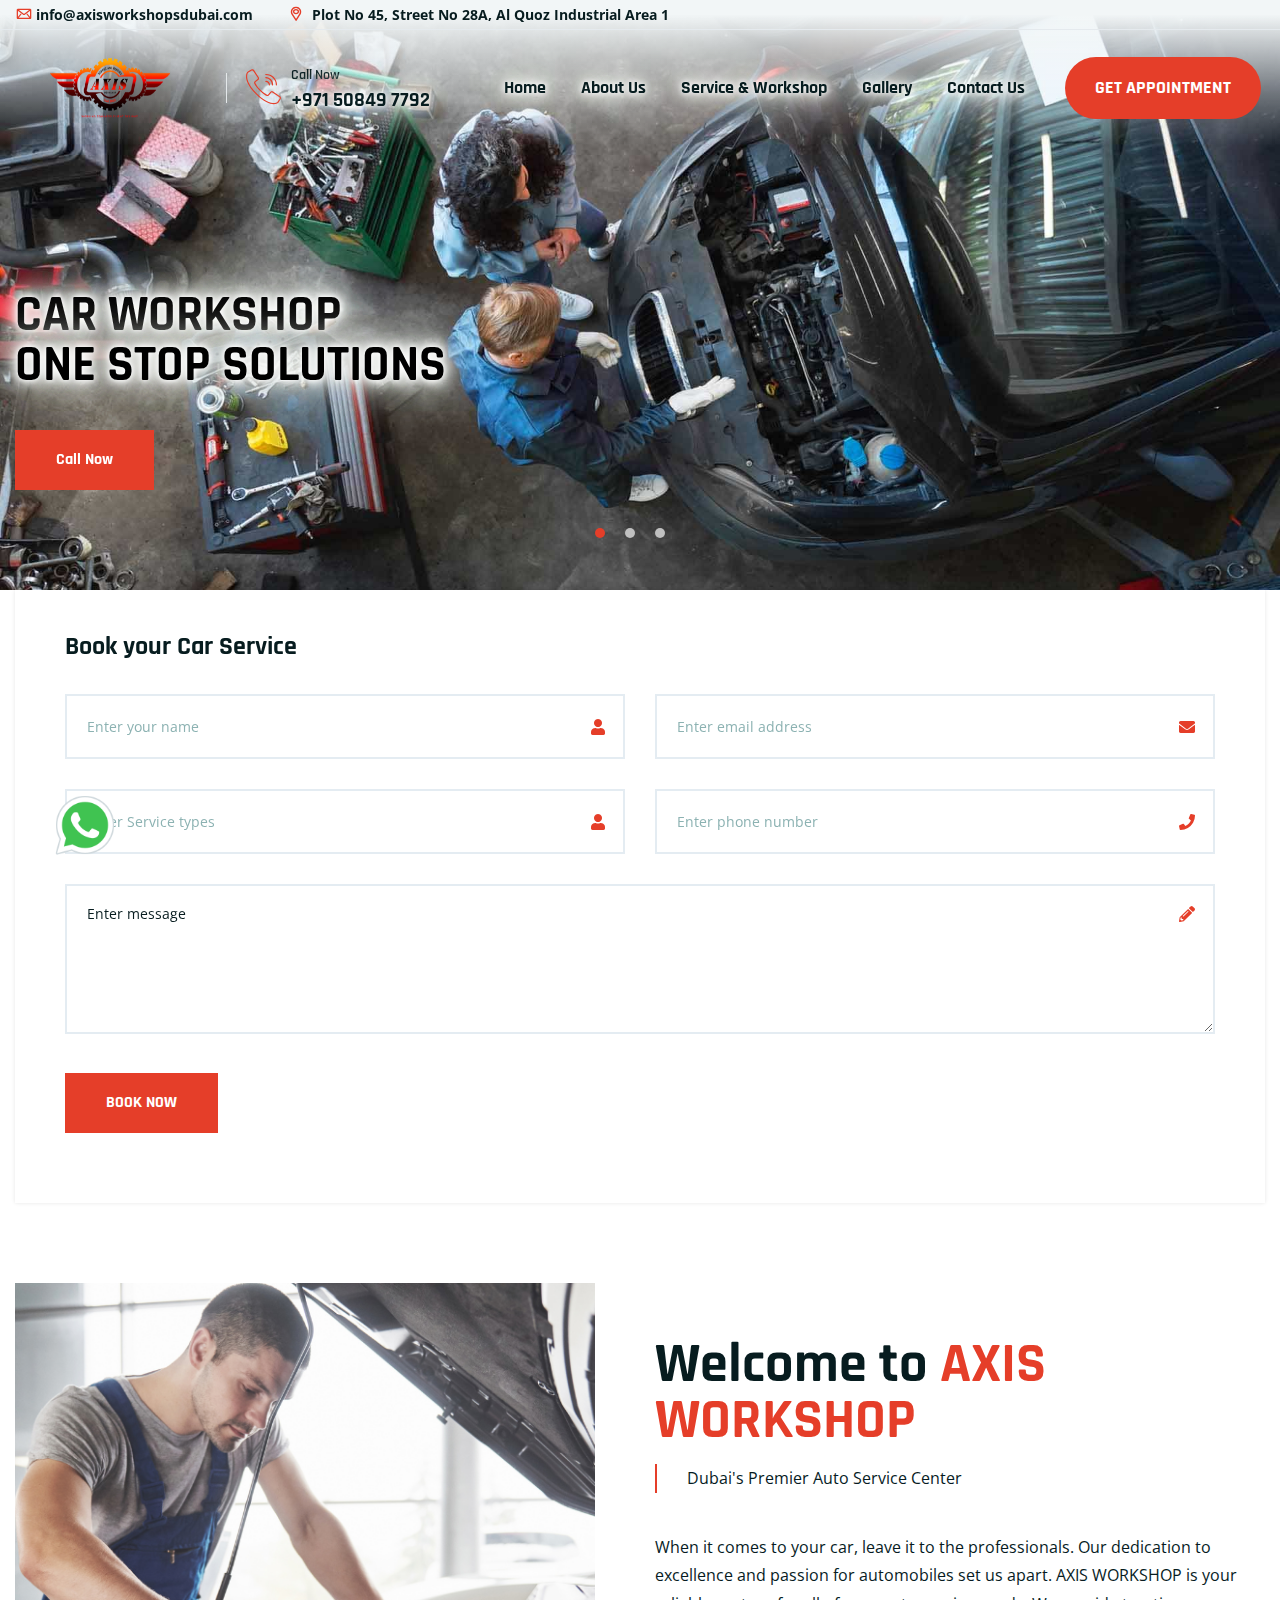
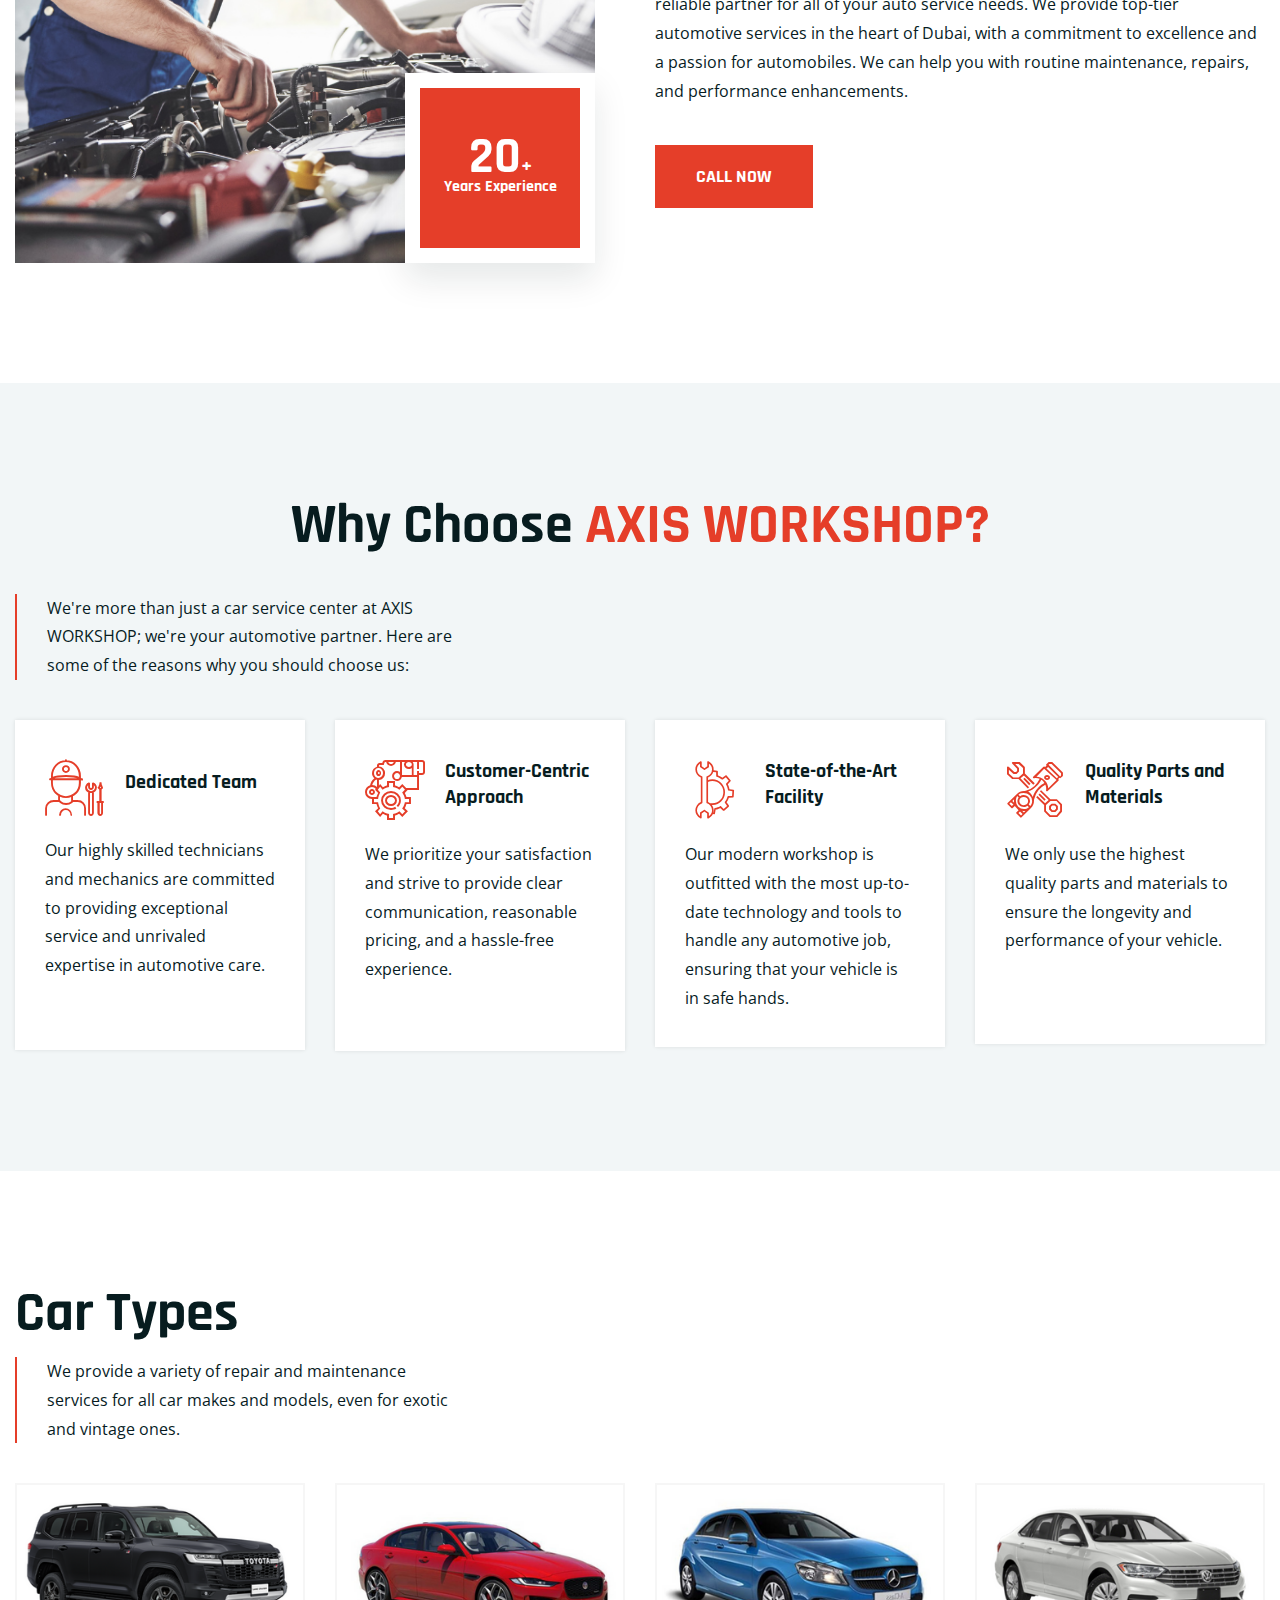
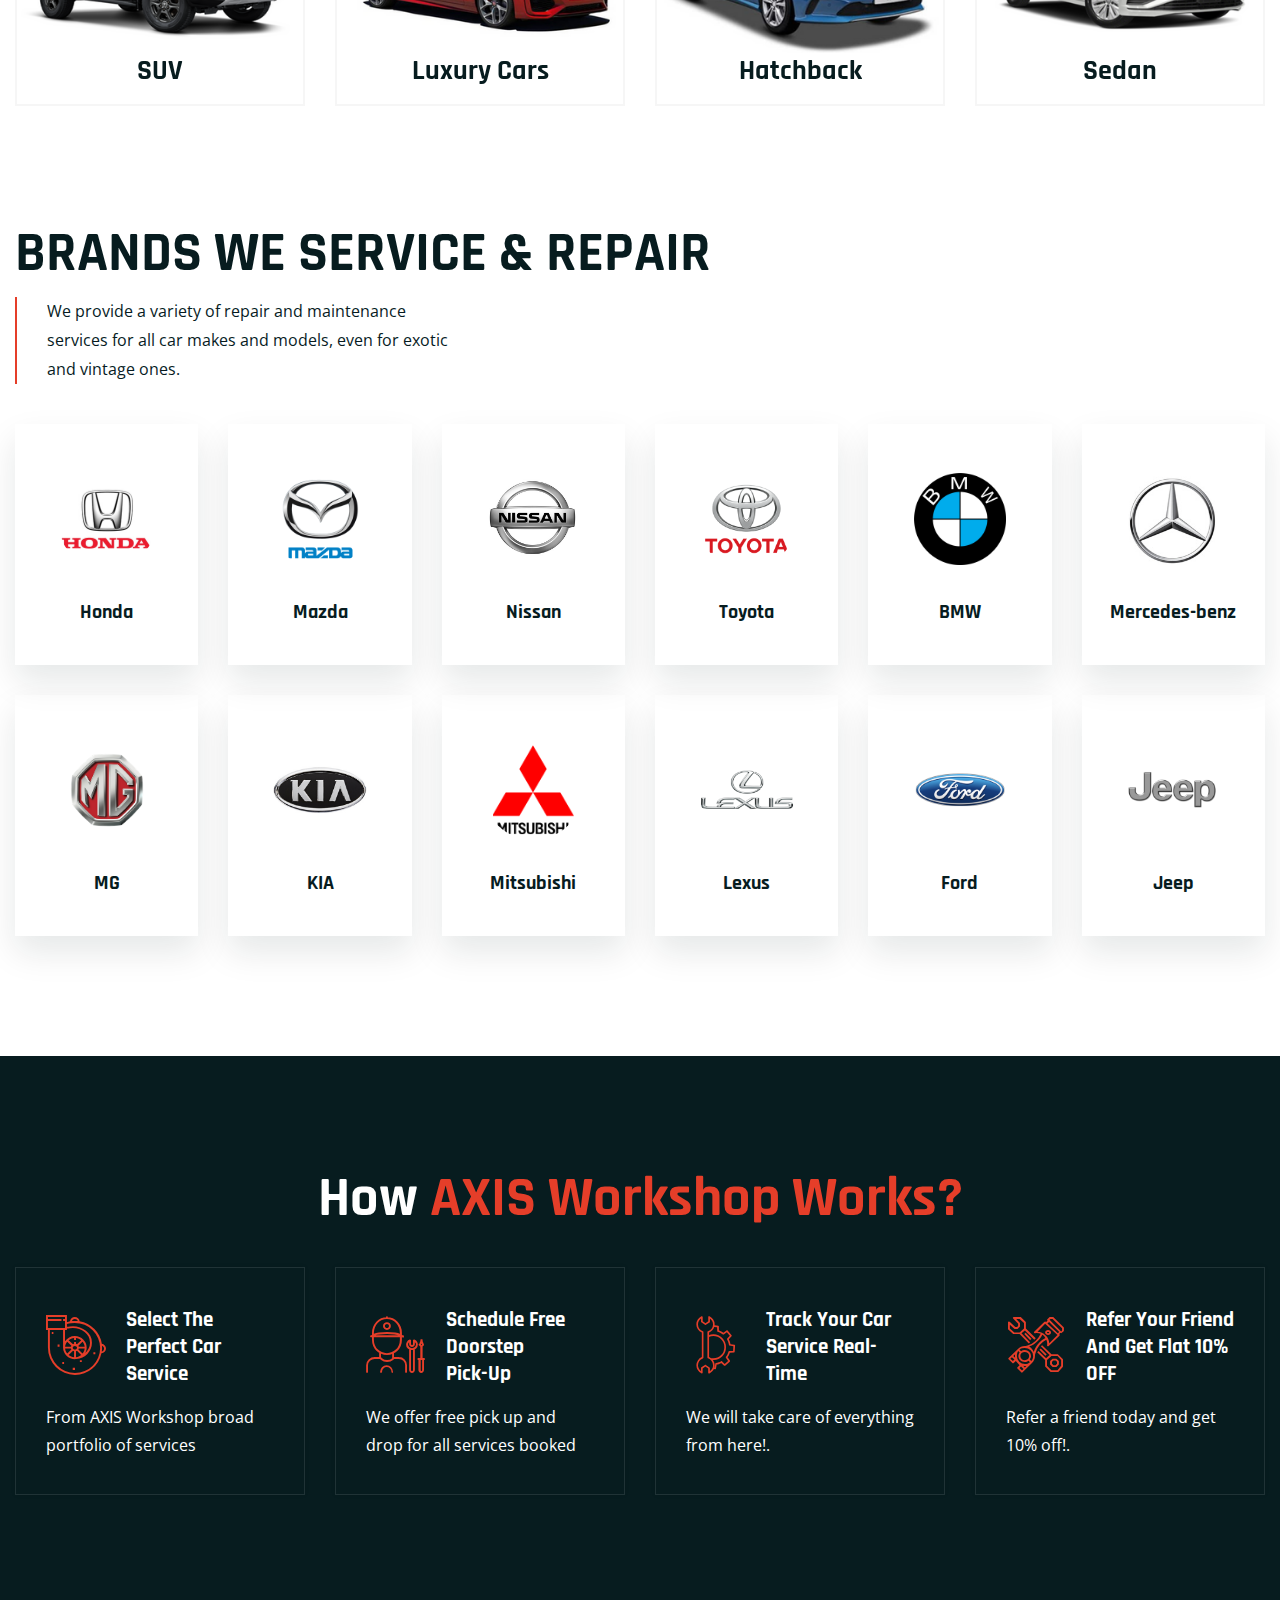
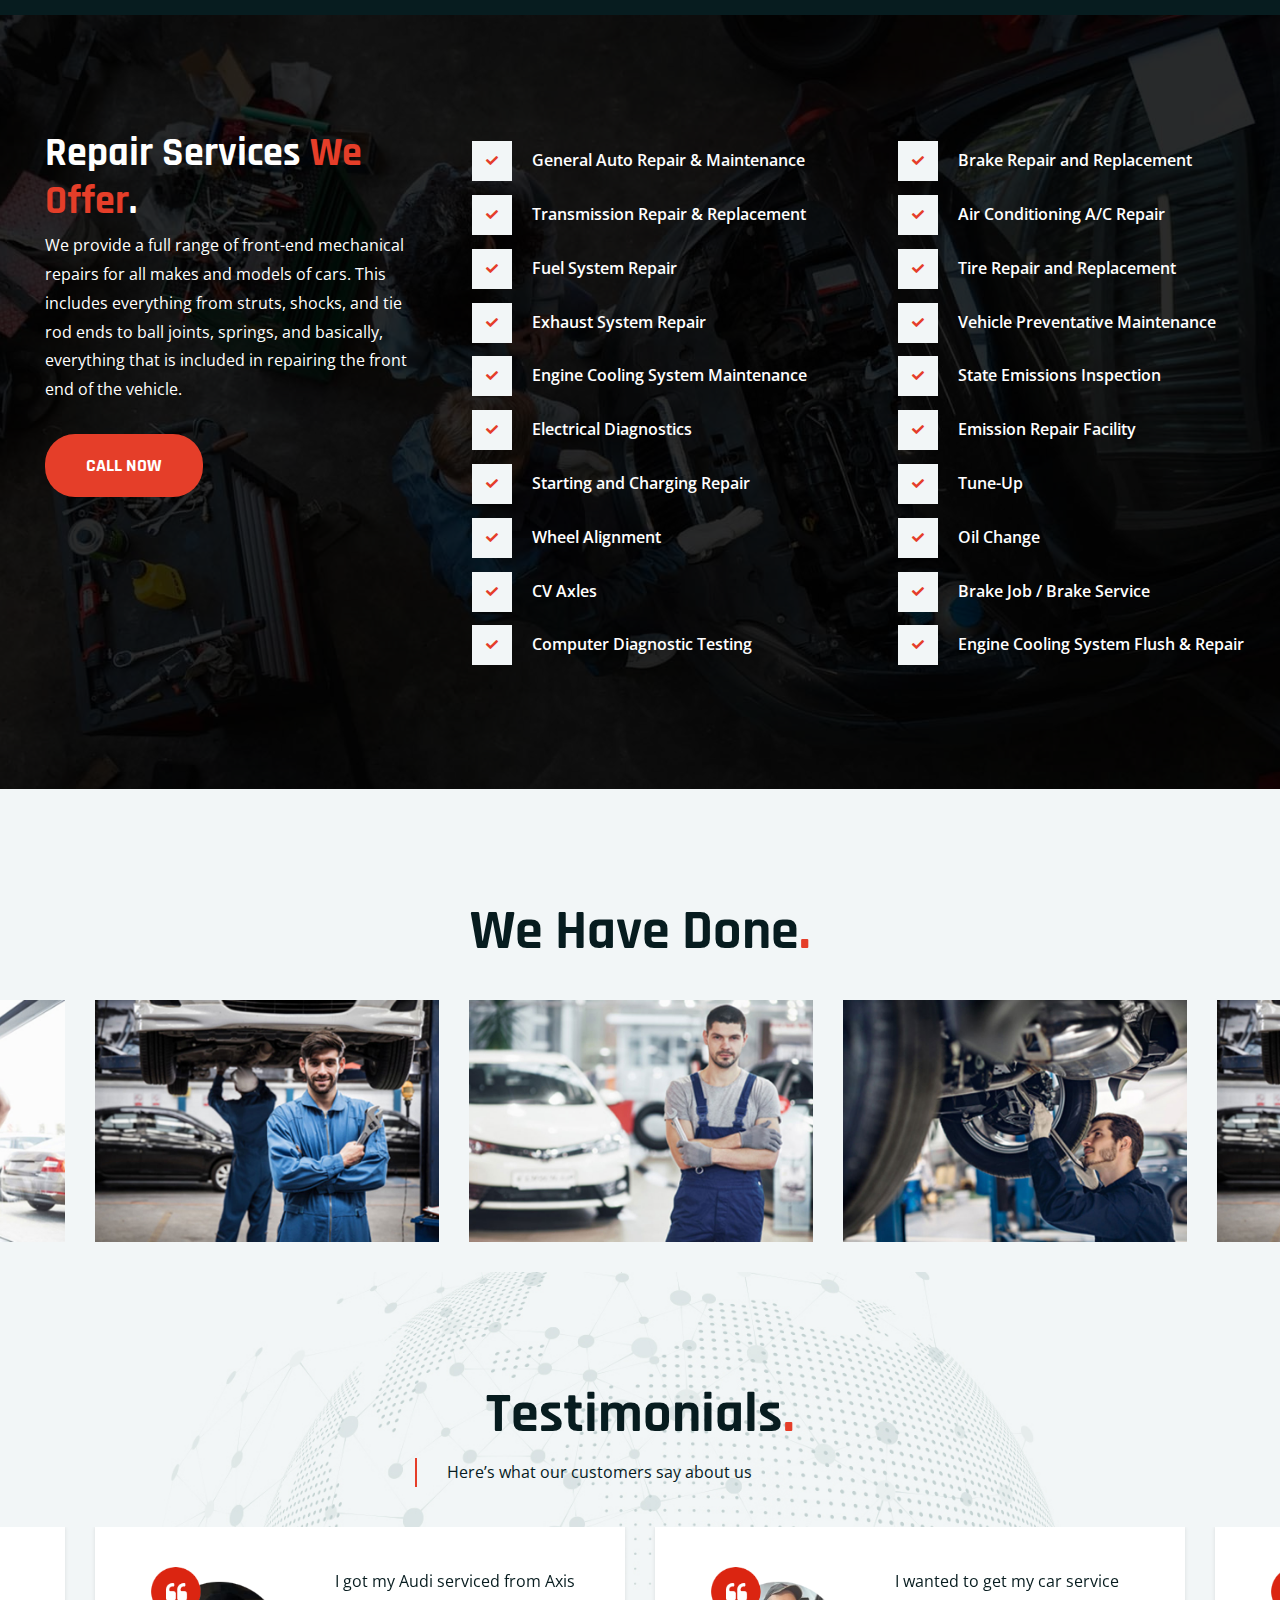
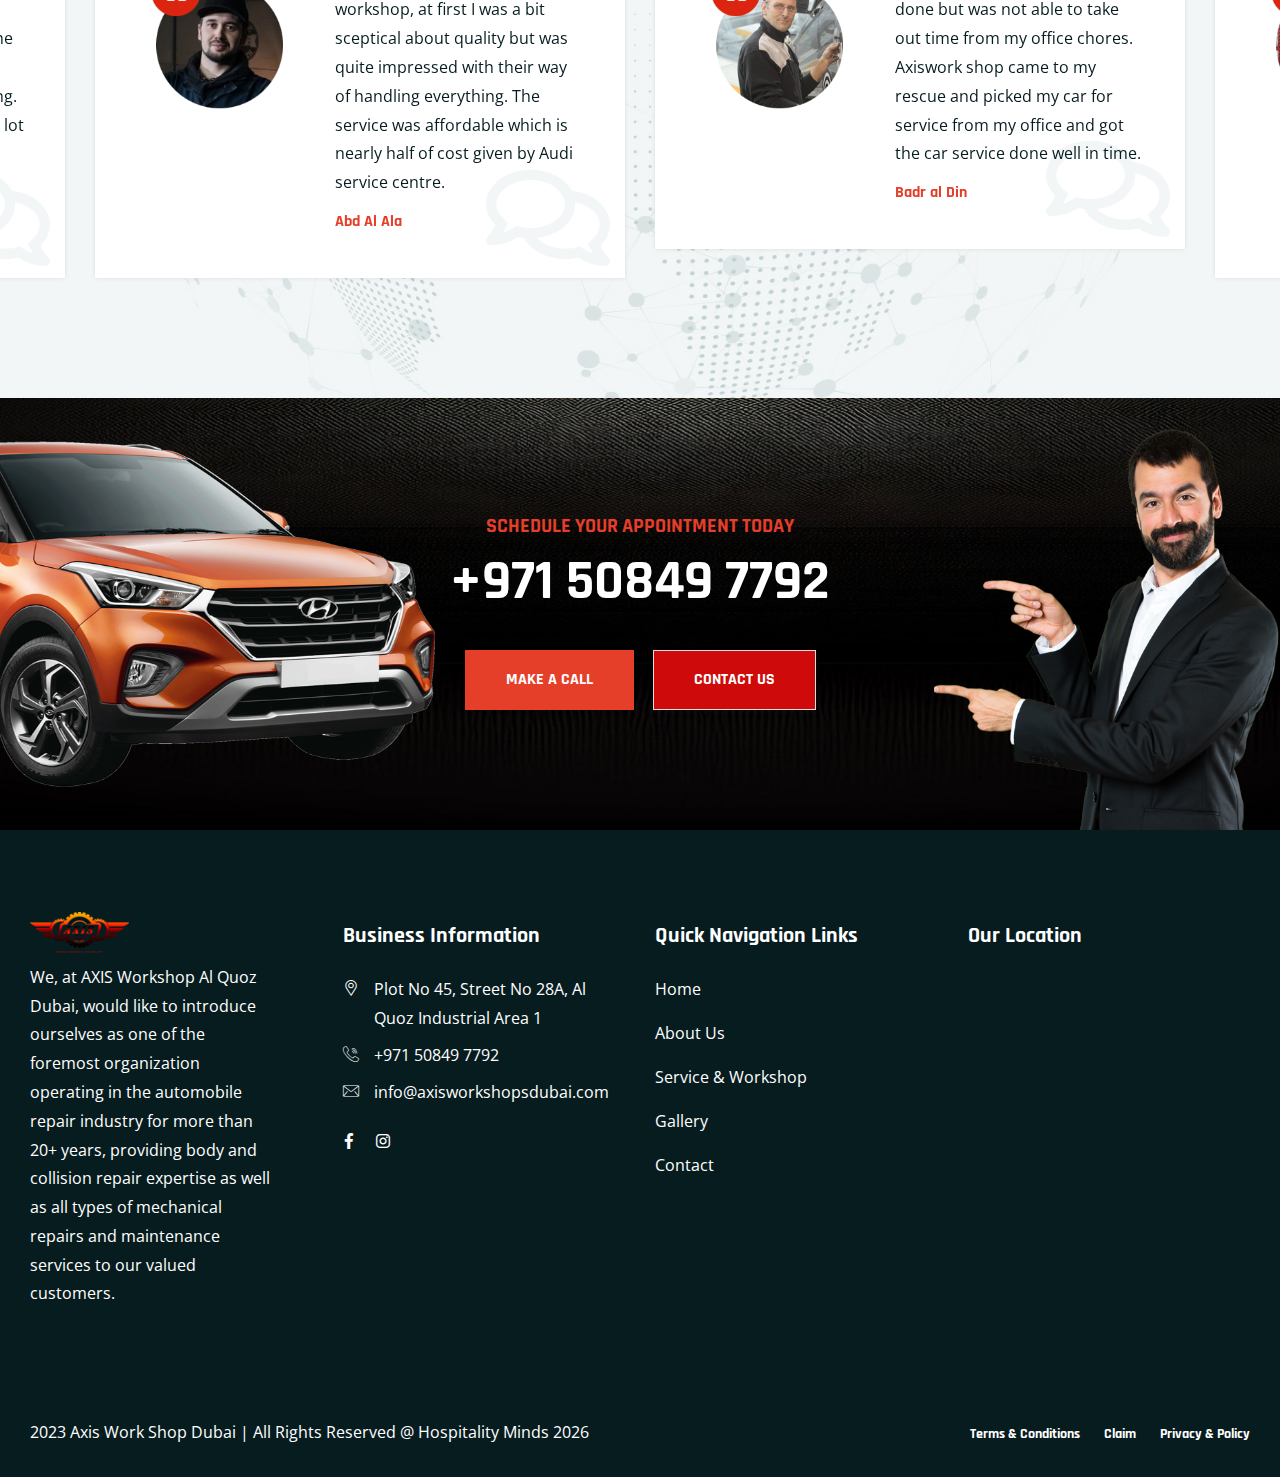
<file: index.html>
<!doctype html>
<html class="no-js" lang="zxx">

<head>
    <meta charset="utf-8">
    <meta http-equiv="x-ua-compatible" content="ie=edge">
    <title>Axis Work Shop Dubai | Home</title>
    <meta name="robots" content="noindex, follow" />
    <meta name="description" content>
    <meta name="viewport" content="width=device-width, initial-scale=1, shrink-to-fit=no">

    <!-- Place favicon.png in the root directory -->
    <link rel="shortcut icon" href="img/favicon.png" type="image/x-icon" />
    <!-- Font Icons css -->
    <link rel="stylesheet" href="css/font-icons.css">
    <!-- plugins css -->
    <link rel="stylesheet" href="css/plugins.css">
    <!-- Main Stylesheet -->
    <link rel="stylesheet" href="css/style.css">
    <!-- Responsive css -->
    <link rel="stylesheet" href="css/responsive.css">
    <link rel="stylesheet" href="css/main.css">
    
        
</head>

<body>
    <!--[if lte IE 9]>
        <p class="browserupgrade">You are using an <strong>outdated</strong> browser. Please <a href="https://browsehappy.com/">upgrade your browser</a> to improve your experience and security.</p>
    <![endif]-->

    <!-- Add your site or application content here -->
    <a href="https://wa.me/+971508497792" class="whatsapp-icon"
    style="display: inline-flex; align-items: center; text-decoration: none;">
    <img src="images/whatsapp.png" alt="WhatsApp Icon" style="vertical-align: middle;">
    </a>

    <!-- Body main wrapper start -->
    <div class="body-wrapper">

        <!-- HEADER AREA START (header-4) -->
        <header class="ltn__header-area ltn__header-5 ltn__header-transparent gradient-color-4">
            <!-- ltn__header-top-area start -->
            <div class="ltn__header-top-area" >
                <div class="container ">
                    <div class="row">
                        <div class="col-md-12">
                            <div class="ltn__top-bar-menu">
                                <ul class="email">
                                    <li><a
                                            href="mailto:info@axisworkshopsdubai.comm?Subject=Flower%20greetings%20to%20you"><i
                                                class="icon-mail"></i>info@axisworkshopsdubai.com</a></li>
                                    <li><a href="contact.html" class="address"><i class="icon-placeholder "></i>
                                             Plot No 45,
                                            Street No 28A, Al Quoz
                                            Industrial Area 1</a>
                                    </li>
                                </ul>
                            </div>
                        </div>
                        
                    </div>
                </div>
            </div>
            <!-- ltn__header-top-area end -->

            <!-- ltn__header-middle-area start -->
            <div class="ltn__header-middle-area ltn__header-sticky ltn__sticky-bg-white ltn__logo-right-menu-option">
                <div class="container">
                    <div class="row">
                        <div class="col">
                            <div class="site-logo-wrap" style="    display: flex; align-items: center;justify-content: center; gap: 36px;">
                                <div class="site-logo">
                                    <a href="index.html"><img src="images/logoaxis.png" class="logoimg"
                                             alt="Logo"></a>
                                </div>
                                <div class="get-support clearfix">
                                    <div class="get-support-icon">
                                        <i class="icon-call"></i>
                                    </div>
                                    <div class="get-support-info">
                                        <h6>Call Now</h6>
                                        <h4 class="shadow9"><a href="tel:+97150849 7792">+971 50849 7792</a></h4>
                                    </div>
                                </div>
                                <div class="mobile-menu-toggle d-xl-none">
                                    <a href="#ltn__utilize-mobile-menu" class="ltn__utilize-toggle">
                                        <svg viewBox="0 0 800 600">
                                            <path
                                                d="M300,220 C300,220 520,220 540,220 C740,220 640,540 520,420 C440,340 300,200 300,200"
                                                id="top"></path>
                                            <path d="M300,320 L540,320" id="middle"></path>
                                            <path
                                                d="M300,210 C300,210 520,210 540,210 C740,210 640,530 520,410 C440,330 300,190 300,190"
                                                id="bottom"
                                                transform="translate(480, 320) scale(1, -1) translate(-480, -318) "></path>
                                        </svg>
                                    </a>
                                </div>
                               
                            </div>
                        </div>
                        <div class="col header-menu-column">
                            <div class="header-menu d-none d-xl-block">
                                <nav>
                                    <div class="ltn__main-menu ">
                                        <ul>
                                            <li class="menu-icon shadow9"><a href="index.html">Home</a>

                                            </li>
                                            <li class="menu-icon shadow9"><a href="about.html">About Us</a>
                                            </li>
                                            <li class="menu-icon shadow9"><a href="service.html">Service &
                                                    Workshop</a>

                                            </li>
                                            <li class="menu-icon shadow9"><a href="gallery.html">Gallery</a>

                                            </li>
                                            <li class="menu-icon shadow9"><a href="contact.html">Contact Us</a>
                                            </li>
                                            <li class="special-link"><a href="appointment.html" style="border-radius: 38px;">GET APPOINTMENT</a></li>
                                        </ul>
                                    </div>
                                </nav>
                            </div>
                        </div>
                        <div class="ltn__header-options ltn__header-options-2">
                            
                        </div>
                    </div>
                </div>
            </div>
                            
                            
                            
                            
            <!-- ltn__header-middle-area end -->
        </header>
        <!-- HEADER AREA END -->
        <!-- Utilize Mobile Menu Start -->
        <div id="ltn__utilize-mobile-menu" class="ltn__utilize ltn__utilize-mobile-menu">
            <div class="ltn__utilize-menu-inner ltn__scrollbar">
                <div class="ltn__utilize-menu-head">
                    <div class="site-logo">
                        <a href="index.html"><img src="images/footer-logoaxis.png" alt="Logo"></a>
                    </div>
                    <button class="ltn__utilize-close">×</button>
                </div>
                
                <div class="ltn__utilize-menu">
                    <ul>
                        <li><a href="index.html">Home</a></li>
                        <li><a href="about.html">About</a></li>
                        <li><a href="service.html">Services</a></li>
                        <li><a href="contact.html">Contact</a></li>
                        <li><a href="gallery.html">Gallery</a></li>
                        
                    </ul>
                </div>
                
                <div class="ltn__social-media-2">
                    <ul>
                        <li><a href=" https://www.facebook.com/profile.php?id=100078213161371&mibextid=ZbWKwL" title="Facebook"><i class="fab fa-facebook-f"></i></a></li>
                        <li><a href="https://www.instagram.com/axis_workshop_dubai/" title="Instagram"><i class="fab fa-instagram"></i></a></li>
                       
                    </ul>
                </div>
            </div>
        </div>
        <!-- Utilize Mobile Menu End -->

        


        <div class="ltn__utilize-overlay"></div>

        <!-- SLIDER AREA START (slider-6) -->
        <div class="ltn__slider-area ltn__slider-3 ltn__slider-6 section-bg-1">
            <div class="ltn__slide-one-active slick-slide-arrow-1 slick-slide-dots-1 arrow-white">
                <!-- ltn__slide-item  -->
                <div class="ltn__slide-one-active slick-slide-arrow-1 slick-slide-dots-1 arrow-white">
                    <!-- ltn__slide-item  -->
                    <div class="ltn__slide-item ltn__slide-item-2 ltn__slide-item-3 ltn__slide-item-5 text-color-white bg-image bg-overlay-theme-black-80 bg-back"
                        data-bs-bg="images/banner/img-2.jpg">
                        <div class="container">
                            <div class="row">
                                <div class="col-lg-12 align-self-center" style="margin-top: 90px;">
                                    <div class="slide-item-info">
                                        <div class="slide-item-info-inner ltn__slide-animation">
                                            <div class="slide-item-info">
                                                <div class="slide-item-info-inner ltn__slide-animation">
                                                    <!-- <h6 class="slide-sub-title ltn__secondary-color animated">// TALENTED ENGINEER & MECHANICS</h6> -->
                                                    <h1 class="slide-title animated text-color-white  shadow9 ">CAR WORKSHOP<br>ONE STOP SOLUTIONS</h1>
                                                    <!-- <div class="slide-brief animated">
                                                        <h6 class="slide-sub-title ltn__secondary-color animated">
                                                            Dubai's
                                                            Premier Auto
                                                            Service
                                                            Center
                                                        </h6>
                                                    </div> -->
                                                    <div class="btn-wrapper animated">
                                                        <div class="btn-wrapper animated">
                                                            <a href="contact.html" class="theme-btn-1 btn btn-effect-1">Call Now</a>
                                                        </div>
                                                    </div>
                                                </div>
                                            </div>
                                        </div>
                                    </div>
                                    <!-- <div class="slide-item-img">
                                            <img src="img/slider/41-1.png" alt="#">
                                            <span class="call-to-circle-1"></span>
                                            
                                        </div> -->
                                </div>
                            </div>
                        </div>
                    </div>
                </div>
                
                <div class="ltn__slide-one-active slick-slide-arrow-1 slick-slide-dots-1 arrow-white">
                    <div class="ltn__slide-item ltn__slide-item-2 ltn__slide-item-3 ltn__slide-item-5 text-color-white bg-image bg-overlay-theme-black-80"
                        data-bs-bg="images/banner/img-3.jpg">
                        <div class="container">
                            <div class="row">
                                <div class="col-lg-12 align-self-center" style="margin-top: 90px;">
                                    <div class="slide-item-info">
                                        <div class="slide-item-info-inner ltn__slide-animation">
                                            <div class="slide-item-info">
                                                <div class="slide-item-info-inner ltn__slide-animation">
                                                    <!-- <h6 class="slide-sub-title ltn__secondary-color animated">// TALENTED ENGINEER & MECHANICS</h6> -->
                                                    <h1 class="slide-title animated shadow9" >FULL SERVICE AUTO REPAIR &<br>MAINTENANCE</h1>
                                                    <!-- <div class="slide-brief animated">
                                                        <h6 class="slide-sub-title ltn__secondary-color animated">
                                                            Dubai's
                                                            Premier Auto
                                                            Service
                                                            Center
                                                        </h6>
                                                    </div> -->
                                                    <div class="btn-wrapper animated">
                                                        <div class="btn-wrapper animated">
                                                            <a href="contact.html" class="theme-btn-1 btn btn-effect-1">Call Now</a>
                                                        </div>
                                                    </div>
                                                </div>
                                            </div>
                                        </div>
                                    </div>
                                    <!-- <div class="slide-item-img">
                                                <img src="img/slider/41-1.png" alt="#">
                                                <span class="call-to-circle-1"></span>
                                                
                                            </div> -->
                                </div>
                            </div>
                        </div>
                    </div>
                </div>
                <div class="ltn__slide-one-active slick-slide-arrow-1 slick-slide-dots-1 arrow-white">
                    <!-- ltn__slide-item  -->
                    <div class="ltn__slide-item ltn__slide-item-2 ltn__slide-item-3 ltn__slide-item-5 text-color-white bg-image bg-overlay-theme-black-80 bg-color1"
                        data-bs-bg="images/banner/newimg-1.jpg">
                        <div class="container">
                            <div class="row">
                                <div class="col-lg-12 align-self-center" style="margin-top: 90px;">
                                    <div class="slide-item-info">
                                        <div class="slide-item-info-inner ltn__slide-animation">
                                            <div class="slide-item-info">
                                                <div class="slide-item-info-inner ltn__slide-animation">
                                                    <h1 class="slide-title animated  shadow9 ">OUR EXPERTISE<br>COLLISON REPAIR </h1>
                                                    
                                                    <div class="btn-wrapper animated">
                                                        <a href="contact.html" class="theme-btn-1 btn btn-effect-1">Call Now</a>
                                                    </div>
                                                        
                                                </div>
                                            </div>
                                        </div>
                                    </div>
                                    
                                </div>
                            </div>
                        </div>
                    </div>
                </div>
            </div>
        </div>
        <!-- SLIDER AREA END -->
                   
        <div class="ltn__contact-message-area mb-120 mb--90">
            <div class="container">
                <div class="row">
                    <div class="col-lg-12">
                        <div class="ltn__form-box contact-form-box box-shadow white-bg">
                            <h4 class="title-2">Book your Car Service</h4>
                            <form id="contact-form" action="mail.php" method="post">
                                <div class="row">
                                    <div class="col-md-6">
                                        <div class="input-item input-item-name ltn__custom-icon">
                                            <input type="text" name="name" placeholder="Enter your name">
                                        </div>
                                    </div>
                                    <div class="col-md-6">
                                        <div class="input-item input-item-email ltn__custom-icon">
                                            <input type="email" name="email" placeholder="Enter email address">
                                        </div>
                                    </div>
                                    <div class="col-md-6">
                                        <div class="input-item input-item-name ltn__custom-icon">
                                            <input type="text" name="name" placeholder="Enter Service types">
                                        </div>
                                    </div>
                                    <div class="col-md-6">
                                        <div class="input-item input-item-phone ltn__custom-icon">
                                            <input type="text" name="phone" placeholder="Enter phone number">
                                        </div>
                                    </div>
                                </div>
                                <div class="input-item input-item-textarea ltn__custom-icon">
                                    <textarea name="message" placeholder="Enter message"></textarea>
                                </div>
                                <!-- <p><label class="input-info-save mb-0"><input type="checkbox" name="agree"> Save my name, email, and website in this browser for the next time I comment.</label></p> -->
                                <div class="btn-wrapper mt-0">
                                    <button class="btn theme-btn-1 btn-effect-1 text-uppercase" type="submit">book Now</button>
                                </div>
                                <p class="form-messege mb-0 mt-20"></p>
                            </form>
                        </div>
                    </div>
                </div>
            </div>
        </div>       

        <!-- ABOUT US AREA START -->
        <div class="ltn__about-us-area pt-120 pb-120" style="margin-top: -40px;">
            <div class="container">
                <div class="row">
                    <div class="col-lg-6 align-self-center">
                        <div class="about-us-img-wrap about-img-left">
                            <img src="images/mechanic.png" alt="About Us Image">
                            <div class="about-us-img-info about-us-img-info-2">
                                <div class="about-us-img-info-inner">
                                    <h1>20<span>+</span></h1>
                                    <h6>Years Experience</h6>
                                    <!-- <span class="dots-bottom"></span> -->
                                </div>
                            </div>
                        </div>
                    </div>
                    <div class="col-lg-6 align-self-center">
                        <div class="about-us-info-wrap">
                            <div class="section-title-area ltn__section-title-2">

                                <h1 class="section-title">Welcome to <span>AXIS WORKSHOP</span></h1>
                                <p>Dubai's Premier Auto Service Center</p>
                            </div>

                            <p>When it comes to your car, leave it to
                                the professionals. Our dedication to
                                excellence and passion for automobiles
                                set us apart. AXIS WORKSHOP is your
                                reliable partner for all of your auto
                                service needs. We provide top-tier
                                automotive services in the heart of
                                Dubai, with a commitment to excellence
                                and a passion for automobiles. We can
                                help you with routine maintenance,
                                repairs, and performance enhancements.</p>
                            <div class="btn-wrapper">
                                <a href="appointment.html" class="btn theme-btn-1 btn-effect-1 text-uppercase"
                                    style="font-size: 18px;">CALL NOW</a>
                                    
                            </div>
                        </div>
                    </div>
                </div>
            </div>
        </div>
        <!-- ABOUT US AREA END -->
        <!-- FEATURE AREA START ( Feature - 6) -->
        <div class="ltn__feature-area section-bg-1 pt-115 pb-90">
            <div class="container">
                <div class="row">
                    <div class="col-lg-12 ">
                        <div class="section-title-area ltn__section-title-2 text-center">

                            <h1 class="section-title">Why Choose <span> AXIS WORKSHOP?</span>
                               
                            </h1>

                        </div>
                        <div class="section-title-area ltn__section-title-2">


                            <p>We're more than just a car service center at AXIS WORKSHOP; we're your automotive
                                partner. Here are some of the reasons why you should choose us:</p>
                        </div>
                    </div>
                </div>
                <div class="row justify-content-center">
                    <div class="col-lg-3 col-sm-6 col-12" >
                        <div class="ltn__feature-item ltn__feature-item-7">
                            <div class="ltn__feature-icon-title">
                                <div class="ltn__feature-icon">
                                    <span><i class="icon-mechanic"></i></span>
                                </div>
                                <h4><a href="service.html">Dedicated Team</a></h4>
                            </div>
                            <div class="ltn__feature-info" >
                                <p>Our highly skilled technicians and mechanics are committed to providing exceptional service and unrivaled expertise in automotive care.</p>
                            </div>
                            <div class="ltn__feature-info" style=" margin-top: 60px;">
                                
                            </div>
                        </div>
                    </div>
                    <div class="col-lg-3 col-sm-6 col-12">
                        <div class="ltn__feature-item ltn__feature-item-7">
                            <div class="ltn__feature-icon-title">
                                <div class="ltn__feature-icon">
                                    <span><i class="icon-car-parts-3"></i></span>
                                </div>
                                <h4><a href="service.html">Customer-Centric Approach</a></h4>
                            </div>
                            <div class="ltn__feature-info" >
                                <p>We prioritize your satisfaction and strive to provide clear communication, reasonable pricing, and a hassle-free experience.</p>
                            </div>
                            <div class="ltn__feature-info" style=" margin-top: 57px;">
                                
                            </div>
                        </div>
                    </div>
                    <div class="col-lg-3 col-sm-6 col-12">
                        <div class="ltn__feature-item ltn__feature-item-7">
                            <div class="ltn__feature-icon-title">
                                <div class="ltn__feature-icon">
                                    <span><i class="icon-repair-1"></i></span>
                                </div>
                                <h4><a href="service.html">State-of-the-Art Facility</a></h4>
                            </div>
                            <div class="ltn__feature-info">
                                <p>Our modern workshop is outfitted with the most up-to-date technology and tools to handle any automotive job, ensuring that your vehicle is in safe hands.</p>
                            </div>
                        </div>
                    </div>
                    <div class="col-lg-3 col-sm-6 col-12">
                        <div class="ltn__feature-item ltn__feature-item-7">
                            <div class="ltn__feature-icon-title">
                                <div class="ltn__feature-icon">
                                    <span><i class="icon-repair"></i></span>
                                </div>
                                <h4><a href="service.html">Quality Parts and Materials</a></h4>
                            </div>
                            <div class="ltn__feature-info" >
                                <p>We only use the highest quality parts and materials to ensure the longevity and performance of your vehicle.</p>
                            </div>
                            <div class="ltn__feature-info" style=" margin-top: 79px;">
                            </div>
                                
                        </div>
                    </div>
                </div>
            </div>
        </div>
        <!-- FEATURE AREA END -->

        
        <div class="ltn__product-tab-area ltn__product-gutter pt-115 pb-70 ">
            <div class="container">
                <div class="row">
                    <div class="col-lg-12">
                        <div class="section-title-area ltn__section-title-2">

                            <h1 class="section-title">Car Types</h1>
                            <p>We provide a variety of repair and maintenance services for all car makes and models,
                                even for exotic and vintage ones.
                            </p>
                        </div>

                        <div class="tab-content">
                            <div class="tab-pane fade active show" id="liton_tab_2_1">
                                <div class="ltn__product-tab-content-inner">
                                    <div class="row ltn__tab-product-slider-one-active slick-arrow-1">
                                        <!-- ltn__product-item 1 -->
                                        <div class="col-xl-3 col-lg-4 col-sm-6 col-12">
                                            <div class="ltn__product-item ltn__product-item-3 text-center">
                                                <div class="product-img">
                                                    <img src="images/Car/Axis-1.png" alt="car">
                                                </div>
                                                <div class="product-info">
                                                    <h2 class="product-title " style="font-size: 28px;">SUV</h2>
                                                </div>
                                            </div>
                                        </div>
                                                   
                                                    
                                                
                                        <!-- ltn__product-item 2 -->
                                        <div class="col-xl-3 col-lg-4 col-sm-6 col-12">
                                            <div class="ltn__product-item ltn__product-item-3 text-center">
                                                <div class="product-img">
                                                   <img src="images/Car/Axis-2.png" alt="#">
                                                </div>
                                                    
                                                <div class="product-info">
                                                    <h2 class="product-title" style="font-size: 28px;">Luxury Cars</h2>
                                                </div>
                                            </div>
                                        </div>
                                                    
                                        <!-- ltn__product-item 3-->
                                        <div class="col-xl-3 col-lg-4 col-sm-6 col-12">
                                            <div class="ltn__product-item ltn__product-item-3 text-center">
                                                <div class="product-img">
                                                    <img src="images/Car/Axis-3.png" alt="#">
                                                </div>
                                                <div class="product-info">
                                                    <h2 class="product-title" style="font-size: 28px;">Hatchback</h2>
                                                </div>
                                            </div>
                                        </div>
                                                    
                                                    
                                        <!-- ltn__product-item 4-->
                                        <div class="col-xl-3 col-lg-4 col-sm-6 col-12">
                                            <div class="ltn__product-item ltn__product-item-3 text-center">
                                                <div class="product-img">
                                                   <img src="images/Car/Axis.png"alt="#">
                                        
                                                </div>
                                                <div class="product-info">
                                                    <h2 class="product-title" style="font-size: 28px;">Sedan</h2>
                                                    
                                                </div>
                                            </div>
                                        </div>
                                        <!-- ltn__product-item 5-->
                                        <div class="col-xl-3 col-lg-4 col-sm-6 col-12">
                                            <div class="ltn__product-item ltn__product-item-3 text-center">
                                                <div class="product-img">
                                                    <img src="images/Car/Axis-2.png" alt="#">
                                                    
                                                </div>
                                                <div class="product-info">
                                                    <h2 class="product-title" style="font-size: 28px;">Luxury Cars</h2>
                                                    
                                                </div>
                                            </div>
                                        </div>
                                        <!--  -->
                                    </div>
                                </div>
                            </div>
                            
                        </div>
                    </div>
                </div>
            </div>
        </div>
        <!-- Types of Car TAB AREA END -->
        <!-- Brand we serve -->
        <div class="ltn__team-area pt-110--- pb-90">
            <div class="container">
                <div class="section-title-area ltn__section-title-2">

                    <h1 class="section-title">BRANDS WE SERVICE & REPAIR</h1>
                    <p>We provide a variety of repair and maintenance services for all car makes and models, even for
                        exotic and vintage ones.
                    </p>
                </div>
                <div class="row justify-content-center">
                    <div class="col-xl-2 col-lg-4 col-sm-6">
                        <div class="ltn__team-item ltn__team-item-3">
                            <div class="team-img">
                                <img src="images//brand-icon/audi-icon.jpg" alt="Image">
                            </div>
                            <div class="team-info">
                                <h4>Honda</h4>
                            </div>
                        </div>
                    </div>
                                
                    <div class="col-xl-2 col-lg-4 col-sm-6">
                        <div class="ltn__team-item ltn__team-item-3">
                            <div class="team-img">
                                <img src="images/brand-icon/mazda-icon.jpg" alt="Image">
                            </div>
                            <div class="team-info">
                               
                                <h4>Mazda</h4>
                                
                            </div>
                        </div>
                    </div>
                                
                    <div class="col-xl-2 col-lg-4 col-sm-6">
                        <div class="ltn__team-item ltn__team-item-3">
                            <div class="team-img">
                                <img src="images/brand-icon/nissan-icon.jpg" alt="Image">
                            </div>
                            <div class="team-info">
                              
                                <h4>Nissan</a></h4>
                                
                            </div>
                        </div>
                    </div>
                    <div class="col-xl-2 col-lg-4 col-sm-6">
                        <div class="ltn__team-item ltn__team-item-3">
                            <div class="team-img">
                                <img src="images/brand-icon/toyota-icon.jpg" alt="Image">
                            </div>
                            <div class="team-info">
                               
                                <h4>Toyota</h4>
                                
                            </div>
                        </div>
                    </div>
                    <div class="col-xl-2 col-lg-4 col-sm-6">
                        <div class="ltn__team-item ltn__team-item-3">
                            <div class="team-img">
                                <img src="images/brand-icon/bmw-icon.jpg" alt="Image">
                            </div>
                            <div class="team-info">
                                
                                <h4>BMW</a></h4>
                                
                            </div>
                        </div>
                    </div>
                    <div class="col-xl-2 col-lg-4 col-sm-6">
                        <div class="ltn__team-item ltn__team-item-3">
                            <div class="team-img">
                                <img src="images/brand-icon/mercedes-benz-icon.jpg" alt="Image">
                            </div>
                            <div class="team-info">
                                
                                <h4>Mercedes-benz</a></h4>
                                
                            </div>
                        </div>
                    </div>
                    <div class="col-xl-2 col-lg-4 col-sm-6">
                        <div class="ltn__team-item ltn__team-item-3">
                            <div class="team-img">
                                <img src="images/brand-icon/mg-icon.jpg" alt="Image">
                            </div>
                            <div class="team-info">
                                
                                <h4><a href="team-details.html">MG</a></h4>
                                
                            </div>
                        </div>
                    </div>
                    <div class="col-xl-2 col-lg-4 col-sm-6">
                        <div class="ltn__team-item ltn__team-item-3">
                            <div class="team-img">
                                <img src="images/brand-icon/kia-icon.jpg" alt="Image">
                            </div>
                            <div class="team-info">
                               
                                <h4>KIA</h4>
                               
                            </div>
                        </div>
                    </div>
                    <div class="col-xl-2 col-lg-4 col-sm-6">
                        <div class="ltn__team-item ltn__team-item-3">
                            <div class="team-img">
                                <img src="images/brand-icon/mitsubishi-icon.jpg" alt="Image">
                            </div>
                            <div class="team-info">
                               
                                <h4>Mitsubishi</h4>
                                
                            </div>
                        </div>
                    </div>
                    <div class="col-xl-2 col-lg-4 col-sm-6">
                        <div class="ltn__team-item ltn__team-item-3">
                            <div class="team-img">
                                <img src="images/brand-icon/lexus-icon.jpg" alt="Image">
                            </div>
                            <div class="team-info">
                                
                                <h4>Lexus</h4>
                               
                            </div>
                        </div>
                    </div>
                    <div class="col-xl-2 col-lg-4 col-sm-6">
                        <div class="ltn__team-item ltn__team-item-3">
                            <div class="team-img">
                                <img src="images/brand-icon/ford-icon.jpg" alt="Image">
                            </div>
                            <div class="team-info">
                             
                                <h4>Ford</a></h4>
                              
                            </div>
                        </div>
                    </div>
                    <div class="col-xl-2 col-lg-4 col-sm-6">
                        <div class="ltn__team-item ltn__team-item-3">
                            <div class="team-img">
                                <img src="images/brand-icon/jeep-icon.jpg" alt="Image">
                            </div>
                            <div class="team-info">
                               
                                <h4>Jeep</h4>
                                
                            </div>
                        </div>
                    </div>
                </div>
            </div>
        </div>
        <!-- Brends we serve -->

        <!-- How AXIS Workshop Works? -->
        <div class="ltn__feature-area ltn__primary-bg pt-115 pb-90">
            <div class="container">
                <div class="row">
                    <div class="col-lg-12">
                        <div class="section-title-area ltn__section-title-2 text-center">

                            <h1 class="section-title white-color">How <span>AXIS Workshop Works?</span></h1>
                        </div>
                    </div>
                </div>
                <div class="row justify-content-center">
                    <div class="col-xl-3 col-sm-6 col-12">
                        <div class="ltn__feature-item ltn__feature-item-7 ltn__feature-item-7-color-white">
                            <div class="ltn__feature-icon-title">
                                <div class="ltn__feature-icon">
                                    <span><i class="icon-car-parts"></i></span>
                                </div>
                                <h3><a href="service.html">Select The Perfect Car Service</a></h3>
                            </div>
                            <div class="ltn__feature-info">
                                <p>From AXIS Workshop broad portfolio of services</p>
                            </div>
                        </div>
                    </div>
                    <div class="col-xl-3 col-sm-6 col-12">
                        <div class="ltn__feature-item ltn__feature-item-7 ltn__feature-item-7-color-white">
                            <div class="ltn__feature-icon-title">
                                <div class="ltn__feature-icon">
                                    <span><i class="icon-mechanic"></i></span>
                                </div>
                                <h3><a href="service.html">Schedule Free Doorstep <br> Pick-Up</a></h3>
                            </div>
                            <div class="ltn__feature-info">
                                <p> We offer free pick up and drop for all services booked  </p>
                            </div>
                        </div>
                    </div>
                    <div class="col-xl-3 col-sm-6 col-12">
                        <div class="ltn__feature-item ltn__feature-item-7 ltn__feature-item-7-color-white">
                            <div class="ltn__feature-icon-title">
                                <div class="ltn__feature-icon">
                                    <span><i class="icon-repair-1"></i></span>
                                </div>
                                <h3><a href="service.html">Track Your Car Service Real-Time</a></h3>
                            </div>
                            <div class="ltn__feature-info">
                                <p>We will take care of everything from here!.</p>
                            </div>
                        </div>
                    </div>
                    <div class="col-xl-3 col-sm-6 col-12">
                        <div class="ltn__feature-item ltn__feature-item-7 ltn__feature-item-7-color-white">
                            <div class="ltn__feature-icon-title">
                                <div class="ltn__feature-icon">
                                    <span><i class="icon-repair"></i></span>
                                </div>
                                <h3><a href="service.html">Refer Your Friend And Get Flat 10% OFF</a></h3>
                            </div>
                            <div class="ltn__feature-info">
                                <p>Refer a friend today and get 10% off!.</p>
                            </div>
                        </div>
                    </div>
                </div>
            </div>
        </div>
        <!-- How AXIS Workshop Works? -->

        <div class="ltn__counterup-area bg-image bg-overlay-theme-black-80 pt-115 pb-70 bg-black-111" data-bs-bg="images/banner/img-2.jpg">
            <div class="container">
                <div class="row">
                    
                    <div class="col-xl-4 col-md-5">
                        <div class="footer-widget footer-menu-widget footer-menu-widget-2-column clearfix">
                            <h1 class="section-title text-color-white">Repair Services <span>We Offer</span>.</h1>
                            <div >
                               
                                <p class="text-color-white"> We provide a full range of front-end mechanical repairs for all makes and models of cars. This includes everything from struts, shocks, and tie rod ends to ball joints, springs, and basically, everything that is included in repairing the front end of the vehicle.</p>
                            </div>
                            <div class="btn-wrapper">
                                <a href="appointment.html" class="theme-btn-1 btn btn-effect-4"
                                    style="font-size: 18px; border-radius: 30px;">CALL NOW</a>
                            </div>
                        </div>
                    </div>
                    <div class="col-xl-4 col-md-7 ">
                        <div class="footer-widget footer-menu-widget footer-menu-widget-2-column clearfix">
                            <!-- <h4 class="footer-title text-color-white">Services.</h4> -->
                            <div class="list-item-with-icon">
                                <ul >
                                    <li class="text-color-white"><a href="service.html"> General Auto Repair & Maintenance</a></li>
                                    <li class="text-color-white"><a href="service.html"> Transmission Repair & Replacement</a></li>
                                    <li class="text-color-white"><a href="service.html"> Fuel System Repair</a></li>  
                                    <li class="text-color-white"><a href="service.html">Exhaust System Repair</a></li>                          
                                    <li class="text-color-white"><a href="service.html">Engine Cooling System Maintenance</a></li>
                                    <li class="text-color-white"><a href="service.html"> Electrical Diagnostics</a></li>        
                                    <li class="text-color-white"><a href="service.html">Starting and Charging Repair</a></li>
                                    <li class="text-color-white"><a href="service.html"> Wheel Alignment</a></li>
                                    <li class="text-color-white"><a href="service.html">CV Axles</a></li>
                                    <li class="text-color-white"><a href="service.html">Computer Diagnostic Testing</a></li>
                                </ul>
                            </div>
                            
                        </div>
                    </div>
                    <div class="col-xl-4 col-md-6">
                        <!-- <div class="footer-widget footer-blog-widget">
                            <h4 class="footer-title">News Feeds.</h4>
                            <div class="ltn__footer-blog-item">
                                <div class="ltn__blog-meta">
                                    <ul>
                                        <li class="ltn__blog-date"><i class="far fa-calendar-alt"></i>
                                            June 24, 2020</li>
                                    </ul>
                                </div>
                                <h4 class="ltn__blog-title"><a href="blog-details.html">The
                                        branch of biology that
                                        deals with the normal.</a></h4>
                            </div>
                            <div class="ltn__footer-blog-item">
                                <div class="ltn__blog-meta">
                                    <ul>
                                        <li class="ltn__blog-date"><i class="far fa-calendar-alt"></i>
                                            June 28, 2020</li>
                                    </ul>
                                </div>
                                <h4 class="ltn__blog-title"><a href="blog-details.html">Electric
                                        Car Maintenance, Servicing &
                                        Repairs</a></h4>
                            </div>
                            <div class="ltn__footer-blog-item">
                                <div class="ltn__blog-meta">
                                    <ul>
                                        <li class="ltn__blog-date"><i class="far fa-calendar-alt"></i>
                                            June 24, 2020</li>
                                    </ul>
                                </div>
                                <h4 class="ltn__blog-title"><a href="blog-details.html">The
                                        branch of biology that
                                        deals with the normal.</a></h4>
                            </div>
                        </div> -->
                        <div class="footer-widget footer-menu-widget footer-menu-widget-2-column clearfix">
                            
                            <div class="list-item-with-icon">
                                <ul>
                                    <li class="text-color-white"><a href="service.html"> Brake Repair and Replacement</a></li>
                                    <li class="text-color-white"><a href="service.html"> Air Conditioning A/C Repair</a></li>
                                    <li class="text-color-white"><a href="service.html">Tire Repair and Replacement</a></li>  
                                    <li class="text-color-white"><a href="service.html"> Vehicle Preventative Maintenance</a></li>                          
                                    <li class="text-color-white"><a href="service.html"> State Emissions Inspection</a></li>
                                    <li class="text-color-white"><a href="service.html"> Emission Repair Facility</a></li>        
                                    <li class="text-color-white"><a href="service.html">Tune-Up</a></li>
                                    <li class="text-color-white"><a href="service.html">Oil Change</a></li>
                                    <li class="text-color-white"><a href="service.html">Brake Job / Brake Service</a></li>
                                    <li class="text-color-white"><a href="service.html">Engine Cooling System Flush & Repair</a></li>
                                </ul>
                            </div>
                         
                        </div>
                    </div>
                </div>
            </div>
        </div>
    </div>
                
                

    

    <!-- IMAGE SLIDER AREA START (img-slider-2) -->
    <div class="ltn__img-slider-area ltn__img-slider-2 section-bg-1 pt-115 pb-230">
        <div class="container">
            <div class="row">
                <div class="col-lg-12">
                    <div class="section-title-area ltn__section-title-2 text-center">
                        <!-- <h6 class="section-subtitle ltn__secondary-color">//
                            Portfolio</h6> -->
                        <h1 class="section-title">We Have Done<span>.</span></h1>
                    </div>
                </div>
            </div>
        </div>
        <div class="container-fluid">
            <div class="row ltn__image-slider-2-active slick-arrow-1 slick-arrow-1-inner">
                <div class="col-lg-12">
                    <div class="ltn__img-slide-item-2">
                        <a href="images/wehavedone/1.jpg" data-rel="lightcase:myCollection">
                            <img src="images/wehavedone/1.jpg" alt="Image">
                        </a>
                    </div>
                </div>
                <div class="col-lg-12">
                    <div class="ltn__img-slide-item-2">
                        <a href="images/wehavedone/2.jpg" data-rel="lightcase:myCollection">
                            <img src="images/wehavedone/2.jpg" alt="Image">
                        </a>
                    </div>
                </div>
                <div class="col-lg-12">
                    <div class="ltn__img-slide-item-2">
                        <a href="images/wehavedone/3.jpg" data-rel="lightcase:myCollection">
                            <img src="images/wehavedone/3.jpg" alt="Image">
                        </a>
                    </div>
                </div>
                <div class="col-lg-12">
                    <div class="ltn__img-slide-item-2">
                        <a href="images/wehavedone/4.jpg" data-rel="lightcase:myCollection">
                            <img src="images/wehavedone/4.jpg" alt="Image">
                        </a>
                    </div>
                </div>
                <div class="col-lg-12">
                    <div class="ltn__img-slide-item-2">
                        <a href="images/wehavedone/5.jpg" data-rel="lightcase:myCollection">
                            <img src="images/wehavedone/5.jpg" alt="Image">
                        </a>
                    </div>
                </div>
                <div class="col-lg-12">
                    <div class="ltn__img-slide-item-2">
                        <a href="images/wehavedone/3.jpg" data-rel="lightcase:myCollection">
                            <img src="images/wehavedone/3.jpg" alt="Image">
                        </a>
                    </div>
                </div>
            </div>
        </div>
    </div>
    <!-- IMAGE SLIDER AREA END -->

   

    <!-- TESTIMONIAL AREA START (testimonial-4) -->
    <div class="ltn__testimonial-area bg-image pt-115 pb-70" data-bs-bg="img/bg/8.jpg">
        <div class="container-fluid">
            <div class="row">
                <div class="col-lg-12">
                    <div class="section-title-area ltn__section-title-2 text-center">
                        
                        <h1 class="section-title">Testimonials<span>.</span></h1>
                        <p>Here’s what our customers say about us

                        </p>
                    </div>
                </div>
            </div>
            <div class="row ltn__testimonial-slider-3-active slick-arrow-1 slick-arrow-1-inner">
                <div class="col-lg-12">
                    <div class="ltn__testimonial-item ltn__testimonial-item-4">
                        <div class="ltn__testimoni-img">
                            <img src="images/Testinomials/t1.png" alt="#">
                        </div>
                        <div class="ltn__testimoni-info">
                            <p>I wanted to get my car service done but was not able to take out time from my office chores. Axiswork shop came to my rescue and picked my car for service from my office and got the car service done well in time.</p>
                           
                            <h6>Badr al Din</h6>
                        </div>
                        <div class="ltn__testimoni-bg-icon">
                            <i class="far fa-comments"></i>
                        </div>
                    </div>
                </div>
                <div class="col-lg-12">
                    <div class="ltn__testimonial-item ltn__testimonial-item-4">
                        <div class="ltn__testimoni-img">
                            <img src="images/Testinomials/t2.png" alt="#">
                        </div>
                        <div class="ltn__testimoni-info">
                            <p>They were really helpful and completed full servicing of my car in less than 90 minutes. The service station mechanic was explaining each and every thing. It helped me a lot and saved a lot of time instead of going to authorised service centre.</p>
                            
                            <h6>Abu al Khayr</h6>
                        </div>
                        <div class="ltn__testimoni-bg-icon">
                            <i class="far fa-comments"></i>
                        </div>
                    </div>
                </div>
                <div class="col-lg-12">
                    <div class="ltn__testimonial-item ltn__testimonial-item-4">
                        <div class="ltn__testimoni-img">
                            <img src="images/Testinomials/t3.png" alt="#">
                        </div>
                        <div class="ltn__testimoni-info">
                            <p>I got my Audi serviced from Axis workshop, at first I was a bit sceptical about quality but was quite impressed with their way of handling everything. The service was affordable which is nearly half of cost given by Audi service centre.</p>
                           
                            <h6>Abd Al Ala</h6>
                        </div>
                        <div class="ltn__testimoni-bg-icon">
                            <i class="far fa-comments"></i>
                        </div>
                    </div>
                </div>
               
            </div>
        </div>
    </div>
    <!-- TESTIMONIAL AREA END -->


   
        <!-- BOOK an Appointment -->
        <div class="ltn__call-to-action-area ltn__call-to-action-4 bg-image pt-115 pb-120" data-bs-bg="images/banner/bookappo.jpg">
            <div class="container">
                <div class="row">
                    <div class="col-lg-12">
                        <div class="call-to-action-inner call-to-action-inner-4 text-center">
                            <div class="section-title-area ltn__section-title-2">
                                <h4 class="section-subtitle ltn__secondary-color">Schedule Your Appointment Today</h4>
                                <h1 class="section-title white-color">+971 50849 7792</h1>
                            </div>
                            <div class="btn-wrapper">
                                <a href="tel:+971 50849 7792" class="theme-btn-1 btn btn-effect-1">MAKE A CALL</a>
                                <a href="contact.html" class="btn btn-transparent btn-effect-4 white-color">CONTACT US</a>
                            </div>
                        </div>
                    </div>
                </div>
            </div>
            <div class="ltn__call-to-4-img-1">
                <img src="img/bg/12.png" alt="#">
            </div>
            <div class="ltn__call-to-4-img-2">
                <img src="img/bg/11.png" alt="#">
            </div>
        </div>    

    <!-- FOOTER AREA START (ltn__footer-2 ltn__footer-color-1) -->
    <!-- FOOTER AREA START -->
    <footer class="ltn__footer-area  ">
        <div class="footer-top-area  section-bg-2 plr--5">
            <div class="container-fluid">
                <div class="row">
                    <div class="col-xl-3 col-md-6 col-sm-6 col-12">
                        <div class="footer-widget footer-about-widget">
                            <div class="footer-logo">
                                <div class="site-logo">
                                    <img src="images/footer-logoaxis.png" alt="Logo">
                                </div>
                            </div>
                            <p>We, at AXIS Workshop Al Quoz Dubai, would like to introduce ourselves as one of the foremost organization operating in the automobile repair industry for more than 20+ years, providing body and collision repair expertise as well as all types of mechanical repairs and maintenance services to our valued customers.</p>
                            
                        </div>
                    </div>
                    <div class="col-xl-3 col-md-6 col-sm-6 col-12">
                        <div class="footer-widget footer-menu-widget clearfix">
                            <h4 class="footer-title">Business Information</h4>
                            <div class="footer-address">
                                <ul>
                                    <li>
                                        <div class="footer-address-icon">
                                            <i class="icon-placeholder"></i>
                                        </div>
                                        <div class="footer-address-info">
                                            <p>Plot No 45,
                                                Street No 28A, Al Quoz
                                                Industrial Area 1</p>
                                        </div>
                                    </li>
                                    <li>
                                        <div class="footer-address-icon">
                                            <i class="icon-call"></i>
                                        </div>
                                        <div class="footer-address-info">
                                            <p><a href="tel:+971
                                                50849 7792">+971
                                                50849 7792</a></p>
                                        </div>
                                    </li>
                                    <li>
                                        <div class="footer-address-icon">
                                            <i class="icon-mail"></i>
                                        </div>
                                        <div class="footer-address-info">
                                            <p><a href="mailto:info@axisworkshopsdubai.com">info@axisworkshopsdubai.com</a></p>
                                        </div>
                                    </li>
                                </ul>
                            </div>
                            <div class="ltn__social-media mt-20">
                                <ul>
                                    <li><a href=" https://www.facebook.com/profile.php?id=100078213161371&mibextid=ZbWKwL
                                        " title="Facebook"><i class="fab fa-facebook-f"></i></a></li>
                                    
                                    <li><a href="https://www.instagram.com/axis_workshop_dubai/" title="Instagram"><i class="fab fa-instagram"></i></a></li>
                                </ul>
                            </div>
                            
                        </div>
                    </div>
                    <div class="col-xl-3 col-md-6 col-sm-6 col-12">
                        <div class="footer-widget footer-menu-widget clearfix">
                            <h4 class="footer-title">Quick Navigation Links</h4>
                            <div class="footer-menu">
                                <ul>
                                    <li><a href="index.html">Home</a></li>
                                    <li><a href="about.html">About Us</a></li>
                                    <li><a href="service.html">Service & Workshop</a></li>
                                    <li><a href="gallery.html">Gallery</a></li>
                                    <li><a href="contact.html">Contact</a></li>
                                </ul>
                            </div>
                            
                        </div>
                    </div>
                    
                    <div class="col-xl-3 col-md-6 col-sm-12 col-12">
                        <div class="footer-widget footer-newsletter-widget">
                            <h4 class="footer-title">Our Location</h4>
                            <iframe src="https://www.google.com/maps/embed?pb=!1m14!1m8!1m3!1d14447.622395321809!2d55.2382619!3d25.1388822!3m2!1i1024!2i768!4f13.1!3m3!1m2!1s0x3e5f6987f60598f5%3A0x192dcf74d10145aa!2sAxis%20Workshop!5e0!3m2!1sen!2sin!4v1695720411943!5m2!1sen!2sin" width="500" height="250" style="border:0;" allowfullscreen="" loading="lazy" referrerpolicy="no-referrer-when-downgrade"></iframe>
                        </div>
                            
                    </div>
                </div>
            </div>
        </div>
        <div class="ltn__copyright-area ltn__copyright-2 section-bg-2 plr--5">
            <div class="container-fluid ltn__border-top-2">
                <div class="row">
                    <div class="col-md-6 col-12">
                        <div class="ltn__copyright-design clearfix">
                            <p>  2023 Axis Work Shop Dubai | All Rights Reserved @ Hospitality Minds <span class="current-year"></span></p>
                        </div>
                    </div>
                    <div class="col-md-6 col-12 align-self-center">
                        <div class="ltn__copyright-menu text-end">
                            <ul>
                                <li><a href="#">Terms & Conditions</a></li>
                                <li><a href="#">Claim</a></li>
                                <li><a href="#">Privacy & Policy</a></li>
                            </ul>
                        </div>
                    </div>
                </div>
            </div>
        </div>
    </footer>
    <!-- FOOTER AREA END -->

    

    </div>
    <!-- Body main wrapper end -->

    <!-- preloader area start -->
    <div class="preloader d-none" id="preloader">
        <div class="preloader-inner">
            <div class="spinner">
                <div class="dot1"></div>
                <div class="dot2"></div>
            </div>
        </div>
    </div>
    <!-- preloader area end -->

    <!-- All JS Plugins -->
    <script src="js/plugins.js"></script>
    <!-- Main JS -->
    <script src="js/main.js"></script>

</body>

</html>
</file>
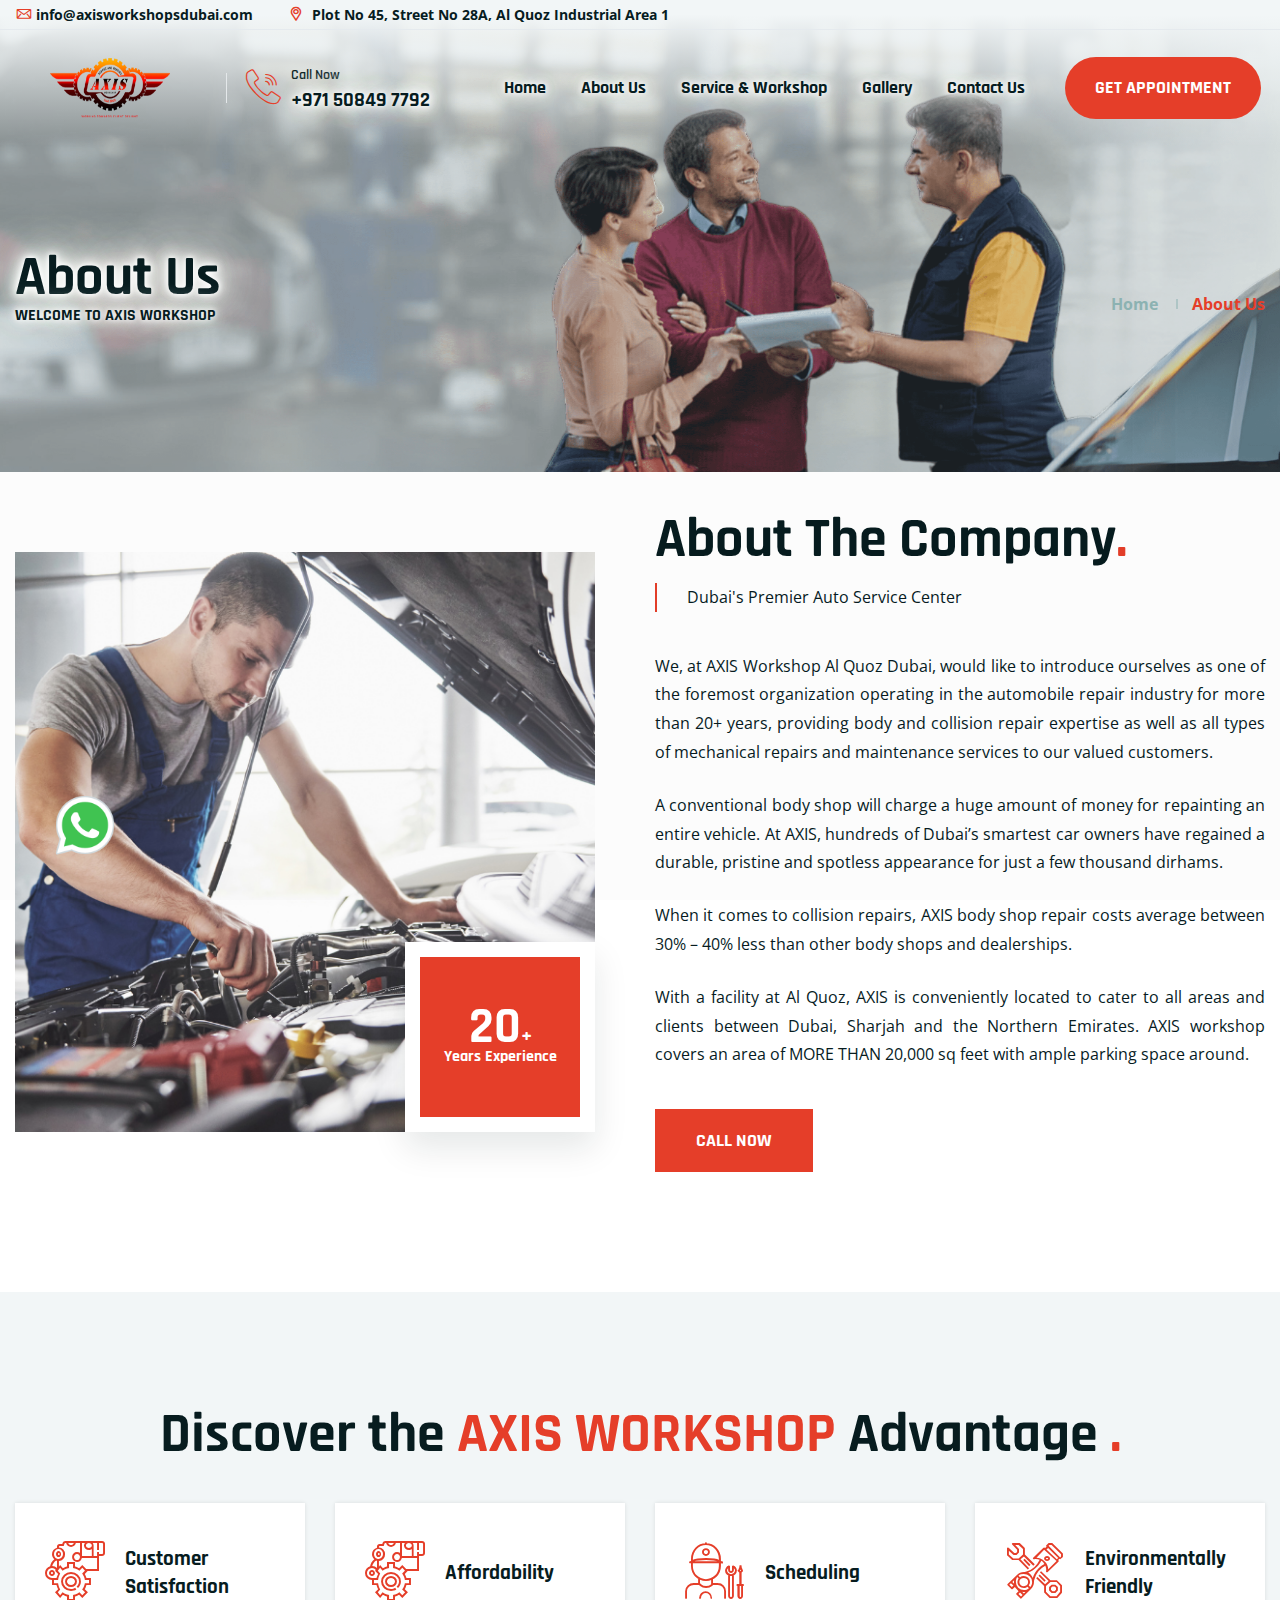
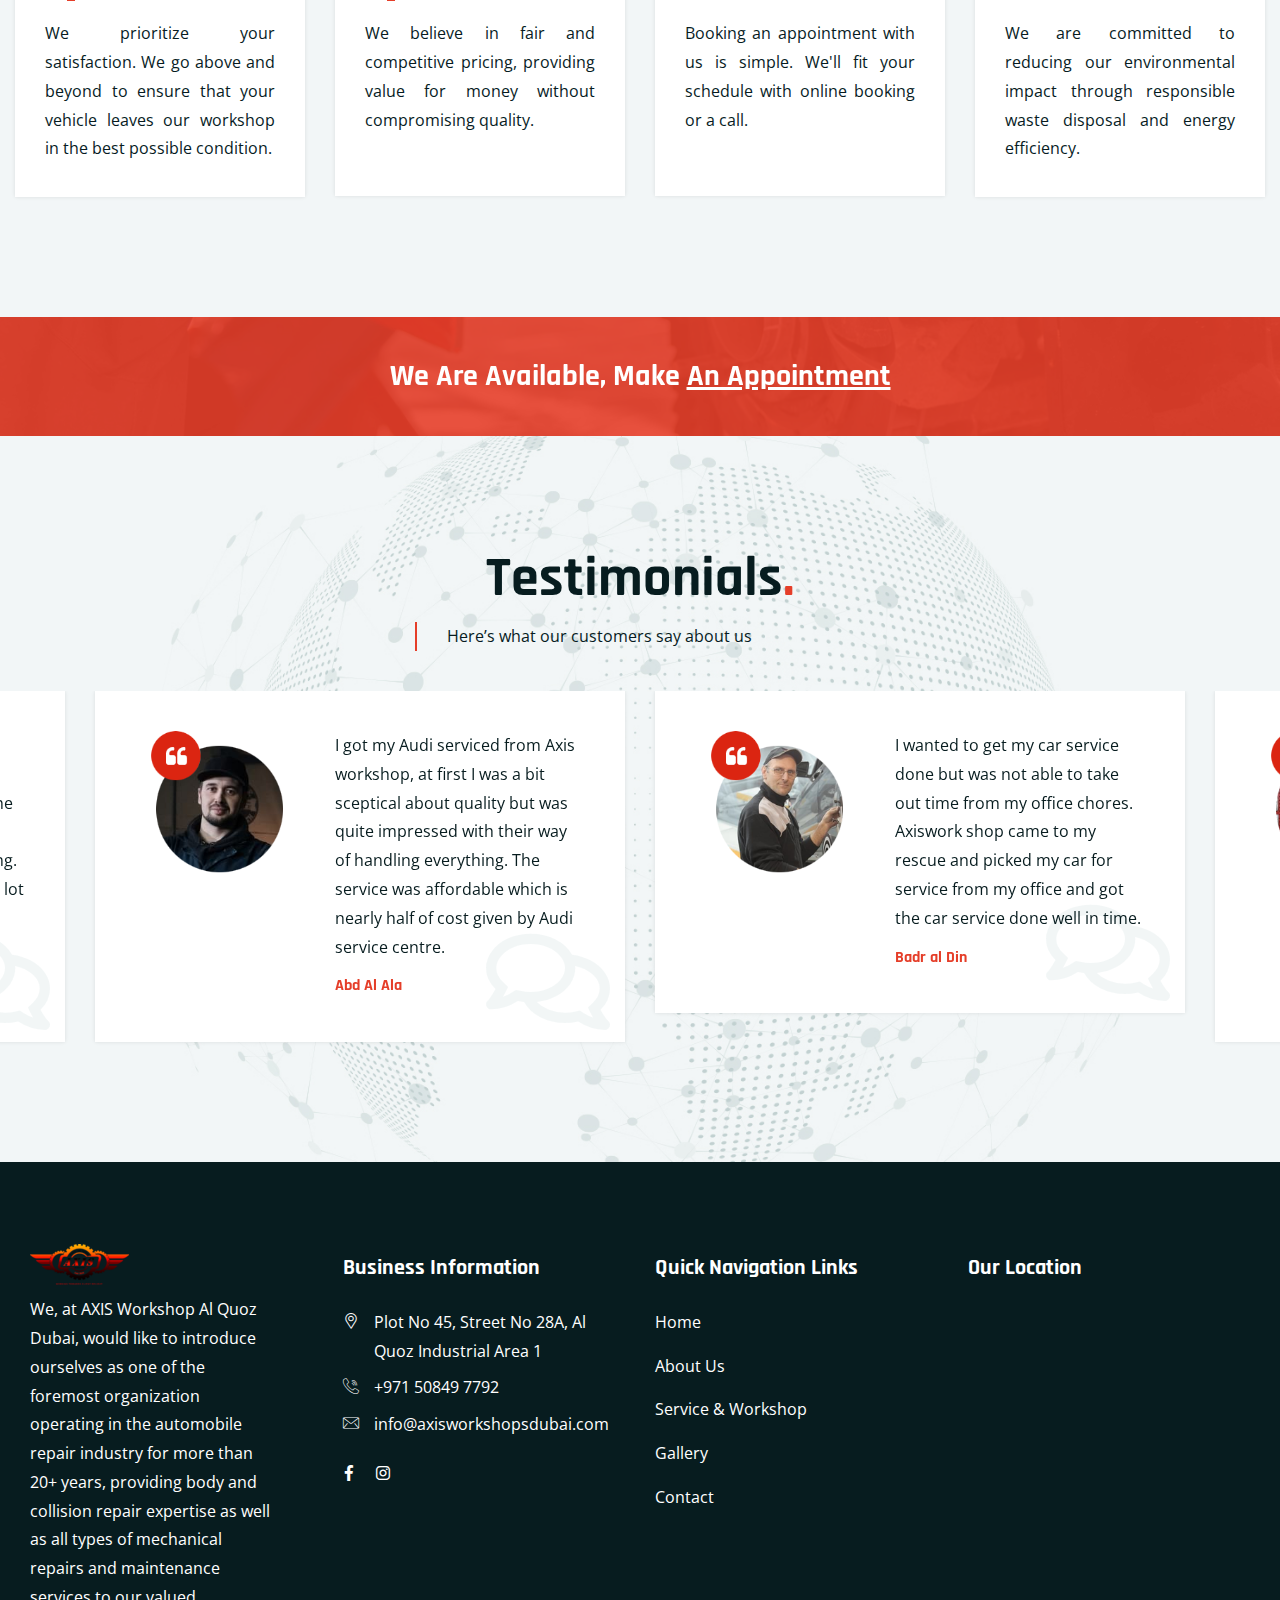
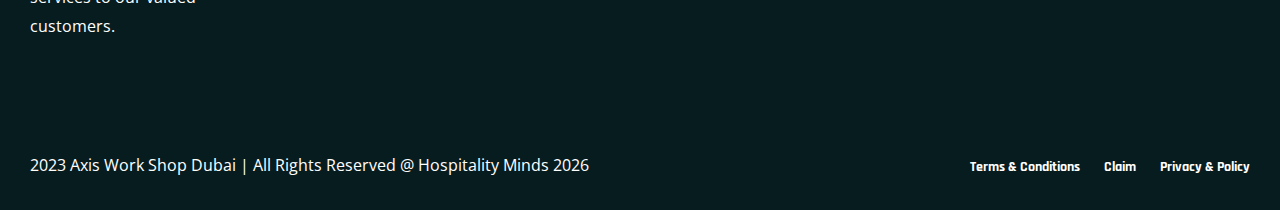
<file: about.html>
<!doctype html>
<html class="no-js" lang="zxx">

<head>
    <meta charset="utf-8">
    <meta http-equiv="x-ua-compatible" content="ie=edge">
    <title>Axis Work Shop Dubai | About Us</title>
    <meta name="robots" content="noindex, follow" />
    <meta name="description" content="">
    <meta name="viewport" content="width=device-width, initial-scale=1, shrink-to-fit=no">

    <!-- Place favicon.png in the root directory -->
    <link rel="shortcut icon" href="img/favicon.png" type="image/x-icon" />
    <!-- Font Icons css -->
    <link rel="stylesheet" href="css/font-icons.css">
    <!-- plugins css -->
    <link rel="stylesheet" href="css/plugins.css">
    <!-- Main Stylesheet -->
    <link rel="stylesheet" href="css/style.css">
    <!-- Responsive css -->
    <link rel="stylesheet" href="css/responsive.css">
    <!-- link main.css -->
    <link rel="stylesheet" href="css/main.css">
</head>

<body>
    <!--[if lte IE 9]>
        <p class="browserupgrade">You are using an <strong>outdated</strong> browser. Please <a href="https://browsehappy.com/">upgrade your browser</a> to improve your experience and security.</p>
    <![endif]-->
    <a href="https://wa.me/+971508497792" class="whatsapp-icon"
    style="display: inline-flex; align-items: center; text-decoration: none;">
    <img src="images/whatsapp.png" alt="WhatsApp Icon" style="vertical-align: middle;">
    </a>
    <!-- Add your site or application content here -->

<!-- Body main wrapper start -->
<div class="body-wrapper">

<!-- HEADER AREA START (header-4) -->
<header class="ltn__header-area ltn__header-5 ltn__header-transparent gradient-color-4">
    <!-- ltn__header-top-area start -->
    <div class="ltn__header-top-area" >
        <div class="container ">
            <div class="row">
                <div class="col-md-12">
                    <div class="ltn__top-bar-menu">
                        <ul class="email">
                            <li><a
                                    href="mailto:info@axisworkshopsdubai.comm?Subject=Flower%20greetings%20to%20you"><i
                                        class="icon-mail"></i>info@axisworkshopsdubai.com</a></li>
                            <li><a href="contact.html" class="address"><i class="icon-placeholder "></i>
                                     Plot No 45,
                                    Street No 28A, Al Quoz
                                    Industrial Area 1</a>
                            </li>
                        </ul>
                    </div>
                </div>
                
            </div>
        </div>
    </div>
    <!-- ltn__header-top-area end -->

    <!-- ltn__header-middle-area start -->
    <div class="ltn__header-middle-area ltn__header-sticky ltn__sticky-bg-white ltn__logo-right-menu-option">
        <div class="container">
            <div class="row">
                <div class="col">
                    <div class="site-logo-wrap" style="    display: flex; align-items: center;justify-content: center; gap: 36px;">
                        <div class="site-logo">
                            <a href="index.html"><img src="images/logoaxis.png" class="logoimg"
                                     alt="Logo"></a>
                        </div>
                        <div class="get-support clearfix">
                            <div class="get-support-icon">
                                <i class="icon-call"></i>
                            </div>
                            <div class="get-support-info">
                                <h6>Call Now</h6>
                                <h4 class="shadow9"><a href="tel:+97150849 7792">+971 50849 7792</a></h4>
                            </div>
                        </div>
                        <div class="mobile-menu-toggle d-xl-none">
                            <a href="#ltn__utilize-mobile-menu" class="ltn__utilize-toggle">
                                <svg viewBox="0 0 800 600">
                                    <path
                                        d="M300,220 C300,220 520,220 540,220 C740,220 640,540 520,420 C440,340 300,200 300,200"
                                        id="top"></path>
                                    <path d="M300,320 L540,320" id="middle"></path>
                                    <path
                                        d="M300,210 C300,210 520,210 540,210 C740,210 640,530 520,410 C440,330 300,190 300,190"
                                        id="bottom"
                                        transform="translate(480, 320) scale(1, -1) translate(-480, -318) "></path>
                                </svg>
                            </a>
                        </div>
                       
                    </div>
                </div>
                <div class="col header-menu-column">
                    <div class="header-menu d-none d-xl-block">
                        <nav>
                            <div class="ltn__main-menu ">
                                <ul>
                                    <li class="menu-icon shadow9"><a href="index.html">Home</a>

                                    </li>
                                    <li class="menu-icon shadow9"><a href="about.html">About Us</a>
                                    </li>
                                    <li class="menu-icon shadow9"><a href="service.html">Service &
                                            Workshop</a>

                                    </li>
                                    <li class="menu-icon shadow9"><a href="gallery.html">Gallery</a>

                                    </li>
                                    <li class="menu-icon shadow9"><a href="contact.html">Contact Us</a>
                                    </li>
                                    <li class="special-link"><a href="appointment.html" style="border-radius: 38px;">GET APPOINTMENT</a></li>
                                </ul>
                            </div>
                        </nav>
                    </div>
                </div>
                <div class="ltn__header-options ltn__header-options-2">
                    
                </div>
            </div>
        </div>
    </div>
                    
                    
                    
                    
    <!-- ltn__header-middle-area end -->
</header>
<!-- HEADER AREA END -->
<!-- Utilize Mobile Menu Start -->
<div id="ltn__utilize-mobile-menu" class="ltn__utilize ltn__utilize-mobile-menu">
    <div class="ltn__utilize-menu-inner ltn__scrollbar">
        <div class="ltn__utilize-menu-head">
            <div class="site-logo">
                <a href="index.html"><img src="images/footer-logoaxis.png" alt="Logo"></a>
            </div>
            <button class="ltn__utilize-close">×</button>
        </div>
        
        <div class="ltn__utilize-menu">
            <ul>
                <li><a href="index.html">Home</a></li>
                <li><a href="about.html">About</a></li>
                <li><a href="service.html">Services</a></li>
                <li><a href="contact.html">Contact</a></li>
                <li><a href="gallery.html">Gallery</a></li>
                
            </ul>
        </div>
        
        <div class="ltn__social-media-2">
            <ul>
                <li><a href=" https://www.facebook.com/profile.php?id=100078213161371&mibextid=ZbWKwL" title="Facebook"><i class="fab fa-facebook-f"></i></a></li>
                <li><a href="https://www.instagram.com/axis_workshop_dubai/" title="Instagram"><i class="fab fa-instagram"></i></a></li>
               
            </ul>
        </div>
    </div>
</div>
<!-- Utilize Mobile Menu End -->

    <div class="ltn__utilize-overlay"></div>

    <!-- BREADCRUMB AREA START -->
    <div class="ltn__breadcrumb-area ltn__breadcrumb-area-2 ltn__breadcrumb-color-white bg-overlay-theme-black-90 bg-image" data-bs-bg="images/banner/new2_appointment.png">
        <div class="container">
            <div class="row">
                <div class="col-lg-12">
                    <div class="ltn__breadcrumb-inner ltn__breadcrumb-inner-2 justify-content-between">
                        <div class="section-title-area ltn__section-title-2">
                            <h1 class="section-title ltn__primary-color shadow9">About Us</h1>
                            <h6 class="section-subtitle ltn__primary-color shadow9">Welcome to AXIS WORKSHOP</h6>
                            
                        </div>
                        <div class="ltn__breadcrumb-list">
                            <ul>
                                <li><a href="index.html">Home</a></li>
                                <li>About Us</li>
                            </ul>
                        </div>
                    </div>
                </div>
            </div>
        </div>
    </div>
    <!-- BREADCRUMB AREA END -->

    <!-- ABOUT US AREA START -->
    <div class="ltn__about-us-area pt-0 pb-120">
        <div class="container" style="margin-top: -80px;">
            <div class="row">
                <div class="col-lg-6 align-self-center">
                    <div class="about-us-img-wrap about-img-left">
                        <img src="images/mechanic.png" alt="About Us Image">
                        <div class="about-us-img-info about-us-img-info-2">
                            <div class="about-us-img-info-inner">
                                <h1>20<span>+</span></h1>
                                <h6>Years Experience</h6>
                                <!-- <span class="dots-bottom"></span> -->
                            </div>
                        </div>
                    </div>
                </div>
                <div class="col-lg-6 align-self-center">
                    <div class="about-us-info-wrap">
                        <div class="section-title-area ltn__section-title-2">

                            <h1 class="section-title">About The Company<span>.</span></h1>
                            <p>Dubai's Premier Auto Service Center</p>
                        </div>

                        <p style="text-align: justify; ">We, at AXIS Workshop Al Quoz Dubai, would like to introduce ourselves as one of the foremost organization operating in the automobile repair industry for more than 20+ years, providing body and collision repair expertise as well as all types of mechanical repairs and maintenance services to our valued customers.</p>
                        
                        <p style="text-align: justify; ">A conventional body shop will charge a huge amount of money for repainting an entire vehicle. At AXIS, hundreds of Dubai’s smartest car owners have regained a durable, pristine and spotless appearance for just a few thousand dirhams.</p>
                        <p style="text-align: justify; ">When it comes to collision repairs, AXIS body shop repair costs average between 30% – 40% less than other body shops and dealerships.</p>
                        <p style="text-align: justify; ">With a facility at Al Quoz, AXIS is conveniently located to cater to all areas and clients between Dubai, Sharjah and the Northern Emirates. AXIS workshop covers an area of MORE THAN 20,000 sq feet with ample parking space around.</p>
                        <div class="btn-wrapper">
                            <a href="appointment.html" class="btn theme-btn-1 btn-effect-1 text-uppercase"
                                style="font-size: 18px;">CALL NOW</a>
                        </div>
                    </div>
                </div>
            </div>
        </div>
    </div>
    <!-- ABOUT US AREA END -->

    <!-- FEATURE AREA START ( Feature - 6) -->
    <div class="ltn__feature-area section-bg-1 pt-115 pb-90">
        <div class="container">
            <div class="row">
                <div class="col-lg-12">
                    <div class="section-title-area ltn__section-title-2 text-center">
                        <!-- <h6 class="section-subtitle ltn__secondary-color">//  features  //</h6> -->
                        <h1 class="section-title">Discover the <span>AXIS WORKSHOP</span> Advantage <span>.</span></h1>
                    </div>
                </div>
            </div>
            <div class="row justify-content-center">
                <div class="col-lg-3 col-sm-6 col-12">
                    <div class="ltn__feature-item ltn__feature-item-7">
                        <div class="ltn__feature-icon-title">
                            <div class="ltn__feature-icon">
                                <span><i class="icon-car-parts-3"></i></span>
                            </div>
                            <h3>Customer Satisfaction</h3>
                        </div>
                        <div class="ltn__feature-info">
                            <p style="text-align: justify;">We prioritize your satisfaction. We go above and beyond to ensure that your vehicle leaves our workshop in the best possible condition.</p>
                        </div>
                    </div>
                </div>
                <div class="col-lg-3 col-sm-6 col-12">
                    <div class="ltn__feature-item ltn__feature-item-7">
                        <div class="ltn__feature-icon-title">
                            <div class="ltn__feature-icon">
                                <span><i class="icon-car-parts-3"></i></span>
                            </div>
                            <h3>Affordability</h3>
                        </div>
                        <div class="ltn__feature-info">
                            <p style="text-align: justify;">We believe in fair and competitive pricing, providing value for money without compromising quality.</p>
                        </div>
                        <div class="ltn__feature-info" style="margin-top: 52px;">
                            
                        </div>
                    </div>
                </div>
                <div class="col-lg-3 col-sm-6 col-12">
                    <div class="ltn__feature-item ltn__feature-item-7">
                        <div class="ltn__feature-icon-title">
                            <div class="ltn__feature-icon">
                                <span><i class="icon-mechanic"></i></span>
                            </div>
                            <h3>Scheduling</h3>
                        </div>
                        <div class="ltn__feature-info">
                            <p style="text-align: justify;"> Booking an appointment with us is simple. We'll fit your schedule with online booking or a call.</p>
                        </div>
                        <div class="ltn__feature-info" style="margin-top: 52px;">
                            
                        </div>
                    </div>
                </div>
                <div class="col-lg-3 col-sm-6 col-12">
                    <div class="ltn__feature-item ltn__feature-item-7">
                        <div class="ltn__feature-icon-title">
                            <div class="ltn__feature-icon">
                                <span><i class="icon-repair"></i></span>
                            </div>
                            <h3>Environmentally Friendly</h3>
                        </div>
                        <div class="ltn__feature-info">
                            <p style="text-align: justify;">We are committed to reducing our environmental impact through responsible waste disposal and energy efficiency.</p>
                        </div>
                    </div>
                </div>
            </div>
        </div>
    </div>
    <!-- FEATURE AREA END -->

    <!-- CALL TO ACTION START (call-to-action-5) -->
    <div class="call-to-action-area call-to-action-5 bg-image bg-overlay-theme-90 pt-40 pb-25" data-bs-bg="img/bg/13.jpg">
        <div class="container">
            <div class="row">
                <div class="col-lg-12">
                    <div class="call-to-action-inner call-to-action-inner-5 text-center">
                        <h2 class="white-color text-decoration">We Are Available, Make <a href="appointment.html">An Appointment</a></h2>
                    </div>
                </div>
            </div>
        </div>
    </div>
    <!-- CALL TO ACTION END -->

    

    <!-- TESTIMONIAL AREA START (testimonial-4) -->
    <div class="ltn__testimonial-area bg-image pt-115 pb-70" data-bs-bg="img/bg/8.jpg">
        <div class="container-fluid">
            <div class="row">
                <div class="col-lg-12">
                    <div class="section-title-area ltn__section-title-2 text-center">
                        
                        <h1 class="section-title">Testimonials<span>.</span></h1>
                        <p>Here’s what our customers say about us

                        </p>
                    </div>
                </div>
            </div>
            <div class="row ltn__testimonial-slider-3-active slick-arrow-1 slick-arrow-1-inner">
                <div class="col-lg-12">
                    <div class="ltn__testimonial-item ltn__testimonial-item-4">
                        <div class="ltn__testimoni-img">
                            <img src="images/Testinomials/t1.png" alt="#">
                        </div>
                        <div class="ltn__testimoni-info">
                            <p>I wanted to get my car service done but was not able to take out time from my office chores. Axiswork shop came to my rescue and picked my car for service from my office and got the car service done well in time.</p>
                            <!-- <h4>Rosalina D. William</h4> -->
                            <h6>Badr al Din</h6>
                        </div>
                        <div class="ltn__testimoni-bg-icon">
                            <i class="far fa-comments"></i>
                        </div>
                    </div>
                </div>
                <div class="col-lg-12">
                    <div class="ltn__testimonial-item ltn__testimonial-item-4">
                        <div class="ltn__testimoni-img">
                            <img src="images/Testinomials/t2.png" alt="#">
                        </div>
                        <div class="ltn__testimoni-info">
                            <p>They were really helpful and completed full servicing of my car in less than 90 minutes. The service station mechanic was explaining each and every thing. It helped me a lot and saved a lot of time instead of going to authorised service centre.</p>
                            <!-- <h4>Rosalina D. William</h4> -->
                            <h6>Abu al Khayr</h6>
                        </div>
                        <div class="ltn__testimoni-bg-icon">
                            <i class="far fa-comments"></i>
                        </div>
                    </div>
                </div>
                <div class="col-lg-12">
                    <div class="ltn__testimonial-item ltn__testimonial-item-4">
                        <div class="ltn__testimoni-img">
                            <img src="images/Testinomials/t3.png" alt="#">
                        </div>
                        <div class="ltn__testimoni-info">
                            <p>I got my Audi serviced from Axis workshop, at first I was a bit sceptical about quality but was quite impressed with their way of handling everything. The service was affordable which is nearly half of cost given by Audi service centre.</p>
                            <!-- <h4>Rosalina D. William</h4> -->
                            <h6>Abd Al Ala</h6>
                        </div>
                        <div class="ltn__testimoni-bg-icon">
                            <i class="far fa-comments"></i>
                        </div>
                    </div>
                </div>
                <!-- <div class="col-lg-12">
                    <div class="ltn__testimonial-item ltn__testimonial-item-4">
                        <div class="ltn__testimoni-img">
                            <img src="img/testimonial/2.jpg" alt="#">
                        </div>
                        <div class="ltn__testimoni-info">
                            <p>Lorem ipsum dolor sit amet, consectetur adipi sicing elit, sed do eiusmod tempor incididunt ut labore et dolore magna aliqua. </p>
                            <h4>Rosalina D. William</h4>
                            <h6>Founder</h6>
                        </div>
                        <div class="ltn__testimoni-bg-icon">
                            <i class="far fa-comments"></i>
                        </div>
                    </div>
                </div>
                <div class="col-lg-12">
                    <div class="ltn__testimonial-item ltn__testimonial-item-4">
                        <div class="ltn__testimoni-img">
                            <img src="img/testimonial/5.jpg" alt="#">
                        </div>
                        <div class="ltn__testimoni-info">
                            <p>Lorem ipsum dolor sit amet, consectetur adipi sicing elit, sed do eiusmod tempor incididunt ut labore et dolore magna aliqua. </p>
                            <h4>Rosalina D. William</h4>
                            <h6>Founder</h6>
                        </div>
                        <div class="ltn__testimoni-bg-icon">
                            <i class="far fa-comments"></i>
                        </div>
                    </div>
                </div> -->
                <!--  -->
            </div>
        </div>
    </div>
    <!-- TESTIMONIAL AREA END -->

   

    <!-- FOOTER AREA START (ltn__footer-2 ltn__footer-color-1) -->
    <footer class="ltn__footer-area  ">
        <div class="footer-top-area  section-bg-2 plr--5">
            <div class="container-fluid">
                <div class="row">
                    <div class="col-xl-3 col-md-6 col-sm-6 col-12">
                        <div class="footer-widget footer-about-widget">
                            <div class="footer-logo">
                                <div class="site-logo">
                                    <img src="images/footer-logoaxis.png" alt="Logo">
                                </div>
                            </div>
                            <p>We, at AXIS Workshop Al Quoz Dubai, would like to introduce ourselves as one of the foremost organization operating in the automobile repair industry for more than 20+ years, providing body and collision repair expertise as well as all types of mechanical repairs and maintenance services to our valued customers.</p>
                            
                        </div>
                    </div>
                    <div class="col-xl-3 col-md-6 col-sm-6 col-12">
                        <div class="footer-widget footer-menu-widget clearfix">
                            <h4 class="footer-title">Business Information</h4>
                            <div class="footer-address">
                                <ul>
                                    <li>
                                        <div class="footer-address-icon">
                                            <i class="icon-placeholder"></i>
                                        </div>
                                        <div class="footer-address-info">
                                            <p>Plot No 45,
                                                Street No 28A, Al Quoz
                                                Industrial Area 1</p>
                                        </div>
                                    </li>
                                    <li>
                                        <div class="footer-address-icon">
                                            <i class="icon-call"></i>
                                        </div>
                                        <div class="footer-address-info">
                                            <p><a href="tel:+971
                                                50849 7792">+971
                                                50849 7792</a></p>
                                        </div>
                                    </li>
                                    <li>
                                        <div class="footer-address-icon">
                                            <i class="icon-mail"></i>
                                        </div>
                                        <div class="footer-address-info">
                                            <p><a href="mailto:info@axisworkshopsdubai.com">info@axisworkshopsdubai.com</a></p>
                                        </div>
                                    </li>
                                </ul>
                            </div>
                            <div class="ltn__social-media mt-20">
                                <ul>
                                    <li><a href=" https://www.facebook.com/profile.php?id=100078213161371&mibextid=ZbWKwL
                                        " title="Facebook"><i class="fab fa-facebook-f"></i></a></li>
                                    
                                    <li><a href="https://www.instagram.com/axis_workshop_dubai/" title="Instagram"><i class="fab fa-instagram"></i></a></li>
                                </ul>
                            </div>
                            <!-- <div class="footer-menu">
                                <ul>
                                    <li><a href="about.html">About</a></li>
                                    <li><a href="blog.html">Blog</a></li>
                                    <li><a href="shop.html">All Products</a></li>
                                    <li><a href="locations.html">Locations Map</a></li>
                                    <li><a href="faq.html">FAQ</a></li>
                                    <li><a href="contact.html">Contact us</a></li>
                                </ul>
                            </div> -->
                        </div>
                    </div>
                    <div class="col-xl-3 col-md-6 col-sm-6 col-12">
                        <div class="footer-widget footer-menu-widget clearfix">
                            <h4 class="footer-title">Quick Navigation Links</h4>
                            <div class="footer-menu">
                                <ul>
                                    <li><a href="index.html">Home</a></li>
                                    <li><a href="about.html">About Us</a></li>
                                    <li><a href="service.html">Service & Workshop</a></li>
                                    <li><a href="gallery.html">Gallery</a></li>
                                    <li><a href="contact.html">Contact</a></li>
                                </ul>
                            </div>
                            <!-- <div class="footer-menu">
                                <ul>
                                    <li><a href="order-tracking.html">Order tracking</a></li>
                                    <li><a href="wishlist.html">Wish List</a></li>
                                    <li><a href="login.html">Login</a></li>
                                    <li><a href="account.html">My account</a></li>
                                    <li><a href="about.html">Terms & Conditions</a></li>
                                    <li><a href="about.html">Promotional Offers</a></li>
                                </ul>
                            </div> -->
                        </div>
                    </div>
                    
                    <div class="col-xl-3 col-md-6 col-sm-12 col-12">
                        <div class="footer-widget footer-newsletter-widget">
                            <h4 class="footer-title">Our Location</h4>
                            <iframe src="https://www.google.com/maps/embed?pb=!1m14!1m8!1m3!1d14447.622395321809!2d55.2382619!3d25.1388822!3m2!1i1024!2i768!4f13.1!3m3!1m2!1s0x3e5f6987f60598f5%3A0x192dcf74d10145aa!2sAxis%20Workshop!5e0!3m2!1sen!2sin!4v1695720411943!5m2!1sen!2sin" width="500" height="250" style="border:0;" allowfullscreen="" loading="lazy" referrerpolicy="no-referrer-when-downgrade"></iframe>
                        </div>
                            
                    </div>
                </div>
            </div>
        </div>
        <div class="ltn__copyright-area ltn__copyright-2 section-bg-2 plr--5">
            <div class="container-fluid ltn__border-top-2">
                <div class="row">
                    <div class="col-md-6 col-12">
                        <div class="ltn__copyright-design clearfix">
                            <p>  2023 Axis Work Shop Dubai | All Rights Reserved @ Hospitality Minds <span class="current-year"></span></p>
                        </div>
                    </div>
                    <div class="col-md-6 col-12 align-self-center">
                        <div class="ltn__copyright-menu text-end">
                            <ul>
                                <li><a href="#">Terms & Conditions</a></li>
                                <li><a href="#">Claim</a></li>
                                <li><a href="#">Privacy & Policy</a></li>
                            </ul>
                        </div>
                    </div>
                </div>
            </div>
        </div>
    </footer>
    <!-- FOOTER AREA END -->

</div>
<!-- Body main wrapper end -->

    <!-- preloader area start -->
    <div class="preloader" id="preloader">
        <div class="preloader-inner">
            <div class="spinner">
                <div class="dot1"></div>
                <div class="dot2"></div>
            </div>
        </div>
    </div>
    <!-- preloader area end -->

    <!-- All JS Plugins -->
    <script src="js/plugins.js"></script>
    <!-- Main JS -->
    <script src="js/main.js"></script>
  
</body>
</html>
</file>
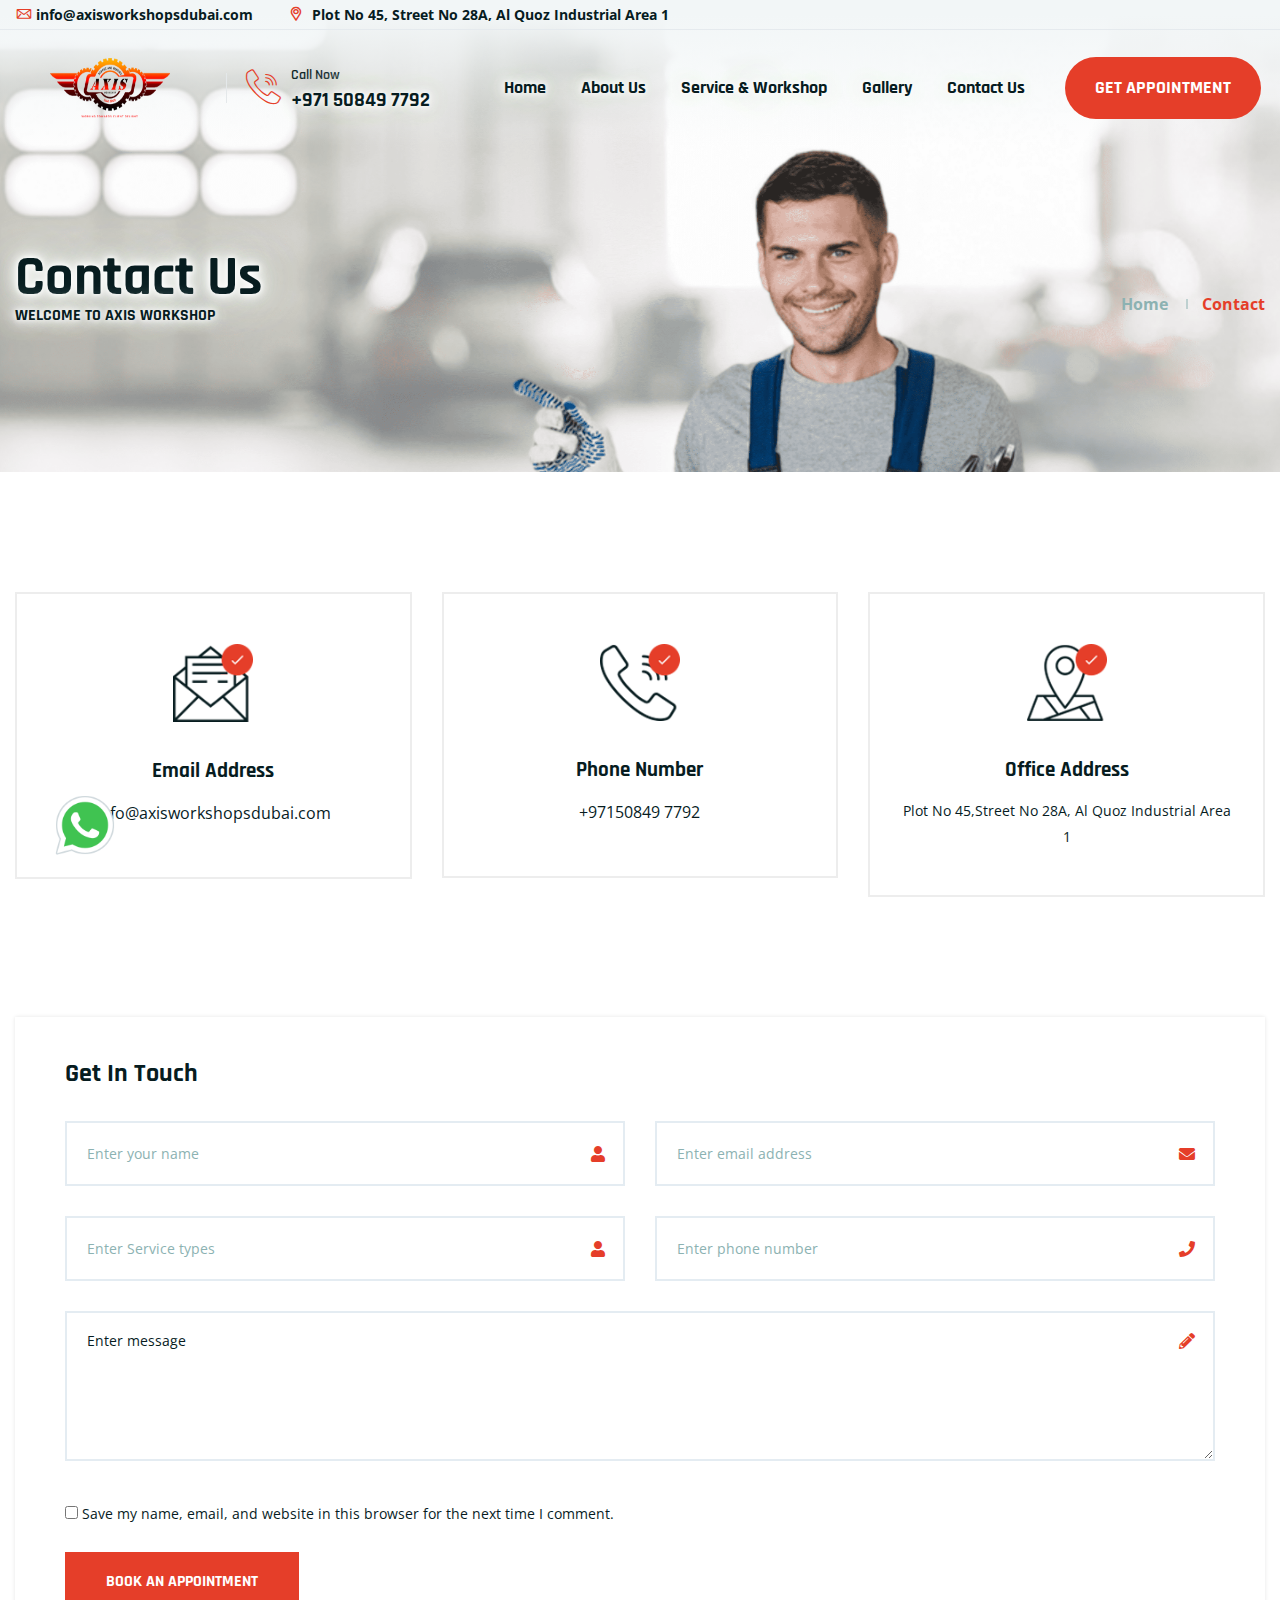
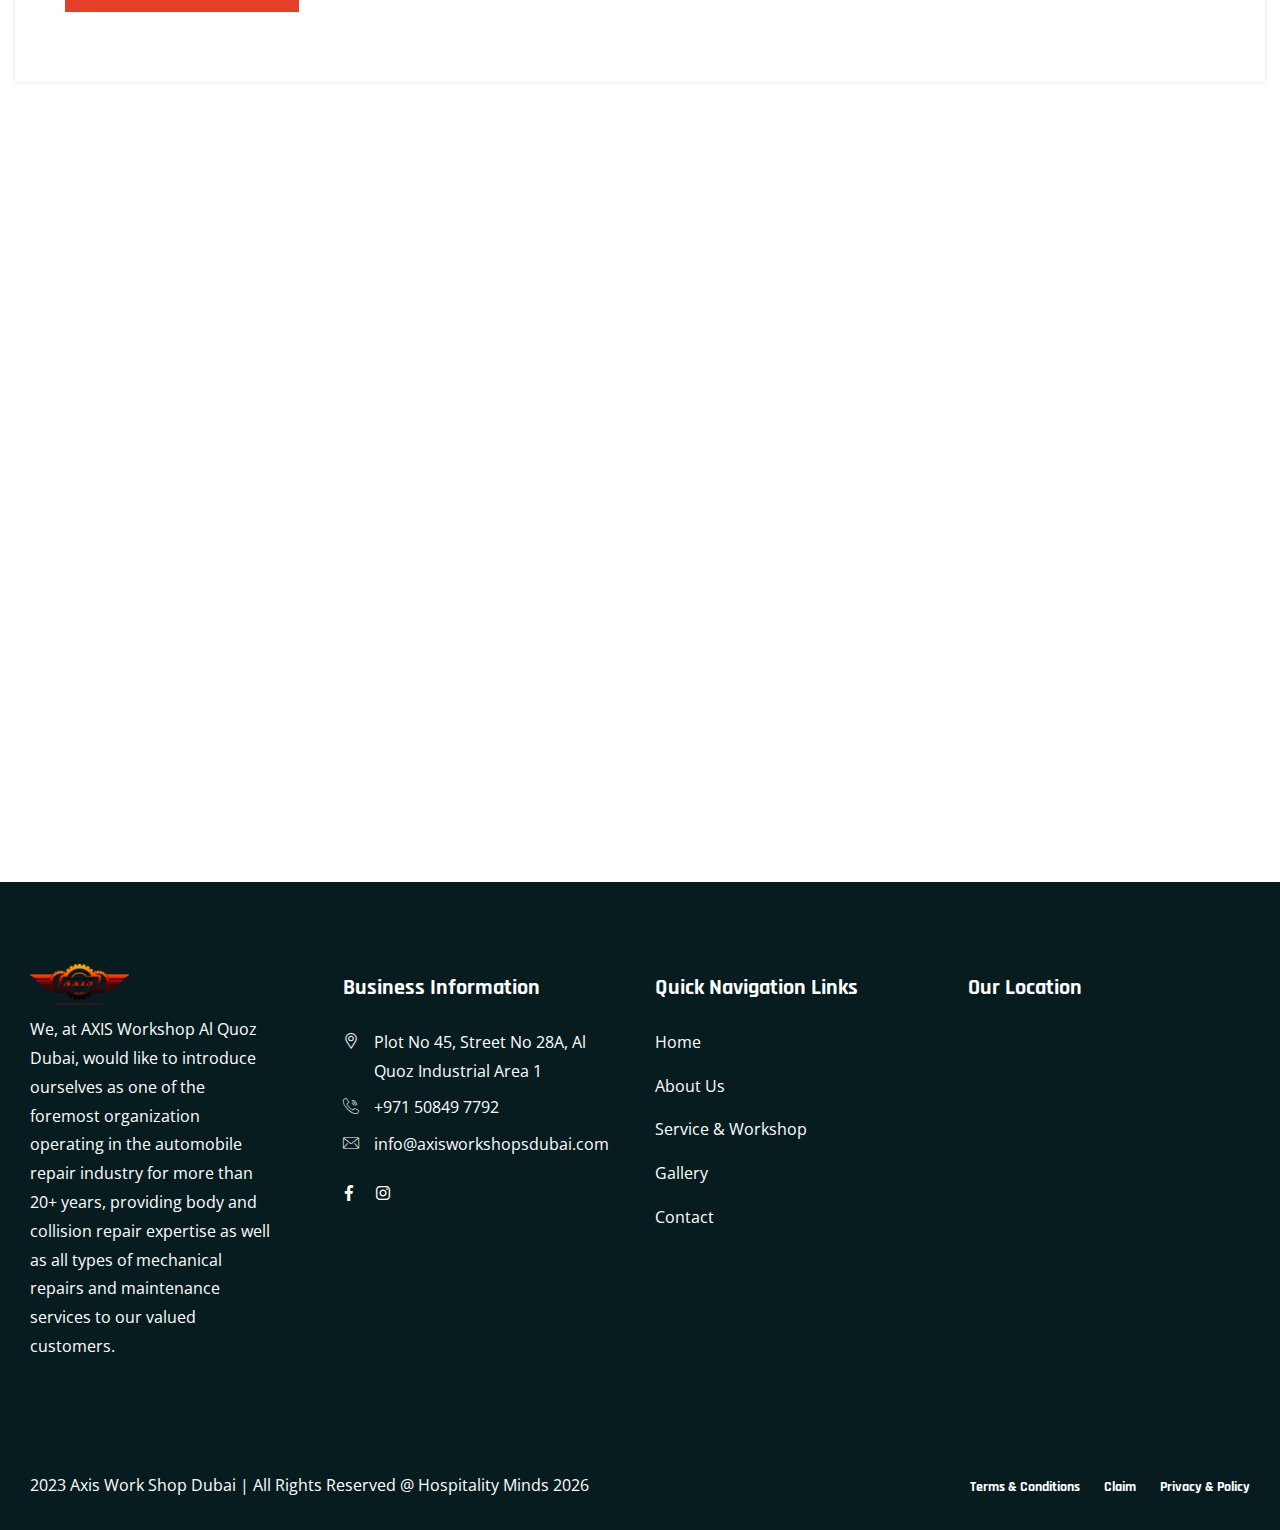
<file: contact.html>
<!doctype html>
<html class="no-js" lang="zxx">

<head>
    <meta charset="utf-8">
    <meta http-equiv="x-ua-compatible" content="ie=edge">
    <title>Axis Work Shop Dubai | Contact</title>
    <meta name="robots" content="noindex, follow" />
    <meta name="description" content="">
    <meta name="viewport" content="width=device-width, initial-scale=1, shrink-to-fit=no">

    <!-- Place favicon.png in the root directory -->
    <link rel="shortcut icon" href="img/favicon.png" type="image/x-icon" />
    <!-- Font Icons css -->
    <link rel="stylesheet" href="css/font-icons.css">
    <!-- plugins css -->
    <link rel="stylesheet" href="css/plugins.css">
    <!-- Main Stylesheet -->
    <link rel="stylesheet" href="css/style.css">
    <!-- Responsive css -->
    <link rel="stylesheet" href="css/responsive.css">
     <!-- link main.css -->
     <link rel="stylesheet" href="css/main.css">
</head>

<body>
    <!--[if lte IE 9]>
        <p class="browserupgrade">You are using an <strong>outdated</strong> browser. Please <a href="https://browsehappy.com/">upgrade your browser</a> to improve your experience and security.</p>
    <![endif]-->
    <a href="https://wa.me/+971508497792" class="whatsapp-icon"
    style="display: inline-flex; align-items: center; text-decoration: none;">
    <img src="images/whatsapp.png" alt="WhatsApp Icon" style="vertical-align: middle;">
    </a>
    <!-- Add your site or application content here -->

<!-- Body main wrapper start -->
<div class="body-wrapper">

    
    
    <!-- HEADER AREA START (header-4) -->
    <header class="ltn__header-area ltn__header-5 ltn__header-transparent gradient-color-4">
        <!-- ltn__header-top-area start -->
        <div class="ltn__header-top-area" >
            <div class="container ">
                <div class="row">
                    <div class="col-md-12">
                        <div class="ltn__top-bar-menu">
                            <ul class="email">
                                <li><a
                                        href="mailto:info@axisworkshopsdubai.comm?Subject=Flower%20greetings%20to%20you"><i
                                            class="icon-mail"></i>info@axisworkshopsdubai.com</a></li>
                                <li><a href="contact.html" class="address"><i class="icon-placeholder "></i>
                                         Plot No 45,
                                        Street No 28A, Al Quoz
                                        Industrial Area 1</a>
                                </li>
                            </ul>
                        </div>
                    </div>
                    
                </div>
            </div>
        </div>
        <!-- ltn__header-top-area end -->

        <!-- ltn__header-middle-area start -->
        <div class="ltn__header-middle-area ltn__header-sticky ltn__sticky-bg-white ltn__logo-right-menu-option">
            <div class="container">
                <div class="row">
                    <div class="col">
                        <div class="site-logo-wrap" style="    display: flex; align-items: center;justify-content: center; gap: 36px;">
                            <div class="site-logo">
                                <a href="index.html"><img src="images/logoaxis.png" class="logoimg"
                                         alt="Logo"></a>
                            </div>
                            <div class="get-support clearfix">
                                <div class="get-support-icon">
                                    <i class="icon-call"></i>
                                </div>
                                <div class="get-support-info">
                                    <h6>Call Now</h6>
                                    <h4 class="shadow9"><a href="tel:+97150849 7792">+971 50849 7792</a></h4>
                                </div>
                            </div>
                            <div class="mobile-menu-toggle d-xl-none">
                                <a href="#ltn__utilize-mobile-menu" class="ltn__utilize-toggle">
                                    <svg viewBox="0 0 800 600">
                                        <path
                                            d="M300,220 C300,220 520,220 540,220 C740,220 640,540 520,420 C440,340 300,200 300,200"
                                            id="top"></path>
                                        <path d="M300,320 L540,320" id="middle"></path>
                                        <path
                                            d="M300,210 C300,210 520,210 540,210 C740,210 640,530 520,410 C440,330 300,190 300,190"
                                            id="bottom"
                                            transform="translate(480, 320) scale(1, -1) translate(-480, -318) "></path>
                                    </svg>
                                </a>
                            </div>
                           
                        </div>
                    </div>
                    <div class="col header-menu-column">
                        <div class="header-menu d-none d-xl-block">
                            <nav>
                                <div class="ltn__main-menu ">
                                    <ul>
                                        <li class="menu-icon shadow9"><a href="index.html">Home</a>

                                        </li>
                                        <li class="menu-icon shadow9"><a href="about.html">About Us</a>
                                        </li>
                                        <li class="menu-icon shadow9"><a href="service.html">Service &
                                                Workshop</a>

                                        </li>
                                        <li class="menu-icon shadow9"><a href="gallery.html">Gallery</a>

                                        </li>
                                        <li class="menu-icon shadow9"><a href="contact.html">Contact Us</a>
                                        </li>
                                        <li class="special-link"><a href="appointment.html" style="border-radius: 38px;">GET APPOINTMENT</a></li>
                                    </ul>
                                </div>
                            </nav>
                        </div>
                    </div>
                    <div class="ltn__header-options ltn__header-options-2">
                        
                    </div>
                </div>
            </div>
        </div>
                        
                        
                        
                        
        <!-- ltn__header-middle-area end -->
    </header>
    <!-- HEADER AREA END -->
    <!-- Utilize Mobile Menu Start -->
    <div id="ltn__utilize-mobile-menu" class="ltn__utilize ltn__utilize-mobile-menu">
        <div class="ltn__utilize-menu-inner ltn__scrollbar">
            <div class="ltn__utilize-menu-head">
                <div class="site-logo">
                    <a href="index.html"><img src="images/footer-logoaxis.png" alt="Logo"></a>
                </div>
                <button class="ltn__utilize-close">×</button>
            </div>
            
            <div class="ltn__utilize-menu">
                <ul>
                    <li><a href="index.html">Home</a></li>
                    <li><a href="about.html">About</a></li>
                    <li><a href="service.html">Services</a></li>
                    <li><a href="contact.html">Contact</a></li>
                    <li><a href="gallery.html">Gallery</a></li>
                    
                </ul>
            </div>
            
            <div class="ltn__social-media-2">
                <ul>
                    <li><a href=" https://www.facebook.com/profile.php?id=100078213161371&mibextid=ZbWKwL" title="Facebook"><i class="fab fa-facebook-f"></i></a></li>
                    <li><a href="https://www.instagram.com/axis_workshop_dubai/" title="Instagram"><i class="fab fa-instagram"></i></a></li>
                   
                </ul>
            </div>
        </div>
    </div>
    <!-- Utilize Mobile Menu End -->

    <div class="ltn__utilize-overlay"></div>

    <!-- BREADCRUMB AREA START -->
    <div class="ltn__breadcrumb-area ltn__breadcrumb-area-2 ltn__breadcrumb-color-white bg-overlay-theme-black-0 bg-image" data-bs-bg="images/banner/new_contactus.png">
        <div class="container">
            <div class="row">
                <div class="col-lg-12">
                    <div class="ltn__breadcrumb-inner ltn__breadcrumb-inner-2 justify-content-between">
                        <div class="section-title-area ltn__section-title-2">
                            <h1 class="section-title ltn__primary-color shadow9">Contact Us</h1>
                            <h6 class="section-subtitle ltn__primary-color shadow9 ">Welcome to AXIS WORKSHOP</h6>
                            
                        </div>
                        <div class="ltn__breadcrumb-list">
                            <ul>
                                <li><a href="index.html">Home</a></li>
                                <li>Contact</li>
                            </ul>
                        </div>
                    </div>
                </div>
            </div>
        </div>
    </div>
    <!-- BREADCRUMB AREA END -->

    <!-- CONTACT ADDRESS AREA START -->
    <div class="ltn__contact-address-area mb-90">
        <div class="container">
            <div class="row">
                <div class="col-lg-4">
                    <div class="ltn__contact-address-item ltn__contact-address-item-3 box-shadow">
                        <div class="ltn__contact-address-icon">
                            <img src="img/icons/10.png" alt="Icon Image">
                        </div>
                        <h3>Email Address</h3>
                        <p>info@axisworkshopsdubai.com</p>
                    </div>
                </div>
                <div class="col-lg-4">
                    <div class="ltn__contact-address-item ltn__contact-address-item-3 box-shadow">
                        <div class="ltn__contact-address-icon">
                            <img src="img/icons/11.png" alt="Icon Image">
                        </div>
                        <h3>Phone Number</h3>
                        <p>+97150849 7792</p>
                    </div>
                </div>
                <div class="col-lg-4">
                    <div class="ltn__contact-address-item ltn__contact-address-item-3 box-shadow">
                        <div class="ltn__contact-address-icon">
                            <img src="img/icons/12.png" alt="Icon Image">
                        </div>
                        <h3>Office Address</h3>
                        <p style="font-size: 14px;"> Plot No 45,Street No 28A, Al Quoz Industrial Area 1</p>
                    </div>
                </div>
            </div>
        </div>
    </div>
    <!-- CONTACT ADDRESS AREA END -->
    
    <!-- CONTACT MESSAGE AREA START -->
    <div class="ltn__contact-message-area mb-120 mb--90">
        <div class="container">
            <div class="row">
                <div class="col-lg-12">
                    <div class="ltn__form-box contact-form-box box-shadow white-bg">
                        <h4 class="title-2">Get In Touch</h4>
                        <form id="contact-form" action="mail.php" method="post">
                            <div class="row">
                                <div class="col-md-6">
                                    <div class="input-item input-item-name ltn__custom-icon">
                                        <input type="text" name="name" placeholder="Enter your name">
                                    </div>
                                </div>
                                <div class="col-md-6">
                                    <div class="input-item input-item-email ltn__custom-icon">
                                        <input type="email" name="email" placeholder="Enter email address">
                                    </div>
                                </div>
                                <div class="col-md-6">
                                    <div class="input-item input-item-name ltn__custom-icon">
                                        <input type="text" name="name" placeholder="Enter Service types">
                                    </div>
                                </div>
                                <div class="col-md-6">
                                    <div class="input-item input-item-phone ltn__custom-icon">
                                        <input type="text" name="phone" placeholder="Enter phone number">
                                    </div>
                                </div>
                            </div>
                            <div class="input-item input-item-textarea ltn__custom-icon">
                                <textarea name="message" placeholder="Enter message"></textarea>
                            </div>
                            <p><label class="input-info-save mb-0"><input type="checkbox" name="agree"> Save my name, email, and website in this browser for the next time I comment.</label></p>
                            <div class="btn-wrapper mt-0">
                                <button class="btn theme-btn-1 btn-effect-1 text-uppercase" type="submit">book an appointment</button>
                            </div>
                            <p class="form-messege mb-0 mt-20"></p>
                        </form>
                    </div>
                </div>
            </div>
        </div>
    </div>
    <!-- CONTACT MESSAGE AREA END -->

    <!-- GOOGLE MAP AREA START -->
    <div class="google-map">
       
        <iframe src="https://www.google.com/maps/embed?pb=!1m14!1m8!1m3!1d14447.622395321809!2d55.2382619!3d25.1388822!3m2!1i1024!2i768!4f13.1!3m3!1m2!1s0x3e5f6987f60598f5%3A0x192dcf74d10145aa!2sAxis%20Workshop!5e0!3m2!1sen!2sin!4v1695720411943!5m2!1sen!2sin" width="100%" height="100%" frameborder="0" allowfullscreen="" aria-hidden="false" tabindex="0"></iframe>

    </div>
    <!-- GOOGLE MAP AREA END -->

    <!-- FOOTER AREA START (footer-2) -->
    <footer class="ltn__footer-area  ">
        <div class="footer-top-area  section-bg-2 plr--5">
            <div class="container-fluid">
                <div class="row">
                    <div class="col-xl-3 col-md-6 col-sm-6 col-12">
                        <div class="footer-widget footer-about-widget">
                            <div class="footer-logo">
                                <div class="site-logo">
                                    <img src="images/footer-logoaxis.png" alt="Logo">
                                </div>
                            </div>
                            <p>We, at AXIS Workshop Al Quoz Dubai, would like to introduce ourselves as one of the foremost organization operating in the automobile repair industry for more than 20+ years, providing body and collision repair expertise as well as all types of mechanical repairs and maintenance services to our valued customers.</p>
                            
                        </div>
                    </div>
                    <div class="col-xl-3 col-md-6 col-sm-6 col-12">
                        <div class="footer-widget footer-menu-widget clearfix">
                            <h4 class="footer-title">Business Information</h4>
                            <div class="footer-address">
                                <ul>
                                    <li>
                                        <div class="footer-address-icon">
                                            <i class="icon-placeholder"></i>
                                        </div>
                                        <div class="footer-address-info">
                                            <p>Plot No 45,
                                                Street No 28A, Al Quoz
                                                Industrial Area 1</p>
                                        </div>
                                    </li>
                                    <li>
                                        <div class="footer-address-icon">
                                            <i class="icon-call"></i>
                                        </div>
                                        <div class="footer-address-info">
                                            <p><a href="tel:+971
                                                50849 7792">+971
                                                50849 7792</a></p>
                                        </div>
                                    </li>
                                    <li>
                                        <div class="footer-address-icon">
                                            <i class="icon-mail"></i>
                                        </div>
                                        <div class="footer-address-info">
                                            <p><a href="mailto:info@axisworkshopsdubai.com">info@axisworkshopsdubai.com</a></p>
                                        </div>
                                    </li>
                                </ul>
                            </div>
                            <div class="ltn__social-media mt-20">
                                <ul>
                                    <li><a href=" https://www.facebook.com/profile.php?id=100078213161371&mibextid=ZbWKwL
                                        " title="Facebook"><i class="fab fa-facebook-f"></i></a></li>
                                    
                                    <li><a href="https://www.instagram.com/axis_workshop_dubai/" title="Instagram"><i class="fab fa-instagram"></i></a></li>
                                </ul>
                            </div>
                            <!-- <div class="footer-menu">
                                <ul>
                                    <li><a href="about.html">About</a></li>
                                    <li><a href="blog.html">Blog</a></li>
                                    <li><a href="shop.html">All Products</a></li>
                                    <li><a href="locations.html">Locations Map</a></li>
                                    <li><a href="faq.html">FAQ</a></li>
                                    <li><a href="contact.html">Contact us</a></li>
                                </ul>
                            </div> -->
                        </div>
                    </div>
                    <div class="col-xl-3 col-md-6 col-sm-6 col-12">
                        <div class="footer-widget footer-menu-widget clearfix">
                            <h4 class="footer-title">Quick Navigation Links</h4>
                            <div class="footer-menu">
                                <ul>
                                    <li><a href="index.html">Home</a></li>
                                    <li><a href="about.html">About Us</a></li>
                                    <li><a href="service.html">Service & Workshop</a></li>
                                    <li><a href="gallery.html">Gallery</a></li>
                                    <li><a href="contact.html">Contact</a></li>
                                </ul>
                            </div>
                            <!-- <div class="footer-menu">
                                <ul>
                                    <li><a href="order-tracking.html">Order tracking</a></li>
                                    <li><a href="wishlist.html">Wish List</a></li>
                                    <li><a href="login.html">Login</a></li>
                                    <li><a href="account.html">My account</a></li>
                                    <li><a href="about.html">Terms & Conditions</a></li>
                                    <li><a href="about.html">Promotional Offers</a></li>
                                </ul>
                            </div> -->
                        </div>
                    </div>
                    
                    <div class="col-xl-3 col-md-6 col-sm-12 col-12">
                        <div class="footer-widget footer-newsletter-widget">
                            <h4 class="footer-title">Our Location</h4>
                            <iframe src="https://www.google.com/maps/embed?pb=!1m14!1m8!1m3!1d14447.622395321809!2d55.2382619!3d25.1388822!3m2!1i1024!2i768!4f13.1!3m3!1m2!1s0x3e5f6987f60598f5%3A0x192dcf74d10145aa!2sAxis%20Workshop!5e0!3m2!1sen!2sin!4v1695720411943!5m2!1sen!2sin" width="500" height="250" style="border:0;" allowfullscreen="" loading="lazy" referrerpolicy="no-referrer-when-downgrade"></iframe>
                        </div>
                            
                    </div>
                </div>
            </div>
        </div>
        <div class="ltn__copyright-area ltn__copyright-2 section-bg-2 plr--5">
            <div class="container-fluid ltn__border-top-2">
                <div class="row">
                    <div class="col-md-6 col-12">
                        <div class="ltn__copyright-design clearfix">
                            <p>  2023 Axis Work Shop Dubai | All Rights Reserved @ Hospitality Minds <span class="current-year"></span></p>
                        </div>
                    </div>
                    <div class="col-md-6 col-12 align-self-center">
                        <div class="ltn__copyright-menu text-end">
                            <ul>
                                <li><a href="#">Terms & Conditions</a></li>
                                <li><a href="#">Claim</a></li>
                                <li><a href="#">Privacy & Policy</a></li>
                            </ul>
                        </div>
                    </div>
                </div>
            </div>
        </div>
    </footer>
    <!-- FOOTER AREA END -->
</div>
<!-- Body main wrapper end -->

    <!-- All JS Plugins -->
    <script src="js/plugins.js"></script>
    <!-- Contact Form -->
    <script src="js/contact.js"></script>
    <!-- Main JS -->
    <script src="js/main.js"></script>
  
</body>
</html>
</file>
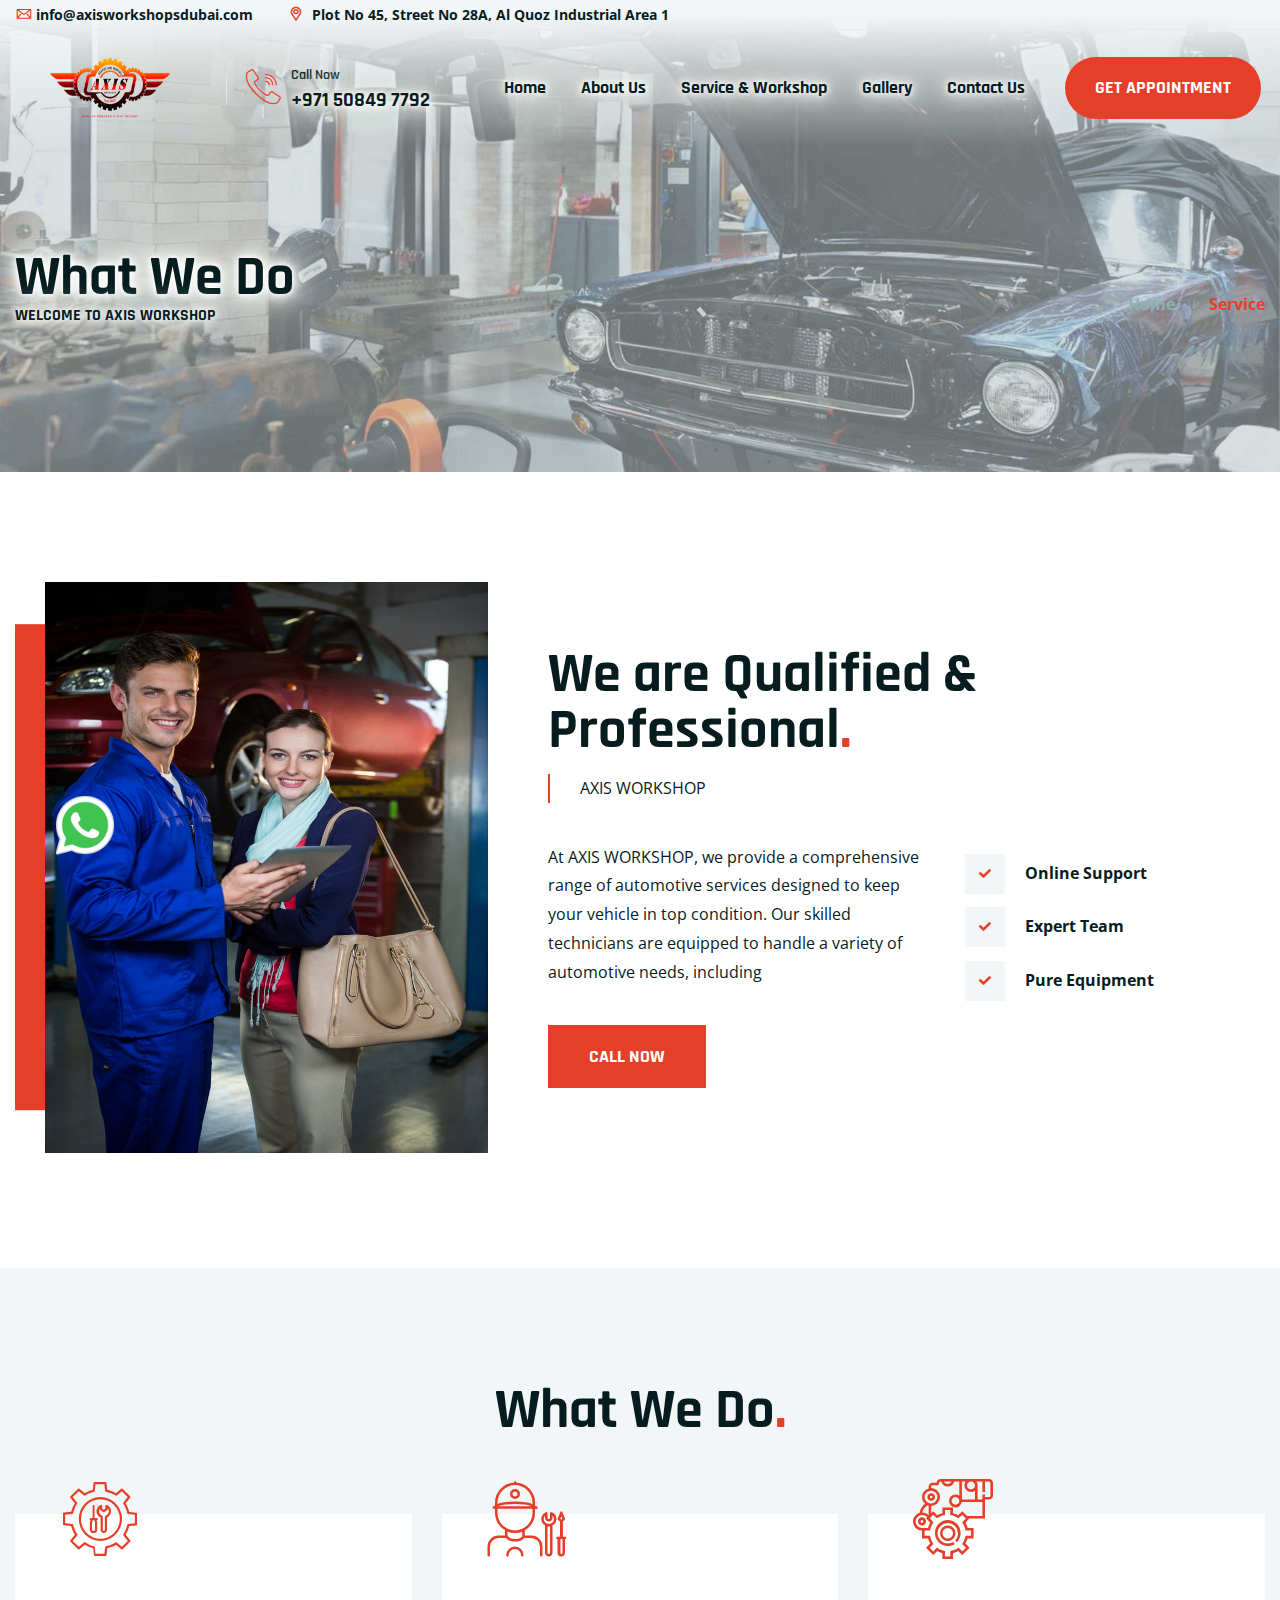
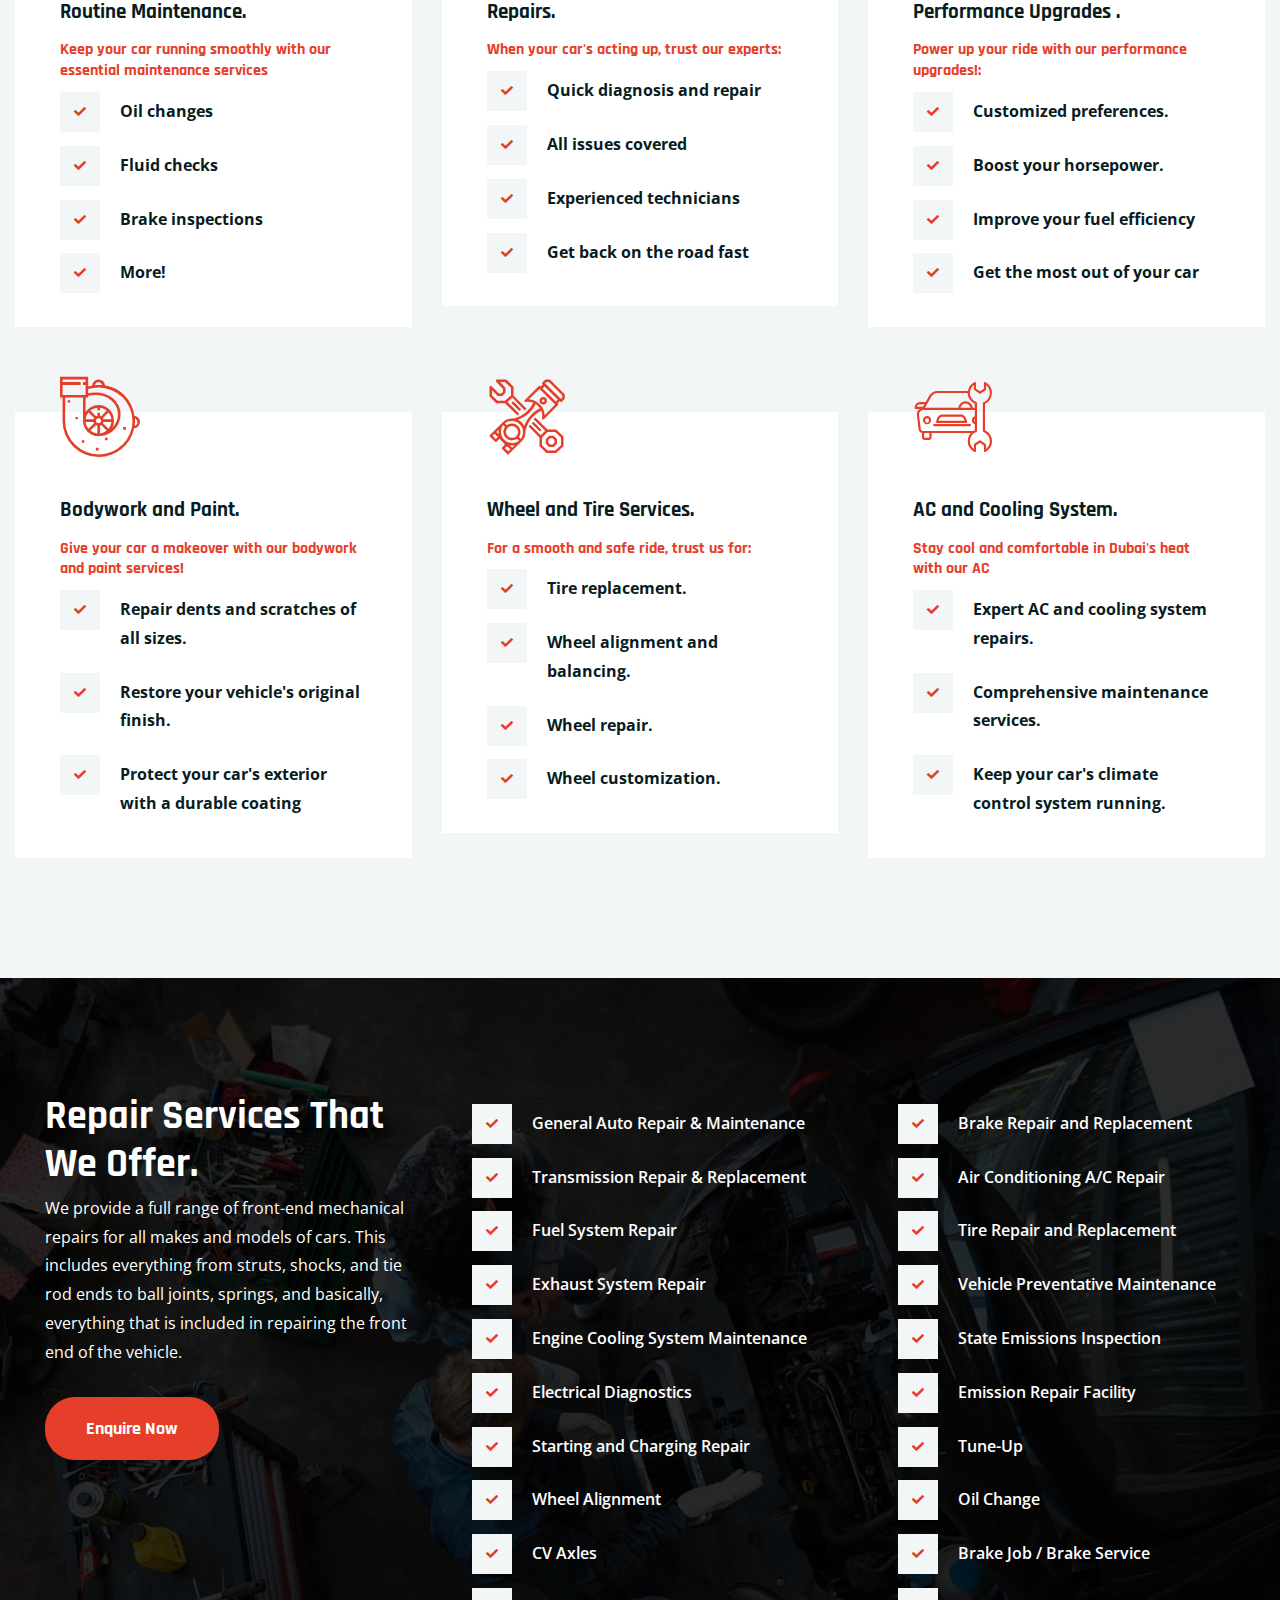
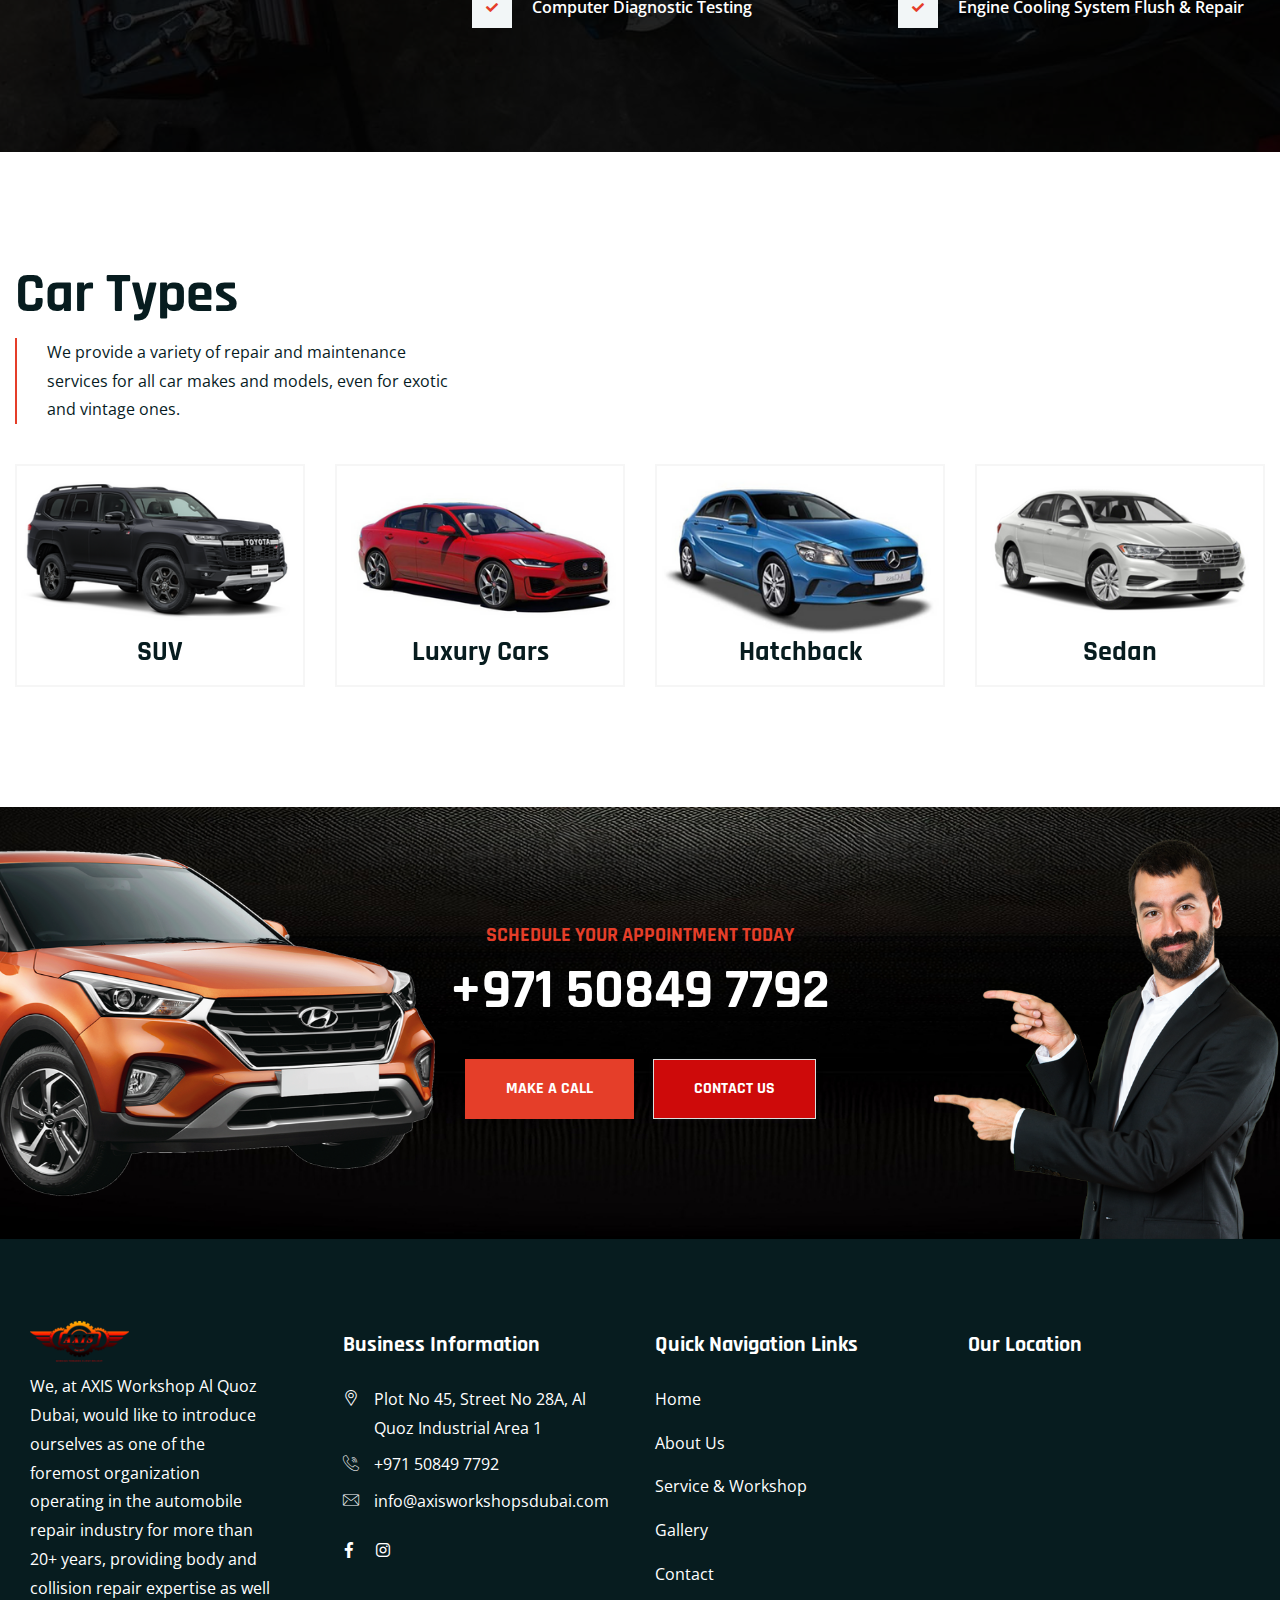
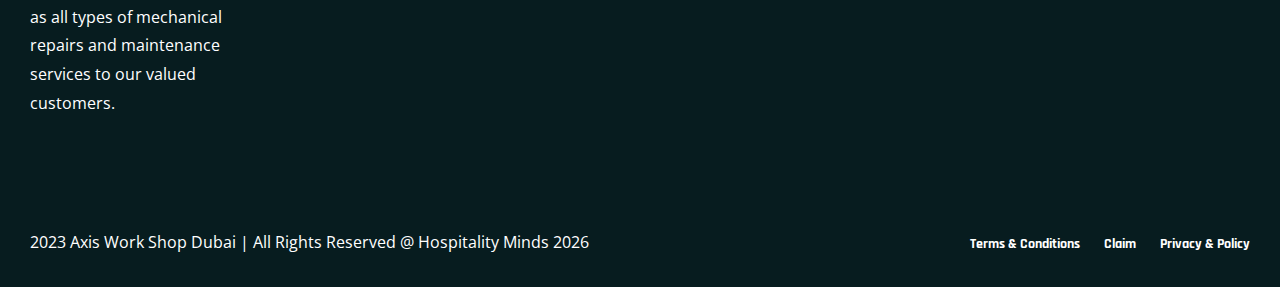
<file: service.html>
<!doctype html>
<html class="no-js" lang="zxx">

<head>
    <meta charset="utf-8">
    <meta http-equiv="x-ua-compatible" content="ie=edge">
    <title>Axis Work Shop Dubai | Services & Workshop</title>
    <meta name="robots" content="noindex, follow" />
    <meta name="description" content="">
    <meta name="viewport" content="width=device-width, initial-scale=1, shrink-to-fit=no">

    <!-- Place favicon.png in the root directory -->
    <link rel="shortcut icon" href="img/favicon.png" type="image/x-icon" />
    <!-- Font Icons css -->
    <link rel="stylesheet" href="css/font-icons.css">
    <!-- plugins css -->
    <link rel="stylesheet" href="css/plugins.css">
    <!-- Main Stylesheet -->
    <link rel="stylesheet" href="css/style.css">
    <!-- Responsive css -->
    <link rel="stylesheet" href="css/responsive.css">
    <!-- Main .css file -->
    <link rel="stylesheet" href="css/main.css">
</head>

<body>
    <!--[if lte IE 9]>
        <p class="browserupgrade">You are using an <strong>outdated</strong> browser. Please <a href="https://browsehappy.com/">upgrade your browser</a> to improve your experience and security.</p>
    <![endif]-->
    <a href="https://wa.me/+971508497792" class="whatsapp-icon"
    style="display: inline-flex; align-items: center; text-decoration: none;">
    <img src="images/whatsapp.png" alt="WhatsApp Icon" style="vertical-align: middle;">
    </a>
    <!-- Add your site or application content here -->

    <!-- Body main wrapper start -->
    <div class="body-wrapper">

        
        
       
        <!-- HEADER AREA START (header-4) -->
        <header class="ltn__header-area ltn__header-5 ltn__header-transparent gradient-color-4">
            <!-- ltn__header-top-area start -->
            <div class="ltn__header-top-area" >
                <div class="container ">
                    <div class="row">
                        <div class="col-md-12">
                            <div class="ltn__top-bar-menu">
                                <ul class="email">
                                    <li><a
                                            href="mailto:info@axisworkshopsdubai.comm?Subject=Flower%20greetings%20to%20you"><i
                                                class="icon-mail"></i>info@axisworkshopsdubai.com</a></li>
                                    <li><a href="contact.html" class="address"><i class="icon-placeholder "></i>
                                             Plot No 45,
                                            Street No 28A, Al Quoz
                                            Industrial Area 1</a>
                                    </li>
                                </ul>
                            </div>
                        </div>
                        
                    </div>
                </div>
            </div>
            <!-- ltn__header-top-area end -->

            <!-- ltn__header-middle-area start -->
            <div class="ltn__header-middle-area ltn__header-sticky ltn__sticky-bg-white ltn__logo-right-menu-option">
                <div class="container">
                    <div class="row">
                        <div class="col">
                            <div class="site-logo-wrap" style="    display: flex; align-items: center;justify-content: center; gap: 36px;">
                                <div class="site-logo">
                                    <a href="index.html"><img src="images/logoaxis.png" class="logoimg"
                                             alt="Logo"></a>
                                </div>
                                <div class="get-support clearfix">
                                    <div class="get-support-icon">
                                        <i class="icon-call"></i>
                                    </div>
                                    <div class="get-support-info">
                                        <h6>Call Now</h6>
                                        <h4 class="shadow9"><a href="tel:+97150849 7792">+971 50849 7792</a></h4>
                                    </div>
                                </div>
                                <div class="mobile-menu-toggle d-xl-none">
                                    <a href="#ltn__utilize-mobile-menu" class="ltn__utilize-toggle">
                                        <svg viewBox="0 0 800 600">
                                            <path
                                                d="M300,220 C300,220 520,220 540,220 C740,220 640,540 520,420 C440,340 300,200 300,200"
                                                id="top"></path>
                                            <path d="M300,320 L540,320" id="middle"></path>
                                            <path
                                                d="M300,210 C300,210 520,210 540,210 C740,210 640,530 520,410 C440,330 300,190 300,190"
                                                id="bottom"
                                                transform="translate(480, 320) scale(1, -1) translate(-480, -318) "></path>
                                        </svg>
                                    </a>
                                </div>
                               
                            </div>
                        </div>
                        <div class="col header-menu-column">
                            <div class="header-menu d-none d-xl-block">
                                <nav>
                                    <div class="ltn__main-menu ">
                                        <ul>
                                            <li class="menu-icon shadow9"><a href="index.html">Home</a>

                                            </li>
                                            <li class="menu-icon shadow9"><a href="about.html">About Us</a>
                                            </li>
                                            <li class="menu-icon shadow9"><a href="service.html">Service &
                                                    Workshop</a>

                                            </li>
                                            <li class="menu-icon shadow9"><a href="gallery.html">Gallery</a>

                                            </li>
                                            <li class="menu-icon shadow9"><a href="contact.html">Contact Us</a>
                                            </li>
                                            <li class="special-link"><a href="appointment.html" style="border-radius: 38px;">GET APPOINTMENT</a></li>
                                        </ul>
                                    </div>
                                </nav>
                            </div>
                        </div>
                        <div class="ltn__header-options ltn__header-options-2">
                            
                        </div>
                    </div>
                </div>
            </div>
                            
                            
                            
                            
            <!-- ltn__header-middle-area end -->
        </header>




        <!-- HEADER AREA END -->
        <!-- Utilize Mobile Menu Start -->
        <div id="ltn__utilize-mobile-menu" class="ltn__utilize ltn__utilize-mobile-menu">
            <div class="ltn__utilize-menu-inner ltn__scrollbar">
                <div class="ltn__utilize-menu-head">
                    <div class="site-logo">
                        <a href="index.html"><img src="images/footer-logoaxis.png" alt="Logo"></a>
                    </div>
                    <button class="ltn__utilize-close">×</button>
                </div>
                
                <div class="ltn__utilize-menu">
                    <ul>
                        <li><a href="index.html">Home</a></li>
                        <li><a href="about.html">About</a></li>
                        <li><a href="service.html">Services</a></li>
                        <li><a href="contact.html">Contact</a></li>
                        <li><a href="gallery.html">Gallery</a></li>
                        
                    </ul>
                </div>
                
                <div class="ltn__social-media-2">
                    <ul>
                        <li><a href=" https://www.facebook.com/profile.php?id=100078213161371&mibextid=ZbWKwL" title="Facebook"><i class="fab fa-facebook-f"></i></a></li>
                        <li><a href="https://www.instagram.com/axis_workshop_dubai/" title="Instagram"><i class="fab fa-instagram"></i></a></li>
                       
                    </ul>
                </div>
            </div>
        </div>
        <!-- Utilize Mobile Menu End -->

        <div class="ltn__utilize-overlay"></div>

        <!-- BREADCRUMB AREA START -->
        <div class="ltn__breadcrumb-area ltn__breadcrumb-area-2 ltn__breadcrumb-color-white bg-overlay-theme-black-90 bg-image"
            data-bs-bg="images/banner/new_service.jpg">
            <div class="container">
                <div class="row">
                    <div class="col-lg-12">
                        <div class="ltn__breadcrumb-inner ltn__breadcrumb-inner-2 justify-content-between">
                            <div class="section-title-area ltn__section-title-2">
                                <h1 class="section-title ltn__primary-color shadow9">What We Do</h1>
                                <h6 class="section-subtitle ltn__primary-color shadow9">Welcome to AXIS WORKSHOP</h6>
                               
                            </div>
                            <div class="ltn__breadcrumb-list">
                                <ul>
                                    <li><a href="index.html">Home</a></li>
                                    <li>Service</li>
                                </ul>
                            </div>
                        </div>
                    </div>
                </div>
            </div>
        </div>
        <!-- BREADCRUMB AREA END -->

        <!-- ABOUT US AREA START -->
        <div class="ltn__about-us-area pb-115">
            <div class="container" style="margin-top: -10px;">
                <div class="row">
                    <div class="col-lg-5 align-self-center">
                        <div class="about-us-img-wrap ltn__img-shape-left  about-img-left">
                            <img src="images/banner/profesional.jpg" alt="Image">
                        </div>
                    </div>
                    <div class="col-lg-7 align-self-center">
                        <div class="about-us-info-wrap">
                            <div class="section-title-area ltn__section-title-2">
                                <!-- <h6 class="section-subtitle ltn__secondary-color">//  RELIABLE SERVICES</h6> -->
                                <h1 class="section-title">We are Qualified &
                                    Professional<span>.</span></h1>
                                <p><span>AXIS WORKSHOP</span></p>
                            </div>
                            <div class="about-us-info-wrap-inner about-us-info-devide">
                                <p>At <span>AXIS WORKSHOP</span>, we provide a comprehensive range of automotive services
                                    designed to keep your vehicle in top condition. Our skilled technicians are equipped
                                    to handle a variety of automotive needs, including</p>
                                <div class="list-item-with-icon">
                                    <ul>
                                        <li><a href="contact.html"> Online Support</a></li>
                                        <li><a href="team.html">Expert Team</a></li>
                                        <li><a href="service.html">Pure Equipment</a></li>
                                        
                                    </ul>
                                </div>
                                
                            </div>
                            <a href="appointment.html" class="btn theme-btn-1 btn-effect-1 text-uppercase"
                                    style="font-size: 18px;">CALL NOW</a>
                        </div>
                    </div>
                </div>
            </div>
        </div>
        <!-- ABOUT US AREA END -->

        <!-- SERVICE AREA START (Service 1) -->
        <div class="ltn__service-area section-bg-1 pt-115 pb-70">
            <div class="container">
                <div class="row">
                    <div class="col-lg-12">
                        <div class="section-title-area ltn__section-title-2 text-center">
                            <!-- <h6 class="section-subtitle ltn__secondary-color">// Service</h6> -->
                            <h1 class="section-title">What We Do<span>.</span></h1>

                        </div>
                    </div>
                </div>
                <div class="row">
                    <div class="col-lg-4 col-md-6">
                        <div class="ltn__service-item-2 white-bg">
                            <div class="service-item-icon">
                                <i class="icon-maintenance-1"></i>
                            </div>
                            <div class="service-item-brief">

                                <h3>Routine Maintenance.</h3>
                                <h6 class="section-subtitle ltn__secondary-color">Keep your car running smoothly with
                                    our essential maintenance services</h6>
                                <div class="list-item-with-icon">
                                    <ul>
                                        <li>Oil changes</li>
                                        <li>Fluid checks</li>
                                        <li>Brake inspections</li>
                                        <li>More!</li>
                                    </ul>
                                </div>
                            </div>
                        </div>
                    </div>
                    <div class="col-lg-4 col-md-6">
                        <div class="ltn__service-item-2 white-bg">
                            <div class="service-item-icon">
                                <i class="icon-mechanic"></i>
                            </div>
                            <div class="service-item-brief">
                                <h3>Repairs.</h3>
                                <h6 class="section-subtitle ltn__secondary-color">When your car's acting up, trust our experts:</h6>
                                <div class="list-item-with-icon">
                                    <ul>
                                        <li>Quick diagnosis and repair</li>
                                        <li>All issues covered</li>
                                        <li>Experienced technicians</li>
                                        <li>Get back on the road fast</li>
                                    </ul>
                                </div>
                            </div>
                        </div>
                    </div>
                    <div class="col-lg-4 col-md-6">
                        <div class="ltn__service-item-2 white-bg">
                            <div class="service-item-icon">
                                <i class="icon-car-parts-3"></i>
                            </div>
                            <div class="service-item-brief">
                                <h3>Performance Upgrades .</h3>
                                <h6 class="section-subtitle ltn__secondary-color">Power up your ride with our performance upgrades!:</h6>
                                <div class="list-item-with-icon">
                                    <ul>
                                        <li>Customized preferences.</li>
                                        <li>Boost your horsepower.</li>
                                        <li>Improve your fuel efficiency</li>
                                        <li>Get the most out of your car</li>
                                    </ul>
                                </div>
                            </div>
                        </div>
                    </div>
                    <div class="col-lg-4 col-md-6">
                        <div class="ltn__service-item-2 white-bg">
                            <div class="service-item-icon">
                                <i class="icon-car-parts"></i>
                            </div>
                            <div class="service-item-brief">
                                <h3>Bodywork and Paint.</h3>
                                <h6 class="section-subtitle ltn__secondary-color">Give your car a makeover with our bodywork and paint services!</h6>
                                <div class="list-item-with-icon">
                                    <ul>
                                        <li>Repair dents and scratches of all sizes.</li>
                                        <li>Restore your vehicle's original finish.</li>
                                        <li>Protect your car's exterior with a durable coating</li>
                                        <!-- <li>Get back on the road with a car that looks its best</li> -->
                                    </ul>
                                </div>
                            </div>
                        </div>
                    </div>
                    <div class="col-lg-4 col-md-6">
                        <div class="ltn__service-item-2 white-bg">
                            <div class="service-item-icon">
                                <i class="icon-repair"></i>
                            </div>
                            <div class="service-item-brief">
                                <h3>Wheel and Tire Services.</h3>
                                <h6 class="section-subtitle ltn__secondary-color">For a smooth and safe ride, trust us for:</h6>
                                <div class="list-item-with-icon">
                                    <ul>
                                        <li>Tire replacement.</li>
                                        <li>Wheel alignment and balancing.</li>
                                        <li>Wheel repair.</li>
                                        <li>Wheel customization.</li>
                                    </ul>
                                </div>
                            </div>
                        </div>
                    </div>
                    <div class="col-lg-4 col-md-6">
                        <div class="ltn__service-item-2 white-bg">
                            <div class="service-item-icon">
                                <i class="icon-automobile"></i>
                            </div>
                            <div class="service-item-brief">
                                <h3>AC and Cooling System.</h3>
                                <h6 class="section-subtitle ltn__secondary-color">Stay cool and comfortable in Dubai's heat with our AC</h6>
                                <div class="list-item-with-icon">
                                    <ul>
                                        <li>Expert AC and cooling system repairs.</li>
                                        <li>Comprehensive maintenance services.</li>
                                        <li>Keep your car's climate control system running.</li>
                                        <!-- <li>Beat the heat with confidence.</li> -->
                                    </ul>
                                </div>
                            </div>
                        </div>
                    </div>
                </div>
            </div>
        </div>
        <!-- SERVICE AREA END -->
        <!-- List of services with banner img -->
        <div class="ltn__counterup-area bg-image bg-overlay-theme-black-80 pt-115 pb-70 bg-black-111" data-bs-bg="images/banner/img-2.jpg">
            <div class="container">
                <div class="row">
                    
                    <div class="col-xl-4 col-md-5">
                        <div class="footer-widget footer-menu-widget footer-menu-widget-2-column clearfix">
                            <h1 class="section-title text-color-white">Repair Services That We Offer.</h1>
                            <div >
                               
                                <p class="text-color-white"> We provide a full range of front-end mechanical repairs for all makes and models of cars. This includes everything from struts, shocks, and tie rod ends to ball joints, springs, and basically, everything that is included in repairing the front end of the vehicle.</p>
                            </div>
                            <div class="btn-wrapper">
                                <a href="appointment.html" class="theme-btn-1 btn btn-effect-4"
                                    style="font-size: 18px; border-radius: 30px;">Enquire Now</a>
                            </div>
                        </div>
                    </div>
                    <div class="col-xl-4 col-md-7 ">
                        <div class="footer-widget footer-menu-widget footer-menu-widget-2-column clearfix">
                            <!-- <h4 class="footer-title text-color-white">Services.</h4> -->
                            <div class="list-item-with-icon">
                                <ul >
                                    <li class="text-color-white"><a href="service.html"> General Auto Repair & Maintenance</a></li>
                                    <li class="text-color-white"><a href="service.html"> Transmission Repair & Replacement</a></li>
                                    <li class="text-color-white"><a href="service.html"> Fuel System Repair</a></li>  
                                    <li class="text-color-white"><a href="service.html">Exhaust System Repair</a></li>                          
                                    <li class="text-color-white"><a href="service.html">Engine Cooling System Maintenance</a></li>
                                    <li class="text-color-white"><a href="service.html"> Electrical Diagnostics</a></li>        
                                    <li class="text-color-white"><a href="service.html">Starting and Charging Repair</a></li>
                                    <li class="text-color-white"><a href="service.html"> Wheel Alignment</a></li>
                                    <li class="text-color-white"><a href="service.html">CV Axles</a></li>
                                    <li class="text-color-white"><a href="service.html">Computer Diagnostic Testing</a></li>
                                </ul>
                            </div>
                            <!-- <div class="footer-menu">
                                <ul>
                                    <li><a href="service.html">Car
                                            Wash & Cleaning</a></li>
                                    <li><a href="service.html">Choose
                                            your Repairs</a></li>
                                    <li><a href="service.html">Free
                                            Consultancy</a></li>
                                    <li><a href="service.html">Emergency
                                            Time</a></li>
                                </ul>
                            </div> -->
                        </div>
                    </div>
                    <div class="col-xl-4 col-md-6">
                        <!-- <div class="footer-widget footer-blog-widget">
                            <h4 class="footer-title">News Feeds.</h4>
                            <div class="ltn__footer-blog-item">
                                <div class="ltn__blog-meta">
                                    <ul>
                                        <li class="ltn__blog-date"><i class="far fa-calendar-alt"></i>
                                            June 24, 2020</li>
                                    </ul>
                                </div>
                                <h4 class="ltn__blog-title"><a href="blog-details.html">The
                                        branch of biology that
                                        deals with the normal.</a></h4>
                            </div>
                            <div class="ltn__footer-blog-item">
                                <div class="ltn__blog-meta">
                                    <ul>
                                        <li class="ltn__blog-date"><i class="far fa-calendar-alt"></i>
                                            June 28, 2020</li>
                                    </ul>
                                </div>
                                <h4 class="ltn__blog-title"><a href="blog-details.html">Electric
                                        Car Maintenance, Servicing &
                                        Repairs</a></h4>
                            </div>
                            <div class="ltn__footer-blog-item">
                                <div class="ltn__blog-meta">
                                    <ul>
                                        <li class="ltn__blog-date"><i class="far fa-calendar-alt"></i>
                                            June 24, 2020</li>
                                    </ul>
                                </div>
                                <h4 class="ltn__blog-title"><a href="blog-details.html">The
                                        branch of biology that
                                        deals with the normal.</a></h4>
                            </div>
                        </div> -->
                        <div class="footer-widget footer-menu-widget footer-menu-widget-2-column clearfix">
                            
                            <div class="list-item-with-icon">
                                <ul>
                                    <li class="text-color-white"><a href="service.html"> Brake Repair and Replacement</a></li>
                                    <li class="text-color-white"><a href="service.html"> Air Conditioning A/C Repair</a></li>
                                    <li class="text-color-white"><a href="service.html">Tire Repair and Replacement</a></li>  
                                    <li class="text-color-white"><a href="service.html"> Vehicle Preventative Maintenance</a></li>                          
                                    <li class="text-color-white"><a href="service.html"> State Emissions Inspection</a></li>
                                    <li class="text-color-white"><a href="service.html"> Emission Repair Facility</a></li>        
                                    <li class="text-color-white"><a href="service.html">Tune-Up</a></li>
                                    <li class="text-color-white"><a href="service.html">Oil Change</a></li>
                                    <li class="text-color-white"><a href="service.html">Brake Job / Brake Service</a></li>
                                    <li class="text-color-white"><a href="service.html">Engine Cooling System Flush & Repair</a></li>
                                </ul>
                            </div>
                         
                        </div>
                    </div>
                </div>
            </div>
        </div>
        <!-- List of services with banner img end -->
        <div class="ltn__product-tab-area ltn__product-gutter pt-115 pb-70 ">
            <div class="container">
                <div class="row">
                    <div class="col-lg-12">
                        <div class="section-title-area ltn__section-title-2">

                            <h1 class="section-title">Car Types</h1>
                            <p>We provide a variety of repair and maintenance services for all car makes and models,
                                even for exotic and vintage ones.
                            </p>
                        </div>

                        <div class="tab-content">
                            <div class="tab-pane fade active show" id="liton_tab_2_1">
                                <div class="ltn__product-tab-content-inner">
                                    <div class="row ltn__tab-product-slider-one-active slick-arrow-1">
                                        <!-- ltn__product-item 1 -->
                                        <div class="col-xl-3 col-lg-4 col-sm-6 col-12">
                                            <div class="ltn__product-item ltn__product-item-3 text-center">
                                                <div class="product-img">
                                                    <img src="images/Car/Axis-1.png" alt="car">
                                                </div>
                                                <div class="product-info">
                                                    <h2 class="product-title " style="font-size: 28px;">SUV</h2>
                                                </div>
                                            </div>
                                        </div>
                                                   
                                                    
                                                
                                        <!-- ltn__product-item 2 -->
                                        <div class="col-xl-3 col-lg-4 col-sm-6 col-12">
                                            <div class="ltn__product-item ltn__product-item-3 text-center">
                                                <div class="product-img">
                                                   <img src="images/Car/Axis-2.png" alt="#">
                                                </div>
                                                    
                                                <div class="product-info">
                                                    <h2 class="product-title" style="font-size: 28px;">Luxury Cars</h2>
                                                </div>
                                            </div>
                                        </div>
                                                    
                                        <!-- ltn__product-item 3-->
                                        <div class="col-xl-3 col-lg-4 col-sm-6 col-12">
                                            <div class="ltn__product-item ltn__product-item-3 text-center">
                                                <div class="product-img">
                                                    <img src="images/Car/Axis-3.png" alt="#">
                                                </div>
                                                <div class="product-info">
                                                    <h2 class="product-title" style="font-size: 28px;">Hatchback</h2>
                                                </div>
                                            </div>
                                        </div>
                                                    
                                                    
                                        <!-- ltn__product-item 4-->
                                        <div class="col-xl-3 col-lg-4 col-sm-6 col-12">
                                            <div class="ltn__product-item ltn__product-item-3 text-center">
                                                <div class="product-img">
                                                   <img src="images/Car/Axis.png"alt="#">
                                        
                                                </div>
                                                <div class="product-info">
                                                    <h2 class="product-title" style="font-size: 28px;">Sedan</h2>
                                                    
                                                </div>
                                            </div>
                                        </div>
                                        <!-- ltn__product-item 5-->
                                        <div class="col-xl-3 col-lg-4 col-sm-6 col-12">
                                            <div class="ltn__product-item ltn__product-item-3 text-center">
                                                <div class="product-img">
                                                    <img src="images/Car/Axis-2.png" alt="#">
                                                    
                                                </div>
                                                <div class="product-info">
                                                    <h2 class="product-title" style="font-size: 28px;">Luxury Cars</h2>
                                                    
                                                </div>
                                            </div>
                                        </div>
                                        <!--  -->
                                    </div>
                                </div>
                            </div>
                            
                        </div>
                    </div>
                </div>
            </div>
            
        </div>
        <!-- BOOK an Appointment -->
        <div class="ltn__call-to-action-area ltn__call-to-action-4 bg-image pt-115 pb-120" data-bs-bg="images/banner/bookappo.jpg">
            <div class="container">
                <div class="row">
                    <div class="col-lg-12">
                        <div class="call-to-action-inner call-to-action-inner-4 text-center">
                            <div class="section-title-area ltn__section-title-2">
                                <h4 class="section-subtitle ltn__secondary-color">Schedule Your Appointment Today</h4>
                                <h1 class="section-title white-color">+971 50849 7792</h1>
                            </div>
                            <div class="btn-wrapper">
                                <a href="tel:+971 50849 7792" class="theme-btn-1 btn btn-effect-1">MAKE A CALL</a>
                                <a href="contact.html" class="btn btn-transparent btn-effect-4 white-color">CONTACT US</a>
                            </div>
                        </div>
                    </div>
                </div>
            </div>
            <div class="ltn__call-to-4-img-1">
                <img src="img/bg/12.png" alt="#">
            </div>
            <div class="ltn__call-to-4-img-2">
                <img src="img/bg/11.png" alt="#">
            </div>
        </div>  
        <!-- OUR JOURNEY AREA START -->
        <!-- <div class="ltn__our-journey-area bg-image bg-overlay-theme-90 pt-280 pb-350 mb-35 plr--9" data-bs-bg="img/bg/8.jpg">
        <div class="container-fluid">
            <div class="row"> 
                <div class="col-lg-12">
                    <div class="ltn__our-journey-wrap ">
                        <ul>
                            <li><span class="ltn__journey-icon">1900</span>
                                <ul>
                                    <li>
                                        <div class="ltn__journey-history-item-info clearfix">
                                            <div class="ltn__journey-history-img">
                                                <img src="img/service/history-1.jpg" alt="#">
                                            </div>
                                            <div class="ltn__journey-history-info">
                                                <h3>Started Journey</h3>
                                                <p>Lorem ipsum dolor sit amet, consectetur ad ipisic ing elit, sed do eiusmod tempor.</p>
                                            </div>
                                        </div>
                                    </li>
                                </ul>
                            </li>
                            <li class="active"><span class="ltn__journey-icon">1950</span>
                                <ul>
                                    <li>
                                        <div class="ltn__journey-history-item-info clearfix">
                                            <div class="ltn__journey-history-img">
                                                <img src="img/service/history-1.jpg" alt="#">
                                            </div>
                                            <div class="ltn__journey-history-info">
                                                <h3>Get Rewards</h3>
                                                <p>Lorem ipsum dolor sit amet, consectetur ad ipisic ing elit, sed do eiusmod tempor.</p>
                                            </div>
                                        </div>
                                    </li>
                                </ul>
                            </li>
                            <li><span class="ltn__journey-icon">1994</span>
                                <ul>
                                    <li>
                                        <div class="ltn__journey-history-item-info clearfix">
                                            <div class="ltn__journey-history-img">
                                                <img src="img/service/history-1.jpg" alt="#">
                                            </div>
                                            <div class="ltn__journey-history-info">
                                                <h3>Top Winner</h3>
                                                <p>Lorem ipsum dolor sit amet, consectetur ad ipisic ing elit, sed do eiusmod tempor.</p>
                                            </div>
                                        </div>
                                    </li>
                                </ul>
                            </li>
                            <li><span class="ltn__journey-icon">2010</span>
                                <ul>
                                    <li>
                                        <div class="ltn__journey-history-item-info clearfix">
                                            <div class="ltn__journey-history-img">
                                                <img src="img/service/history-1.jpg" alt="#">
                                            </div>
                                            <div class="ltn__journey-history-info">
                                                <h3>Get Rewards</h3>
                                                <p>Lorem ipsum dolor sit amet, consectetur ad ipisic ing elit, sed do eiusmod tempor.</p>
                                            </div>
                                        </div>
                                    </li>
                                </ul>
                            </li>
                            <li><span class="ltn__journey-icon">2020</span>
                                <ul>
                                    <li>
                                        <div class="ltn__journey-history-item-info clearfix">
                                            <div class="ltn__journey-history-img">
                                                <img src="img/service/history-1.jpg" alt="#">
                                            </div>
                                            <div class="ltn__journey-history-info">
                                                <h3>Get Rewards</h3>
                                                <p>Lorem ipsum dolor sit amet, consectetur ad ipisic ing elit, sed do eiusmod tempor.</p>
                                            </div>
                                        </div>
                                    </li>
                                </ul>
                            </li>
                        </ul>
                    </div>
                </div>
            </div>
        </div>
    </div> -->
        <!-- OUR JOURNEY AREA END -->

        <!-- VIDEO AREA START -->
        <!-- <div class="ltn__video-popup-area ltn__video-popup-margin-2">
        <div class="container">
            <div class="row">
                <div class="col-lg-10 offset-lg-1">
                    <div class="ltn__video-bg-img ltn__video-popup-height-600 bg-overlay-black-50--- bg-image" data-bs-bg="img/bg/16.jpg">
                        <a class="ltn__video-icon-2 ltn__video-icon-2-border---" href="https://www.youtube.com/embed/X7R-q9rsrtU?autoplay=1&showinfo=0" data-rel="lightcase:myCollection">
                            <i class="fa fa-play"></i>
                        </a>
                    </div>
                </div>
            </div>
        </div>
    </div> -->
        <!-- VIDEO AREA END -->

        <!-- BLOG AREA START (blog-4) -->
        <!-- <div class="ltn__blog-area pt-115 pb-90">
        <div class="container">
            <div class="row">
                <div class="col-lg-12">
                    <div class="section-title-area ltn__section-title-2 text-center">
                        <h6 class="section-subtitle ltn__secondary-color">// blog & insights</h6>
                        <h1 class="section-title">News Feeds<span>.</span></h1>
                    </div>
                </div>
            </div>
            <div class="row  ltn__blog-slider-one-active slick-arrow-1">
                <div class="col-lg-12">
                    <div class="ltn__blog-item ltn__blog-item-4 bg-image" data-bs-bg="img/blog/1.jpg">
                        <div class="ltn__blog-brief">
                            <div class="ltn__blog-meta">
                                <ul>
                                    <li class="ltn__blog-author">
                                        <a href="#"><i class="far fa-user"></i>by: Admin</a>
                                    </li>
                                    <li class="ltn__blog-tags">
                                        <a href="#"><i class="fas fa-tags"></i>Services</a>
                                    </li>
                                </ul>
                            </div>
                            <h3 class="ltn__blog-title"><a href="blog-details.html">Electric Car Maintenance, Servicing & Repairs</a></h3>
                            <p>Lorem ipsum labore et dolore mag na aliqua. Ut enim ad minim veniam, quis nostrud exercitation ullamco.</p>
                            <div class="ltn__blog-meta-btn">
                                <div class="ltn__blog-meta">
                                    <ul>
                                        <li class="ltn__blog-date"><i class="far fa-calendar-alt"></i> June 24, 2020</li>
                                    </ul>
                                </div>
                                <div class="ltn__blog-btn">
                                    <a href="blog-details.html">Read more</a>
                                </div>
                            </div>
                        </div>
                    </div>
                </div>
                <div class="col-lg-12">
                    <div class="ltn__blog-item ltn__blog-item-4 bg-image" data-bs-bg="img/blog/2.jpg">
                        <div class="ltn__blog-brief">
                            <div class="ltn__blog-meta">
                                <ul>
                                    <li class="ltn__blog-author">
                                        <a href="#"><i class="far fa-user"></i>by: Admin</a>
                                    </li>
                                    <li class="ltn__blog-tags">
                                        <a href="#"><i class="fas fa-tags"></i>Services</a>
                                    </li>
                                </ul>
                            </div>
                            <h3 class="ltn__blog-title"><a href="blog-details.html">Common Engine Oil Problems and Solutions</a></h3>
                            <p>Lorem ipsum labore et dolore mag na aliqua. Ut enim ad minim veniam, quis nostrud exercitation ullamco.</p>
                            <div class="ltn__blog-meta-btn">
                                <div class="ltn__blog-meta">
                                    <ul>
                                        <li class="ltn__blog-date"><i class="far fa-calendar-alt"></i> June 24, 2020</li>
                                    </ul>
                                </div>
                                <div class="ltn__blog-btn">
                                    <a href="blog-details.html">Read more</a>
                                </div>
                            </div>
                        </div>
                    </div>
                </div>
                <div class="col-lg-12">
                    <div class="ltn__blog-item ltn__blog-item-4 bg-image" data-bs-bg="img/blog/3.jpg">
                        <div class="ltn__blog-brief">
                            <div class="ltn__blog-meta">
                                <ul>
                                    <li class="ltn__blog-author">
                                        <a href="#"><i class="far fa-user"></i>by: Admin</a>
                                    </li>
                                    <li class="ltn__blog-tags">
                                        <a href="#"><i class="fas fa-tags"></i>Services</a>
                                    </li>
                                </ul>
                            </div>
                            <h3 class="ltn__blog-title"><a href="blog-details.html">How to Prepare for your First Track Day!</a></h3>
                            <p>Lorem ipsum labore et dolore mag na aliqua. Ut enim ad minim veniam, quis nostrud exercitation ullamco.</p>
                            <div class="ltn__blog-meta-btn">
                                <div class="ltn__blog-meta">
                                    <ul>
                                        <li class="ltn__blog-date"><i class="far fa-calendar-alt"></i> June 24, 2020</li>
                                    </ul>
                                </div>
                                <div class="ltn__blog-btn">
                                    <a href="blog-details.html">Read more</a>
                                </div>
                            </div>
                        </div>
                    </div>
                </div>
                <div class="col-lg-12">
                    <div class="ltn__blog-item ltn__blog-item-4 bg-image" data-bs-bg="img/blog/4.jpg">
                        <div class="ltn__blog-brief">
                            <div class="ltn__blog-meta">
                                <ul>
                                    <li class="ltn__blog-author">
                                        <a href="#"><i class="far fa-user"></i>by: Admin</a>
                                    </li>
                                    <li class="ltn__blog-tags">
                                        <a href="#"><i class="fas fa-tags"></i>Services</a>
                                    </li>
                                </ul>
                            </div>
                            <h3 class="ltn__blog-title"><a href="blog-details.html">The branch of biology that deals with the normal.</a></h3>
                            <p>Lorem ipsum labore et dolore mag na aliqua. Ut enim ad minim veniam, quis nostrud exercitation ullamco.</p>
                            <div class="ltn__blog-meta-btn">
                                <div class="ltn__blog-meta">
                                    <ul>
                                        <li class="ltn__blog-date"><i class="far fa-calendar-alt"></i> June 24, 2020</li>
                                    </ul>
                                </div>
                                <div class="ltn__blog-btn">
                                    <a href="blog-details.html">Read more</a>
                                </div>
                            </div>
                        </div>
                    </div>
                </div>
                <div class="col-lg-12">
                    <div class="ltn__blog-item ltn__blog-item-4">
                        <div class="ltn__blog-brief">
                            <div class="ltn__blog-meta">
                                <ul>
                                    <li class="ltn__blog-author">
                                        <a href="#"><i class="far fa-user"></i>by: Admin</a>
                                    </li>
                                    <li class="ltn__blog-tags">
                                        <a href="#"><i class="fas fa-tags"></i>Services</a>
                                    </li>
                                </ul>
                            </div>
                            <h3 class="ltn__blog-title"><a href="blog-details.html">How to: Make Your Tires Last Longer</a></h3>
                            <p>Lorem ipsum labore et dolore mag na aliqua. Ut enim ad minim veniam, quis nostrud exercitation ullamco.</p>
                            <div class="ltn__blog-meta-btn">
                                <div class="ltn__blog-meta">
                                    <ul>
                                        <li class="ltn__blog-date"><i class="far fa-calendar-alt"></i> June 24, 2020</li>
                                    </ul>
                                </div>
                                <div class="ltn__blog-btn">
                                    <a href="blog-details.html">Read more</a>
                                </div>
                            </div>
                        </div>
                    </div>
                </div>
            </div>
        </div>
    </div> -->
        <!-- BLOG AREA END -->

        <!-- FOOTER AREA START (ltn__footer-2 ltn__footer-color-1) -->
        <footer class="ltn__footer-area  ">
            <div class="footer-top-area  section-bg-2 plr--5">
                <div class="container-fluid">
                    <div class="row">
                        <div class="col-xl-3 col-md-6 col-sm-6 col-12">
                            <div class="footer-widget footer-about-widget">
                                <div class="footer-logo">
                                    <div class="site-logo">
                                        <img src="images/footer-logoaxis.png" alt="Logo">
                                    </div>
                                </div>
                                <p>We, at AXIS Workshop Al Quoz Dubai, would like to introduce ourselves as one of the foremost organization operating in the automobile repair industry for more than 20+ years, providing body and collision repair expertise as well as all types of mechanical repairs and maintenance services to our valued customers.</p>
                                
                            </div>
                        </div>
                        <div class="col-xl-3 col-md-6 col-sm-6 col-12">
                            <div class="footer-widget footer-menu-widget clearfix">
                                <h4 class="footer-title">Business Information</h4>
                                <div class="footer-address">
                                    <ul>
                                        <li>
                                            <div class="footer-address-icon">
                                                <i class="icon-placeholder"></i>
                                            </div>
                                            <div class="footer-address-info">
                                                <p>Plot No 45,
                                                    Street No 28A, Al Quoz
                                                    Industrial Area 1</p>
                                            </div>
                                        </li>
                                        <li>
                                            <div class="footer-address-icon">
                                                <i class="icon-call"></i>
                                            </div>
                                            <div class="footer-address-info">
                                                <p><a href="tel:+971
                                                    50849 7792">+971
                                                    50849 7792</a></p>
                                            </div>
                                        </li>
                                        <li>
                                            <div class="footer-address-icon">
                                                <i class="icon-mail"></i>
                                            </div>
                                            <div class="footer-address-info">
                                                <p><a href="mailto:info@axisworkshopsdubai.com">info@axisworkshopsdubai.com</a></p>
                                            </div>
                                        </li>
                                    </ul>
                                </div>
                                <div class="ltn__social-media mt-20">
                                    <ul>
                                        <li><a href=" https://www.facebook.com/profile.php?id=100078213161371&mibextid=ZbWKwL
                                            " title="Facebook"><i class="fab fa-facebook-f"></i></a></li>
                                        
                                        <li><a href="https://www.instagram.com/axis_workshop_dubai/" title="Instagram"><i class="fab fa-instagram"></i></a></li>
                                    </ul>
                                </div>
                                <!-- <div class="footer-menu">
                                    <ul>
                                        <li><a href="about.html">About</a></li>
                                        <li><a href="blog.html">Blog</a></li>
                                        <li><a href="shop.html">All Products</a></li>
                                        <li><a href="locations.html">Locations Map</a></li>
                                        <li><a href="faq.html">FAQ</a></li>
                                        <li><a href="contact.html">Contact us</a></li>
                                    </ul>
                                </div> -->
                            </div>
                        </div>
                        <div class="col-xl-3 col-md-6 col-sm-6 col-12">
                            <div class="footer-widget footer-menu-widget clearfix">
                                <h4 class="footer-title">Quick Navigation Links</h4>
                                <div class="footer-menu">
                                    <ul>
                                        <li><a href="index.html">Home</a></li>
                                        <li><a href="about.html">About Us</a></li>
                                        <li><a href="service.html">Service & Workshop</a></li>
                                        <li><a href="gallery.html">Gallery</a></li>
                                        <li><a href="contact.html">Contact</a></li>
                                    </ul>
                                </div>
                                <!-- <div class="footer-menu">
                                    <ul>
                                        <li><a href="order-tracking.html">Order tracking</a></li>
                                        <li><a href="wishlist.html">Wish List</a></li>
                                        <li><a href="login.html">Login</a></li>
                                        <li><a href="account.html">My account</a></li>
                                        <li><a href="about.html">Terms & Conditions</a></li>
                                        <li><a href="about.html">Promotional Offers</a></li>
                                    </ul>
                                </div> -->
                            </div>
                        </div>
                        
                        <div class="col-xl-3 col-md-6 col-sm-12 col-12">
                            <div class="footer-widget footer-newsletter-widget">
                                <h4 class="footer-title">Our Location</h4>
                                <iframe src="https://www.google.com/maps/embed?pb=!1m14!1m8!1m3!1d14447.622395321809!2d55.2382619!3d25.1388822!3m2!1i1024!2i768!4f13.1!3m3!1m2!1s0x3e5f6987f60598f5%3A0x192dcf74d10145aa!2sAxis%20Workshop!5e0!3m2!1sen!2sin!4v1695720411943!5m2!1sen!2sin" width="500" height="250" style="border:0;" allowfullscreen="" loading="lazy" referrerpolicy="no-referrer-when-downgrade"></iframe>
                            </div>
                                
                        </div>
                    </div>
                </div>
            </div>
            <div class="ltn__copyright-area ltn__copyright-2 section-bg-2 plr--5">
                <div class="container-fluid ltn__border-top-2">
                    <div class="row">
                        <div class="col-md-6 col-12">
                            <div class="ltn__copyright-design clearfix">
                                <p>  2023 Axis Work Shop Dubai | All Rights Reserved @ Hospitality Minds <span class="current-year"></span></p>
                            </div>
                        </div>
                        <div class="col-md-6 col-12 align-self-center">
                            <div class="ltn__copyright-menu text-end">
                                <ul>
                                    <li><a href="#">Terms & Conditions</a></li>
                                    <li><a href="#">Claim</a></li>
                                    <li><a href="#">Privacy & Policy</a></li>
                                </ul>
                            </div>
                        </div>
                    </div>
                </div>
            </div>
        </footer>
        <!-- FOOTER AREA END -->

    </div>
    <!-- Body main wrapper end -->

    <!-- All JS Plugins -->
    <script src="js/plugins.js"></script>
    <!-- Main JS -->
    <script src="js/main.js"></script>

</body>

</html>
</file>
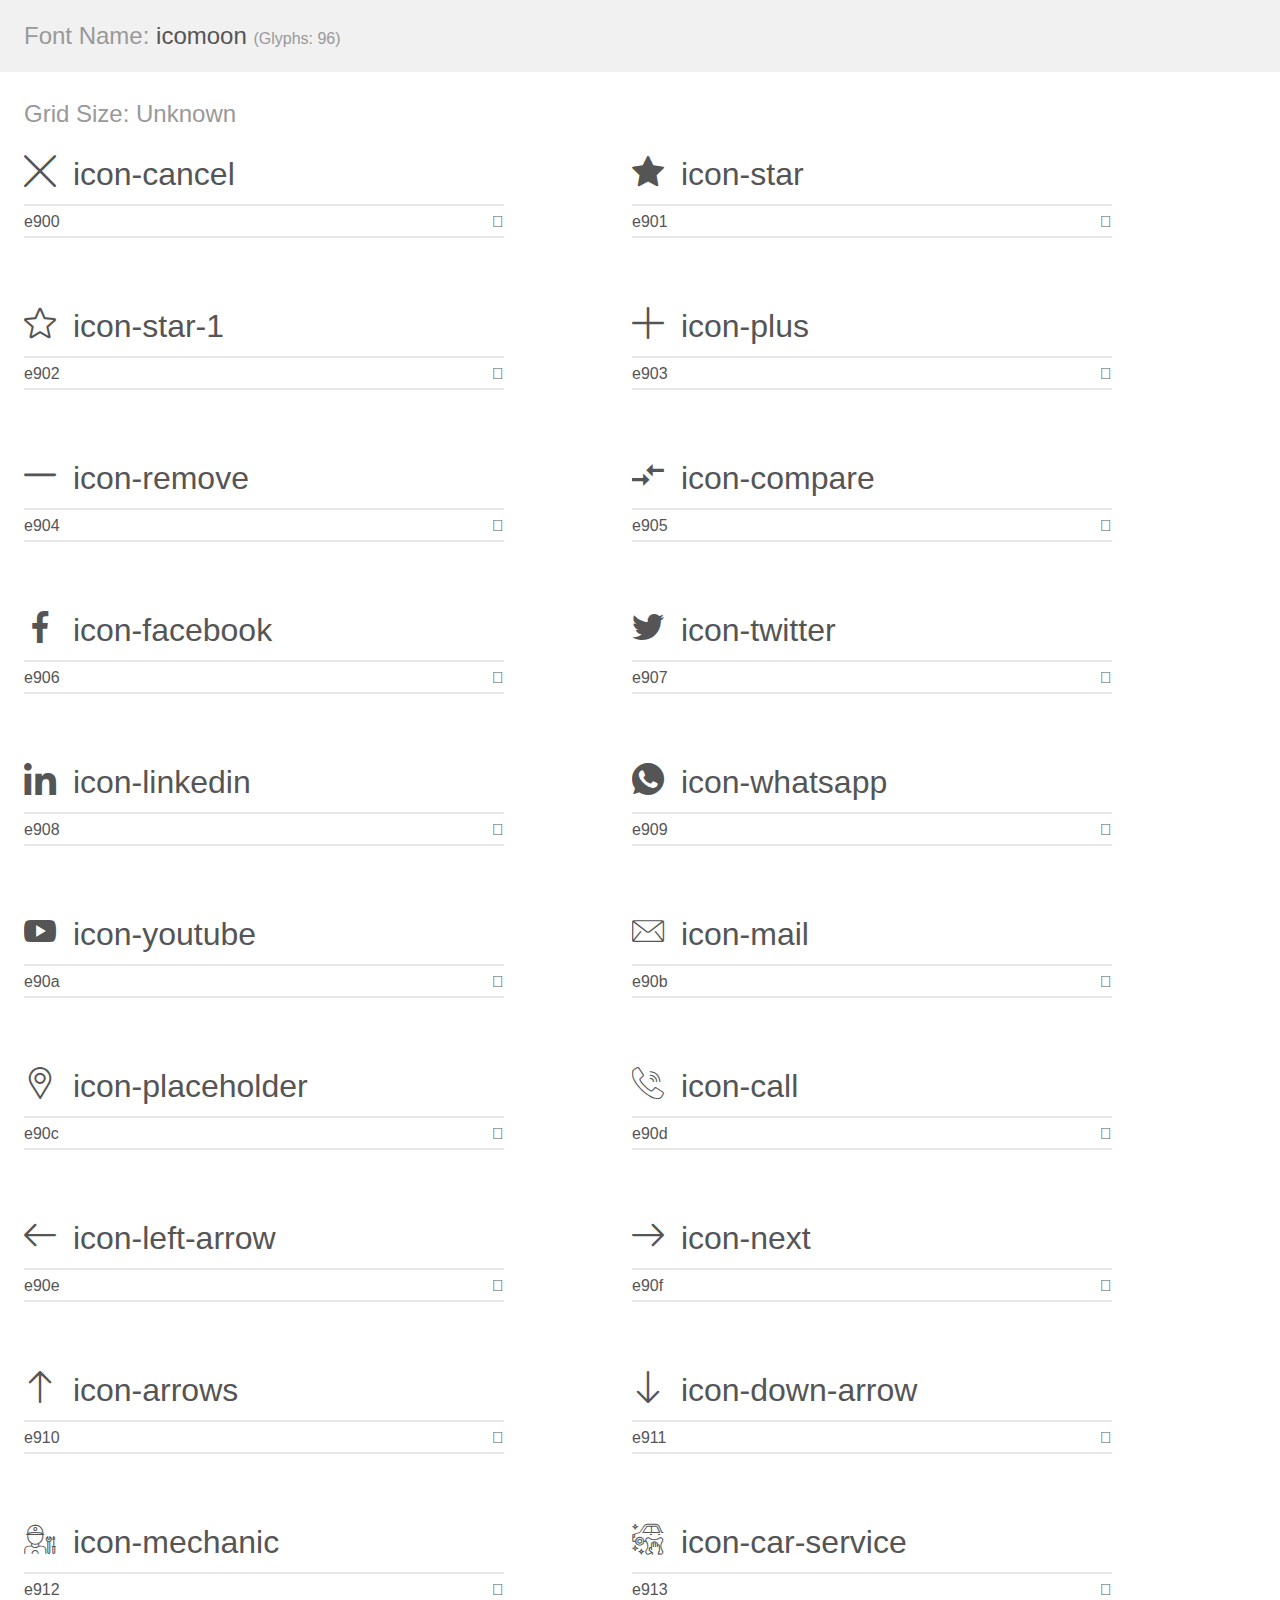
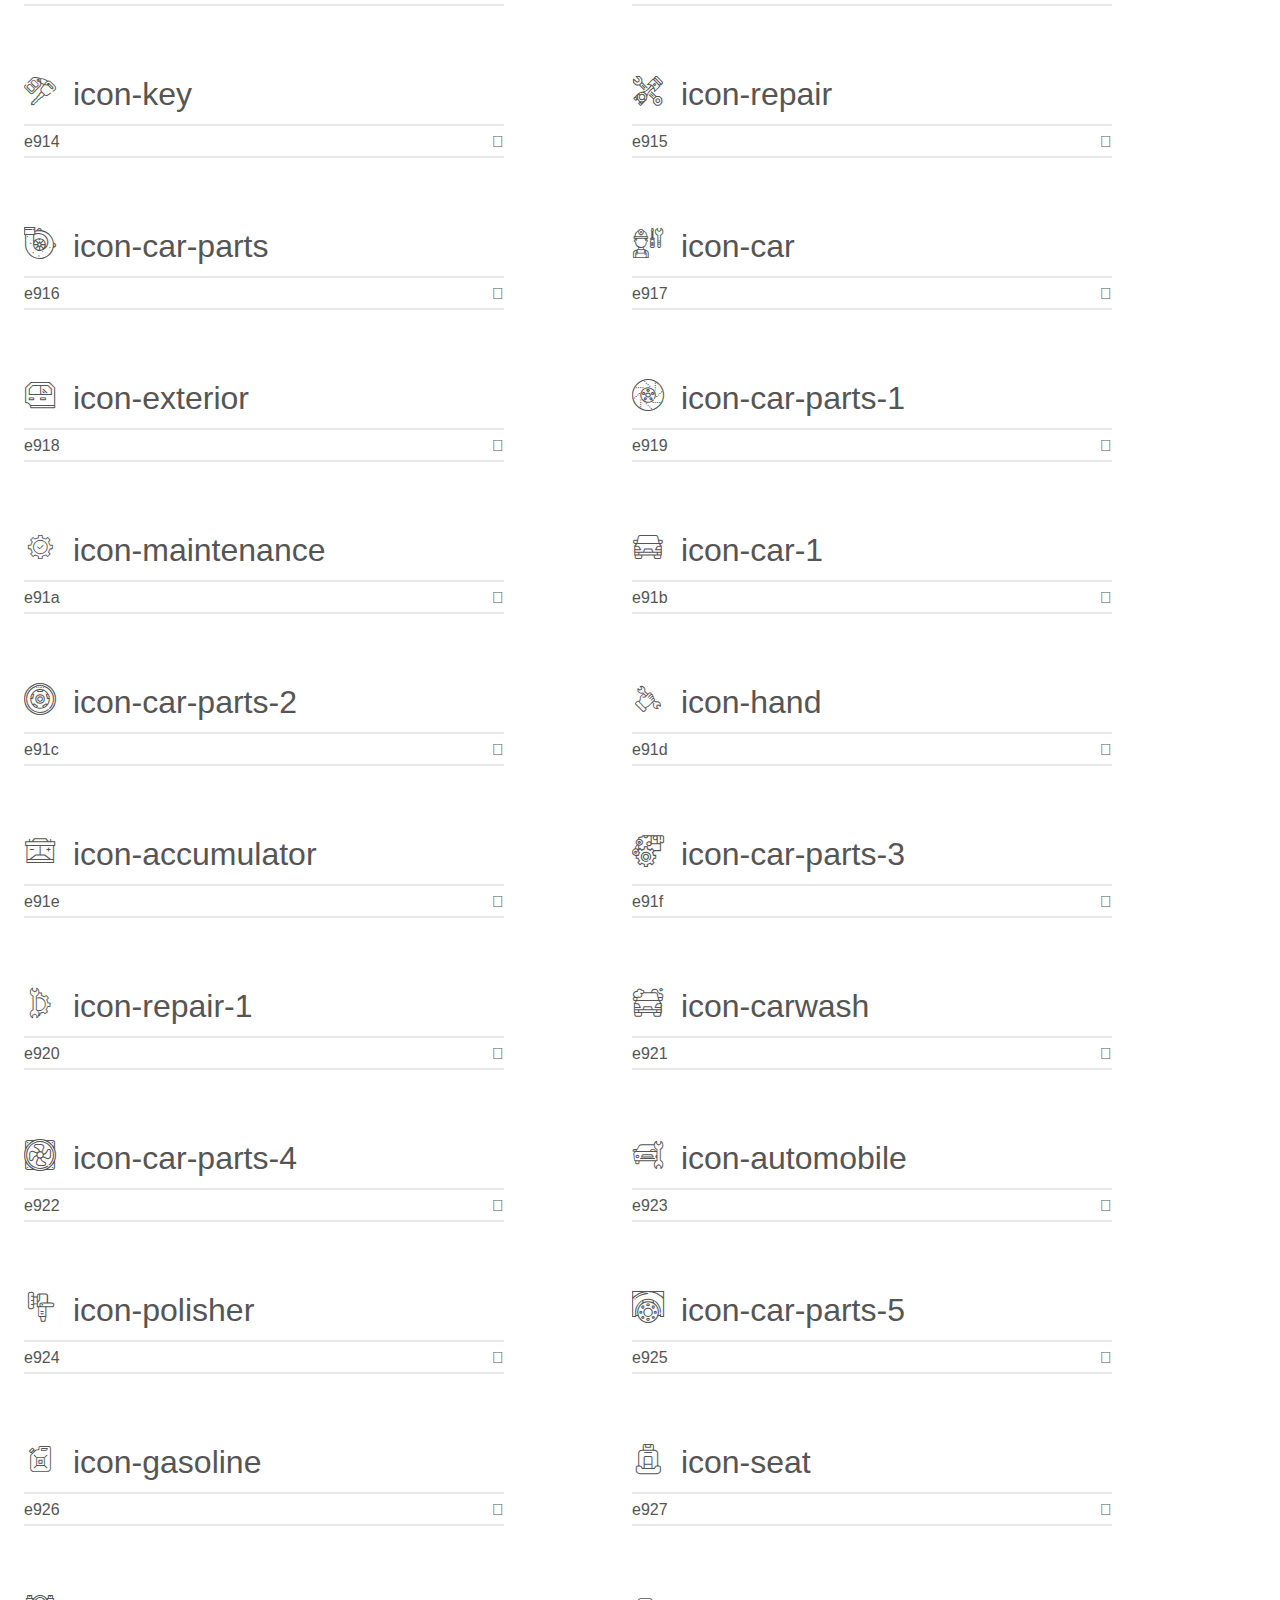
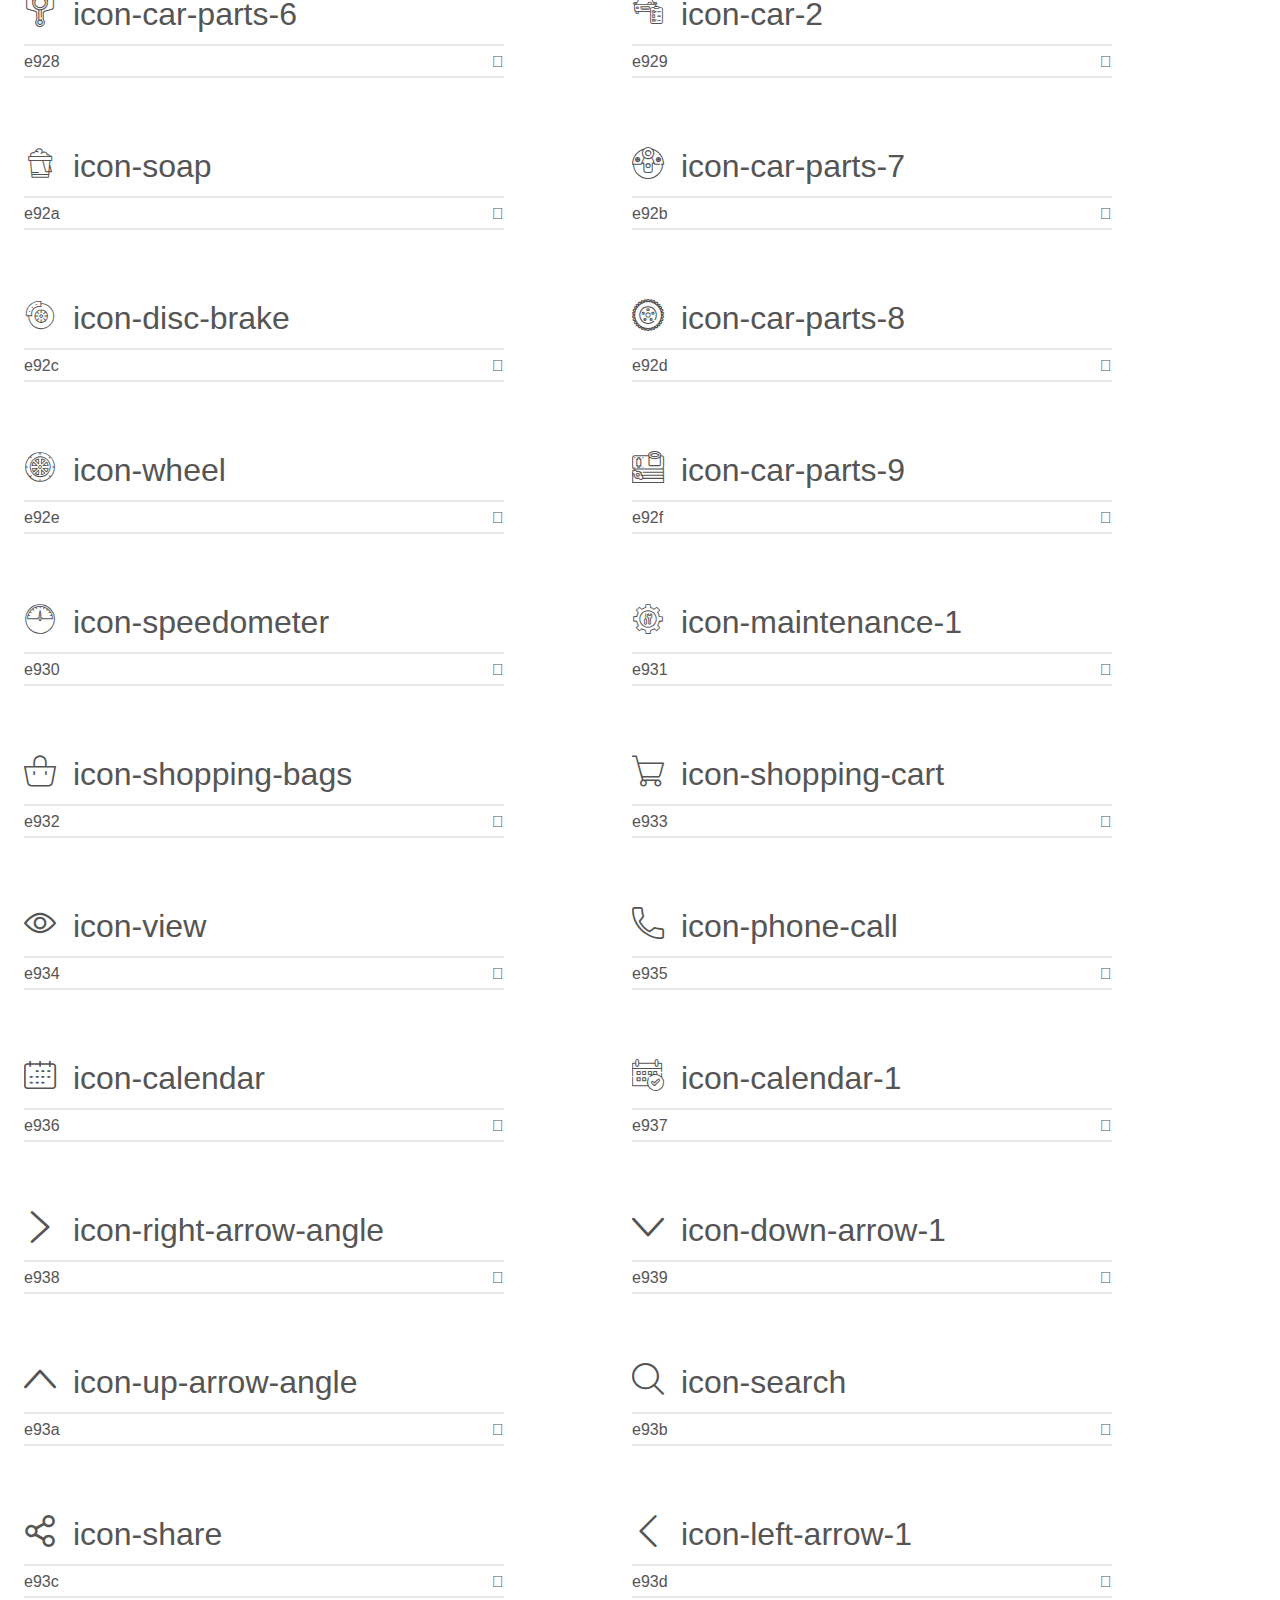
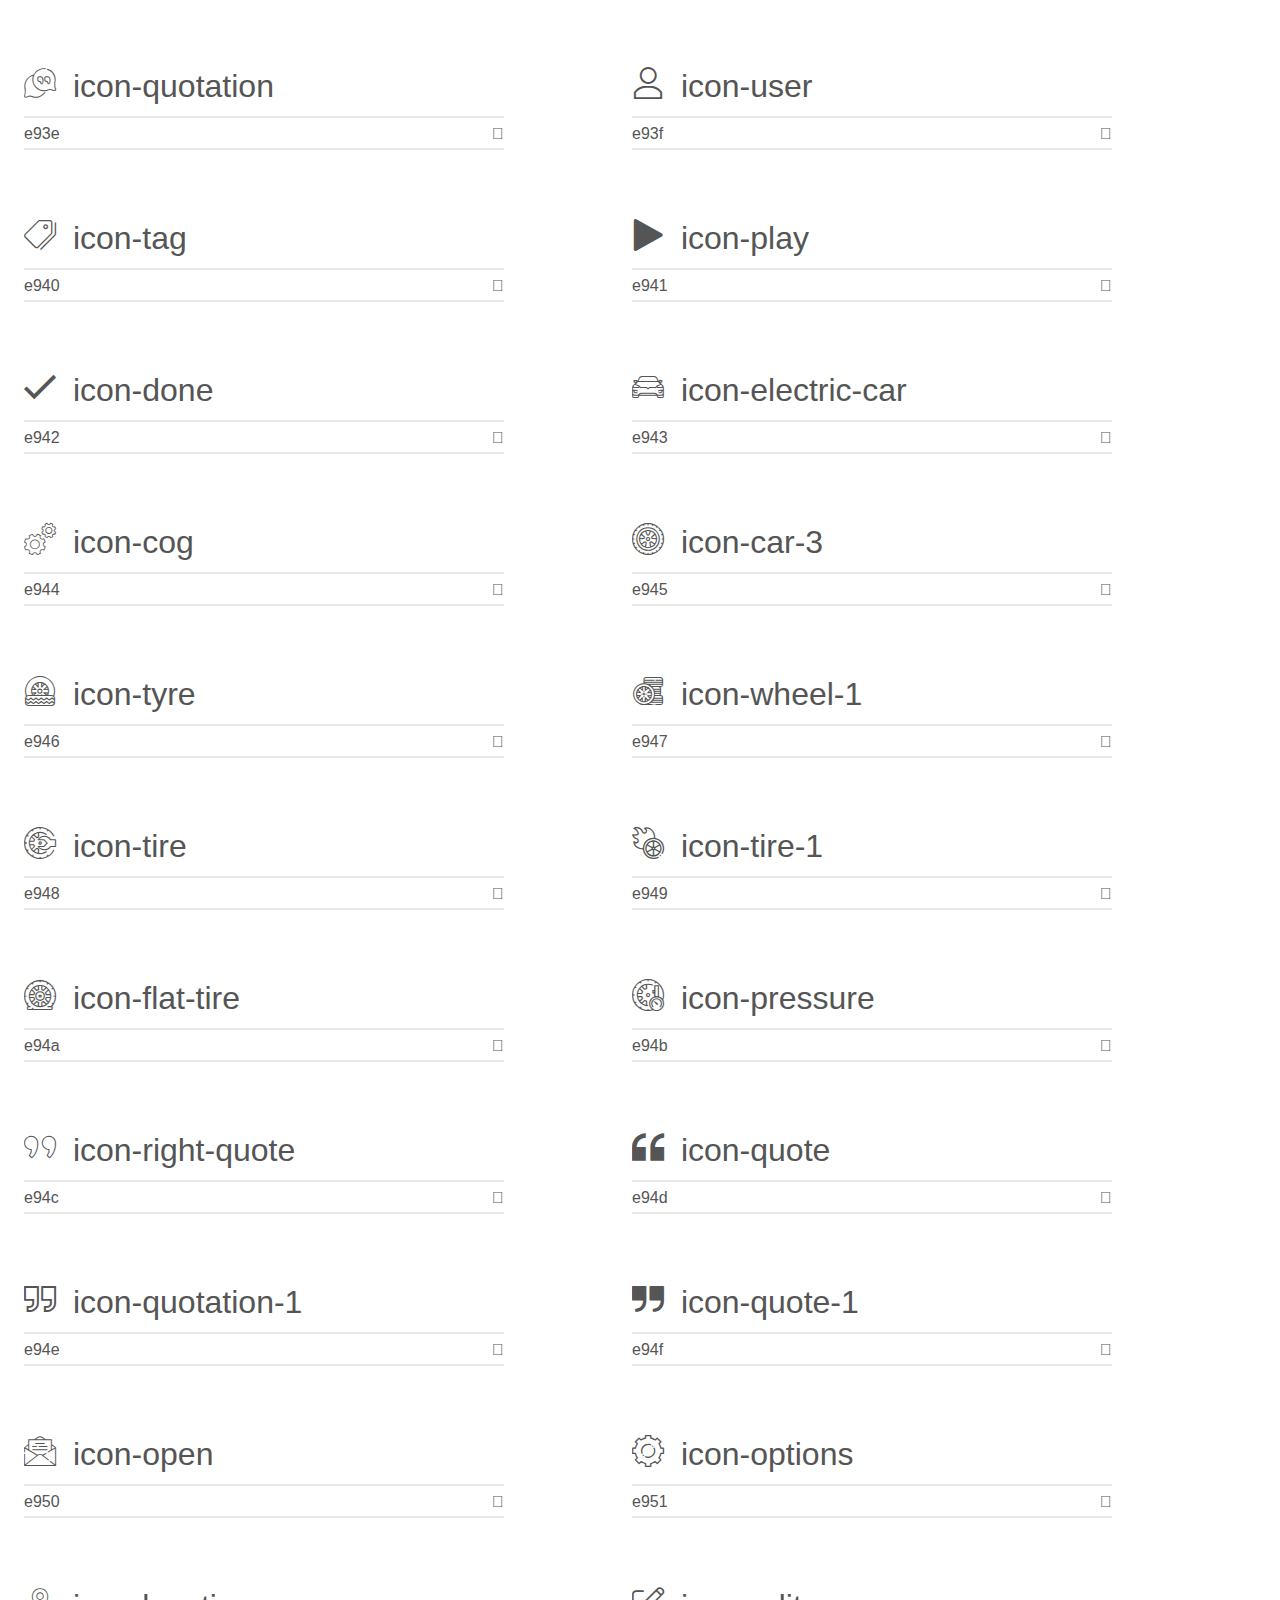
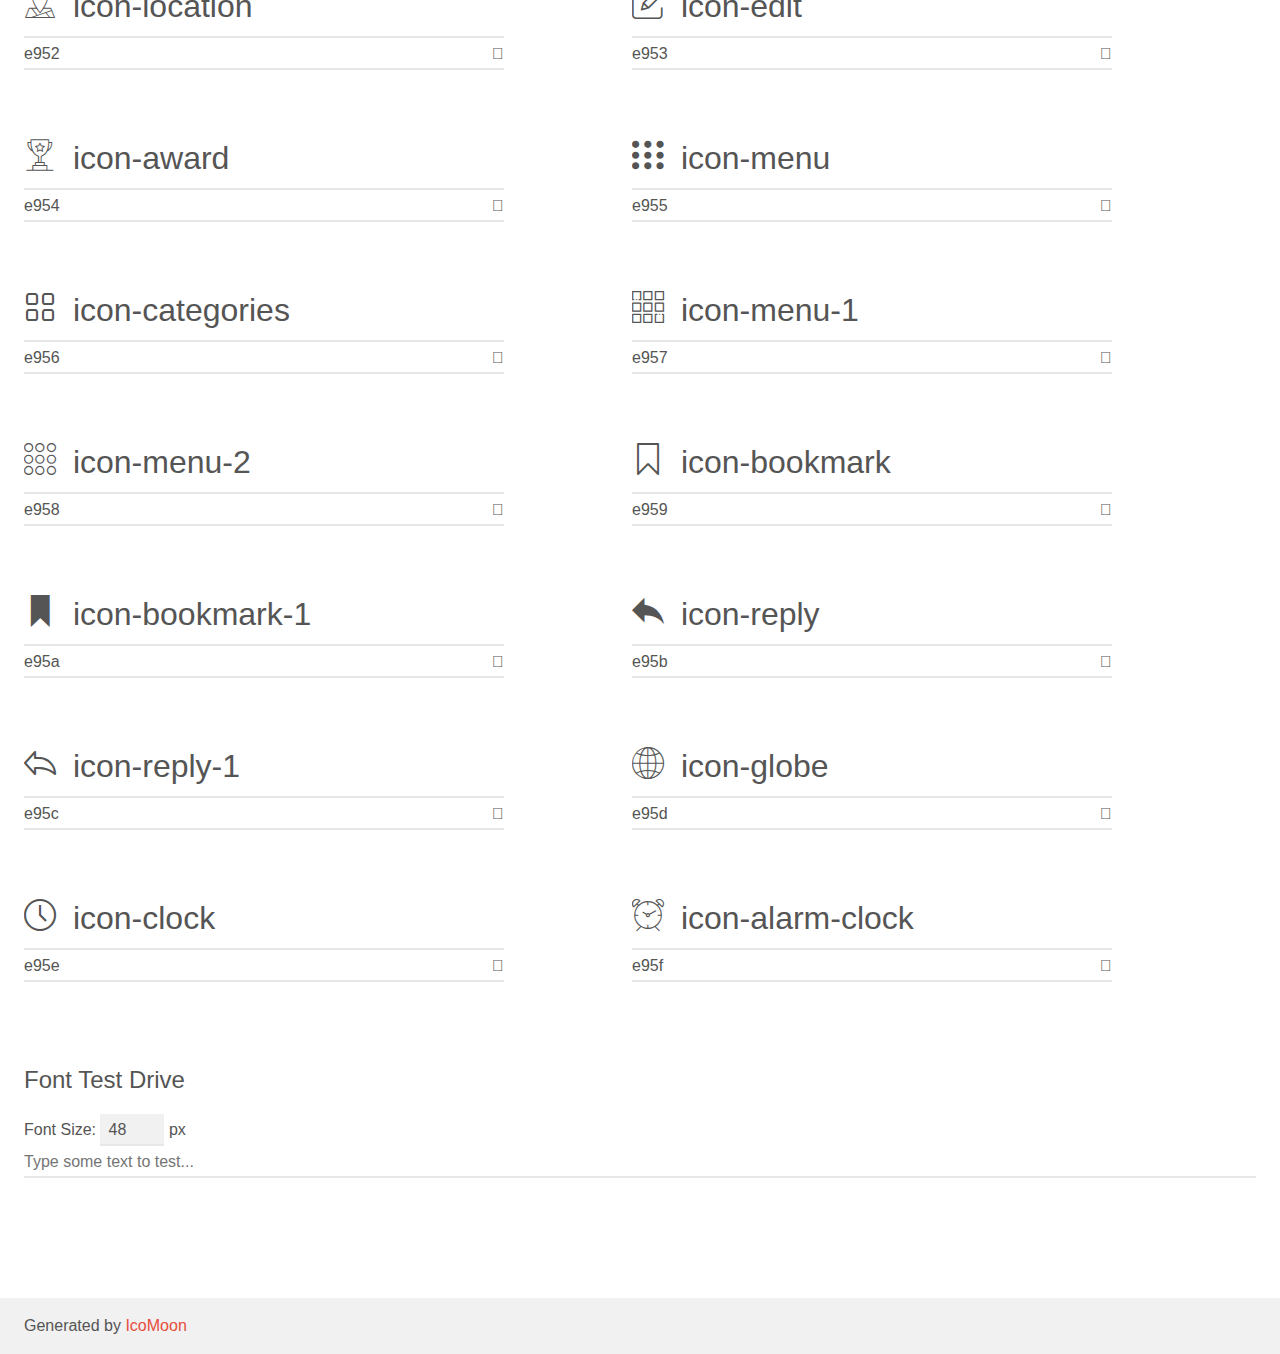
<file: fonts/new-folder/custom-Fonts-For-Use/demo.html>
<!doctype html>
<html>
<head>
    <meta charset="utf-8">
    <title>IcoMoon Demo</title>
    <meta name="description" content="An Icon Font Generated By IcoMoon.io">
    <meta name="viewport" content="width=device-width, initial-scale=1">
    <link rel="stylesheet" href="demo-files/demo.css">
    <link rel="stylesheet" href="style.css"></head>
<body>
    <div class="bgc1 clearfix">
        <h1 class="mhmm mvm"><span class="fgc1">Font Name:</span> icomoon <small class="fgc1">(Glyphs:&nbsp;96)</small></h1>
    </div>
    <div class="clearfix mhl ptl">
        <h1 class="mvm mtn fgc1">Grid Size: Unknown</h1>
        <div class="glyph fs1">
            <div class="clearfix bshadow0 pbs">
                <span class="icon-cancel"></span>
                <span class="mls"> icon-cancel</span>
            </div>
            <fieldset class="fs0 size1of1 clearfix hidden-false">
                <input type="text" readonly value="e900" class="unit size1of2" />
                <input type="text" maxlength="1" readonly value="&#xe900;" class="unitRight size1of2 talign-right" />
            </fieldset>
            <div class="fs0 bshadow0 clearfix hidden-true">
                <span class="unit pvs fgc1">liga: </span>
                <input type="text" readonly value="" class="liga unitRight" />
            </div>
        </div>
        <div class="glyph fs1">
            <div class="clearfix bshadow0 pbs">
                <span class="icon-star"></span>
                <span class="mls"> icon-star</span>
            </div>
            <fieldset class="fs0 size1of1 clearfix hidden-false">
                <input type="text" readonly value="e901" class="unit size1of2" />
                <input type="text" maxlength="1" readonly value="&#xe901;" class="unitRight size1of2 talign-right" />
            </fieldset>
            <div class="fs0 bshadow0 clearfix hidden-true">
                <span class="unit pvs fgc1">liga: </span>
                <input type="text" readonly value="" class="liga unitRight" />
            </div>
        </div>
        <div class="glyph fs1">
            <div class="clearfix bshadow0 pbs">
                <span class="icon-star-1"></span>
                <span class="mls"> icon-star-1</span>
            </div>
            <fieldset class="fs0 size1of1 clearfix hidden-false">
                <input type="text" readonly value="e902" class="unit size1of2" />
                <input type="text" maxlength="1" readonly value="&#xe902;" class="unitRight size1of2 talign-right" />
            </fieldset>
            <div class="fs0 bshadow0 clearfix hidden-true">
                <span class="unit pvs fgc1">liga: </span>
                <input type="text" readonly value="" class="liga unitRight" />
            </div>
        </div>
        <div class="glyph fs1">
            <div class="clearfix bshadow0 pbs">
                <span class="icon-plus"></span>
                <span class="mls"> icon-plus</span>
            </div>
            <fieldset class="fs0 size1of1 clearfix hidden-false">
                <input type="text" readonly value="e903" class="unit size1of2" />
                <input type="text" maxlength="1" readonly value="&#xe903;" class="unitRight size1of2 talign-right" />
            </fieldset>
            <div class="fs0 bshadow0 clearfix hidden-true">
                <span class="unit pvs fgc1">liga: </span>
                <input type="text" readonly value="" class="liga unitRight" />
            </div>
        </div>
        <div class="glyph fs1">
            <div class="clearfix bshadow0 pbs">
                <span class="icon-remove"></span>
                <span class="mls"> icon-remove</span>
            </div>
            <fieldset class="fs0 size1of1 clearfix hidden-false">
                <input type="text" readonly value="e904" class="unit size1of2" />
                <input type="text" maxlength="1" readonly value="&#xe904;" class="unitRight size1of2 talign-right" />
            </fieldset>
            <div class="fs0 bshadow0 clearfix hidden-true">
                <span class="unit pvs fgc1">liga: </span>
                <input type="text" readonly value="" class="liga unitRight" />
            </div>
        </div>
        <div class="glyph fs1">
            <div class="clearfix bshadow0 pbs">
                <span class="icon-compare"></span>
                <span class="mls"> icon-compare</span>
            </div>
            <fieldset class="fs0 size1of1 clearfix hidden-false">
                <input type="text" readonly value="e905" class="unit size1of2" />
                <input type="text" maxlength="1" readonly value="&#xe905;" class="unitRight size1of2 talign-right" />
            </fieldset>
            <div class="fs0 bshadow0 clearfix hidden-true">
                <span class="unit pvs fgc1">liga: </span>
                <input type="text" readonly value="" class="liga unitRight" />
            </div>
        </div>
        <div class="glyph fs1">
            <div class="clearfix bshadow0 pbs">
                <span class="icon-facebook"></span>
                <span class="mls"> icon-facebook</span>
            </div>
            <fieldset class="fs0 size1of1 clearfix hidden-false">
                <input type="text" readonly value="e906" class="unit size1of2" />
                <input type="text" maxlength="1" readonly value="&#xe906;" class="unitRight size1of2 talign-right" />
            </fieldset>
            <div class="fs0 bshadow0 clearfix hidden-true">
                <span class="unit pvs fgc1">liga: </span>
                <input type="text" readonly value="" class="liga unitRight" />
            </div>
        </div>
        <div class="glyph fs1">
            <div class="clearfix bshadow0 pbs">
                <span class="icon-twitter"></span>
                <span class="mls"> icon-twitter</span>
            </div>
            <fieldset class="fs0 size1of1 clearfix hidden-false">
                <input type="text" readonly value="e907" class="unit size1of2" />
                <input type="text" maxlength="1" readonly value="&#xe907;" class="unitRight size1of2 talign-right" />
            </fieldset>
            <div class="fs0 bshadow0 clearfix hidden-true">
                <span class="unit pvs fgc1">liga: </span>
                <input type="text" readonly value="" class="liga unitRight" />
            </div>
        </div>
        <div class="glyph fs1">
            <div class="clearfix bshadow0 pbs">
                <span class="icon-linkedin"></span>
                <span class="mls"> icon-linkedin</span>
            </div>
            <fieldset class="fs0 size1of1 clearfix hidden-false">
                <input type="text" readonly value="e908" class="unit size1of2" />
                <input type="text" maxlength="1" readonly value="&#xe908;" class="unitRight size1of2 talign-right" />
            </fieldset>
            <div class="fs0 bshadow0 clearfix hidden-true">
                <span class="unit pvs fgc1">liga: </span>
                <input type="text" readonly value="" class="liga unitRight" />
            </div>
        </div>
        <div class="glyph fs1">
            <div class="clearfix bshadow0 pbs">
                <span class="icon-whatsapp"></span>
                <span class="mls"> icon-whatsapp</span>
            </div>
            <fieldset class="fs0 size1of1 clearfix hidden-false">
                <input type="text" readonly value="e909" class="unit size1of2" />
                <input type="text" maxlength="1" readonly value="&#xe909;" class="unitRight size1of2 talign-right" />
            </fieldset>
            <div class="fs0 bshadow0 clearfix hidden-true">
                <span class="unit pvs fgc1">liga: </span>
                <input type="text" readonly value="" class="liga unitRight" />
            </div>
        </div>
        <div class="glyph fs1">
            <div class="clearfix bshadow0 pbs">
                <span class="icon-youtube"></span>
                <span class="mls"> icon-youtube</span>
            </div>
            <fieldset class="fs0 size1of1 clearfix hidden-false">
                <input type="text" readonly value="e90a" class="unit size1of2" />
                <input type="text" maxlength="1" readonly value="&#xe90a;" class="unitRight size1of2 talign-right" />
            </fieldset>
            <div class="fs0 bshadow0 clearfix hidden-true">
                <span class="unit pvs fgc1">liga: </span>
                <input type="text" readonly value="" class="liga unitRight" />
            </div>
        </div>
        <div class="glyph fs1">
            <div class="clearfix bshadow0 pbs">
                <span class="icon-mail"></span>
                <span class="mls"> icon-mail</span>
            </div>
            <fieldset class="fs0 size1of1 clearfix hidden-false">
                <input type="text" readonly value="e90b" class="unit size1of2" />
                <input type="text" maxlength="1" readonly value="&#xe90b;" class="unitRight size1of2 talign-right" />
            </fieldset>
            <div class="fs0 bshadow0 clearfix hidden-true">
                <span class="unit pvs fgc1">liga: </span>
                <input type="text" readonly value="" class="liga unitRight" />
            </div>
        </div>
        <div class="glyph fs1">
            <div class="clearfix bshadow0 pbs">
                <span class="icon-placeholder"></span>
                <span class="mls"> icon-placeholder</span>
            </div>
            <fieldset class="fs0 size1of1 clearfix hidden-false">
                <input type="text" readonly value="e90c" class="unit size1of2" />
                <input type="text" maxlength="1" readonly value="&#xe90c;" class="unitRight size1of2 talign-right" />
            </fieldset>
            <div class="fs0 bshadow0 clearfix hidden-true">
                <span class="unit pvs fgc1">liga: </span>
                <input type="text" readonly value="" class="liga unitRight" />
            </div>
        </div>
        <div class="glyph fs1">
            <div class="clearfix bshadow0 pbs">
                <span class="icon-call"></span>
                <span class="mls"> icon-call</span>
            </div>
            <fieldset class="fs0 size1of1 clearfix hidden-false">
                <input type="text" readonly value="e90d" class="unit size1of2" />
                <input type="text" maxlength="1" readonly value="&#xe90d;" class="unitRight size1of2 talign-right" />
            </fieldset>
            <div class="fs0 bshadow0 clearfix hidden-true">
                <span class="unit pvs fgc1">liga: </span>
                <input type="text" readonly value="" class="liga unitRight" />
            </div>
        </div>
        <div class="glyph fs1">
            <div class="clearfix bshadow0 pbs">
                <span class="icon-left-arrow"></span>
                <span class="mls"> icon-left-arrow</span>
            </div>
            <fieldset class="fs0 size1of1 clearfix hidden-false">
                <input type="text" readonly value="e90e" class="unit size1of2" />
                <input type="text" maxlength="1" readonly value="&#xe90e;" class="unitRight size1of2 talign-right" />
            </fieldset>
            <div class="fs0 bshadow0 clearfix hidden-true">
                <span class="unit pvs fgc1">liga: </span>
                <input type="text" readonly value="" class="liga unitRight" />
            </div>
        </div>
        <div class="glyph fs1">
            <div class="clearfix bshadow0 pbs">
                <span class="icon-next"></span>
                <span class="mls"> icon-next</span>
            </div>
            <fieldset class="fs0 size1of1 clearfix hidden-false">
                <input type="text" readonly value="e90f" class="unit size1of2" />
                <input type="text" maxlength="1" readonly value="&#xe90f;" class="unitRight size1of2 talign-right" />
            </fieldset>
            <div class="fs0 bshadow0 clearfix hidden-true">
                <span class="unit pvs fgc1">liga: </span>
                <input type="text" readonly value="" class="liga unitRight" />
            </div>
        </div>
        <div class="glyph fs1">
            <div class="clearfix bshadow0 pbs">
                <span class="icon-arrows"></span>
                <span class="mls"> icon-arrows</span>
            </div>
            <fieldset class="fs0 size1of1 clearfix hidden-false">
                <input type="text" readonly value="e910" class="unit size1of2" />
                <input type="text" maxlength="1" readonly value="&#xe910;" class="unitRight size1of2 talign-right" />
            </fieldset>
            <div class="fs0 bshadow0 clearfix hidden-true">
                <span class="unit pvs fgc1">liga: </span>
                <input type="text" readonly value="" class="liga unitRight" />
            </div>
        </div>
        <div class="glyph fs1">
            <div class="clearfix bshadow0 pbs">
                <span class="icon-down-arrow"></span>
                <span class="mls"> icon-down-arrow</span>
            </div>
            <fieldset class="fs0 size1of1 clearfix hidden-false">
                <input type="text" readonly value="e911" class="unit size1of2" />
                <input type="text" maxlength="1" readonly value="&#xe911;" class="unitRight size1of2 talign-right" />
            </fieldset>
            <div class="fs0 bshadow0 clearfix hidden-true">
                <span class="unit pvs fgc1">liga: </span>
                <input type="text" readonly value="" class="liga unitRight" />
            </div>
        </div>
        <div class="glyph fs1">
            <div class="clearfix bshadow0 pbs">
                <span class="icon-mechanic"></span>
                <span class="mls"> icon-mechanic</span>
            </div>
            <fieldset class="fs0 size1of1 clearfix hidden-false">
                <input type="text" readonly value="e912" class="unit size1of2" />
                <input type="text" maxlength="1" readonly value="&#xe912;" class="unitRight size1of2 talign-right" />
            </fieldset>
            <div class="fs0 bshadow0 clearfix hidden-true">
                <span class="unit pvs fgc1">liga: </span>
                <input type="text" readonly value="" class="liga unitRight" />
            </div>
        </div>
        <div class="glyph fs1">
            <div class="clearfix bshadow0 pbs">
                <span class="icon-car-service"></span>
                <span class="mls"> icon-car-service</span>
            </div>
            <fieldset class="fs0 size1of1 clearfix hidden-false">
                <input type="text" readonly value="e913" class="unit size1of2" />
                <input type="text" maxlength="1" readonly value="&#xe913;" class="unitRight size1of2 talign-right" />
            </fieldset>
            <div class="fs0 bshadow0 clearfix hidden-true">
                <span class="unit pvs fgc1">liga: </span>
                <input type="text" readonly value="" class="liga unitRight" />
            </div>
        </div>
        <div class="glyph fs1">
            <div class="clearfix bshadow0 pbs">
                <span class="icon-key"></span>
                <span class="mls"> icon-key</span>
            </div>
            <fieldset class="fs0 size1of1 clearfix hidden-false">
                <input type="text" readonly value="e914" class="unit size1of2" />
                <input type="text" maxlength="1" readonly value="&#xe914;" class="unitRight size1of2 talign-right" />
            </fieldset>
            <div class="fs0 bshadow0 clearfix hidden-true">
                <span class="unit pvs fgc1">liga: </span>
                <input type="text" readonly value="" class="liga unitRight" />
            </div>
        </div>
        <div class="glyph fs1">
            <div class="clearfix bshadow0 pbs">
                <span class="icon-repair"></span>
                <span class="mls"> icon-repair</span>
            </div>
            <fieldset class="fs0 size1of1 clearfix hidden-false">
                <input type="text" readonly value="e915" class="unit size1of2" />
                <input type="text" maxlength="1" readonly value="&#xe915;" class="unitRight size1of2 talign-right" />
            </fieldset>
            <div class="fs0 bshadow0 clearfix hidden-true">
                <span class="unit pvs fgc1">liga: </span>
                <input type="text" readonly value="" class="liga unitRight" />
            </div>
        </div>
        <div class="glyph fs1">
            <div class="clearfix bshadow0 pbs">
                <span class="icon-car-parts"></span>
                <span class="mls"> icon-car-parts</span>
            </div>
            <fieldset class="fs0 size1of1 clearfix hidden-false">
                <input type="text" readonly value="e916" class="unit size1of2" />
                <input type="text" maxlength="1" readonly value="&#xe916;" class="unitRight size1of2 talign-right" />
            </fieldset>
            <div class="fs0 bshadow0 clearfix hidden-true">
                <span class="unit pvs fgc1">liga: </span>
                <input type="text" readonly value="" class="liga unitRight" />
            </div>
        </div>
        <div class="glyph fs1">
            <div class="clearfix bshadow0 pbs">
                <span class="icon-car"></span>
                <span class="mls"> icon-car</span>
            </div>
            <fieldset class="fs0 size1of1 clearfix hidden-false">
                <input type="text" readonly value="e917" class="unit size1of2" />
                <input type="text" maxlength="1" readonly value="&#xe917;" class="unitRight size1of2 talign-right" />
            </fieldset>
            <div class="fs0 bshadow0 clearfix hidden-true">
                <span class="unit pvs fgc1">liga: </span>
                <input type="text" readonly value="" class="liga unitRight" />
            </div>
        </div>
        <div class="glyph fs1">
            <div class="clearfix bshadow0 pbs">
                <span class="icon-exterior"></span>
                <span class="mls"> icon-exterior</span>
            </div>
            <fieldset class="fs0 size1of1 clearfix hidden-false">
                <input type="text" readonly value="e918" class="unit size1of2" />
                <input type="text" maxlength="1" readonly value="&#xe918;" class="unitRight size1of2 talign-right" />
            </fieldset>
            <div class="fs0 bshadow0 clearfix hidden-true">
                <span class="unit pvs fgc1">liga: </span>
                <input type="text" readonly value="" class="liga unitRight" />
            </div>
        </div>
        <div class="glyph fs1">
            <div class="clearfix bshadow0 pbs">
                <span class="icon-car-parts-1"></span>
                <span class="mls"> icon-car-parts-1</span>
            </div>
            <fieldset class="fs0 size1of1 clearfix hidden-false">
                <input type="text" readonly value="e919" class="unit size1of2" />
                <input type="text" maxlength="1" readonly value="&#xe919;" class="unitRight size1of2 talign-right" />
            </fieldset>
            <div class="fs0 bshadow0 clearfix hidden-true">
                <span class="unit pvs fgc1">liga: </span>
                <input type="text" readonly value="" class="liga unitRight" />
            </div>
        </div>
        <div class="glyph fs1">
            <div class="clearfix bshadow0 pbs">
                <span class="icon-maintenance"></span>
                <span class="mls"> icon-maintenance</span>
            </div>
            <fieldset class="fs0 size1of1 clearfix hidden-false">
                <input type="text" readonly value="e91a" class="unit size1of2" />
                <input type="text" maxlength="1" readonly value="&#xe91a;" class="unitRight size1of2 talign-right" />
            </fieldset>
            <div class="fs0 bshadow0 clearfix hidden-true">
                <span class="unit pvs fgc1">liga: </span>
                <input type="text" readonly value="" class="liga unitRight" />
            </div>
        </div>
        <div class="glyph fs1">
            <div class="clearfix bshadow0 pbs">
                <span class="icon-car-1"></span>
                <span class="mls"> icon-car-1</span>
            </div>
            <fieldset class="fs0 size1of1 clearfix hidden-false">
                <input type="text" readonly value="e91b" class="unit size1of2" />
                <input type="text" maxlength="1" readonly value="&#xe91b;" class="unitRight size1of2 talign-right" />
            </fieldset>
            <div class="fs0 bshadow0 clearfix hidden-true">
                <span class="unit pvs fgc1">liga: </span>
                <input type="text" readonly value="" class="liga unitRight" />
            </div>
        </div>
        <div class="glyph fs1">
            <div class="clearfix bshadow0 pbs">
                <span class="icon-car-parts-2"></span>
                <span class="mls"> icon-car-parts-2</span>
            </div>
            <fieldset class="fs0 size1of1 clearfix hidden-false">
                <input type="text" readonly value="e91c" class="unit size1of2" />
                <input type="text" maxlength="1" readonly value="&#xe91c;" class="unitRight size1of2 talign-right" />
            </fieldset>
            <div class="fs0 bshadow0 clearfix hidden-true">
                <span class="unit pvs fgc1">liga: </span>
                <input type="text" readonly value="" class="liga unitRight" />
            </div>
        </div>
        <div class="glyph fs1">
            <div class="clearfix bshadow0 pbs">
                <span class="icon-hand"></span>
                <span class="mls"> icon-hand</span>
            </div>
            <fieldset class="fs0 size1of1 clearfix hidden-false">
                <input type="text" readonly value="e91d" class="unit size1of2" />
                <input type="text" maxlength="1" readonly value="&#xe91d;" class="unitRight size1of2 talign-right" />
            </fieldset>
            <div class="fs0 bshadow0 clearfix hidden-true">
                <span class="unit pvs fgc1">liga: </span>
                <input type="text" readonly value="" class="liga unitRight" />
            </div>
        </div>
        <div class="glyph fs1">
            <div class="clearfix bshadow0 pbs">
                <span class="icon-accumulator"></span>
                <span class="mls"> icon-accumulator</span>
            </div>
            <fieldset class="fs0 size1of1 clearfix hidden-false">
                <input type="text" readonly value="e91e" class="unit size1of2" />
                <input type="text" maxlength="1" readonly value="&#xe91e;" class="unitRight size1of2 talign-right" />
            </fieldset>
            <div class="fs0 bshadow0 clearfix hidden-true">
                <span class="unit pvs fgc1">liga: </span>
                <input type="text" readonly value="" class="liga unitRight" />
            </div>
        </div>
        <div class="glyph fs1">
            <div class="clearfix bshadow0 pbs">
                <span class="icon-car-parts-3"></span>
                <span class="mls"> icon-car-parts-3</span>
            </div>
            <fieldset class="fs0 size1of1 clearfix hidden-false">
                <input type="text" readonly value="e91f" class="unit size1of2" />
                <input type="text" maxlength="1" readonly value="&#xe91f;" class="unitRight size1of2 talign-right" />
            </fieldset>
            <div class="fs0 bshadow0 clearfix hidden-true">
                <span class="unit pvs fgc1">liga: </span>
                <input type="text" readonly value="" class="liga unitRight" />
            </div>
        </div>
        <div class="glyph fs1">
            <div class="clearfix bshadow0 pbs">
                <span class="icon-repair-1"></span>
                <span class="mls"> icon-repair-1</span>
            </div>
            <fieldset class="fs0 size1of1 clearfix hidden-false">
                <input type="text" readonly value="e920" class="unit size1of2" />
                <input type="text" maxlength="1" readonly value="&#xe920;" class="unitRight size1of2 talign-right" />
            </fieldset>
            <div class="fs0 bshadow0 clearfix hidden-true">
                <span class="unit pvs fgc1">liga: </span>
                <input type="text" readonly value="" class="liga unitRight" />
            </div>
        </div>
        <div class="glyph fs1">
            <div class="clearfix bshadow0 pbs">
                <span class="icon-carwash"></span>
                <span class="mls"> icon-carwash</span>
            </div>
            <fieldset class="fs0 size1of1 clearfix hidden-false">
                <input type="text" readonly value="e921" class="unit size1of2" />
                <input type="text" maxlength="1" readonly value="&#xe921;" class="unitRight size1of2 talign-right" />
            </fieldset>
            <div class="fs0 bshadow0 clearfix hidden-true">
                <span class="unit pvs fgc1">liga: </span>
                <input type="text" readonly value="" class="liga unitRight" />
            </div>
        </div>
        <div class="glyph fs1">
            <div class="clearfix bshadow0 pbs">
                <span class="icon-car-parts-4"></span>
                <span class="mls"> icon-car-parts-4</span>
            </div>
            <fieldset class="fs0 size1of1 clearfix hidden-false">
                <input type="text" readonly value="e922" class="unit size1of2" />
                <input type="text" maxlength="1" readonly value="&#xe922;" class="unitRight size1of2 talign-right" />
            </fieldset>
            <div class="fs0 bshadow0 clearfix hidden-true">
                <span class="unit pvs fgc1">liga: </span>
                <input type="text" readonly value="" class="liga unitRight" />
            </div>
        </div>
        <div class="glyph fs1">
            <div class="clearfix bshadow0 pbs">
                <span class="icon-automobile"></span>
                <span class="mls"> icon-automobile</span>
            </div>
            <fieldset class="fs0 size1of1 clearfix hidden-false">
                <input type="text" readonly value="e923" class="unit size1of2" />
                <input type="text" maxlength="1" readonly value="&#xe923;" class="unitRight size1of2 talign-right" />
            </fieldset>
            <div class="fs0 bshadow0 clearfix hidden-true">
                <span class="unit pvs fgc1">liga: </span>
                <input type="text" readonly value="" class="liga unitRight" />
            </div>
        </div>
        <div class="glyph fs1">
            <div class="clearfix bshadow0 pbs">
                <span class="icon-polisher"></span>
                <span class="mls"> icon-polisher</span>
            </div>
            <fieldset class="fs0 size1of1 clearfix hidden-false">
                <input type="text" readonly value="e924" class="unit size1of2" />
                <input type="text" maxlength="1" readonly value="&#xe924;" class="unitRight size1of2 talign-right" />
            </fieldset>
            <div class="fs0 bshadow0 clearfix hidden-true">
                <span class="unit pvs fgc1">liga: </span>
                <input type="text" readonly value="" class="liga unitRight" />
            </div>
        </div>
        <div class="glyph fs1">
            <div class="clearfix bshadow0 pbs">
                <span class="icon-car-parts-5"></span>
                <span class="mls"> icon-car-parts-5</span>
            </div>
            <fieldset class="fs0 size1of1 clearfix hidden-false">
                <input type="text" readonly value="e925" class="unit size1of2" />
                <input type="text" maxlength="1" readonly value="&#xe925;" class="unitRight size1of2 talign-right" />
            </fieldset>
            <div class="fs0 bshadow0 clearfix hidden-true">
                <span class="unit pvs fgc1">liga: </span>
                <input type="text" readonly value="" class="liga unitRight" />
            </div>
        </div>
        <div class="glyph fs1">
            <div class="clearfix bshadow0 pbs">
                <span class="icon-gasoline"></span>
                <span class="mls"> icon-gasoline</span>
            </div>
            <fieldset class="fs0 size1of1 clearfix hidden-false">
                <input type="text" readonly value="e926" class="unit size1of2" />
                <input type="text" maxlength="1" readonly value="&#xe926;" class="unitRight size1of2 talign-right" />
            </fieldset>
            <div class="fs0 bshadow0 clearfix hidden-true">
                <span class="unit pvs fgc1">liga: </span>
                <input type="text" readonly value="" class="liga unitRight" />
            </div>
        </div>
        <div class="glyph fs1">
            <div class="clearfix bshadow0 pbs">
                <span class="icon-seat"></span>
                <span class="mls"> icon-seat</span>
            </div>
            <fieldset class="fs0 size1of1 clearfix hidden-false">
                <input type="text" readonly value="e927" class="unit size1of2" />
                <input type="text" maxlength="1" readonly value="&#xe927;" class="unitRight size1of2 talign-right" />
            </fieldset>
            <div class="fs0 bshadow0 clearfix hidden-true">
                <span class="unit pvs fgc1">liga: </span>
                <input type="text" readonly value="" class="liga unitRight" />
            </div>
        </div>
        <div class="glyph fs1">
            <div class="clearfix bshadow0 pbs">
                <span class="icon-car-parts-6"></span>
                <span class="mls"> icon-car-parts-6</span>
            </div>
            <fieldset class="fs0 size1of1 clearfix hidden-false">
                <input type="text" readonly value="e928" class="unit size1of2" />
                <input type="text" maxlength="1" readonly value="&#xe928;" class="unitRight size1of2 talign-right" />
            </fieldset>
            <div class="fs0 bshadow0 clearfix hidden-true">
                <span class="unit pvs fgc1">liga: </span>
                <input type="text" readonly value="" class="liga unitRight" />
            </div>
        </div>
        <div class="glyph fs1">
            <div class="clearfix bshadow0 pbs">
                <span class="icon-car-2"></span>
                <span class="mls"> icon-car-2</span>
            </div>
            <fieldset class="fs0 size1of1 clearfix hidden-false">
                <input type="text" readonly value="e929" class="unit size1of2" />
                <input type="text" maxlength="1" readonly value="&#xe929;" class="unitRight size1of2 talign-right" />
            </fieldset>
            <div class="fs0 bshadow0 clearfix hidden-true">
                <span class="unit pvs fgc1">liga: </span>
                <input type="text" readonly value="" class="liga unitRight" />
            </div>
        </div>
        <div class="glyph fs1">
            <div class="clearfix bshadow0 pbs">
                <span class="icon-soap"></span>
                <span class="mls"> icon-soap</span>
            </div>
            <fieldset class="fs0 size1of1 clearfix hidden-false">
                <input type="text" readonly value="e92a" class="unit size1of2" />
                <input type="text" maxlength="1" readonly value="&#xe92a;" class="unitRight size1of2 talign-right" />
            </fieldset>
            <div class="fs0 bshadow0 clearfix hidden-true">
                <span class="unit pvs fgc1">liga: </span>
                <input type="text" readonly value="" class="liga unitRight" />
            </div>
        </div>
        <div class="glyph fs1">
            <div class="clearfix bshadow0 pbs">
                <span class="icon-car-parts-7"></span>
                <span class="mls"> icon-car-parts-7</span>
            </div>
            <fieldset class="fs0 size1of1 clearfix hidden-false">
                <input type="text" readonly value="e92b" class="unit size1of2" />
                <input type="text" maxlength="1" readonly value="&#xe92b;" class="unitRight size1of2 talign-right" />
            </fieldset>
            <div class="fs0 bshadow0 clearfix hidden-true">
                <span class="unit pvs fgc1">liga: </span>
                <input type="text" readonly value="" class="liga unitRight" />
            </div>
        </div>
        <div class="glyph fs1">
            <div class="clearfix bshadow0 pbs">
                <span class="icon-disc-brake"></span>
                <span class="mls"> icon-disc-brake</span>
            </div>
            <fieldset class="fs0 size1of1 clearfix hidden-false">
                <input type="text" readonly value="e92c" class="unit size1of2" />
                <input type="text" maxlength="1" readonly value="&#xe92c;" class="unitRight size1of2 talign-right" />
            </fieldset>
            <div class="fs0 bshadow0 clearfix hidden-true">
                <span class="unit pvs fgc1">liga: </span>
                <input type="text" readonly value="" class="liga unitRight" />
            </div>
        </div>
        <div class="glyph fs1">
            <div class="clearfix bshadow0 pbs">
                <span class="icon-car-parts-8"></span>
                <span class="mls"> icon-car-parts-8</span>
            </div>
            <fieldset class="fs0 size1of1 clearfix hidden-false">
                <input type="text" readonly value="e92d" class="unit size1of2" />
                <input type="text" maxlength="1" readonly value="&#xe92d;" class="unitRight size1of2 talign-right" />
            </fieldset>
            <div class="fs0 bshadow0 clearfix hidden-true">
                <span class="unit pvs fgc1">liga: </span>
                <input type="text" readonly value="" class="liga unitRight" />
            </div>
        </div>
        <div class="glyph fs1">
            <div class="clearfix bshadow0 pbs">
                <span class="icon-wheel"></span>
                <span class="mls"> icon-wheel</span>
            </div>
            <fieldset class="fs0 size1of1 clearfix hidden-false">
                <input type="text" readonly value="e92e" class="unit size1of2" />
                <input type="text" maxlength="1" readonly value="&#xe92e;" class="unitRight size1of2 talign-right" />
            </fieldset>
            <div class="fs0 bshadow0 clearfix hidden-true">
                <span class="unit pvs fgc1">liga: </span>
                <input type="text" readonly value="" class="liga unitRight" />
            </div>
        </div>
        <div class="glyph fs1">
            <div class="clearfix bshadow0 pbs">
                <span class="icon-car-parts-9"></span>
                <span class="mls"> icon-car-parts-9</span>
            </div>
            <fieldset class="fs0 size1of1 clearfix hidden-false">
                <input type="text" readonly value="e92f" class="unit size1of2" />
                <input type="text" maxlength="1" readonly value="&#xe92f;" class="unitRight size1of2 talign-right" />
            </fieldset>
            <div class="fs0 bshadow0 clearfix hidden-true">
                <span class="unit pvs fgc1">liga: </span>
                <input type="text" readonly value="" class="liga unitRight" />
            </div>
        </div>
        <div class="glyph fs1">
            <div class="clearfix bshadow0 pbs">
                <span class="icon-speedometer"></span>
                <span class="mls"> icon-speedometer</span>
            </div>
            <fieldset class="fs0 size1of1 clearfix hidden-false">
                <input type="text" readonly value="e930" class="unit size1of2" />
                <input type="text" maxlength="1" readonly value="&#xe930;" class="unitRight size1of2 talign-right" />
            </fieldset>
            <div class="fs0 bshadow0 clearfix hidden-true">
                <span class="unit pvs fgc1">liga: </span>
                <input type="text" readonly value="" class="liga unitRight" />
            </div>
        </div>
        <div class="glyph fs1">
            <div class="clearfix bshadow0 pbs">
                <span class="icon-maintenance-1"></span>
                <span class="mls"> icon-maintenance-1</span>
            </div>
            <fieldset class="fs0 size1of1 clearfix hidden-false">
                <input type="text" readonly value="e931" class="unit size1of2" />
                <input type="text" maxlength="1" readonly value="&#xe931;" class="unitRight size1of2 talign-right" />
            </fieldset>
            <div class="fs0 bshadow0 clearfix hidden-true">
                <span class="unit pvs fgc1">liga: </span>
                <input type="text" readonly value="" class="liga unitRight" />
            </div>
        </div>
        <div class="glyph fs1">
            <div class="clearfix bshadow0 pbs">
                <span class="icon-shopping-bags"></span>
                <span class="mls"> icon-shopping-bags</span>
            </div>
            <fieldset class="fs0 size1of1 clearfix hidden-false">
                <input type="text" readonly value="e932" class="unit size1of2" />
                <input type="text" maxlength="1" readonly value="&#xe932;" class="unitRight size1of2 talign-right" />
            </fieldset>
            <div class="fs0 bshadow0 clearfix hidden-true">
                <span class="unit pvs fgc1">liga: </span>
                <input type="text" readonly value="" class="liga unitRight" />
            </div>
        </div>
        <div class="glyph fs1">
            <div class="clearfix bshadow0 pbs">
                <span class="icon-shopping-cart"></span>
                <span class="mls"> icon-shopping-cart</span>
            </div>
            <fieldset class="fs0 size1of1 clearfix hidden-false">
                <input type="text" readonly value="e933" class="unit size1of2" />
                <input type="text" maxlength="1" readonly value="&#xe933;" class="unitRight size1of2 talign-right" />
            </fieldset>
            <div class="fs0 bshadow0 clearfix hidden-true">
                <span class="unit pvs fgc1">liga: </span>
                <input type="text" readonly value="" class="liga unitRight" />
            </div>
        </div>
        <div class="glyph fs1">
            <div class="clearfix bshadow0 pbs">
                <span class="icon-view"></span>
                <span class="mls"> icon-view</span>
            </div>
            <fieldset class="fs0 size1of1 clearfix hidden-false">
                <input type="text" readonly value="e934" class="unit size1of2" />
                <input type="text" maxlength="1" readonly value="&#xe934;" class="unitRight size1of2 talign-right" />
            </fieldset>
            <div class="fs0 bshadow0 clearfix hidden-true">
                <span class="unit pvs fgc1">liga: </span>
                <input type="text" readonly value="" class="liga unitRight" />
            </div>
        </div>
        <div class="glyph fs1">
            <div class="clearfix bshadow0 pbs">
                <span class="icon-phone-call"></span>
                <span class="mls"> icon-phone-call</span>
            </div>
            <fieldset class="fs0 size1of1 clearfix hidden-false">
                <input type="text" readonly value="e935" class="unit size1of2" />
                <input type="text" maxlength="1" readonly value="&#xe935;" class="unitRight size1of2 talign-right" />
            </fieldset>
            <div class="fs0 bshadow0 clearfix hidden-true">
                <span class="unit pvs fgc1">liga: </span>
                <input type="text" readonly value="" class="liga unitRight" />
            </div>
        </div>
        <div class="glyph fs1">
            <div class="clearfix bshadow0 pbs">
                <span class="icon-calendar"></span>
                <span class="mls"> icon-calendar</span>
            </div>
            <fieldset class="fs0 size1of1 clearfix hidden-false">
                <input type="text" readonly value="e936" class="unit size1of2" />
                <input type="text" maxlength="1" readonly value="&#xe936;" class="unitRight size1of2 talign-right" />
            </fieldset>
            <div class="fs0 bshadow0 clearfix hidden-true">
                <span class="unit pvs fgc1">liga: </span>
                <input type="text" readonly value="" class="liga unitRight" />
            </div>
        </div>
        <div class="glyph fs1">
            <div class="clearfix bshadow0 pbs">
                <span class="icon-calendar-1"></span>
                <span class="mls"> icon-calendar-1</span>
            </div>
            <fieldset class="fs0 size1of1 clearfix hidden-false">
                <input type="text" readonly value="e937" class="unit size1of2" />
                <input type="text" maxlength="1" readonly value="&#xe937;" class="unitRight size1of2 talign-right" />
            </fieldset>
            <div class="fs0 bshadow0 clearfix hidden-true">
                <span class="unit pvs fgc1">liga: </span>
                <input type="text" readonly value="" class="liga unitRight" />
            </div>
        </div>
        <div class="glyph fs1">
            <div class="clearfix bshadow0 pbs">
                <span class="icon-right-arrow-angle"></span>
                <span class="mls"> icon-right-arrow-angle</span>
            </div>
            <fieldset class="fs0 size1of1 clearfix hidden-false">
                <input type="text" readonly value="e938" class="unit size1of2" />
                <input type="text" maxlength="1" readonly value="&#xe938;" class="unitRight size1of2 talign-right" />
            </fieldset>
            <div class="fs0 bshadow0 clearfix hidden-true">
                <span class="unit pvs fgc1">liga: </span>
                <input type="text" readonly value="" class="liga unitRight" />
            </div>
        </div>
        <div class="glyph fs1">
            <div class="clearfix bshadow0 pbs">
                <span class="icon-down-arrow-1"></span>
                <span class="mls"> icon-down-arrow-1</span>
            </div>
            <fieldset class="fs0 size1of1 clearfix hidden-false">
                <input type="text" readonly value="e939" class="unit size1of2" />
                <input type="text" maxlength="1" readonly value="&#xe939;" class="unitRight size1of2 talign-right" />
            </fieldset>
            <div class="fs0 bshadow0 clearfix hidden-true">
                <span class="unit pvs fgc1">liga: </span>
                <input type="text" readonly value="" class="liga unitRight" />
            </div>
        </div>
        <div class="glyph fs1">
            <div class="clearfix bshadow0 pbs">
                <span class="icon-up-arrow-angle"></span>
                <span class="mls"> icon-up-arrow-angle</span>
            </div>
            <fieldset class="fs0 size1of1 clearfix hidden-false">
                <input type="text" readonly value="e93a" class="unit size1of2" />
                <input type="text" maxlength="1" readonly value="&#xe93a;" class="unitRight size1of2 talign-right" />
            </fieldset>
            <div class="fs0 bshadow0 clearfix hidden-true">
                <span class="unit pvs fgc1">liga: </span>
                <input type="text" readonly value="" class="liga unitRight" />
            </div>
        </div>
        <div class="glyph fs1">
            <div class="clearfix bshadow0 pbs">
                <span class="icon-search"></span>
                <span class="mls"> icon-search</span>
            </div>
            <fieldset class="fs0 size1of1 clearfix hidden-false">
                <input type="text" readonly value="e93b" class="unit size1of2" />
                <input type="text" maxlength="1" readonly value="&#xe93b;" class="unitRight size1of2 talign-right" />
            </fieldset>
            <div class="fs0 bshadow0 clearfix hidden-true">
                <span class="unit pvs fgc1">liga: </span>
                <input type="text" readonly value="" class="liga unitRight" />
            </div>
        </div>
        <div class="glyph fs1">
            <div class="clearfix bshadow0 pbs">
                <span class="icon-share"></span>
                <span class="mls"> icon-share</span>
            </div>
            <fieldset class="fs0 size1of1 clearfix hidden-false">
                <input type="text" readonly value="e93c" class="unit size1of2" />
                <input type="text" maxlength="1" readonly value="&#xe93c;" class="unitRight size1of2 talign-right" />
            </fieldset>
            <div class="fs0 bshadow0 clearfix hidden-true">
                <span class="unit pvs fgc1">liga: </span>
                <input type="text" readonly value="" class="liga unitRight" />
            </div>
        </div>
        <div class="glyph fs1">
            <div class="clearfix bshadow0 pbs">
                <span class="icon-left-arrow-1"></span>
                <span class="mls"> icon-left-arrow-1</span>
            </div>
            <fieldset class="fs0 size1of1 clearfix hidden-false">
                <input type="text" readonly value="e93d" class="unit size1of2" />
                <input type="text" maxlength="1" readonly value="&#xe93d;" class="unitRight size1of2 talign-right" />
            </fieldset>
            <div class="fs0 bshadow0 clearfix hidden-true">
                <span class="unit pvs fgc1">liga: </span>
                <input type="text" readonly value="" class="liga unitRight" />
            </div>
        </div>
        <div class="glyph fs1">
            <div class="clearfix bshadow0 pbs">
                <span class="icon-quotation"></span>
                <span class="mls"> icon-quotation</span>
            </div>
            <fieldset class="fs0 size1of1 clearfix hidden-false">
                <input type="text" readonly value="e93e" class="unit size1of2" />
                <input type="text" maxlength="1" readonly value="&#xe93e;" class="unitRight size1of2 talign-right" />
            </fieldset>
            <div class="fs0 bshadow0 clearfix hidden-true">
                <span class="unit pvs fgc1">liga: </span>
                <input type="text" readonly value="" class="liga unitRight" />
            </div>
        </div>
        <div class="glyph fs1">
            <div class="clearfix bshadow0 pbs">
                <span class="icon-user"></span>
                <span class="mls"> icon-user</span>
            </div>
            <fieldset class="fs0 size1of1 clearfix hidden-false">
                <input type="text" readonly value="e93f" class="unit size1of2" />
                <input type="text" maxlength="1" readonly value="&#xe93f;" class="unitRight size1of2 talign-right" />
            </fieldset>
            <div class="fs0 bshadow0 clearfix hidden-true">
                <span class="unit pvs fgc1">liga: </span>
                <input type="text" readonly value="" class="liga unitRight" />
            </div>
        </div>
        <div class="glyph fs1">
            <div class="clearfix bshadow0 pbs">
                <span class="icon-tag"></span>
                <span class="mls"> icon-tag</span>
            </div>
            <fieldset class="fs0 size1of1 clearfix hidden-false">
                <input type="text" readonly value="e940" class="unit size1of2" />
                <input type="text" maxlength="1" readonly value="&#xe940;" class="unitRight size1of2 talign-right" />
            </fieldset>
            <div class="fs0 bshadow0 clearfix hidden-true">
                <span class="unit pvs fgc1">liga: </span>
                <input type="text" readonly value="" class="liga unitRight" />
            </div>
        </div>
        <div class="glyph fs1">
            <div class="clearfix bshadow0 pbs">
                <span class="icon-play"></span>
                <span class="mls"> icon-play</span>
            </div>
            <fieldset class="fs0 size1of1 clearfix hidden-false">
                <input type="text" readonly value="e941" class="unit size1of2" />
                <input type="text" maxlength="1" readonly value="&#xe941;" class="unitRight size1of2 talign-right" />
            </fieldset>
            <div class="fs0 bshadow0 clearfix hidden-true">
                <span class="unit pvs fgc1">liga: </span>
                <input type="text" readonly value="" class="liga unitRight" />
            </div>
        </div>
        <div class="glyph fs1">
            <div class="clearfix bshadow0 pbs">
                <span class="icon-done"></span>
                <span class="mls"> icon-done</span>
            </div>
            <fieldset class="fs0 size1of1 clearfix hidden-false">
                <input type="text" readonly value="e942" class="unit size1of2" />
                <input type="text" maxlength="1" readonly value="&#xe942;" class="unitRight size1of2 talign-right" />
            </fieldset>
            <div class="fs0 bshadow0 clearfix hidden-true">
                <span class="unit pvs fgc1">liga: </span>
                <input type="text" readonly value="" class="liga unitRight" />
            </div>
        </div>
        <div class="glyph fs1">
            <div class="clearfix bshadow0 pbs">
                <span class="icon-electric-car"></span>
                <span class="mls"> icon-electric-car</span>
            </div>
            <fieldset class="fs0 size1of1 clearfix hidden-false">
                <input type="text" readonly value="e943" class="unit size1of2" />
                <input type="text" maxlength="1" readonly value="&#xe943;" class="unitRight size1of2 talign-right" />
            </fieldset>
            <div class="fs0 bshadow0 clearfix hidden-true">
                <span class="unit pvs fgc1">liga: </span>
                <input type="text" readonly value="" class="liga unitRight" />
            </div>
        </div>
        <div class="glyph fs1">
            <div class="clearfix bshadow0 pbs">
                <span class="icon-cog"></span>
                <span class="mls"> icon-cog</span>
            </div>
            <fieldset class="fs0 size1of1 clearfix hidden-false">
                <input type="text" readonly value="e944" class="unit size1of2" />
                <input type="text" maxlength="1" readonly value="&#xe944;" class="unitRight size1of2 talign-right" />
            </fieldset>
            <div class="fs0 bshadow0 clearfix hidden-true">
                <span class="unit pvs fgc1">liga: </span>
                <input type="text" readonly value="" class="liga unitRight" />
            </div>
        </div>
        <div class="glyph fs1">
            <div class="clearfix bshadow0 pbs">
                <span class="icon-car-3"></span>
                <span class="mls"> icon-car-3</span>
            </div>
            <fieldset class="fs0 size1of1 clearfix hidden-false">
                <input type="text" readonly value="e945" class="unit size1of2" />
                <input type="text" maxlength="1" readonly value="&#xe945;" class="unitRight size1of2 talign-right" />
            </fieldset>
            <div class="fs0 bshadow0 clearfix hidden-true">
                <span class="unit pvs fgc1">liga: </span>
                <input type="text" readonly value="" class="liga unitRight" />
            </div>
        </div>
        <div class="glyph fs1">
            <div class="clearfix bshadow0 pbs">
                <span class="icon-tyre"></span>
                <span class="mls"> icon-tyre</span>
            </div>
            <fieldset class="fs0 size1of1 clearfix hidden-false">
                <input type="text" readonly value="e946" class="unit size1of2" />
                <input type="text" maxlength="1" readonly value="&#xe946;" class="unitRight size1of2 talign-right" />
            </fieldset>
            <div class="fs0 bshadow0 clearfix hidden-true">
                <span class="unit pvs fgc1">liga: </span>
                <input type="text" readonly value="" class="liga unitRight" />
            </div>
        </div>
        <div class="glyph fs1">
            <div class="clearfix bshadow0 pbs">
                <span class="icon-wheel-1"></span>
                <span class="mls"> icon-wheel-1</span>
            </div>
            <fieldset class="fs0 size1of1 clearfix hidden-false">
                <input type="text" readonly value="e947" class="unit size1of2" />
                <input type="text" maxlength="1" readonly value="&#xe947;" class="unitRight size1of2 talign-right" />
            </fieldset>
            <div class="fs0 bshadow0 clearfix hidden-true">
                <span class="unit pvs fgc1">liga: </span>
                <input type="text" readonly value="" class="liga unitRight" />
            </div>
        </div>
        <div class="glyph fs1">
            <div class="clearfix bshadow0 pbs">
                <span class="icon-tire"></span>
                <span class="mls"> icon-tire</span>
            </div>
            <fieldset class="fs0 size1of1 clearfix hidden-false">
                <input type="text" readonly value="e948" class="unit size1of2" />
                <input type="text" maxlength="1" readonly value="&#xe948;" class="unitRight size1of2 talign-right" />
            </fieldset>
            <div class="fs0 bshadow0 clearfix hidden-true">
                <span class="unit pvs fgc1">liga: </span>
                <input type="text" readonly value="" class="liga unitRight" />
            </div>
        </div>
        <div class="glyph fs1">
            <div class="clearfix bshadow0 pbs">
                <span class="icon-tire-1"></span>
                <span class="mls"> icon-tire-1</span>
            </div>
            <fieldset class="fs0 size1of1 clearfix hidden-false">
                <input type="text" readonly value="e949" class="unit size1of2" />
                <input type="text" maxlength="1" readonly value="&#xe949;" class="unitRight size1of2 talign-right" />
            </fieldset>
            <div class="fs0 bshadow0 clearfix hidden-true">
                <span class="unit pvs fgc1">liga: </span>
                <input type="text" readonly value="" class="liga unitRight" />
            </div>
        </div>
        <div class="glyph fs1">
            <div class="clearfix bshadow0 pbs">
                <span class="icon-flat-tire"></span>
                <span class="mls"> icon-flat-tire</span>
            </div>
            <fieldset class="fs0 size1of1 clearfix hidden-false">
                <input type="text" readonly value="e94a" class="unit size1of2" />
                <input type="text" maxlength="1" readonly value="&#xe94a;" class="unitRight size1of2 talign-right" />
            </fieldset>
            <div class="fs0 bshadow0 clearfix hidden-true">
                <span class="unit pvs fgc1">liga: </span>
                <input type="text" readonly value="" class="liga unitRight" />
            </div>
        </div>
        <div class="glyph fs1">
            <div class="clearfix bshadow0 pbs">
                <span class="icon-pressure"></span>
                <span class="mls"> icon-pressure</span>
            </div>
            <fieldset class="fs0 size1of1 clearfix hidden-false">
                <input type="text" readonly value="e94b" class="unit size1of2" />
                <input type="text" maxlength="1" readonly value="&#xe94b;" class="unitRight size1of2 talign-right" />
            </fieldset>
            <div class="fs0 bshadow0 clearfix hidden-true">
                <span class="unit pvs fgc1">liga: </span>
                <input type="text" readonly value="" class="liga unitRight" />
            </div>
        </div>
        <div class="glyph fs1">
            <div class="clearfix bshadow0 pbs">
                <span class="icon-right-quote"></span>
                <span class="mls"> icon-right-quote</span>
            </div>
            <fieldset class="fs0 size1of1 clearfix hidden-false">
                <input type="text" readonly value="e94c" class="unit size1of2" />
                <input type="text" maxlength="1" readonly value="&#xe94c;" class="unitRight size1of2 talign-right" />
            </fieldset>
            <div class="fs0 bshadow0 clearfix hidden-true">
                <span class="unit pvs fgc1">liga: </span>
                <input type="text" readonly value="" class="liga unitRight" />
            </div>
        </div>
        <div class="glyph fs1">
            <div class="clearfix bshadow0 pbs">
                <span class="icon-quote"></span>
                <span class="mls"> icon-quote</span>
            </div>
            <fieldset class="fs0 size1of1 clearfix hidden-false">
                <input type="text" readonly value="e94d" class="unit size1of2" />
                <input type="text" maxlength="1" readonly value="&#xe94d;" class="unitRight size1of2 talign-right" />
            </fieldset>
            <div class="fs0 bshadow0 clearfix hidden-true">
                <span class="unit pvs fgc1">liga: </span>
                <input type="text" readonly value="" class="liga unitRight" />
            </div>
        </div>
        <div class="glyph fs1">
            <div class="clearfix bshadow0 pbs">
                <span class="icon-quotation-1"></span>
                <span class="mls"> icon-quotation-1</span>
            </div>
            <fieldset class="fs0 size1of1 clearfix hidden-false">
                <input type="text" readonly value="e94e" class="unit size1of2" />
                <input type="text" maxlength="1" readonly value="&#xe94e;" class="unitRight size1of2 talign-right" />
            </fieldset>
            <div class="fs0 bshadow0 clearfix hidden-true">
                <span class="unit pvs fgc1">liga: </span>
                <input type="text" readonly value="" class="liga unitRight" />
            </div>
        </div>
        <div class="glyph fs1">
            <div class="clearfix bshadow0 pbs">
                <span class="icon-quote-1"></span>
                <span class="mls"> icon-quote-1</span>
            </div>
            <fieldset class="fs0 size1of1 clearfix hidden-false">
                <input type="text" readonly value="e94f" class="unit size1of2" />
                <input type="text" maxlength="1" readonly value="&#xe94f;" class="unitRight size1of2 talign-right" />
            </fieldset>
            <div class="fs0 bshadow0 clearfix hidden-true">
                <span class="unit pvs fgc1">liga: </span>
                <input type="text" readonly value="" class="liga unitRight" />
            </div>
        </div>
        <div class="glyph fs1">
            <div class="clearfix bshadow0 pbs">
                <span class="icon-open"></span>
                <span class="mls"> icon-open</span>
            </div>
            <fieldset class="fs0 size1of1 clearfix hidden-false">
                <input type="text" readonly value="e950" class="unit size1of2" />
                <input type="text" maxlength="1" readonly value="&#xe950;" class="unitRight size1of2 talign-right" />
            </fieldset>
            <div class="fs0 bshadow0 clearfix hidden-true">
                <span class="unit pvs fgc1">liga: </span>
                <input type="text" readonly value="" class="liga unitRight" />
            </div>
        </div>
        <div class="glyph fs1">
            <div class="clearfix bshadow0 pbs">
                <span class="icon-options"></span>
                <span class="mls"> icon-options</span>
            </div>
            <fieldset class="fs0 size1of1 clearfix hidden-false">
                <input type="text" readonly value="e951" class="unit size1of2" />
                <input type="text" maxlength="1" readonly value="&#xe951;" class="unitRight size1of2 talign-right" />
            </fieldset>
            <div class="fs0 bshadow0 clearfix hidden-true">
                <span class="unit pvs fgc1">liga: </span>
                <input type="text" readonly value="" class="liga unitRight" />
            </div>
        </div>
        <div class="glyph fs1">
            <div class="clearfix bshadow0 pbs">
                <span class="icon-location"></span>
                <span class="mls"> icon-location</span>
            </div>
            <fieldset class="fs0 size1of1 clearfix hidden-false">
                <input type="text" readonly value="e952" class="unit size1of2" />
                <input type="text" maxlength="1" readonly value="&#xe952;" class="unitRight size1of2 talign-right" />
            </fieldset>
            <div class="fs0 bshadow0 clearfix hidden-true">
                <span class="unit pvs fgc1">liga: </span>
                <input type="text" readonly value="" class="liga unitRight" />
            </div>
        </div>
        <div class="glyph fs1">
            <div class="clearfix bshadow0 pbs">
                <span class="icon-edit"></span>
                <span class="mls"> icon-edit</span>
            </div>
            <fieldset class="fs0 size1of1 clearfix hidden-false">
                <input type="text" readonly value="e953" class="unit size1of2" />
                <input type="text" maxlength="1" readonly value="&#xe953;" class="unitRight size1of2 talign-right" />
            </fieldset>
            <div class="fs0 bshadow0 clearfix hidden-true">
                <span class="unit pvs fgc1">liga: </span>
                <input type="text" readonly value="" class="liga unitRight" />
            </div>
        </div>
        <div class="glyph fs1">
            <div class="clearfix bshadow0 pbs">
                <span class="icon-award"></span>
                <span class="mls"> icon-award</span>
            </div>
            <fieldset class="fs0 size1of1 clearfix hidden-false">
                <input type="text" readonly value="e954" class="unit size1of2" />
                <input type="text" maxlength="1" readonly value="&#xe954;" class="unitRight size1of2 talign-right" />
            </fieldset>
            <div class="fs0 bshadow0 clearfix hidden-true">
                <span class="unit pvs fgc1">liga: </span>
                <input type="text" readonly value="" class="liga unitRight" />
            </div>
        </div>
        <div class="glyph fs1">
            <div class="clearfix bshadow0 pbs">
                <span class="icon-menu"></span>
                <span class="mls"> icon-menu</span>
            </div>
            <fieldset class="fs0 size1of1 clearfix hidden-false">
                <input type="text" readonly value="e955" class="unit size1of2" />
                <input type="text" maxlength="1" readonly value="&#xe955;" class="unitRight size1of2 talign-right" />
            </fieldset>
            <div class="fs0 bshadow0 clearfix hidden-true">
                <span class="unit pvs fgc1">liga: </span>
                <input type="text" readonly value="" class="liga unitRight" />
            </div>
        </div>
        <div class="glyph fs1">
            <div class="clearfix bshadow0 pbs">
                <span class="icon-categories"></span>
                <span class="mls"> icon-categories</span>
            </div>
            <fieldset class="fs0 size1of1 clearfix hidden-false">
                <input type="text" readonly value="e956" class="unit size1of2" />
                <input type="text" maxlength="1" readonly value="&#xe956;" class="unitRight size1of2 talign-right" />
            </fieldset>
            <div class="fs0 bshadow0 clearfix hidden-true">
                <span class="unit pvs fgc1">liga: </span>
                <input type="text" readonly value="" class="liga unitRight" />
            </div>
        </div>
        <div class="glyph fs1">
            <div class="clearfix bshadow0 pbs">
                <span class="icon-menu-1"></span>
                <span class="mls"> icon-menu-1</span>
            </div>
            <fieldset class="fs0 size1of1 clearfix hidden-false">
                <input type="text" readonly value="e957" class="unit size1of2" />
                <input type="text" maxlength="1" readonly value="&#xe957;" class="unitRight size1of2 talign-right" />
            </fieldset>
            <div class="fs0 bshadow0 clearfix hidden-true">
                <span class="unit pvs fgc1">liga: </span>
                <input type="text" readonly value="" class="liga unitRight" />
            </div>
        </div>
        <div class="glyph fs1">
            <div class="clearfix bshadow0 pbs">
                <span class="icon-menu-2"></span>
                <span class="mls"> icon-menu-2</span>
            </div>
            <fieldset class="fs0 size1of1 clearfix hidden-false">
                <input type="text" readonly value="e958" class="unit size1of2" />
                <input type="text" maxlength="1" readonly value="&#xe958;" class="unitRight size1of2 talign-right" />
            </fieldset>
            <div class="fs0 bshadow0 clearfix hidden-true">
                <span class="unit pvs fgc1">liga: </span>
                <input type="text" readonly value="" class="liga unitRight" />
            </div>
        </div>
        <div class="glyph fs1">
            <div class="clearfix bshadow0 pbs">
                <span class="icon-bookmark"></span>
                <span class="mls"> icon-bookmark</span>
            </div>
            <fieldset class="fs0 size1of1 clearfix hidden-false">
                <input type="text" readonly value="e959" class="unit size1of2" />
                <input type="text" maxlength="1" readonly value="&#xe959;" class="unitRight size1of2 talign-right" />
            </fieldset>
            <div class="fs0 bshadow0 clearfix hidden-true">
                <span class="unit pvs fgc1">liga: </span>
                <input type="text" readonly value="" class="liga unitRight" />
            </div>
        </div>
        <div class="glyph fs1">
            <div class="clearfix bshadow0 pbs">
                <span class="icon-bookmark-1"></span>
                <span class="mls"> icon-bookmark-1</span>
            </div>
            <fieldset class="fs0 size1of1 clearfix hidden-false">
                <input type="text" readonly value="e95a" class="unit size1of2" />
                <input type="text" maxlength="1" readonly value="&#xe95a;" class="unitRight size1of2 talign-right" />
            </fieldset>
            <div class="fs0 bshadow0 clearfix hidden-true">
                <span class="unit pvs fgc1">liga: </span>
                <input type="text" readonly value="" class="liga unitRight" />
            </div>
        </div>
        <div class="glyph fs1">
            <div class="clearfix bshadow0 pbs">
                <span class="icon-reply"></span>
                <span class="mls"> icon-reply</span>
            </div>
            <fieldset class="fs0 size1of1 clearfix hidden-false">
                <input type="text" readonly value="e95b" class="unit size1of2" />
                <input type="text" maxlength="1" readonly value="&#xe95b;" class="unitRight size1of2 talign-right" />
            </fieldset>
            <div class="fs0 bshadow0 clearfix hidden-true">
                <span class="unit pvs fgc1">liga: </span>
                <input type="text" readonly value="" class="liga unitRight" />
            </div>
        </div>
        <div class="glyph fs1">
            <div class="clearfix bshadow0 pbs">
                <span class="icon-reply-1"></span>
                <span class="mls"> icon-reply-1</span>
            </div>
            <fieldset class="fs0 size1of1 clearfix hidden-false">
                <input type="text" readonly value="e95c" class="unit size1of2" />
                <input type="text" maxlength="1" readonly value="&#xe95c;" class="unitRight size1of2 talign-right" />
            </fieldset>
            <div class="fs0 bshadow0 clearfix hidden-true">
                <span class="unit pvs fgc1">liga: </span>
                <input type="text" readonly value="" class="liga unitRight" />
            </div>
        </div>
        <div class="glyph fs1">
            <div class="clearfix bshadow0 pbs">
                <span class="icon-globe"></span>
                <span class="mls"> icon-globe</span>
            </div>
            <fieldset class="fs0 size1of1 clearfix hidden-false">
                <input type="text" readonly value="e95d" class="unit size1of2" />
                <input type="text" maxlength="1" readonly value="&#xe95d;" class="unitRight size1of2 talign-right" />
            </fieldset>
            <div class="fs0 bshadow0 clearfix hidden-true">
                <span class="unit pvs fgc1">liga: </span>
                <input type="text" readonly value="" class="liga unitRight" />
            </div>
        </div>
        <div class="glyph fs1">
            <div class="clearfix bshadow0 pbs">
                <span class="icon-clock"></span>
                <span class="mls"> icon-clock</span>
            </div>
            <fieldset class="fs0 size1of1 clearfix hidden-false">
                <input type="text" readonly value="e95e" class="unit size1of2" />
                <input type="text" maxlength="1" readonly value="&#xe95e;" class="unitRight size1of2 talign-right" />
            </fieldset>
            <div class="fs0 bshadow0 clearfix hidden-true">
                <span class="unit pvs fgc1">liga: </span>
                <input type="text" readonly value="" class="liga unitRight" />
            </div>
        </div>
        <div class="glyph fs1">
            <div class="clearfix bshadow0 pbs">
                <span class="icon-alarm-clock"></span>
                <span class="mls"> icon-alarm-clock</span>
            </div>
            <fieldset class="fs0 size1of1 clearfix hidden-false">
                <input type="text" readonly value="e95f" class="unit size1of2" />
                <input type="text" maxlength="1" readonly value="&#xe95f;" class="unitRight size1of2 talign-right" />
            </fieldset>
            <div class="fs0 bshadow0 clearfix hidden-true">
                <span class="unit pvs fgc1">liga: </span>
                <input type="text" readonly value="" class="liga unitRight" />
            </div>
        </div>
    </div>

    <!--[if gt IE 8]><!-->
    <div class="mhl clearfix mbl">
        <h1>Font Test Drive</h1>
        <label>
            Font Size: <input id="fontSize" type="number" class="textbox0 mbm"
            min="8" value="48" />
            px
        </label>
        <input id="testText" type="text" class="phl size1of1 mvl"
        placeholder="Type some text to test..." value=""/>
        <div id="testDrive" class="icon-" style="font-family: icomoon">&nbsp;
        </div>
    </div>
    <!--<![endif]-->
    <div class="bgc1 clearfix">
        <p class="mhl">Generated by <a href="https://icomoon.io/app">IcoMoon</a></p>
    </div>

    <script src="demo-files/demo.js"></script>
</body>
</html>
</file>
<file: css/font-icons.css>
/* ===================================================
>>> TABLE OF CONTENTS:
======================================================
  1. Themify Icons 
  2. Font Awesome 

 
=================================================== */

/*---------------------------------------------------------------
  2. Font Awesome 5 Icon
---------------------------------------------------------------*/
/*!
 * Font Awesome Free 5.5.0 by @fontawesome - https://fontawesome.com
 * License - https://fontawesome.com/license/free (Icons: CC BY 4.0, Fonts: SIL OFL 1.1, Code: MIT License)
 */

 
.fa,.fab,.fal,.far,.fas{-moz-osx-font-smoothing:grayscale;-webkit-font-smoothing:antialiased;display:inline-block;font-style:normal;font-variant:normal;text-rendering:auto;line-height:1}.fa-lg{font-size:1.33333em;line-height:.75em;vertical-align:-.0667em}.fa-xs{font-size:.75em}.fa-sm{font-size:.875em}.fa-1x{font-size:1em}.fa-2x{font-size:2em}.fa-3x{font-size:3em}.fa-4x{font-size:4em}.fa-5x{font-size:5em}.fa-6x{font-size:6em}.fa-7x{font-size:7em}.fa-8x{font-size:8em}.fa-9x{font-size:9em}.fa-10x{font-size:10em}.fa-fw{text-align:center;width:1.25em}.fa-ul{list-style-type:none;margin-left:2.5em;padding-left:0}.fa-ul>li{position:relative}.fa-li{left:-2em;position:absolute;text-align:center;width:2em;line-height:inherit}.fa-border{border:.08em solid #eee;border-radius:.1em;padding:.2em .25em .15em}.fa-pull-left{float:left}.fa-pull-right{float:right}.fa.fa-pull-left,.fab.fa-pull-left,.fal.fa-pull-left,.far.fa-pull-left,.fas.fa-pull-left{margin-right:.3em}.fa.fa-pull-right,.fab.fa-pull-right,.fal.fa-pull-right,.far.fa-pull-right,.fas.fa-pull-right{margin-left:.3em}.fa-spin{animation:fa-spin 2s infinite linear}.fa-pulse{animation:fa-spin 1s infinite steps(8)}@keyframes fa-spin{0%{transform:rotate(0deg)}to{transform:rotate(1turn)}}.fa-rotate-90{-ms-filter:"progid:DXImageTransform.Microsoft.BasicImage(rotation=1)";transform:rotate(90deg)}.fa-rotate-180{-ms-filter:"progid:DXImageTransform.Microsoft.BasicImage(rotation=2)";transform:rotate(180deg)}.fa-rotate-270{-ms-filter:"progid:DXImageTransform.Microsoft.BasicImage(rotation=3)";transform:rotate(270deg)}.fa-flip-horizontal{-ms-filter:"progid:DXImageTransform.Microsoft.BasicImage(rotation=0, mirror=1)";transform:scaleX(-1)}.fa-flip-vertical{transform:scaleY(-1)}.fa-flip-horizontal.fa-flip-vertical,.fa-flip-vertical{-ms-filter:"progid:DXImageTransform.Microsoft.BasicImage(rotation=2, mirror=1)"}.fa-flip-horizontal.fa-flip-vertical{transform:scale(-1)}:root .fa-flip-horizontal,:root .fa-flip-vertical,:root .fa-rotate-90,:root .fa-rotate-180,:root .fa-rotate-270{-webkit-filter:none;filter:none}.fa-stack{display:inline-block;height:2em;line-height:2em;position:relative;vertical-align:middle;width:2.5em}.fa-stack-1x,.fa-stack-2x{left:0;position:absolute;text-align:center;width:100%}.fa-stack-1x{line-height:inherit}.fa-stack-2x{font-size:2em}.fa-inverse{color:#fff}.fa-500px:before{content:"\f26e"}.fa-accessible-icon:before{content:"\f368"}.fa-accusoft:before{content:"\f369"}.fa-acquisitions-incorporated:before{content:"\f6af"}.fa-ad:before{content:"\f641"}.fa-address-book:before{content:"\f2b9"}.fa-address-card:before{content:"\f2bb"}.fa-adjust:before{content:"\f042"}.fa-adn:before{content:"\f170"}.fa-adversal:before{content:"\f36a"}.fa-affiliatetheme:before{content:"\f36b"}.fa-air-freshener:before{content:"\f5d0"}.fa-algolia:before{content:"\f36c"}.fa-align-center:before{content:"\f037"}.fa-align-justify:before{content:"\f039"}.fa-align-left:before{content:"\f036"}.fa-align-right:before{content:"\f038"}.fa-alipay:before{content:"\f642"}.fa-allergies:before{content:"\f461"}.fa-amazon:before{content:"\f270"}.fa-amazon-pay:before{content:"\f42c"}.fa-ambulance:before{content:"\f0f9"}.fa-american-sign-language-interpreting:before{content:"\f2a3"}.fa-amilia:before{content:"\f36d"}.fa-anchor:before{content:"\f13d"}.fa-android:before{content:"\f17b"}.fa-angellist:before{content:"\f209"}.fa-angle-double-down:before{content:"\f103"}.fa-angle-double-left:before{content:"\f100"}.fa-angle-double-right:before{content:"\f101"}.fa-angle-double-up:before{content:"\f102"}.fa-angle-down:before{content:"\f107"}.fa-angle-left:before{content:"\f104"}.fa-angle-right:before{content:"\f105"}.fa-angle-up:before{content:"\f106"}.fa-angry:before{content:"\f556"}.fa-angrycreative:before{content:"\f36e"}.fa-angular:before{content:"\f420"}.fa-ankh:before{content:"\f644"}.fa-app-store:before{content:"\f36f"}.fa-app-store-ios:before{content:"\f370"}.fa-apper:before{content:"\f371"}.fa-apple:before{content:"\f179"}.fa-apple-alt:before{content:"\f5d1"}.fa-apple-pay:before{content:"\f415"}.fa-archive:before{content:"\f187"}.fa-archway:before{content:"\f557"}.fa-arrow-alt-circle-down:before{content:"\f358"}.fa-arrow-alt-circle-left:before{content:"\f359"}.fa-arrow-alt-circle-right:before{content:"\f35a"}.fa-arrow-alt-circle-up:before{content:"\f35b"}.fa-arrow-circle-down:before{content:"\f0ab"}.fa-arrow-circle-left:before{content:"\f0a8"}.fa-arrow-circle-right:before{content:"\f0a9"}.fa-arrow-circle-up:before{content:"\f0aa"}.fa-arrow-down:before{content:"\f063"}.fa-arrow-left:before{content:"\f060"}.fa-arrow-right:before{content:"\f061"}.fa-arrow-up:before{content:"\f062"}.fa-arrows-alt:before{content:"\f0b2"}.fa-arrows-alt-h:before{content:"\f337"}.fa-arrows-alt-v:before{content:"\f338"}.fa-assistive-listening-systems:before{content:"\f2a2"}.fa-asterisk:before{content:"\f069"}.fa-asymmetrik:before{content:"\f372"}.fa-at:before{content:"\f1fa"}.fa-atlas:before{content:"\f558"}.fa-atom:before{content:"\f5d2"}.fa-audible:before{content:"\f373"}.fa-audio-description:before{content:"\f29e"}.fa-autoprefixer:before{content:"\f41c"}.fa-avianex:before{content:"\f374"}.fa-aviato:before{content:"\f421"}.fa-award:before{content:"\f559"}.fa-aws:before{content:"\f375"}.fa-backspace:before{content:"\f55a"}.fa-backward:before{content:"\f04a"}.fa-balance-scale:before{content:"\f24e"}.fa-ban:before{content:"\f05e"}.fa-band-aid:before{content:"\f462"}.fa-bandcamp:before{content:"\f2d5"}.fa-barcode:before{content:"\f02a"}.fa-bars:before{content:"\f0c9"}.fa-baseball-ball:before{content:"\f433"}.fa-basketball-ball:before{content:"\f434"}.fa-bath:before{content:"\f2cd"}.fa-battery-empty:before{content:"\f244"}.fa-battery-full:before{content:"\f240"}.fa-battery-half:before{content:"\f242"}.fa-battery-quarter:before{content:"\f243"}.fa-battery-three-quarters:before{content:"\f241"}.fa-bed:before{content:"\f236"}.fa-beer:before{content:"\f0fc"}.fa-behance:before{content:"\f1b4"}.fa-behance-square:before{content:"\f1b5"}.fa-bell:before{content:"\f0f3"}.fa-bell-slash:before{content:"\f1f6"}.fa-bezier-curve:before{content:"\f55b"}.fa-bible:before{content:"\f647"}.fa-bicycle:before{content:"\f206"}.fa-bimobject:before{content:"\f378"}.fa-binoculars:before{content:"\f1e5"}.fa-birthday-cake:before{content:"\f1fd"}.fa-bitbucket:before{content:"\f171"}.fa-bitcoin:before{content:"\f379"}.fa-bity:before{content:"\f37a"}.fa-black-tie:before{content:"\f27e"}.fa-blackberry:before{content:"\f37b"}.fa-blender:before{content:"\f517"}.fa-blender-phone:before{content:"\f6b6"}.fa-blind:before{content:"\f29d"}.fa-blogger:before{content:"\f37c"}.fa-blogger-b:before{content:"\f37d"}.fa-bluetooth:before{content:"\f293"}.fa-bluetooth-b:before{content:"\f294"}.fa-bold:before{content:"\f032"}.fa-bolt:before{content:"\f0e7"}.fa-bomb:before{content:"\f1e2"}.fa-bone:before{content:"\f5d7"}.fa-bong:before{content:"\f55c"}.fa-book:before{content:"\f02d"}.fa-book-dead:before{content:"\f6b7"}.fa-book-open:before{content:"\f518"}.fa-book-reader:before{content:"\f5da"}.fa-bookmark:before{content:"\f02e"}.fa-bowling-ball:before{content:"\f436"}.fa-box:before{content:"\f466"}.fa-box-open:before{content:"\f49e"}.fa-boxes:before{content:"\f468"}.fa-braille:before{content:"\f2a1"}.fa-brain:before{content:"\f5dc"}.fa-briefcase:before{content:"\f0b1"}.fa-briefcase-medical:before{content:"\f469"}.fa-broadcast-tower:before{content:"\f519"}.fa-broom:before{content:"\f51a"}.fa-brush:before{content:"\f55d"}.fa-btc:before{content:"\f15a"}.fa-bug:before{content:"\f188"}.fa-building:before{content:"\f1ad"}.fa-bullhorn:before{content:"\f0a1"}.fa-bullseye:before{content:"\f140"}.fa-burn:before{content:"\f46a"}.fa-buromobelexperte:before{content:"\f37f"}.fa-bus:before{content:"\f207"}.fa-bus-alt:before{content:"\f55e"}.fa-business-time:before{content:"\f64a"}.fa-buysellads:before{content:"\f20d"}.fa-calculator:before{content:"\f1ec"}.fa-calendar:before{content:"\f133"}.fa-calendar-alt:before{content:"\f073"}.fa-calendar-check:before{content:"\f274"}.fa-calendar-minus:before{content:"\f272"}.fa-calendar-plus:before{content:"\f271"}.fa-calendar-times:before{content:"\f273"}.fa-camera:before{content:"\f030"}.fa-camera-retro:before{content:"\f083"}.fa-campground:before{content:"\f6bb"}.fa-cannabis:before{content:"\f55f"}.fa-capsules:before{content:"\f46b"}.fa-car:before{content:"\f1b9"}.fa-car-alt:before{content:"\f5de"}.fa-car-battery:before{content:"\f5df"}.fa-car-crash:before{content:"\f5e1"}.fa-car-side:before{content:"\f5e4"}.fa-caret-down:before{content:"\f0d7"}.fa-caret-left:before{content:"\f0d9"}.fa-caret-right:before{content:"\f0da"}.fa-caret-square-down:before{content:"\f150"}.fa-caret-square-left:before{content:"\f191"}.fa-caret-square-right:before{content:"\f152"}.fa-caret-square-up:before{content:"\f151"}.fa-caret-up:before{content:"\f0d8"}.fa-cart-arrow-down:before{content:"\f218"}.fa-cart-plus:before{content:"\f217"}.fa-cat:before{content:"\f6be"}.fa-cc-amazon-pay:before{content:"\f42d"}.fa-cc-amex:before{content:"\f1f3"}.fa-cc-apple-pay:before{content:"\f416"}.fa-cc-diners-club:before{content:"\f24c"}.fa-cc-discover:before{content:"\f1f2"}.fa-cc-jcb:before{content:"\f24b"}.fa-cc-mastercard:before{content:"\f1f1"}.fa-cc-paypal:before{content:"\f1f4"}.fa-cc-stripe:before{content:"\f1f5"}.fa-cc-visa:before{content:"\f1f0"}.fa-centercode:before{content:"\f380"}.fa-certificate:before{content:"\f0a3"}.fa-chair:before{content:"\f6c0"}.fa-chalkboard:before{content:"\f51b"}.fa-chalkboard-teacher:before{content:"\f51c"}.fa-charging-station:before{content:"\f5e7"}.fa-chart-area:before{content:"\f1fe"}.fa-chart-bar:before{content:"\f080"}.fa-chart-line:before{content:"\f201"}.fa-chart-pie:before{content:"\f200"}.fa-check:before{content:"\f00c"}.fa-check-circle:before{content:"\f058"}.fa-check-double:before{content:"\f560"}.fa-check-square:before{content:"\f14a"}.fa-chess:before{content:"\f439"}.fa-chess-bishop:before{content:"\f43a"}.fa-chess-board:before{content:"\f43c"}.fa-chess-king:before{content:"\f43f"}.fa-chess-knight:before{content:"\f441"}.fa-chess-pawn:before{content:"\f443"}.fa-chess-queen:before{content:"\f445"}.fa-chess-rook:before{content:"\f447"}.fa-chevron-circle-down:before{content:"\f13a"}.fa-chevron-circle-left:before{content:"\f137"}.fa-chevron-circle-right:before{content:"\f138"}.fa-chevron-circle-up:before{content:"\f139"}.fa-chevron-down:before{content:"\f078"}.fa-chevron-left:before{content:"\f053"}.fa-chevron-right:before{content:"\f054"}.fa-chevron-up:before{content:"\f077"}.fa-child:before{content:"\f1ae"}.fa-chrome:before{content:"\f268"}.fa-church:before{content:"\f51d"}.fa-circle:before{content:"\f111"}.fa-circle-notch:before{content:"\f1ce"}.fa-city:before{content:"\f64f"}.fa-clipboard:before{content:"\f328"}.fa-clipboard-check:before{content:"\f46c"}.fa-clipboard-list:before{content:"\f46d"}.fa-clock:before{content:"\f017"}.fa-clone:before{content:"\f24d"}.fa-closed-captioning:before{content:"\f20a"}.fa-cloud:before{content:"\f0c2"}.fa-cloud-download-alt:before{content:"\f381"}.fa-cloud-meatball:before{content:"\f73b"}.fa-cloud-moon:before{content:"\f6c3"}.fa-cloud-moon-rain:before{content:"\f73c"}.fa-cloud-rain:before{content:"\f73d"}.fa-cloud-showers-heavy:before{content:"\f740"}.fa-cloud-sun:before{content:"\f6c4"}.fa-cloud-sun-rain:before{content:"\f743"}.fa-cloud-upload-alt:before{content:"\f382"}.fa-cloudscale:before{content:"\f383"}.fa-cloudsmith:before{content:"\f384"}.fa-cloudversify:before{content:"\f385"}.fa-cocktail:before{content:"\f561"}.fa-code:before{content:"\f121"}.fa-code-branch:before{content:"\f126"}.fa-codepen:before{content:"\f1cb"}.fa-codiepie:before{content:"\f284"}.fa-coffee:before{content:"\f0f4"}.fa-cog:before{content:"\f013"}.fa-cogs:before{content:"\f085"}.fa-coins:before{content:"\f51e"}.fa-columns:before{content:"\f0db"}.fa-comment:before{content:"\f075"}.fa-comment-alt:before{content:"\f27a"}.fa-comment-dollar:before{content:"\f651"}.fa-comment-dots:before{content:"\f4ad"}.fa-comment-slash:before{content:"\f4b3"}.fa-comments:before{content:"\f086"}.fa-comments-dollar:before{content:"\f653"}.fa-compact-disc:before{content:"\f51f"}.fa-compass:before{content:"\f14e"}.fa-compress:before{content:"\f066"}.fa-concierge-bell:before{content:"\f562"}.fa-connectdevelop:before{content:"\f20e"}.fa-contao:before{content:"\f26d"}.fa-cookie:before{content:"\f563"}.fa-cookie-bite:before{content:"\f564"}.fa-copy:before{content:"\f0c5"}.fa-copyright:before{content:"\f1f9"}.fa-couch:before{content:"\f4b8"}.fa-cpanel:before{content:"\f388"}.fa-creative-commons:before{content:"\f25e"}.fa-creative-commons-by:before{content:"\f4e7"}.fa-creative-commons-nc:before{content:"\f4e8"}.fa-creative-commons-nc-eu:before{content:"\f4e9"}.fa-creative-commons-nc-jp:before{content:"\f4ea"}.fa-creative-commons-nd:before{content:"\f4eb"}.fa-creative-commons-pd:before{content:"\f4ec"}.fa-creative-commons-pd-alt:before{content:"\f4ed"}.fa-creative-commons-remix:before{content:"\f4ee"}.fa-creative-commons-sa:before{content:"\f4ef"}.fa-creative-commons-sampling:before{content:"\f4f0"}.fa-creative-commons-sampling-plus:before{content:"\f4f1"}.fa-creative-commons-share:before{content:"\f4f2"}.fa-creative-commons-zero:before{content:"\f4f3"}.fa-credit-card:before{content:"\f09d"}.fa-critical-role:before{content:"\f6c9"}.fa-crop:before{content:"\f125"}.fa-crop-alt:before{content:"\f565"}.fa-cross:before{content:"\f654"}.fa-crosshairs:before{content:"\f05b"}.fa-crow:before{content:"\f520"}.fa-crown:before{content:"\f521"}.fa-css3:before{content:"\f13c"}.fa-css3-alt:before{content:"\f38b"}.fa-cube:before{content:"\f1b2"}.fa-cubes:before{content:"\f1b3"}.fa-cut:before{content:"\f0c4"}.fa-cuttlefish:before{content:"\f38c"}.fa-d-and-d:before{content:"\f38d"}.fa-d-and-d-beyond:before{content:"\f6ca"}.fa-dashcube:before{content:"\f210"}.fa-database:before{content:"\f1c0"}.fa-deaf:before{content:"\f2a4"}.fa-delicious:before{content:"\f1a5"}.fa-democrat:before{content:"\f747"}.fa-deploydog:before{content:"\f38e"}.fa-deskpro:before{content:"\f38f"}.fa-desktop:before{content:"\f108"}.fa-dev:before{content:"\f6cc"}.fa-deviantart:before{content:"\f1bd"}.fa-dharmachakra:before{content:"\f655"}.fa-diagnoses:before{content:"\f470"}.fa-dice:before{content:"\f522"}.fa-dice-d20:before{content:"\f6cf"}.fa-dice-d6:before{content:"\f6d1"}.fa-dice-five:before{content:"\f523"}.fa-dice-four:before{content:"\f524"}.fa-dice-one:before{content:"\f525"}.fa-dice-six:before{content:"\f526"}.fa-dice-three:before{content:"\f527"}.fa-dice-two:before{content:"\f528"}.fa-digg:before{content:"\f1a6"}.fa-digital-ocean:before{content:"\f391"}.fa-digital-tachograph:before{content:"\f566"}.fa-directions:before{content:"\f5eb"}.fa-discord:before{content:"\f392"}.fa-discourse:before{content:"\f393"}.fa-divide:before{content:"\f529"}.fa-dizzy:before{content:"\f567"}.fa-dna:before{content:"\f471"}.fa-dochub:before{content:"\f394"}.fa-docker:before{content:"\f395"}.fa-dog:before{content:"\f6d3"}.fa-dollar-sign:before{content:"\f155"}.fa-dolly:before{content:"\f472"}.fa-dolly-flatbed:before{content:"\f474"}.fa-donate:before{content:"\f4b9"}.fa-door-closed:before{content:"\f52a"}.fa-door-open:before{content:"\f52b"}.fa-dot-circle:before{content:"\f192"}.fa-dove:before{content:"\f4ba"}.fa-download:before{content:"\f019"}.fa-draft2digital:before{content:"\f396"}.fa-drafting-compass:before{content:"\f568"}.fa-dragon:before{content:"\f6d5"}.fa-draw-polygon:before{content:"\f5ee"}.fa-dribbble:before{content:"\f17d"}.fa-dribbble-square:before{content:"\f397"}.fa-dropbox:before{content:"\f16b"}.fa-drum:before{content:"\f569"}.fa-drum-steelpan:before{content:"\f56a"}.fa-drumstick-bite:before{content:"\f6d7"}.fa-drupal:before{content:"\f1a9"}.fa-dumbbell:before{content:"\f44b"}.fa-dungeon:before{content:"\f6d9"}.fa-dyalog:before{content:"\f399"}.fa-earlybirds:before{content:"\f39a"}.fa-ebay:before{content:"\f4f4"}.fa-edge:before{content:"\f282"}.fa-edit:before{content:"\f044"}.fa-eject:before{content:"\f052"}.fa-elementor:before{content:"\f430"}.fa-ellipsis-h:before{content:"\f141"}.fa-ellipsis-v:before{content:"\f142"}.fa-ello:before{content:"\f5f1"}.fa-ember:before{content:"\f423"}.fa-empire:before{content:"\f1d1"}.fa-envelope:before{content:"\f0e0"}.fa-envelope-open:before{content:"\f2b6"}.fa-envelope-open-text:before{content:"\f658"}.fa-envelope-square:before{content:"\f199"}.fa-envira:before{content:"\f299"}.fa-equals:before{content:"\f52c"}.fa-eraser:before{content:"\f12d"}.fa-erlang:before{content:"\f39d"}.fa-ethereum:before{content:"\f42e"}.fa-etsy:before{content:"\f2d7"}.fa-euro-sign:before{content:"\f153"}.fa-exchange-alt:before{content:"\f362"}.fa-exclamation:before{content:"\f12a"}.fa-exclamation-circle:before{content:"\f06a"}.fa-exclamation-triangle:before{content:"\f071"}.fa-expand:before{content:"\f065"}.fa-expand-arrows-alt:before{content:"\f31e"}.fa-expeditedssl:before{content:"\f23e"}.fa-external-link-alt:before{content:"\f35d"}.fa-external-link-square-alt:before{content:"\f360"}.fa-eye:before{content:"\f06e"}.fa-eye-dropper:before{content:"\f1fb"}.fa-eye-slash:before{content:"\f070"}.fa-facebook:before{content:"\f09a"}.fa-facebook-f:before{content:"\f39e"}.fa-facebook-messenger:before{content:"\f39f"}.fa-facebook-square:before{content:"\f082"}.fa-fantasy-flight-games:before{content:"\f6dc"}.fa-fast-backward:before{content:"\f049"}.fa-fast-forward:before{content:"\f050"}.fa-fax:before{content:"\f1ac"}.fa-feather:before{content:"\f52d"}.fa-feather-alt:before{content:"\f56b"}.fa-female:before{content:"\f182"}.fa-fighter-jet:before{content:"\f0fb"}.fa-file:before{content:"\f15b"}.fa-file-alt:before{content:"\f15c"}.fa-file-archive:before{content:"\f1c6"}.fa-file-audio:before{content:"\f1c7"}.fa-file-code:before{content:"\f1c9"}.fa-file-contract:before{content:"\f56c"}.fa-file-csv:before{content:"\f6dd"}.fa-file-download:before{content:"\f56d"}.fa-file-excel:before{content:"\f1c3"}.fa-file-export:before{content:"\f56e"}.fa-file-image:before{content:"\f1c5"}.fa-file-import:before{content:"\f56f"}.fa-file-invoice:before{content:"\f570"}.fa-file-invoice-dollar:before{content:"\f571"}.fa-file-medical:before{content:"\f477"}.fa-file-medical-alt:before{content:"\f478"}.fa-file-pdf:before{content:"\f1c1"}.fa-file-powerpoint:before{content:"\f1c4"}.fa-file-prescription:before{content:"\f572"}.fa-file-signature:before{content:"\f573"}.fa-file-upload:before{content:"\f574"}.fa-file-video:before{content:"\f1c8"}.fa-file-word:before{content:"\f1c2"}.fa-fill:before{content:"\f575"}.fa-fill-drip:before{content:"\f576"}.fa-film:before{content:"\f008"}.fa-filter:before{content:"\f0b0"}.fa-fingerprint:before{content:"\f577"}.fa-fire:before{content:"\f06d"}.fa-fire-extinguisher:before{content:"\f134"}.fa-firefox:before{content:"\f269"}.fa-first-aid:before{content:"\f479"}.fa-first-order:before{content:"\f2b0"}.fa-first-order-alt:before{content:"\f50a"}.fa-firstdraft:before{content:"\f3a1"}.fa-fish:before{content:"\f578"}.fa-fist-raised:before{content:"\f6de"}.fa-flag:before{content:"\f024"}.fa-flag-checkered:before{content:"\f11e"}.fa-flag-usa:before{content:"\f74d"}.fa-flask:before{content:"\f0c3"}.fa-flickr:before{content:"\f16e"}.fa-flipboard:before{content:"\f44d"}.fa-flushed:before{content:"\f579"}.fa-fly:before{content:"\f417"}.fa-folder:before{content:"\f07b"}.fa-folder-minus:before{content:"\f65d"}.fa-folder-open:before{content:"\f07c"}.fa-folder-plus:before{content:"\f65e"}.fa-font:before{content:"\f031"}.fa-font-awesome:before{content:"\f2b4"}.fa-font-awesome-alt:before{content:"\f35c"}.fa-font-awesome-flag:before{content:"\f425"}.fa-font-awesome-logo-full:before{content:"\f4e6"}.fa-fonticons:before{content:"\f280"}.fa-fonticons-fi:before{content:"\f3a2"}.fa-football-ball:before{content:"\f44e"}.fa-fort-awesome:before{content:"\f286"}.fa-fort-awesome-alt:before{content:"\f3a3"}.fa-forumbee:before{content:"\f211"}.fa-forward:before{content:"\f04e"}.fa-foursquare:before{content:"\f180"}.fa-free-code-camp:before{content:"\f2c5"}.fa-freebsd:before{content:"\f3a4"}.fa-frog:before{content:"\f52e"}.fa-frown:before{content:"\f119"}.fa-frown-open:before{content:"\f57a"}.fa-fulcrum:before{content:"\f50b"}.fa-funnel-dollar:before{content:"\f662"}.fa-futbol:before{content:"\f1e3"}.fa-galactic-republic:before{content:"\f50c"}.fa-galactic-senate:before{content:"\f50d"}.fa-gamepad:before{content:"\f11b"}.fa-gas-pump:before{content:"\f52f"}.fa-gavel:before{content:"\f0e3"}.fa-gem:before{content:"\f3a5"}.fa-genderless:before{content:"\f22d"}.fa-get-pocket:before{content:"\f265"}.fa-gg:before{content:"\f260"}.fa-gg-circle:before{content:"\f261"}.fa-ghost:before{content:"\f6e2"}.fa-gift:before{content:"\f06b"}.fa-git:before{content:"\f1d3"}.fa-git-square:before{content:"\f1d2"}.fa-github:before{content:"\f09b"}.fa-github-alt:before{content:"\f113"}.fa-github-square:before{content:"\f092"}.fa-gitkraken:before{content:"\f3a6"}.fa-gitlab:before{content:"\f296"}.fa-gitter:before{content:"\f426"}.fa-glass-martini:before{content:"\f000"}.fa-glass-martini-alt:before{content:"\f57b"}.fa-glasses:before{content:"\f530"}.fa-glide:before{content:"\f2a5"}.fa-glide-g:before{content:"\f2a6"}.fa-globe:before{content:"\f0ac"}.fa-globe-africa:before{content:"\f57c"}.fa-globe-americas:before{content:"\f57d"}.fa-globe-asia:before{content:"\f57e"}.fa-gofore:before{content:"\f3a7"}.fa-golf-ball:before{content:"\f450"}.fa-goodreads:before{content:"\f3a8"}.fa-goodreads-g:before{content:"\f3a9"}.fa-google:before{content:"\f1a0"}.fa-google-drive:before{content:"\f3aa"}.fa-google-play:before{content:"\f3ab"}.fa-google-plus:before{content:"\f2b3"}.fa-google-plus-g:before{content:"\f0d5"}.fa-google-plus-square:before{content:"\f0d4"}.fa-google-wallet:before{content:"\f1ee"}.fa-gopuram:before{content:"\f664"}.fa-graduation-cap:before{content:"\f19d"}.fa-gratipay:before{content:"\f184"}.fa-grav:before{content:"\f2d6"}.fa-greater-than:before{content:"\f531"}.fa-greater-than-equal:before{content:"\f532"}.fa-grimace:before{content:"\f57f"}.fa-grin:before{content:"\f580"}.fa-grin-alt:before{content:"\f581"}.fa-grin-beam:before{content:"\f582"}.fa-grin-beam-sweat:before{content:"\f583"}.fa-grin-hearts:before{content:"\f584"}.fa-grin-squint:before{content:"\f585"}.fa-grin-squint-tears:before{content:"\f586"}.fa-grin-stars:before{content:"\f587"}.fa-grin-tears:before{content:"\f588"}.fa-grin-tongue:before{content:"\f589"}.fa-grin-tongue-squint:before{content:"\f58a"}.fa-grin-tongue-wink:before{content:"\f58b"}.fa-grin-wink:before{content:"\f58c"}.fa-grip-horizontal:before{content:"\f58d"}.fa-grip-vertical:before{content:"\f58e"}.fa-gripfire:before{content:"\f3ac"}.fa-grunt:before{content:"\f3ad"}.fa-gulp:before{content:"\f3ae"}.fa-h-square:before{content:"\f0fd"}.fa-hacker-news:before{content:"\f1d4"}.fa-hacker-news-square:before{content:"\f3af"}.fa-hackerrank:before{content:"\f5f7"}.fa-hammer:before{content:"\f6e3"}.fa-hamsa:before{content:"\f665"}.fa-hand-holding:before{content:"\f4bd"}.fa-hand-holding-heart:before{content:"\f4be"}.fa-hand-holding-usd:before{content:"\f4c0"}.fa-hand-lizard:before{content:"\f258"}.fa-hand-paper:before{content:"\f256"}.fa-hand-peace:before{content:"\f25b"}.fa-hand-point-down:before{content:"\f0a7"}.fa-hand-point-left:before{content:"\f0a5"}.fa-hand-point-right:before{content:"\f0a4"}.fa-hand-point-up:before{content:"\f0a6"}.fa-hand-pointer:before{content:"\f25a"}.fa-hand-rock:before{content:"\f255"}.fa-hand-scissors:before{content:"\f257"}.fa-hand-spock:before{content:"\f259"}.fa-hands:before{content:"\f4c2"}.fa-hands-helping:before{content:"\f4c4"}.fa-handshake:before{content:"\f2b5"}.fa-hanukiah:before{content:"\f6e6"}.fa-hashtag:before{content:"\f292"}.fa-hat-wizard:before{content:"\f6e8"}.fa-haykal:before{content:"\f666"}.fa-hdd:before{content:"\f0a0"}.fa-heading:before{content:"\f1dc"}.fa-headphones:before{content:"\f025"}.fa-headphones-alt:before{content:"\f58f"}.fa-headset:before{content:"\f590"}.fa-heart:before{content:"\f004"}.fa-heartbeat:before{content:"\f21e"}.fa-helicopter:before{content:"\f533"}.fa-highlighter:before{content:"\f591"}.fa-hiking:before{content:"\f6ec"}.fa-hippo:before{content:"\f6ed"}.fa-hips:before{content:"\f452"}.fa-hire-a-helper:before{content:"\f3b0"}.fa-history:before{content:"\f1da"}.fa-hockey-puck:before{content:"\f453"}.fa-home:before{content:"\f015"}.fa-hooli:before{content:"\f427"}.fa-hornbill:before{content:"\f592"}.fa-horse:before{content:"\f6f0"}.fa-hospital:before{content:"\f0f8"}.fa-hospital-alt:before{content:"\f47d"}.fa-hospital-symbol:before{content:"\f47e"}.fa-hot-tub:before{content:"\f593"}.fa-hotel:before{content:"\f594"}.fa-hotjar:before{content:"\f3b1"}.fa-hourglass:before{content:"\f254"}.fa-hourglass-end:before{content:"\f253"}.fa-hourglass-half:before{content:"\f252"}.fa-hourglass-start:before{content:"\f251"}.fa-house-damage:before{content:"\f6f1"}.fa-houzz:before{content:"\f27c"}.fa-hryvnia:before{content:"\f6f2"}.fa-html5:before{content:"\f13b"}.fa-hubspot:before{content:"\f3b2"}.fa-i-cursor:before{content:"\f246"}.fa-id-badge:before{content:"\f2c1"}.fa-id-card:before{content:"\f2c2"}.fa-id-card-alt:before{content:"\f47f"}.fa-image:before{content:"\f03e"}.fa-images:before{content:"\f302"}.fa-imdb:before{content:"\f2d8"}.fa-inbox:before{content:"\f01c"}.fa-indent:before{content:"\f03c"}.fa-industry:before{content:"\f275"}.fa-infinity:before{content:"\f534"}.fa-info:before{content:"\f129"}.fa-info-circle:before{content:"\f05a"}.fa-instagram:before{content:"\f16d"}.fa-internet-explorer:before{content:"\f26b"}.fa-ioxhost:before{content:"\f208"}.fa-italic:before{content:"\f033"}.fa-itunes:before{content:"\f3b4"}.fa-itunes-note:before{content:"\f3b5"}.fa-java:before{content:"\f4e4"}.fa-jedi:before{content:"\f669"}.fa-jedi-order:before{content:"\f50e"}.fa-jenkins:before{content:"\f3b6"}.fa-joget:before{content:"\f3b7"}.fa-joint:before{content:"\f595"}.fa-joomla:before{content:"\f1aa"}.fa-journal-whills:before{content:"\f66a"}.fa-js:before{content:"\f3b8"}.fa-js-square:before{content:"\f3b9"}.fa-jsfiddle:before{content:"\f1cc"}.fa-kaaba:before{content:"\f66b"}.fa-kaggle:before{content:"\f5fa"}.fa-key:before{content:"\f084"}.fa-keybase:before{content:"\f4f5"}.fa-keyboard:before{content:"\f11c"}.fa-keycdn:before{content:"\f3ba"}.fa-khanda:before{content:"\f66d"}.fa-kickstarter:before{content:"\f3bb"}.fa-kickstarter-k:before{content:"\f3bc"}.fa-kiss:before{content:"\f596"}.fa-kiss-beam:before{content:"\f597"}.fa-kiss-wink-heart:before{content:"\f598"}.fa-kiwi-bird:before{content:"\f535"}.fa-korvue:before{content:"\f42f"}.fa-landmark:before{content:"\f66f"}.fa-language:before{content:"\f1ab"}.fa-laptop:before{content:"\f109"}.fa-laptop-code:before{content:"\f5fc"}.fa-laravel:before{content:"\f3bd"}.fa-lastfm:before{content:"\f202"}.fa-lastfm-square:before{content:"\f203"}.fa-laugh:before{content:"\f599"}.fa-laugh-beam:before{content:"\f59a"}.fa-laugh-squint:before{content:"\f59b"}.fa-laugh-wink:before{content:"\f59c"}.fa-layer-group:before{content:"\f5fd"}.fa-leaf:before{content:"\f06c"}.fa-leanpub:before{content:"\f212"}.fa-lemon:before{content:"\f094"}.fa-less:before{content:"\f41d"}.fa-less-than:before{content:"\f536"}.fa-less-than-equal:before{content:"\f537"}.fa-level-down-alt:before{content:"\f3be"}.fa-level-up-alt:before{content:"\f3bf"}.fa-life-ring:before{content:"\f1cd"}.fa-lightbulb:before{content:"\f0eb"}.fa-line:before{content:"\f3c0"}.fa-link:before{content:"\f0c1"}.fa-linkedin:before{content:"\f08c"}.fa-linkedin-in:before{content:"\f0e1"}.fa-linode:before{content:"\f2b8"}.fa-linux:before{content:"\f17c"}.fa-lira-sign:before{content:"\f195"}.fa-list:before{content:"\f03a"}.fa-list-alt:before{content:"\f022"}.fa-list-ol:before{content:"\f0cb"}.fa-list-ul:before{content:"\f0ca"}.fa-location-arrow:before{content:"\f124"}.fa-lock:before{content:"\f023"}.fa-lock-open:before{content:"\f3c1"}.fa-long-arrow-alt-down:before{content:"\f309"}.fa-long-arrow-alt-left:before{content:"\f30a"}.fa-long-arrow-alt-right:before{content:"\f30b"}.fa-long-arrow-alt-up:before{content:"\f30c"}.fa-low-vision:before{content:"\f2a8"}.fa-luggage-cart:before{content:"\f59d"}.fa-lyft:before{content:"\f3c3"}.fa-magento:before{content:"\f3c4"}.fa-magic:before{content:"\f0d0"}.fa-magnet:before{content:"\f076"}.fa-mail-bulk:before{content:"\f674"}.fa-mailchimp:before{content:"\f59e"}.fa-male:before{content:"\f183"}.fa-mandalorian:before{content:"\f50f"}.fa-map:before{content:"\f279"}.fa-map-marked:before{content:"\f59f"}.fa-map-marked-alt:before{content:"\f5a0"}.fa-map-marker:before{content:"\f041"}.fa-map-marker-alt:before{content:"\f3c5"}.fa-map-pin:before{content:"\f276"}.fa-map-signs:before{content:"\f277"}.fa-markdown:before{content:"\f60f"}.fa-marker:before{content:"\f5a1"}.fa-mars:before{content:"\f222"}.fa-mars-double:before{content:"\f227"}.fa-mars-stroke:before{content:"\f229"}.fa-mars-stroke-h:before{content:"\f22b"}.fa-mars-stroke-v:before{content:"\f22a"}.fa-mask:before{content:"\f6fa"}.fa-mastodon:before{content:"\f4f6"}.fa-maxcdn:before{content:"\f136"}.fa-medal:before{content:"\f5a2"}.fa-medapps:before{content:"\f3c6"}.fa-medium:before{content:"\f23a"}.fa-medium-m:before{content:"\f3c7"}.fa-medkit:before{content:"\f0fa"}.fa-medrt:before{content:"\f3c8"}.fa-meetup:before{content:"\f2e0"}.fa-megaport:before{content:"\f5a3"}.fa-meh:before{content:"\f11a"}.fa-meh-blank:before{content:"\f5a4"}.fa-meh-rolling-eyes:before{content:"\f5a5"}.fa-memory:before{content:"\f538"}.fa-menorah:before{content:"\f676"}.fa-mercury:before{content:"\f223"}.fa-meteor:before{content:"\f753"}.fa-microchip:before{content:"\f2db"}.fa-microphone:before{content:"\f130"}.fa-microphone-alt:before{content:"\f3c9"}.fa-microphone-alt-slash:before{content:"\f539"}.fa-microphone-slash:before{content:"\f131"}.fa-microscope:before{content:"\f610"}.fa-microsoft:before{content:"\f3ca"}.fa-minus:before{content:"\f068"}.fa-minus-circle:before{content:"\f056"}.fa-minus-square:before{content:"\f146"}.fa-mix:before{content:"\f3cb"}.fa-mixcloud:before{content:"\f289"}.fa-mizuni:before{content:"\f3cc"}.fa-mobile:before{content:"\f10b"}.fa-mobile-alt:before{content:"\f3cd"}.fa-modx:before{content:"\f285"}.fa-monero:before{content:"\f3d0"}.fa-money-bill:before{content:"\f0d6"}.fa-money-bill-alt:before{content:"\f3d1"}.fa-money-bill-wave:before{content:"\f53a"}.fa-money-bill-wave-alt:before{content:"\f53b"}.fa-money-check:before{content:"\f53c"}.fa-money-check-alt:before{content:"\f53d"}.fa-monument:before{content:"\f5a6"}.fa-moon:before{content:"\f186"}.fa-mortar-pestle:before{content:"\f5a7"}.fa-mosque:before{content:"\f678"}.fa-motorcycle:before{content:"\f21c"}.fa-mountain:before{content:"\f6fc"}.fa-mouse-pointer:before{content:"\f245"}.fa-music:before{content:"\f001"}.fa-napster:before{content:"\f3d2"}.fa-neos:before{content:"\f612"}.fa-network-wired:before{content:"\f6ff"}.fa-neuter:before{content:"\f22c"}.fa-newspaper:before{content:"\f1ea"}.fa-nimblr:before{content:"\f5a8"}.fa-nintendo-switch:before{content:"\f418"}.fa-node:before{content:"\f419"}.fa-node-js:before{content:"\f3d3"}.fa-not-equal:before{content:"\f53e"}.fa-notes-medical:before{content:"\f481"}.fa-npm:before{content:"\f3d4"}.fa-ns8:before{content:"\f3d5"}.fa-nutritionix:before{content:"\f3d6"}.fa-object-group:before{content:"\f247"}.fa-object-ungroup:before{content:"\f248"}.fa-odnoklassniki:before{content:"\f263"}.fa-odnoklassniki-square:before{content:"\f264"}.fa-oil-can:before{content:"\f613"}.fa-old-republic:before{content:"\f510"}.fa-om:before{content:"\f679"}.fa-opencart:before{content:"\f23d"}.fa-openid:before{content:"\f19b"}.fa-opera:before{content:"\f26a"}.fa-optin-monster:before{content:"\f23c"}.fa-osi:before{content:"\f41a"}.fa-otter:before{content:"\f700"}.fa-outdent:before{content:"\f03b"}.fa-page4:before{content:"\f3d7"}.fa-pagelines:before{content:"\f18c"}.fa-paint-brush:before{content:"\f1fc"}.fa-paint-roller:before{content:"\f5aa"}.fa-palette:before{content:"\f53f"}.fa-palfed:before{content:"\f3d8"}.fa-pallet:before{content:"\f482"}.fa-paper-plane:before{content:"\f1d8"}.fa-paperclip:before{content:"\f0c6"}.fa-parachute-box:before{content:"\f4cd"}.fa-paragraph:before{content:"\f1dd"}.fa-parking:before{content:"\f540"}.fa-passport:before{content:"\f5ab"}.fa-pastafarianism:before{content:"\f67b"}.fa-paste:before{content:"\f0ea"}.fa-patreon:before{content:"\f3d9"}.fa-pause:before{content:"\f04c"}.fa-pause-circle:before{content:"\f28b"}.fa-paw:before{content:"\f1b0"}.fa-paypal:before{content:"\f1ed"}.fa-peace:before{content:"\f67c"}.fa-pen:before{content:"\f304"}.fa-pen-alt:before{content:"\f305"}.fa-pen-fancy:before{content:"\f5ac"}.fa-pen-nib:before{content:"\f5ad"}.fa-pen-square:before{content:"\f14b"}.fa-pencil-alt:before{content:"\f303"}.fa-pencil-ruler:before{content:"\f5ae"}.fa-penny-arcade:before{content:"\f704"}.fa-people-carry:before{content:"\f4ce"}.fa-percent:before{content:"\f295"}.fa-percentage:before{content:"\f541"}.fa-periscope:before{content:"\f3da"}.fa-person-booth:before{content:"\f756"}.fa-phabricator:before{content:"\f3db"}.fa-phoenix-framework:before{content:"\f3dc"}.fa-phoenix-squadron:before{content:"\f511"}.fa-phone:before{content:"\f095"}.fa-phone-slash:before{content:"\f3dd"}.fa-phone-square:before{content:"\f098"}.fa-phone-volume:before{content:"\f2a0"}.fa-php:before{content:"\f457"}.fa-pied-piper:before{content:"\f2ae"}.fa-pied-piper-alt:before{content:"\f1a8"}.fa-pied-piper-hat:before{content:"\f4e5"}.fa-pied-piper-pp:before{content:"\f1a7"}.fa-piggy-bank:before{content:"\f4d3"}.fa-pills:before{content:"\f484"}.fa-pinterest:before{content:"\f0d2"}.fa-pinterest-p:before{content:"\f231"}.fa-pinterest-square:before{content:"\f0d3"}.fa-place-of-worship:before{content:"\f67f"}.fa-plane:before{content:"\f072"}.fa-plane-arrival:before{content:"\f5af"}.fa-plane-departure:before{content:"\f5b0"}.fa-play:before{content:"\f04b"}.fa-play-circle:before{content:"\f144"}.fa-playstation:before{content:"\f3df"}.fa-plug:before{content:"\f1e6"}.fa-plus:before{content:"\f067"}.fa-plus-circle:before{content:"\f055"}.fa-plus-square:before{content:"\f0fe"}.fa-podcast:before{content:"\f2ce"}.fa-poll:before{content:"\f681"}.fa-poll-h:before{content:"\f682"}.fa-poo:before{content:"\f2fe"}.fa-poo-storm:before{content:"\f75a"}.fa-poop:before{content:"\f619"}.fa-portrait:before{content:"\f3e0"}.fa-pound-sign:before{content:"\f154"}.fa-power-off:before{content:"\f011"}.fa-pray:before{content:"\f683"}.fa-praying-hands:before{content:"\f684"}.fa-prescription:before{content:"\f5b1"}.fa-prescription-bottle:before{content:"\f485"}.fa-prescription-bottle-alt:before{content:"\f486"}.fa-print:before{content:"\f02f"}.fa-procedures:before{content:"\f487"}.fa-product-hunt:before{content:"\f288"}.fa-project-diagram:before{content:"\f542"}.fa-pushed:before{content:"\f3e1"}.fa-puzzle-piece:before{content:"\f12e"}.fa-python:before{content:"\f3e2"}.fa-qq:before{content:"\f1d6"}.fa-qrcode:before{content:"\f029"}.fa-question:before{content:"\f128"}.fa-question-circle:before{content:"\f059"}.fa-quidditch:before{content:"\f458"}.fa-quinscape:before{content:"\f459"}.fa-quora:before{content:"\f2c4"}.fa-quote-left:before{content:"\f10d"}.fa-quote-right:before{content:"\f10e"}.fa-quran:before{content:"\f687"}.fa-r-project:before{content:"\f4f7"}.fa-rainbow:before{content:"\f75b"}.fa-random:before{content:"\f074"}.fa-ravelry:before{content:"\f2d9"}.fa-react:before{content:"\f41b"}.fa-reacteurope:before{content:"\f75d"}.fa-readme:before{content:"\f4d5"}.fa-rebel:before{content:"\f1d0"}.fa-receipt:before{content:"\f543"}.fa-recycle:before{content:"\f1b8"}.fa-red-river:before{content:"\f3e3"}.fa-reddit:before{content:"\f1a1"}.fa-reddit-alien:before{content:"\f281"}.fa-reddit-square:before{content:"\f1a2"}.fa-redo:before{content:"\f01e"}.fa-redo-alt:before{content:"\f2f9"}.fa-registered:before{content:"\f25d"}.fa-renren:before{content:"\f18b"}.fa-reply:before{content:"\f3e5"}.fa-reply-all:before{content:"\f122"}.fa-replyd:before{content:"\f3e6"}.fa-republican:before{content:"\f75e"}.fa-researchgate:before{content:"\f4f8"}.fa-resolving:before{content:"\f3e7"}.fa-retweet:before{content:"\f079"}.fa-rev:before{content:"\f5b2"}.fa-ribbon:before{content:"\f4d6"}.fa-ring:before{content:"\f70b"}.fa-road:before{content:"\f018"}.fa-robot:before{content:"\f544"}.fa-rocket:before{content:"\f135"}.fa-rocketchat:before{content:"\f3e8"}.fa-rockrms:before{content:"\f3e9"}.fa-route:before{content:"\f4d7"}.fa-rss:before{content:"\f09e"}.fa-rss-square:before{content:"\f143"}.fa-ruble-sign:before{content:"\f158"}.fa-ruler:before{content:"\f545"}.fa-ruler-combined:before{content:"\f546"}.fa-ruler-horizontal:before{content:"\f547"}.fa-ruler-vertical:before{content:"\f548"}.fa-running:before{content:"\f70c"}.fa-rupee-sign:before{content:"\f156"}.fa-sad-cry:before{content:"\f5b3"}.fa-sad-tear:before{content:"\f5b4"}.fa-safari:before{content:"\f267"}.fa-sass:before{content:"\f41e"}.fa-save:before{content:"\f0c7"}.fa-schlix:before{content:"\f3ea"}.fa-school:before{content:"\f549"}.fa-screwdriver:before{content:"\f54a"}.fa-scribd:before{content:"\f28a"}.fa-scroll:before{content:"\f70e"}.fa-search:before{content:"\f002"}.fa-search-dollar:before{content:"\f688"}.fa-search-location:before{content:"\f689"}.fa-search-minus:before{content:"\f010"}.fa-search-plus:before{content:"\f00e"}.fa-searchengin:before{content:"\f3eb"}.fa-seedling:before{content:"\f4d8"}.fa-sellcast:before{content:"\f2da"}.fa-sellsy:before{content:"\f213"}.fa-server:before{content:"\f233"}.fa-servicestack:before{content:"\f3ec"}.fa-shapes:before{content:"\f61f"}.fa-share:before{content:"\f064"}.fa-share-alt:before{content:"\f1e0"}.fa-share-alt-square:before{content:"\f1e1"}.fa-share-square:before{content:"\f14d"}.fa-shekel-sign:before{content:"\f20b"}.fa-shield-alt:before{content:"\f3ed"}.fa-ship:before{content:"\f21a"}.fa-shipping-fast:before{content:"\f48b"}.fa-shirtsinbulk:before{content:"\f214"}.fa-shoe-prints:before{content:"\f54b"}.fa-shopping-bag:before{content:"\f290"}.fa-shopping-basket:before{content:"\f291"}.fa-shopping-cart:before{content:"\f07a"}.fa-shopware:before{content:"\f5b5"}.fa-shower:before{content:"\f2cc"}.fa-shuttle-van:before{content:"\f5b6"}.fa-sign:before{content:"\f4d9"}.fa-sign-in-alt:before{content:"\f2f6"}.fa-sign-language:before{content:"\f2a7"}.fa-sign-out-alt:before{content:"\f2f5"}.fa-signal:before{content:"\f012"}.fa-signature:before{content:"\f5b7"}.fa-simplybuilt:before{content:"\f215"}.fa-sistrix:before{content:"\f3ee"}.fa-sitemap:before{content:"\f0e8"}.fa-sith:before{content:"\f512"}.fa-skull:before{content:"\f54c"}.fa-skull-crossbones:before{content:"\f714"}.fa-skyatlas:before{content:"\f216"}.fa-skype:before{content:"\f17e"}.fa-slack:before{content:"\f198"}.fa-slack-hash:before{content:"\f3ef"}.fa-slash:before{content:"\f715"}.fa-sliders-h:before{content:"\f1de"}.fa-slideshare:before{content:"\f1e7"}.fa-smile:before{content:"\f118"}.fa-smile-beam:before{content:"\f5b8"}.fa-smile-wink:before{content:"\f4da"}.fa-smog:before{content:"\f75f"}.fa-smoking:before{content:"\f48d"}.fa-smoking-ban:before{content:"\f54d"}.fa-snapchat:before{content:"\f2ab"}.fa-snapchat-ghost:before{content:"\f2ac"}.fa-snapchat-square:before{content:"\f2ad"}.fa-snowflake:before{content:"\f2dc"}.fa-socks:before{content:"\f696"}.fa-solar-panel:before{content:"\f5ba"}.fa-sort:before{content:"\f0dc"}.fa-sort-alpha-down:before{content:"\f15d"}.fa-sort-alpha-up:before{content:"\f15e"}.fa-sort-amount-down:before{content:"\f160"}.fa-sort-amount-up:before{content:"\f161"}.fa-sort-down:before{content:"\f0dd"}.fa-sort-numeric-down:before{content:"\f162"}.fa-sort-numeric-up:before{content:"\f163"}.fa-sort-up:before{content:"\f0de"}.fa-soundcloud:before{content:"\f1be"}.fa-spa:before{content:"\f5bb"}.fa-space-shuttle:before{content:"\f197"}.fa-speakap:before{content:"\f3f3"}.fa-spider:before{content:"\f717"}.fa-spinner:before{content:"\f110"}.fa-splotch:before{content:"\f5bc"}.fa-spotify:before{content:"\f1bc"}.fa-spray-can:before{content:"\f5bd"}.fa-square:before{content:"\f0c8"}.fa-square-full:before{content:"\f45c"}.fa-square-root-alt:before{content:"\f698"}.fa-squarespace:before{content:"\f5be"}.fa-stack-exchange:before{content:"\f18d"}.fa-stack-overflow:before{content:"\f16c"}.fa-stamp:before{content:"\f5bf"}.fa-star:before{content:"\f005"}.fa-star-and-crescent:before{content:"\f699"}.fa-star-half:before{content:"\f089"}.fa-star-half-alt:before{content:"\f5c0"}.fa-star-of-david:before{content:"\f69a"}.fa-star-of-life:before{content:"\f621"}.fa-staylinked:before{content:"\f3f5"}.fa-steam:before{content:"\f1b6"}.fa-steam-square:before{content:"\f1b7"}.fa-steam-symbol:before{content:"\f3f6"}.fa-step-backward:before{content:"\f048"}.fa-step-forward:before{content:"\f051"}.fa-stethoscope:before{content:"\f0f1"}.fa-sticker-mule:before{content:"\f3f7"}.fa-sticky-note:before{content:"\f249"}.fa-stop:before{content:"\f04d"}.fa-stop-circle:before{content:"\f28d"}.fa-stopwatch:before{content:"\f2f2"}.fa-store:before{content:"\f54e"}.fa-store-alt:before{content:"\f54f"}.fa-strava:before{content:"\f428"}.fa-stream:before{content:"\f550"}.fa-street-view:before{content:"\f21d"}.fa-strikethrough:before{content:"\f0cc"}.fa-stripe:before{content:"\f429"}.fa-stripe-s:before{content:"\f42a"}.fa-stroopwafel:before{content:"\f551"}.fa-studiovinari:before{content:"\f3f8"}.fa-stumbleupon:before{content:"\f1a4"}.fa-stumbleupon-circle:before{content:"\f1a3"}.fa-subscript:before{content:"\f12c"}.fa-subway:before{content:"\f239"}.fa-suitcase:before{content:"\f0f2"}.fa-suitcase-rolling:before{content:"\f5c1"}.fa-sun:before{content:"\f185"}.fa-superpowers:before{content:"\f2dd"}.fa-superscript:before{content:"\f12b"}.fa-supple:before{content:"\f3f9"}.fa-surprise:before{content:"\f5c2"}.fa-swatchbook:before{content:"\f5c3"}.fa-swimmer:before{content:"\f5c4"}.fa-swimming-pool:before{content:"\f5c5"}.fa-synagogue:before{content:"\f69b"}.fa-sync:before{content:"\f021"}.fa-sync-alt:before{content:"\f2f1"}.fa-syringe:before{content:"\f48e"}.fa-table:before{content:"\f0ce"}.fa-table-tennis:before{content:"\f45d"}.fa-tablet:before{content:"\f10a"}.fa-tablet-alt:before{content:"\f3fa"}.fa-tablets:before{content:"\f490"}.fa-tachometer-alt:before{content:"\f3fd"}.fa-tag:before{content:"\f02b"}.fa-tags:before{content:"\f02c"}.fa-tape:before{content:"\f4db"}.fa-tasks:before{content:"\f0ae"}.fa-taxi:before{content:"\f1ba"}.fa-teamspeak:before{content:"\f4f9"}.fa-teeth:before{content:"\f62e"}.fa-teeth-open:before{content:"\f62f"}.fa-telegram:before{content:"\f2c6"}.fa-telegram-plane:before{content:"\f3fe"}.fa-temperature-high:before{content:"\f769"}.fa-temperature-low:before{content:"\f76b"}.fa-tencent-weibo:before{content:"\f1d5"}.fa-terminal:before{content:"\f120"}.fa-text-height:before{content:"\f034"}.fa-text-width:before{content:"\f035"}.fa-th:before{content:"\f00a"}.fa-th-large:before{content:"\f009"}.fa-th-list:before{content:"\f00b"}.fa-the-red-yeti:before{content:"\f69d"}.fa-theater-masks:before{content:"\f630"}.fa-themeco:before{content:"\f5c6"}.fa-themeisle:before{content:"\f2b2"}.fa-thermometer:before{content:"\f491"}.fa-thermometer-empty:before{content:"\f2cb"}.fa-thermometer-full:before{content:"\f2c7"}.fa-thermometer-half:before{content:"\f2c9"}.fa-thermometer-quarter:before{content:"\f2ca"}.fa-thermometer-three-quarters:before{content:"\f2c8"}.fa-think-peaks:before{content:"\f731"}.fa-thumbs-down:before{content:"\f165"}.fa-thumbs-up:before{content:"\f164"}.fa-thumbtack:before{content:"\f08d"}.fa-ticket-alt:before{content:"\f3ff"}.fa-times:before{content:"\f00d"}.fa-times-circle:before{content:"\f057"}.fa-tint:before{content:"\f043"}.fa-tint-slash:before{content:"\f5c7"}.fa-tired:before{content:"\f5c8"}.fa-toggle-off:before{content:"\f204"}.fa-toggle-on:before{content:"\f205"}.fa-toilet-paper:before{content:"\f71e"}.fa-toolbox:before{content:"\f552"}.fa-tooth:before{content:"\f5c9"}.fa-torah:before{content:"\f6a0"}.fa-torii-gate:before{content:"\f6a1"}.fa-tractor:before{content:"\f722"}.fa-trade-federation:before{content:"\f513"}.fa-trademark:before{content:"\f25c"}.fa-traffic-light:before{content:"\f637"}.fa-train:before{content:"\f238"}.fa-transgender:before{content:"\f224"}.fa-transgender-alt:before{content:"\f225"}.fa-trash:before{content:"\f1f8"}.fa-trash-alt:before{content:"\f2ed"}.fa-tree:before{content:"\f1bb"}.fa-trello:before{content:"\f181"}.fa-tripadvisor:before{content:"\f262"}.fa-trophy:before{content:"\f091"}.fa-truck:before{content:"\f0d1"}.fa-truck-loading:before{content:"\f4de"}.fa-truck-monster:before{content:"\f63b"}.fa-truck-moving:before{content:"\f4df"}.fa-truck-pickup:before{content:"\f63c"}.fa-tshirt:before{content:"\f553"}.fa-tty:before{content:"\f1e4"}.fa-tumblr:before{content:"\f173"}.fa-tumblr-square:before{content:"\f174"}.fa-tv:before{content:"\f26c"}.fa-twitch:before{content:"\f1e8"}.fa-twitter:before{content:"\f099"}.fa-twitter-square:before{content:"\f081"}.fa-typo3:before{content:"\f42b"}.fa-uber:before{content:"\f402"}.fa-uikit:before{content:"\f403"}.fa-umbrella:before{content:"\f0e9"}.fa-umbrella-beach:before{content:"\f5ca"}.fa-underline:before{content:"\f0cd"}.fa-undo:before{content:"\f0e2"}.fa-undo-alt:before{content:"\f2ea"}.fa-uniregistry:before{content:"\f404"}.fa-universal-access:before{content:"\f29a"}.fa-university:before{content:"\f19c"}.fa-unlink:before{content:"\f127"}.fa-unlock:before{content:"\f09c"}.fa-unlock-alt:before{content:"\f13e"}.fa-untappd:before{content:"\f405"}.fa-upload:before{content:"\f093"}.fa-usb:before{content:"\f287"}.fa-user:before{content:"\f007"}.fa-user-alt:before{content:"\f406"}.fa-user-alt-slash:before{content:"\f4fa"}.fa-user-astronaut:before{content:"\f4fb"}.fa-user-check:before{content:"\f4fc"}.fa-user-circle:before{content:"\f2bd"}.fa-user-clock:before{content:"\f4fd"}.fa-user-cog:before{content:"\f4fe"}.fa-user-edit:before{content:"\f4ff"}.fa-user-friends:before{content:"\f500"}.fa-user-graduate:before{content:"\f501"}.fa-user-injured:before{content:"\f728"}.fa-user-lock:before{content:"\f502"}.fa-user-md:before{content:"\f0f0"}.fa-user-minus:before{content:"\f503"}.fa-user-ninja:before{content:"\f504"}.fa-user-plus:before{content:"\f234"}.fa-user-secret:before{content:"\f21b"}.fa-user-shield:before{content:"\f505"}.fa-user-slash:before{content:"\f506"}.fa-user-tag:before{content:"\f507"}.fa-user-tie:before{content:"\f508"}.fa-user-times:before{content:"\f235"}.fa-users:before{content:"\f0c0"}.fa-users-cog:before{content:"\f509"}.fa-ussunnah:before{content:"\f407"}.fa-utensil-spoon:before{content:"\f2e5"}.fa-utensils:before{content:"\f2e7"}.fa-vaadin:before{content:"\f408"}.fa-vector-square:before{content:"\f5cb"}.fa-venus:before{content:"\f221"}.fa-venus-double:before{content:"\f226"}.fa-venus-mars:before{content:"\f228"}.fa-viacoin:before{content:"\f237"}.fa-viadeo:before{content:"\f2a9"}.fa-viadeo-square:before{content:"\f2aa"}.fa-vial:before{content:"\f492"}.fa-vials:before{content:"\f493"}.fa-viber:before{content:"\f409"}.fa-video:before{content:"\f03d"}.fa-video-slash:before{content:"\f4e2"}.fa-vihara:before{content:"\f6a7"}.fa-vimeo:before{content:"\f40a"}.fa-vimeo-square:before{content:"\f194"}.fa-vimeo-v:before{content:"\f27d"}.fa-vine:before{content:"\f1ca"}.fa-vk:before{content:"\f189"}.fa-vnv:before{content:"\f40b"}.fa-volleyball-ball:before{content:"\f45f"}.fa-volume-down:before{content:"\f027"}.fa-volume-mute:before{content:"\f6a9"}.fa-volume-off:before{content:"\f026"}.fa-volume-up:before{content:"\f028"}.fa-vote-yea:before{content:"\f772"}.fa-vr-cardboard:before{content:"\f729"}.fa-vuejs:before{content:"\f41f"}.fa-walking:before{content:"\f554"}.fa-wallet:before{content:"\f555"}.fa-warehouse:before{content:"\f494"}.fa-water:before{content:"\f773"}.fa-weebly:before{content:"\f5cc"}.fa-weibo:before{content:"\f18a"}.fa-weight:before{content:"\f496"}.fa-weight-hanging:before{content:"\f5cd"}.fa-weixin:before{content:"\f1d7"}.fa-whatsapp:before{content:"\f232"}.fa-whatsapp-square:before{content:"\f40c"}.fa-wheelchair:before{content:"\f193"}.fa-whmcs:before{content:"\f40d"}.fa-wifi:before{content:"\f1eb"}.fa-wikipedia-w:before{content:"\f266"}.fa-wind:before{content:"\f72e"}.fa-window-close:before{content:"\f410"}.fa-window-maximize:before{content:"\f2d0"}.fa-window-minimize:before{content:"\f2d1"}.fa-window-restore:before{content:"\f2d2"}.fa-windows:before{content:"\f17a"}.fa-wine-bottle:before{content:"\f72f"}.fa-wine-glass:before{content:"\f4e3"}.fa-wine-glass-alt:before{content:"\f5ce"}.fa-wix:before{content:"\f5cf"}.fa-wizards-of-the-coast:before{content:"\f730"}.fa-wolf-pack-battalion:before{content:"\f514"}.fa-won-sign:before{content:"\f159"}.fa-wordpress:before{content:"\f19a"}.fa-wordpress-simple:before{content:"\f411"}.fa-wpbeginner:before{content:"\f297"}.fa-wpexplorer:before{content:"\f2de"}.fa-wpforms:before{content:"\f298"}.fa-wpressr:before{content:"\f3e4"}.fa-wrench:before{content:"\f0ad"}.fa-x-ray:before{content:"\f497"}.fa-xbox:before{content:"\f412"}.fa-xing:before{content:"\f168"}.fa-xing-square:before{content:"\f169"}.fa-y-combinator:before{content:"\f23b"}.fa-yahoo:before{content:"\f19e"}.fa-yandex:before{content:"\f413"}.fa-yandex-international:before{content:"\f414"}.fa-yelp:before{content:"\f1e9"}.fa-yen-sign:before{content:"\f157"}.fa-yin-yang:before{content:"\f6ad"}.fa-yoast:before{content:"\f2b1"}.fa-youtube:before{content:"\f167"}.fa-youtube-square:before{content:"\f431"}.fa-zhihu:before{content:"\f63f"}.sr-only{border:0;clip:rect(0,0,0,0);height:1px;margin:-1px;overflow:hidden;padding:0;position:absolute;width:1px}.sr-only-focusable:active,.sr-only-focusable:focus{clip:auto;height:auto;margin:0;overflow:visible;position:static;width:auto}@font-face{font-family:"Font Awesome 5 Brands";font-style:normal;font-weight:normal;src:url(../webfonts/fa-brands-400.eot);src:url(../webfonts/fa-brands-400.eot?#iefix) format("embedded-opentype"),url(../webfonts/fa-brands-400.woff2) format("woff2"),url(../webfonts/fa-brands-400.woff) format("woff"),url(../webfonts/fa-brands-400.ttf) format("truetype"),url(../webfonts/fa-brands-400.svg#fontawesome) format("svg")}.fab{font-family:"Font Awesome 5 Brands"}@font-face{font-family:"Font Awesome 5 Free";font-style:normal;font-weight:400;src:url(../webfonts/fa-regular-400.eot);src:url(../webfonts/fa-regular-400.eot?#iefix) format("embedded-opentype"),url(../webfonts/fa-regular-400.woff2) format("woff2"),url(../webfonts/fa-regular-400.woff) format("woff"),url(../webfonts/fa-regular-400.ttf) format("truetype"),url(../webfonts/fa-regular-400.svg#fontawesome) format("svg")}.far{font-weight:400}@font-face{font-family:"Font Awesome 5 Free";font-style:normal;font-weight:900;src:url(../webfonts/fa-solid-900.eot);src:url(../webfonts/fa-solid-900.eot?#iefix) format("embedded-opentype"),url(../webfonts/fa-solid-900.woff2) format("woff2"),url(../webfonts/fa-solid-900.woff) format("woff"),url(../webfonts/fa-solid-900.ttf) format("truetype"),url(../webfonts/fa-solid-900.svg#fontawesome) format("svg")}.fa,.far,.fas{font-family:"Font Awesome 5 Free"}.fa,.fas{font-weight:900}




/*---------------------------------------------------------------
  2. Icomoon Icon
---------------------------------------------------------------*/
@font-face {
  font-family: 'icomoon';
  src:  url('../fonts/icomoon.eot?3aun5s');
  src:  url('../fonts/icomoon.eot?3aun5s#iefix') format('embedded-opentype'),
    url('../fonts/icomoon.ttf?3aun5s') format('truetype'),
    url('../fonts/icomoon.woff?3aun5s') format('woff'),
    url('../fonts/icomoon.svg?3aun5s#icomoon') format('svg');
  font-weight: normal;
  font-style: normal;
  font-display: block;
}

[class^="icon-"], [class*=" icon-"] {
  /* use !important to prevent issues with browser extensions that change fonts */
  font-family: 'icomoon' !important;
  speak: never;
  font-style: normal;
  font-weight: normal;
  font-variant: normal;
  text-transform: none;
  line-height: 1;

  /* Better Font Rendering =========== */
  -webkit-font-smoothing: antialiased;
  -moz-osx-font-smoothing: grayscale;
}

.icon-cancel:before {
  content: "\e900";
}
.icon-star:before {
  content: "\e901";
}
.icon-star-1:before {
  content: "\e902";
}
.icon-plus:before {
  content: "\e903";
}
.icon-remove:before {
  content: "\e904";
}
.icon-compare:before {
  content: "\e905";
}
.icon-facebook:before {
  content: "\e906";
}
.icon-twitter:before {
  content: "\e907";
}
.icon-linkedin:before {
  content: "\e908";
}
.icon-whatsapp:before {
  content: "\e909";
}
.icon-youtube:before {
  content: "\e90a";
}
.icon-mail:before {
  content: "\e90b";
}
.icon-placeholder:before {
  content: "\e90c";
}
.icon-call:before {
  content: "\e90d";
}
.icon-left-arrow:before {
  content: "\e90e";
}
.icon-next:before {
  content: "\e90f";
}
.icon-arrows:before {
  content: "\e910";
}
.icon-down-arrow:before {
  content: "\e911";
}
.icon-mechanic:before {
  content: "\e912";
}
.icon-car-service:before {
  content: "\e913";
}
.icon-key:before {
  content: "\e914";
}
.icon-repair:before {
  content: "\e915";
}
.icon-car-parts:before {
  content: "\e916";
}
.icon-car:before {
  content: "\e917";
}
.icon-exterior:before {
  content: "\e918";
}
.icon-car-parts-1:before {
  content: "\e919";
}
.icon-maintenance:before {
  content: "\e91a";
}
.icon-car-1:before {
  content: "\e91b";
}
.icon-car-parts-2:before {
  content: "\e91c";
}
.icon-hand:before {
  content: "\e91d";
}
.icon-accumulator:before {
  content: "\e91e";
}
.icon-car-parts-3:before {
  content: "\e91f";
}
.icon-repair-1:before {
  content: "\e920";
}
.icon-carwash:before {
  content: "\e921";
}
.icon-car-parts-4:before {
  content: "\e922";
}
.icon-automobile:before {
  content: "\e923";
}
.icon-polisher:before {
  content: "\e924";
}
.icon-car-parts-5:before {
  content: "\e925";
}
.icon-gasoline:before {
  content: "\e926";
}
.icon-seat:before {
  content: "\e927";
}
.icon-car-parts-6:before {
  content: "\e928";
}
.icon-car-2:before {
  content: "\e929";
}
.icon-soap:before {
  content: "\e92a";
}
.icon-car-parts-7:before {
  content: "\e92b";
}
.icon-disc-brake:before {
  content: "\e92c";
}
.icon-car-parts-8:before {
  content: "\e92d";
}
.icon-wheel:before {
  content: "\e92e";
}
.icon-car-parts-9:before {
  content: "\e92f";
}
.icon-speedometer:before {
  content: "\e930";
}
.icon-maintenance-1:before {
  content: "\e931";
}
.icon-shopping-bags:before {
  content: "\e932";
}
.icon-shopping-cart:before {
  content: "\e933";
}
.icon-view:before {
  content: "\e934";
}
.icon-phone-call:before {
  content: "\e935";
}
.icon-calendar:before {
  content: "\e936";
}
.icon-calendar-1:before {
  content: "\e937";
}
.icon-right-arrow-angle:before {
  content: "\e938";
}
.icon-down-arrow-1:before {
  content: "\e939";
}
.icon-up-arrow-angle:before {
  content: "\e93a";
}
.icon-search:before {
  content: "\e93b";
}
.icon-share:before {
  content: "\e93c";
}
.icon-left-arrow-1:before {
  content: "\e93d";
}
.icon-quotation:before {
  content: "\e93e";
}
.icon-user:before {
  content: "\e93f";
}
.icon-tag:before {
  content: "\e940";
}
.icon-play:before {
  content: "\e941";
}
.icon-done:before {
  content: "\e942";
}
.icon-electric-car:before {
  content: "\e943";
}
.icon-cog:before {
  content: "\e944";
}
.icon-car-3:before {
  content: "\e945";
}
.icon-tyre:before {
  content: "\e946";
}
.icon-wheel-1:before {
  content: "\e947";
}
.icon-tire:before {
  content: "\e948";
}
.icon-tire-1:before {
  content: "\e949";
}
.icon-flat-tire:before {
  content: "\e94a";
}
.icon-pressure:before {
  content: "\e94b";
}
.icon-right-quote:before {
  content: "\e94c";
}
.icon-quote:before {
  content: "\e94d";
}
.icon-quotation-1:before {
  content: "\e94e";
}
.icon-quote-1:before {
  content: "\e94f";
}
.icon-open:before {
  content: "\e950";
}
.icon-options:before {
  content: "\e951";
}
.icon-location:before {
  content: "\e952";
}
.icon-edit:before {
  content: "\e953";
}
.icon-award:before {
  content: "\e954";
}
.icon-menu:before {
  content: "\e955";
}
.icon-categories:before {
  content: "\e956";
}
.icon-menu-1:before {
  content: "\e957";
}
.icon-menu-2:before {
  content: "\e958";
}
.icon-bookmark:before {
  content: "\e959";
}
.icon-bookmark-1:before {
  content: "\e95a";
}
.icon-reply:before {
  content: "\e95b";
}
.icon-reply-1:before {
  content: "\e95c";
}
.icon-globe:before {
  content: "\e95d";
}
.icon-clock:before {
  content: "\e95e";
}
.icon-alarm-clock:before {
  content: "\e95f";
}
</file>
<file: css/style.css>
/*
    Template Name: Autixir
    Description: Car Services and Auto Mechanic HTML Template
    Version: 1.0.0
*/
/* Single side border-radius  */
/* BORDER RADIUS */
/* user select */
/* box sizing  */
/* placeholder */
/* transition  */
/* transform */
/* rotate */
/* scale */
/* translate */
/* translate rotate */
/* skew */
/* ============================================================
>>> TABLE OF CONTENTS:
===============================================================
# Google fonts
# Gutter Code 
# Normalize
# Typography
# Custom Class
# input and button type focus outline disable
# Form input box
# Text meant only for screen readers.
# Transition

# Accessibility
# Globals

# Alignments
# Clearings
# Posts and pages
# Captions
# Galleries
# Unit test
# ScrollUp
# Owl Carousel 
# Slick Slider
# Background Overlay
# Scrollbar
# Padding Top
# Padding Bottom
# Margin Top
# Margin Bottom
# Custom margin Padding

============================================================= */
/* -------------------------------------
    Google fonts
------------------------------------- */
@import url("https://fonts.googleapis.com/css2?family=Open+Sans:wght@400;600;700&family=Rajdhani:wght@400;500;600;700&display=swap");
/*
font-family: 'Open Sans', sans-serif;
font-family: 'Rajdhani', sans-serif;
*/
/* ====================================================
    Gutter Code 
==================================================== */
.container,
.container-fluid {
  padding-right: 15px;
  padding-left: 15px; }

.row {
  margin-left: -15px;
  margin-right: -15px; }

.col,
.col-1,
.col-10,
.col-11,
.col-12,
.col-2,
.col-3,
.col-4,
.col-5,
.col-6,
.col-7,
.col-8,
.col-9,
.col-auto,
.col-lg,
.col-lg-1,
.col-lg-10,
.col-lg-11,
.col-lg-12,
.col-lg-2,
.col-lg-3,
.col-lg-4,
.col-lg-5,
.col-lg-6,
.col-lg-7,
.col-lg-8,
.col-lg-9,
.col-lg-auto,
.col-md,
.col-md-1,
.col-md-10,
.col-md-11,
.col-md-12,
.col-md-2,
.col-md-3,
.col-md-4,
.col-md-5,
.col-md-6,
.col-md-7,
.col-md-8,
.col-md-9,
.col-md-auto,
.col-sm,
.col-sm-1,
.col-sm-10,
.col-sm-11,
.col-sm-12,
.col-sm-2,
.col-sm-3,
.col-sm-4,
.col-sm-5,
.col-sm-6,
.col-sm-7,
.col-sm-8,
.col-sm-9,
.col-sm-auto,
.col-xl,
.col-xl-1,
.col-xl-10,
.col-xl-11,
.col-xl-12,
.col-xl-2,
.col-xl-3,
.col-xl-4,
.col-xl-5,
.col-xl-6,
.col-xl-7,
.col-xl-8,
.col-xl-9,
.col-xl-auto {
  padding-right: 15px;
  padding-left: 15px;
  position: relative; }

.ltn__no-gutter > [class*='col-'] {
  /* No padding only for child columns */
  padding-right: 0;
  padding-left: 0; }

.ltn__no-gutter-all [class*='col-'] {
  /* No padding for every columns */
  padding-right: 0;
  padding-left: 0; }

@media (min-width: 992px) {
  /* Modify this based on column def */
  .ltn__custom-gutter {
    margin-left: -0px;
    margin-right: -0px; }
  .ltn__custom-gutter > [class*='col-'] {
    padding-right: 0px;
    padding-left: 0px; } }

@media (max-width: 991px) {
  /* Modify this based on column def */
  .ltn__custom-gutter {
    margin-left: -15px;
    margin-right: -15px; }
  .ltn__custom-gutter > [class*='col-'] {
    padding-right: 15px;
    padding-left: 15px; } }

@media (max-width: 576px) {
  /* Modify this based on column def */
  .ltn__product-gutter .row {
    margin-left: -8px;
    margin-right: -8px; }
  .ltn__product-gutter [class*='col-'] {
    padding-right: 8px;
    padding-left: 8px; } }

/* ----------------------------------------------------
    Normalize    071C1F   0E292D
---------------------------------------------------- */
:root {
  --ltn__primary-color: #071c1f;
  --ltn__primary-color-2: #041113;
  /* Darken */
  --ltn__primary-color-3: #133236;
  /* Lighten */
  --ltn__secondary-color: #e53e29;
  --ltn__secondary-color-2: #cb3421;
  /* Darken */
  --ltn__secondary-color-3: #fb412a;
  /* Lighten */
  --ltn__heading-color: #071c1f;
  --ltn__paragraph-color: #071c1f;
  --ltn__heading-font: 'Rajdhani', sans-serif;
  --ltn__body-font: 'Open Sans', sans-serif;
  /* Footer ACD2D8 8CB2B2  */
  --ltn__color-1: #8cb2b2;
  --ltn__color-2: #ACD2D8;
  --ltn__color-3: #A3BCC0;
  --ltn__color-4: #84A2A6;
  /* Gradient Colors */
  --gradient-color-1: linear-gradient(90deg, rgba(242,139,194,1) 0%, rgba(216,177,242,1) 50%);
  --gradient-color-2: linear-gradient(to top, rgba(7,28,31,0) 0%, rgba(7,28,31,1) 90%);
  --gradient-color-3: linear-gradient(to bottom, rgba(7,28,31,0) 0%, rgba(7,28,31,1) 90%);
  --gradient-color-4: linear-gradient(to top, rgba(242,246,247,0) 0%, rgba(242,246,247,1) 90%);
  /* Background Colors */
  --section-bg-1: #F2F6F7;
  /* White */
  --section-bg-2: #071c1f;
  /* Black */
  /* Border Colors */
  --border-color-1: #e5eaee;
  /* White */
  --border-color-2: #1e2021;
  /* Black */
  --border-color-3: #576466;
  /* Black */
  --border-color-4: #eb6954;
  /* Red */
  --border-color-5: #bc3928;
  /* Red */
  --border-color-6: #103034;
  /* Black */
  --border-color-7: #d1dae0;
  /* White */
  --border-color-8: #f6f6f6;
  /* White */
  --border-color-9: #e4ecf2;
  /* White */
  --border-color-10: #ebeeee;
  /* White */
  --border-color-11: #ededed;
  /* White */
  --border-color-12: #e1e6ff;
  /* White */
  /* Box Shadow Colors */
  --ltn__box-shadow-1: 0 16px 32px 0 rgba(7, 28, 31, 0.1);
  --ltn__box-shadow-2: 0 0 4px rgba(0, 0, 0, 0.1);
  /* like border */
  --ltn__box-shadow-3: 0 1px 6px 0 rgba(32, 33, 36, .28);
  /* like border GGL */
  --ltn__box-shadow-4: 0 5px 20px 0 rgba(23, 44, 82, 0.1);
  --ltn__box-shadow-5: 0 8px 16px 0 rgba(93, 93, 93, 0.1);
  --ltn__box-shadow-6: 0 0 25px 2px rgba(93, 93, 93, 0.2);
  /* Common Colors */
  --black: #000000;
  --black-2: #22355B;
  --white: #fff;
  --white-2: #F2F6F7;
  --white-3: #e8edee;
  --white-4: #e6ecf0;
  --white-5: #f0f4f7;
  --white-6: #f1f1f1;
  --white-7: #F7F7F7;
  --white-8: #FAFAFA;
  --white-9: #F2F7FA;
  --red: #FF0000;
  --red-2: #f34f3f;
  --red-3: #DB483B;
  --silver: #C0C0C0;
  --gray: #808080;
  --maroon: #800000;
  --yellow: #FFFF00;
  --olive: #808000;
  --lime: #00FF00;
  --green: #008000;
  --green-2: #79B530;
  --aqua: #00FFFF;
  --teal: #008080;
  --blue: #0000FF;
  --navy: #000080;
  --fuchsia: #FF00FF;
  --purple: #800080;
  --pink: #FFC0CB;
  --nude: #ebc8b2;
  --orange: #ffa500;
  --ratings: #FFB800;
  /* social media colors */
  --facebook: #365493;
  --twitter: #3CF;
  --linkedin: #0077B5;
  --pinterest: #c8232c;
  --dribbble: #ea4c89;
  --behance: #131418;
  --google-plus: #dd4b39;
  --instagram: #e4405f;
  --vk: #3b5998;
  --wechat: #7bb32e;
  --youtube: #CB2027;
  --email: #F89A1E; }

/* -------------------------------------
    Typography
------------------------------------- */
html {
  -webkit-text-size-adjust: 100%;
  -ms-text-size-adjust: 100%;
  font-family: var(--ltn__body-font); }

* {
  -webkit-box-sizing: border-box;
  box-sizing: border-box;
  outline: none;
  -moz-osx-font-smoothing: grayscale;
  /* Firefox */
  -webkit-font-smoothing: antialiased;
  /* WebKit  */ }

body {
  color: var(--ltn__paragraph-color);
  font-weight: 400;
  font-style: normal;
  font-size: 16px;
  font-family: var(--ltn__body-font);
  line-height: 1.8;
  margin: 0 auto; }

h1, .h1 {
  font-size: 36px;
  line-height: 1.2; }

h2, .h2 {
  font-size: 30px; }

h3, .h3 {
  font-size: 24px; }

h4, .h4 {
  font-size: 20px; }

h5, .h5 {
  font-size: 18px; }

h6, .h6 {
  font-size: 16px; }

h1,
h2,
h3,
h4,
h5,
h6,
.h1,
.h2,
.h3,
.h4,
.h5,
.h6 {
  color: var(--ltn__heading-color);
  clear: both;
  font-family: var(--ltn__heading-font);
  font-weight: 700;
  line-height: 1.3;
  margin-bottom: 15px; }

p {
  color: var(--ltn__paragraph-color);
  margin-bottom: 1.5em;
  -webkit-hyphens: auto;
  -moz-hyphens: auto;
  -ms-hyphens: auto;
  hyphens: auto; }

a {
  color: inherit;
  text-decoration: none;
  color: var(--ltn__paragraph-color);
  -webkit-transition: all 0.3s ease 0s;
  -o-transition: all 0.3s ease 0s;
  transition: all 0.3s ease 0s; }

a,
a:hover,
a:focus,
a:active {
  text-decoration: none;
  outline: none;
  color: inherit; }

a:hover {
  color: var(--ltn__secondary-color); }

button,
input,
optgroup,
select,
textarea {
  font-family: var(--ltn__body-font); }

pre,
code,
kbd,
tt,
var,
samp {
  font-family: var(--ltn__body-font); }

pre {
  word-break: break-word; }

a i {
  padding: 0 2px; }

img {
  max-width: 100%; }

ul li,
ol li {
  margin-top: 1rem; }

/* -------------------------------------
    Custom Class
------------------------------------- */
.section-bg-1 {
  background-color: var(--section-bg-1); }
  .section-bg-1 .ltn__separate-line .separate-icon {
    background-color: var(--section-bg-1); }

.section-bg-2 {
  background-color: var(--section-bg-2); }
  .section-bg-2 h1,
  .section-bg-2 h2,
  .section-bg-2 h3,
  .section-bg-2 h4,
  .section-bg-2 h5,
  .section-bg-2 h6,
  .section-bg-2 p,
  .section-bg-2 li,
  .section-bg-2 i,
  .section-bg-2 span,
  .section-bg-2 tr,
  .section-bg-2 td {
    color: var(--white); }
  .section-bg-2 .ltn__separate-line .separate-icon {
    background-color: var(--black-2); }

.section-bg-3 {
  position: relative; }
  .section-bg-3:before {
    position: absolute;
    content: "";
    top: 0;
    left: 0;
    right: 0;
    width: 100%;
    height: 100%;
    background: var(--gradient-color-1);
    opacity: 0.9; }
  .section-bg-3 h1,
  .section-bg-3 h2,
  .section-bg-3 h3,
  .section-bg-3 h4,
  .section-bg-3 h5,
  .section-bg-3 h6,
  .section-bg-3 p,
  .section-bg-3 li,
  .section-bg-3 i,
  .section-bg-3 span,
  .section-bg-3 tr,
  .section-bg-3 td {
    color: var(--white); }
  .section-bg-3 .slick-arrow-1 .slick-arrow {
    background-color: transparent; }
  .section-bg-3 input[type="text"],
  .section-bg-3 input[type="email"],
  .section-bg-3 input[type="password"],
  .section-bg-3 input[type="submit"] {
    border-color: var(--white);
    color: var(--white); }
  .section-bg-3 .btn-wrapper button {
    color: var(--white); }
  .section-bg-3 input::-webkit-input-placeholder {
    color: var(--white); }
  .section-bg-3 input::-moz-placeholder {
    color: var(--white); }
  .section-bg-3 input:-ms-input-placeholder {
    color: var(--white); }
  .section-bg-3 input:-moz-placeholder {
    color: var(--white); }
  .section-bg-3 .ltn__separate-line .separate-icon {
    background: var(--gradient-color-1); }
    .section-bg-3 .ltn__separate-line .separate-icon i {
      color: var(--white); }

.section-bg-4 {
  background-color: var(--ltn__primary-color-2); }
  .section-bg-4 h1,
  .section-bg-4 h2,
  .section-bg-4 h3,
  .section-bg-4 h4,
  .section-bg-4 h5,
  .section-bg-4 h6,
  .section-bg-4 p,
  .section-bg-4 li,
  .section-bg-4 i,
  .section-bg-4 span,
  .section-bg-4 tr,
  .section-bg-4 td {
    color: var(--white); }
  .section-bg-4 .ltn__separate-line .separate-icon {
    background-color: var(--black-2); }
  .section-bg-4 .ltn__copyright-design h6, .section-bg-4 .ltn__copyright-design h4 {
    color: var(--ltn__color-1); }

.text-color-white {
  color: var(--white); }
  .text-color-white h1,
  .text-color-white h2,
  .text-color-white h3,
  .text-color-white h4,
  .text-color-white h5,
  .text-color-white h6,
  .text-color-white p,
  .text-color-white li,
  .text-color-white i,
  .text-color-white span,
  .text-color-white tr,
  .text-color-white td {
    color: var(--black); }

.ltn__primary-color {
  color: var(--ltn__primary-color) !important; }

.ltn__primary-color-2 {
  color: var(--ltn__primary-color-2) !important; }

.ltn__primary-color-3 {
  color: var(--ltn__primary-color-3) !important; }

.ltn__secondary-color {
  color: var(--ltn__secondary-color) !important; }

.ltn__secondary-color-2 {
  color: var(--ltn__secondary-color-2) !important; }

.ltn__secondary-color-3 {
  color: var(--ltn__secondary-color-3) !important; }

.ltn__color-1 {
  color: var(--ltn__color-1); }

.white-color {
  color: var(--white); }

.white-color-im {
  color: var(--white) !important; }

.ltn__primary-bg {
  background-color: var(--ltn__primary-color); }

.ltn__primary-bg-2 {
  background-color: var(--ltn__primary-color-2); }

.ltn__secondary-bg {
  background-color: var(--ltn__secondary-color); }

.ltn__secondary-bg-2 {
  background-color: var(--ltn__secondary-color-2); }

.white-bg {
  background-color: var(--white); }

.gradient-color-1 {
  background: var(--gradient-color-1); }

.gradient-color-2 {
  background: var(--gradient-color-2); }

.gradient-color-3 {
  background: var(--gradient-color-3); }

.gradient-color-4 {
  background: var(--gradient-color-4); }

.before-bg-1 {
  position: relative; }
  .before-bg-1:before {
    position: absolute;
    content: "";
    width: 100%;
    height: 34.2%;
    left: 0;
    bottom: 0;
    background-color: var(--section-bg-1); }

.before-bg-bottom {
  position: relative; }
  .before-bg-bottom:before {
    position: absolute;
    content: "";
    width: 100%;
    height: 55%;
    left: 0;
    bottom: 0;
    background-color: var(--section-bg-2); }

.before-bg-bottom-2 {
  position: relative; }
  .before-bg-bottom-2:before {
    position: absolute;
    content: "";
    width: 100%;
    height: 50%;
    left: 0;
    bottom: 0;
    background-color: var(--section-bg-1); }

.before-bg-right {
  position: relative; }
  .before-bg-right:before {
    position: absolute;
    content: "";
    width: 25%;
    height: 100%;
    left: auto;
    right: 0;
    top: 0;
    background-color: var(--ltn__primary-color); }

.before-bg-left {
  position: relative; }
  .before-bg-left:before {
    position: absolute;
    content: "";
    width: 25%;
    height: 100%;
    left: 0;
    right: auto;
    top: 0;
    background-color: var(--ltn__primary-color); }

.box-shadow {
  -webkit-box-shadow: var(--ltn__box-shadow-2);
  box-shadow: var(--ltn__box-shadow-2); }

.ltn__custom-icon {
  position: relative; }
  .ltn__custom-icon::before {
    content: "\f063";
    font-family: 'Font Awesome\ 5 Free';
    font-weight: 900; }

.ltn__border {
  border: 1px solid var(--border-color-1); }

.border-top {
  border-top: 1px solid var(--border-color-1); }

.border-bottom {
  border-bottom: 1px solid var(--border-color-1); }

.border-color-3 {
  border-color: var(--border-color-3) !important; }

mark {
  background-color: var(--ltn__primary-color);
  padding: 3px 15px;
  color: var(--white);
  border-radius: 25px; }

hr {
  margin-top: 50px;
  margin-bottom: 50px;
  border-top: 1px solid var(--border-color-12); }

a.text-decoration,
.text-decoration a {
  text-decoration: underline; }

fieldset {
  padding: 30px 40px;
  border: 1px solid #eee; }

fieldset legend {
  font-size: 18px;
  font-weight: 400;
  line-height: 1;
  width: auto;
  margin-top: -9px;
  margin-bottom: 0;
  padding: 0 15px;
  text-transform: uppercase;
  color: #333;
  background-color: #fff; }

@media (max-width: 991px) {
  .before-bg-right:before {
    width: 0; }
  .before-bg-left:before {
    width: 0; } }

.position-relative {
  position: relative; }

.bg-fixed {
  background-attachment: fixed; }

.bg-black {
  background-color: var(--black) !important;
  color: var(--white) !important; }

.bg-white {
  background-color: var(--white) !important;
  color: var(--black) !important; }

.bg-red {
  background-color: var(--red) !important;
  color: var(--white) !important; }

.bg-yellow {
  background-color: var(--yellow) !important;
  color: var(--ltn__heading-color) !important; }

.bg-green {
  background-color: var(--green) !important;
  color: var(--white) !important; }

.bg-green-2 {
  background-color: var(--green-2) !important;
  color: var(--white) !important; }

.bg-blue {
  background-color: var(--blue) !important;
  color: var(--white) !important; }

.bg-orange {
  background-color: var(--orange) !important;
  color: var(--white) !important; }

.bg-fuchsia {
  background-color: var(--fuchsia) !important;
  color: var(--white) !important; }

/* ----------------------------------------------------
    input and button type focus outline disable
---------------------------------------------------- */
input[type="text"]:focus,
input[type="email"]:focus,
input[type="url"]:focus,
input[type="password"]:focus,
input[type="search"]:focus,
input[type="tel"]:focus,
input[type="number"]:focus,
textarea:focus,
input[type="button"]:focus,
input[type="reset"]:focus,
input[type="submit"]:focus,
select:focus {
  outline: none;
  -webkit-box-shadow: none;
  box-shadow: none;
  border: 1px solid #ddd; }

code {
  color: #faa603; }

/* ----------------------------------------------------
    Form input box
---------------------------------------------------- */
input[type="text"],
input[type="email"],
input[type="password"],
input[type="submit"],
textarea {
  background-color: var(--white);
  border: 2px solid;
  border-color: var(--border-color-9);
  height: 65px;
  -webkit-box-shadow: none;
  box-shadow: none;
  padding-left: 20px;
  font-size: 16px;
  color: var(--ltn__paragraph-color);
  width: 100%;
  margin-bottom: 30px;
  border-radius: 0;
  padding-right: 40px; }

input[type="text"]::-webkit-input-placeholder,
input[type="email"]::-webkit-input-placeholder,
input[type="password"]::-webkit-input-placeholder,
input[type="submit"]::-webkit-input-placeholder,
textarea::-webkit-input-placeholder {
  /* Chrome/Opera/Safari */
  color: var(--ltn__paragraph-color);
  font-size: 14px; }

input[type="text"]:focus,
input[type="email"]:focus,
input[type="password"]:focus,
textarea:focus {
  border-color: var(--ltn__secondary-color); }

input[type="password"] {
  letter-spacing: 3px;
  font-size: 16px; }

textarea {
  resize: vertical;
  padding: 15px 20px;
  min-height: 150px; }

button {
  outline: none;
  border: none;
  cursor: pointer; }

button:focus {
  outline: none; }

.form-input-box {
  position: relative; }

.form-input-box input[type="text"] {
  width: 100%;
  height: 50px;
  padding: 0 70px 0 15px;
  border-radius: 0 15px 0px 0px;
  border: 1px solid var(--ltn__primary-color);
  margin-bottom: 0; }

.form-input-box button[type="submit"] {
  background-color: var(--ltn__primary-color);
  color: var(--white);
  padding: 0 18px;
  height: 100%;
  border: 1px solid var(--ltn__primary-color);
  position: absolute;
  right: 0;
  top: 0;
  cursor: pointer;
  -webkit-transition: all 0.3s ease 0s;
  -o-transition: all 0.3s ease 0s;
  transition: all 0.3s ease 0s; }

.form-input-box button[type="submit"]:hover {
  background-color: var(--ltn__secondary-color);
  border-color: var(--ltn__secondary-color);
  color: var(--white); }

/* input-item */
.input-item {
  position: relative; }
  .input-item.ltn__custom-icon::before {
    position: absolute;
    top: 35%;
    -webkit-transform: translateY(-50%);
    -ms-transform: translateY(-50%);
    transform: translateY(-50%);
    right: 20px;
    color: var(--ltn__secondary-color); }

.input-item-name.ltn__custom-icon::before {
  content: "\f007"; }

.input-item-email.ltn__custom-icon::before {
  content: "\f0e0"; }

.input-item-phone.ltn__custom-icon::before {
  content: "\f095"; }

.input-item-subject.ltn__custom-icon::before {
  content: "\f06e"; }

.input-item-website.ltn__custom-icon::before {
  content: "\f0ac"; }

.input-item-date.ltn__custom-icon::before {
  content: "\f073"; }

.input-item-textarea.ltn__custom-icon::before {
  content: "\f303";
  top: 30px; }

.input-info-save {
  font-size: 14px; }

label.checkbox-inline {
  font-size: 14px; }

/* ----------------------------------------------------
    Text meant only for screen readers.
---------------------------------------------------- */
.screen-reader-text {
  border: 0;
  clip: rect(1px, 1px, 1px, 1px);
  -webkit-clip-path: inset(50%);
  clip-path: inset(50%);
  height: 1px;
  margin: -1px;
  overflow: hidden;
  padding: 0;
  position: absolute !important;
  width: 1px;
  word-wrap: normal !important;
  /* Many screen reader and browser combinations announce broken words as they would appear visually. */ }

.screen-reader-text:focus {
  background-color: #f1f1f1;
  border-radius: 3px;
  -webkit-box-shadow: 0 0 2px 2px rgba(0, 0, 0, 0.6);
  box-shadow: 0 0 2px 2px rgba(0, 0, 0, 0.6);
  clip: auto !important;
  -webkit-clip-path: none;
  clip-path: none;
  color: #21759b;
  display: block;
  font-size: 14px;
  font-size: 0.875rem;
  font-weight: bold;
  height: auto;
  left: 5px;
  line-height: normal;
  padding: 15px 23px 14px;
  text-decoration: none;
  top: 5px;
  width: auto;
  z-index: 100000;
  /* Above WP toolbar. */ }

/* Do not show the outline on the skip link target. */
#content[tabindex="-1"]:focus {
  outline: 0; }

/* -------------------------------------
    Transition
------------------------------------- */
/* ----------------------------------------------------
    Alignments
---------------------------------------------------- */
.alignleft {
  float: left;
  clear: both;
  margin-right: 20px; }

.alignright {
  float: right;
  clear: both;
  margin-left: 20px; }

.aligncenter {
  clear: both;
  display: block;
  margin: 0 auto 1.75em; }

.alignfull {
  margin: 1.5em 0;
  max-width: 100%; }

.alignwide {
  max-width: 1100px; }

.fix {
  overflow: hidden; }

/* ----------------------------------------------------
    Clearings
---------------------------------------------------- */
.clear:before,
.clear:after,
.entry-content:before,
.entry-content:after,
.comment-content:before,
.comment-content:after,
.site-header:before,
.site-header:after,
.site-content:before,
.site-content:after,
.site-footer:before,
.site-footer:after {
  content: "";
  display: table;
  table-layout: fixed; }

.clear:after,
.entry-content:after,
.comment-content:after,
.site-header:after,
.site-content:after,
.site-footer:after {
  clear: both; }

/* ----------------------------------------------------
    Posts and pages
---------------------------------------------------- */
.sticky {
  display: block; }

.updated:not(.published) {
  display: none; }

.blog-pagination ul li {
  display: inline-block; }

.blog-pagination ul li + li {
  margin: 0 5px; }

.blog-pagination {
  display: block;
  width: 100%; }

.blog-pagination ul {
  margin: 0;
  padding: 0;
  list-style: none; }

.blog-pagination ul li a,
.blog-pagination ul li span {
  display: block;
  width: 40px;
  height: 40px;
  border: 1px solid #e2e2e2;
  line-height: 40px;
  text-align: center;
  font-weight: 600;
  -webkit-transition: .3s ease-in;
  -o-transition: .3s ease-in;
  transition: .3s ease-in; }

.blog-pagination ul li span.current,
.blog-pagination ul li a:hover {
  background-color: var(--ltn__primary-color);
  color: #fff; }

/* ----------------------------------------------------
    Media
---------------------------------------------------- */
.page-content .wp-smiley,
.entry-content .wp-smiley,
.comment-content .wp-smiley {
  border: none;
  margin-bottom: 0;
  margin-top: 0;
  padding: 0; }

/* Make sure embeds and iframes fit their containers. */
embed,
iframe,
object {
  max-width: 100%; }

/* Make sure logo link wraps around logo image. */
.custom-logo-link {
  display: inline-block; }

/* ----------------------------------------------------
    Captions
---------------------------------------------------- */
.wp-caption {
  margin-bottom: 1.5em;
  max-width: 100%;
  clear: both; }

.wp-caption img[class*="wp-image-"] {
  display: block;
  margin-left: auto;
  margin-right: auto; }

.wp-caption .wp-caption-text {
  margin: 0.8075em 0; }

.wp-caption-text {
  text-align: center; }

/* ----------------------------------------------------
    Galleries
---------------------------------------------------- */
.gallery {
  margin-bottom: 1.5em; }

.gallery-item {
  display: inline-block;
  text-align: center;
  vertical-align: top;
  width: 100%; }

.gallery-columns-2 .gallery-item {
  max-width: 50%; }

.gallery-columns-3 .gallery-item {
  max-width: 33.33%; }

.gallery-columns-4 .gallery-item {
  max-width: 25%; }

.gallery-columns-5 .gallery-item {
  max-width: 20%; }

.gallery-columns-6 .gallery-item {
  max-width: 16.66%; }

.gallery-columns-7 .gallery-item {
  max-width: 14.28%; }

.gallery-columns-8 .gallery-item {
  max-width: 12.5%; }

.gallery-columns-9 .gallery-item {
  max-width: 11.11%; }

.gallery-caption {
  display: block; }

/* ----------------------------------------------------
    Unit test
---------------------------------------------------- */
.wp-link-pages a {
  margin: 0 5px;
  -webkit-transition: .3s ease-in;
  -o-transition: .3s ease-in;
  transition: .3s ease-in; }

.wp-link-pages {
  margin-bottom: 30px;
  margin-top: 25px; }

.wp-link-pages span,
.wp-link-pages a {
  border: 1px solid #e2e2e2;
  padding: 5px 15px;
  display: inline-block; }

.wp-link-pages .current,
.wp-link-pages a:hover {
  background-color: var(--ltn__primary-color);
  color: #fff;
  border-color: var(--ltn__primary-color); }

.wp-link-pages span:first-child {
  margin-right: 5px; }

dl,
ol,
ul {
  padding-left: 20px; }

.post-password-form input {
  display: block;
  border: 1px solid #e2e2e2;
  height: 50px;
  border-radius: 3px;
  padding: 0 20px; }

.post-password-form label {
  font-weight: 600;
  color: #333; }

.post-password-form input[type=submit] {
  width: 100px;
  height: 50px;
  background-color: var(--ltn__primary-color);
  color: #fff;
  font-size: 16px;
  font-weight: 600;
  letter-spacing: 1px;
  border: none;
  cursor: pointer;
  -webkit-transition: .3s ease-in;
  -o-transition: .3s ease-in;
  transition: .3s ease-in; }

.post-password-form input[type=submit]:hover {
  background-color: #121A2F; }

.footer-widget .table td,
.footer-widget .table th {
  padding: 0.50rem !important; }

/* ----------------------------------------------------
    ScrollUp
---------------------------------------------------- */
#scrollUp {
  background-color: var(--section-bg-1);
  color: var(--ltn__heading-color);
  bottom: 70px;
  font-size: 20px;
  font-weight: bold;
  height: 40px;
  width: 40px;
  right: 3%;
  text-align: center;
  -webkit-transform: rotate(45deg);
  -ms-transform: rotate(45deg);
  transform: rotate(45deg);
  -webkit-transition: all 0.3s ease 0s;
  -o-transition: all 0.3s ease 0s;
  transition: all 0.3s ease 0s;
  -webkit-box-shadow: var(--ltn__box-shadow-3);
  box-shadow: var(--ltn__box-shadow-3); }
  #scrollUp i {
    line-height: 40px;
    -webkit-transform: rotate(-45deg);
    -ms-transform: rotate(-45deg);
    transform: rotate(-45deg); }
  #scrollUp:hover {
    background-color: var(--ltn__secondary-color);
    color: var(--white); }

/* ----------------------------------------------------
    Owl Carousel 
---------------------------------------------------- */
.owl-dots {
  display: block;
  text-align: center;
  margin-top: 20px; }

.owl-dots .owl-dot {
  display: inline-block;
  background-color: var(--ltn__secondary-color);
  height: 10px;
  width: 10px;
  margin-right: 30px;
  border-radius: 100%; }

.owl-dots .owl-dot:last-child {
  margin-right: 0px; }

.owl-dots .owl-dot:hover,
.owl-dots .owl-dot.active {
  background-color: var(--ltn__primary-color); }

/* owl-arrow-1 */
.owl-arrow-1 .owl-nav > div {
  position: absolute;
  left: -60px;
  top: 50%;
  -webkit-transform: translateY(-50%);
  -ms-transform: translateY(-50%);
  transform: translateY(-50%);
  right: auto; }

.owl-arrow-1 .owl-nav > div.owl-next {
  left: auto;
  right: -60px; }

@media only screen and (max-width: 1200px) {
  .owl-arrow-1 .owl-nav > div {
    right: auto;
    left: 0px; }
  .owl-arrow-1 .owl-nav > div.owl-next {
    right: 0px;
    left: auto; } }

/* ----------------------------------------------------
    Slick Slider Dots, Arrow
---------------------------------------------------- */
/* Slick dots */
.slick-dots {
  margin: 0 0 30px;
  padding: 0;
  display: block;
  text-align: center;
  line-height: 1; }
  .slick-dots li {
    display: inline-block;
    list-style: none;
    display: inline-block;
    font-size: 0;
    height: 10px;
    width: 10px;
    border-radius: 100%;
    margin-right: 20px;
    background-color: var(--silver);
    cursor: pointer;
    margin-top: 0; }
    .slick-dots li button {
      display: none; }
    .slick-dots li:hover, .slick-dots li.slick-active {
      background-color: var(--ltn__secondary-color); }

/* slick-arrow */
.slick-arrow {
  cursor: pointer;
  z-index: 9; }

/* slick-arrow-1 */
.slick-arrow-1 .slick-arrow {
  background-color: var(--white);
  cursor: pointer;
  position: absolute;
  top: 50%;
  left: 15px;
  right: auto;
  -webkit-transform: translateY(-50%);
  -ms-transform: translateY(-50%);
  transform: translateY(-50%);
  width: 50px;
  height: 50px;
  line-height: 48px;
  display: block;
  border: 1px solid var(--white-4);
  border-radius: 100%;
  text-align: center;
  font-size: 20px;
  color: var(--ltn__primary-color) !important;
  z-index: 1;
  opacity: 0;
  visibility: hidden; }
  .slick-arrow-1 .slick-arrow:hover {
    background-color: var(--ltn__secondary-color);
    border-color: var(--ltn__secondary-color);
    color: var(--white) !important; }

.slick-arrow-1 .slick-next {
  right: 15px;
  left: auto; }

.slick-arrow-1:hover .slick-arrow {
  opacity: 1;
  visibility: visible; }

.slick-arrow-1-inner.slick-arrow-1:hover .slick-arrow {
  left: 50px;
  right: auto; }

.slick-arrow-1-inner.slick-arrow-1:hover .slick-next {
  right: 50px;
  left: auto; }

@media (min-width: 1350px) {
  .slick-arrow-1:hover .slick-arrow {
    left: -50px;
    right: auto; }
  .slick-arrow-1:hover .slick-next {
    right: -50px;
    left: auto; } }

/* slick-arrow-2 */
.slick-arrow-2 .slick-arrow {
  color: var(--ltn__primary-color) !important;
  cursor: pointer;
  position: absolute;
  bottom: -30px;
  height: 30px;
  width: 30px;
  line-height: 28px;
  display: block;
  left: 15px;
  border: 1px solid var(--border-color-1);
  text-align: center; }
  .slick-arrow-2 .slick-arrow:hover {
    background-color: var(--ltn__secondary-color);
    border-color: var(--ltn__secondary-color);
    color: var(--white) !important; }

.slick-arrow-2 .slick-next {
  left: 60px; }

/* slick-arrow-3 */
.slick-arrow-3 .slick-arrow {
  cursor: pointer;
  position: absolute;
  top: -120px;
  height: 60px;
  width: 60px;
  line-height: 58px;
  display: block;
  left: auto;
  right: 100px;
  border: 2px solid;
  text-align: center;
  -webkit-box-shadow: var(--ltn__box-shadow-2);
  box-shadow: var(--ltn__box-shadow-2); }
  .slick-arrow-3 .slick-arrow:hover {
    background-color: var(--ltn__secondary-color);
    border-color: var(--border-color-4);
    color: var(--white) !important; }

.slick-arrow-3 .slick-next {
  right: 15px;
  background-color: var(--white);
  border-color: var(--white);
  color: var(--ltn__primary-color) !important; }

.slick-arrow-3 .slick-prev {
  background-color: var(--ltn__secondary-color);
  border-color: var(--border-color-4);
  color: var(--white) !important; }

/* slick-arrow-4 */
.slick-arrow-4 {
  margin: 0; }
  .slick-arrow-4 .slick-arrow {
    position: absolute;
    bottom: -50px;
    left: 0;
    right: 0;
    text-align: center;
    height: 50px;
    width: 50px;
    line-height: 50px;
    margin: 0 auto;
    border: 1px solid;
    border-radius: 100%; }
    .slick-arrow-4 .slick-arrow:hover {
      background-color: var(--ltn__secondary-color);
      border-color: var(--border-color-4);
      color: var(--white) !important; }
  .slick-arrow-4 .slick-next {
    right: -60px; }
  .slick-arrow-4 .slick-prev {
    left: -60px; }

@media (max-width: 767px) {
  .slick-dots {
    margin: 0 0 15px; } }

/* ----------------------------------------------------
    Background Overlay
---------------------------------------------------- */
.bg-overlay-black-10,
.bg-overlay-black-20,
.bg-overlay-black-30,
.bg-overlay-black-40,
.bg-overlay-black-50,
.bg-overlay-black-60,
.bg-overlay-black-70,
.bg-overlay-black-80,
.bg-overlay-black-90,
.bg-overlay-white-10,
.bg-overlay-white-20,
.bg-overlay-white-30,
.bg-overlay-white-40,
.bg-overlay-white-50,
.bg-overlay-white-60,
.bg-overlay-white-70,
.bg-overlay-white-80,
.bg-overlay-white-90 {
  z-index: 8;
  position: relative; }

.bg-overlay-black-10:before,
.bg-overlay-black-20:before,
.bg-overlay-black-30:before,
.bg-overlay-black-40:before,
.bg-overlay-black-50:before,
.bg-overlay-black-60:before,
.bg-overlay-black-70:before,
.bg-overlay-black-80:before,
.bg-overlay-black-90:before,
.bg-overlay-white-10:before,
.bg-overlay-white-20:before,
.bg-overlay-white-30:before,
.bg-overlay-white-40:before,
.bg-overlay-white-50:before,
.bg-overlay-white-60:before,
.bg-overlay-white-70:before,
.bg-overlay-white-80:before,
.bg-overlay-white-90:before {
  position: absolute;
  content: "";
  left: 0;
  top: 0;
  height: 100%;
  width: 100%;
  z-index: -1; }

.bg-overlay-black-10:before {
  background: rgba(0, 0, 0, 0.1); }

.bg-overlay-black-20:before {
  background: rgba(0, 0, 0, 0.2); }

.bg-overlay-black-30:before {
  background: rgba(0, 0, 0, 0.3); }

.bg-overlay-black-40:before {
  background: rgba(0, 0, 0, 0.4); }

.bg-overlay-black-50:before {
  background: rgba(0, 0, 0, 0.5); }

.bg-overlay-black-60:before {
  background: rgba(0, 0, 0, 0.6); }

.bg-overlay-black-70:before {
  background: rgba(0, 0, 0, 0.7); }

.bg-overlay-black-80:before {
  background: rgba(0, 0, 0, 0.8); }

.bg-overlay-black-90:before {
  background: rgba(0, 0, 0, 0.9); }

.bg-overlay-white-10:before {
  background: rgba(255, 255, 255, 0.1); }

.bg-overlay-white-20:before {
  background: rgba(255, 255, 255, 0.2); }

.bg-overlay-white-30:before {
  background: rgba(255, 255, 255, 0.3); }

.bg-overlay-white-40:before {
  background: rgba(255, 255, 255, 0.4); }

.bg-overlay-white-50:before {
  background: rgba(255, 255, 255, 0.5); }

.bg-overlay-white-60:before {
  background: rgba(255, 255, 255, 0.6); }

.bg-overlay-white-70:before {
  background: rgba(255, 255, 255, 0.7); }

.bg-overlay-white-80:before {
  background: rgba(255, 255, 255, 0.8); }

.bg-overlay-white-90:before {
  background: rgba(255, 255, 255, 0.9); }

.bg-overlay-theme-10,
.bg-overlay-theme-20,
.bg-overlay-theme-30,
.bg-overlay-theme-40,
.bg-overlay-theme-50,
.bg-overlay-theme-60,
.bg-overlay-theme-70,
.bg-overlay-theme-80,
.bg-overlay-theme-90 {
  z-index: 9;
  position: relative; }

.bg-overlay-theme-10:before,
.bg-overlay-theme-20:before,
.bg-overlay-theme-30:before,
.bg-overlay-theme-40:before,
.bg-overlay-theme-50:before,
.bg-overlay-theme-60:before,
.bg-overlay-theme-70:before,
.bg-overlay-theme-80:before,
.bg-overlay-theme-90:before {
  position: absolute;
  content: "";
  left: 0;
  top: 0;
  height: 100%;
  width: 100%;
  z-index: -1; }

.bg-overlay-theme-10:before {
  background: rgba(229, 62, 41, 0.1); }

.bg-overlay-theme-20:before {
  background: rgba(229, 62, 41, 0.2); }

.bg-overlay-theme-30:before {
  background: rgba(229, 62, 41, 0.3); }

.bg-overlay-theme-40:before {
  background: rgba(229, 62, 41, 0.4); }

.bg-overlay-theme-50:before {
  background: rgba(229, 62, 41, 0.5); }

.bg-overlay-theme-60:before {
  background: rgba(229, 62, 41, 0.6); }

.bg-overlay-theme-70:before {
  background: rgba(229, 62, 41, 0.7); }

.bg-overlay-theme-80:before {
  background: rgba(229, 62, 41, 0.8); }

.bg-overlay-theme-90:before {
  background: rgba(229, 62, 41, 0.9); }

.bg-overlay-theme-black-10,
.bg-overlay-theme-black-20,
.bg-overlay-theme-black-30,
.bg-overlay-theme-black-40,
.bg-overlay-theme-black-50,
.bg-overlay-theme-black-60,
.bg-overlay-theme-black-70,
.bg-overlay-theme-black-80,
.bg-overlay-theme-black-90 {
  z-index: 9;
  position: relative; }

.bg-overlay-theme-black-10:before,
.bg-overlay-theme-black-20:before,
.bg-overlay-theme-black-30:before,
.bg-overlay-theme-black-40:before,
.bg-overlay-theme-black-50:before,
.bg-overlay-theme-black-60:before,
.bg-overlay-theme-black-70:before,
.bg-overlay-theme-black-80:before,
.bg-overlay-theme-black-90:before {
  position: absolute;
  content: "";
  left: 0;
  top: 0;
  height: 100%;
  width: 100%;
  z-index: -1; }

.bg-overlay-theme-black-10:before {
  background: rgba(7, 28, 31, 0.1); }

.bg-overlay-theme-black-20:before {
  background: rgba(7, 28, 31, 0.2); }

.bg-overlay-theme-black-30:before {
  background: rgba(7, 28, 31, 0.3); }

.bg-overlay-theme-black-40:before {
  background: rgba(7, 28, 31, 0.4); }

.bg-overlay-theme-black-50:before {
  background: rgba(7, 28, 31, 0.5); }

.bg-overlay-theme-black-60:before {
  background: rgba(7, 28, 31, 0.6); }

.bg-overlay-theme-black-70:before {
  background: rgba(7, 28, 31, 0.7); }

/* .bg-overlay-theme-black-80:before {
  background: rgba(7, 28, 31, 0.8); } */

.bg-overlay-theme-black-90:before {
  background: rgba(7, 28, 31, 0.9); }

/* ----------------------------------------------
  Scrollbar
---------------------------------------------- */
.ltn__scrollbar {
  overflow-y: auto; }

.ltn__scrollbar::-webkit-scrollbar {
  width: 2px;
  background-color: #f5f5f5;
  border-radius: 30px; }

.ltn__scrollbar::-webkit-scrollbar-thumb {
  background-color: #ddd; }

.mean-nav {
  overflow-y: auto; }

.mean-nav::-webkit-scrollbar {
  width: 3px;
  background-color: var(--ltn__primary-color);
  border-radius: 30px; }

.mean-nav::-webkit-scrollbar-thumb {
  background-color: var(--ltn__secondary-color); }

/* ----------------------------------------------------
    Padding Top
---------------------------------------------------- */
.pt-0 {
  padding-top: 0px !important; }

.pt-10 {
  padding-top: 10px !important; }

.pt-15 {
  padding-top: 15px !important; }

.pt-20 {
  padding-top: 20px !important; }

.pt-25 {
  padding-top: 25px; }

.pt-30 {
  padding-top: 30px; }

.pt-35 {
  padding-top: 35px; }

.pt-40 {
  padding-top: 40px; }

.pt-45 {
  padding-top: 45px; }

.pt-50 {
  padding-top: 50px; }

.pt-55 {
  padding-top: 55px; }

.pt-60 {
  padding-top: 60px; }

.pt-65 {
  padding-top: 65px; }

.pt-70 {
  padding-top: 70px; }

.pt-75 {
  padding-top: 75px; }

.pt-80 {
  padding-top: 80px; }

.pt-85 {
  padding-top: 85px; }

.pt-90 {
  padding-top: 90px; }

.pt-95 {
  padding-top: 95px; }

.pt-97 {
  padding-top: 97px; }

.pt-100 {
  padding-top: 100px; }

.pt-105 {
  padding-top: 105px; }

.pt-110 {
  padding-top: 110px; }

.pt-112 {
  padding-top: 112px; }

.pt-115 {
  padding-top: 115px; }

.pt-118 {
  padding-top: 118px; }

.pt-120 {
  padding-top: 120px; }

.pt-122 {
  padding-top: 122px; }

.pt-125 {
  padding-top: 125px; }

.pt-130 {
  padding-top: 130px; }

.pt-135 {
  padding-top: 135px; }

.pt-140 {
  padding-top: 140px; }

.pt-145 {
  padding-top: 145px; }

.pt-150 {
  padding-top: 150px; }

.pt-155 {
  padding-top: 155px; }

.pt-160 {
  padding-top: 160px; }

.pt-170 {
  padding-top: 170px; }

.pt-180 {
  padding-top: 180px; }

.pt-190 {
  padding-top: 190px; }

.pt-200 {
  padding-top: 200px; }

.pt-210 {
  padding-top: 210px; }

.pt-220 {
  padding-top: 220px; }

.pt-230 {
  padding-top: 230px; }

.pt-250 {
  padding-top: 250px; }

.pt-280 {
  padding-top: 280px; }

.pt-290 {
  padding-top: 290px; }

.pt-300 {
  padding-top: 300px; }

.pt-310 {
  padding-top: 310px; }

.pt-320 {
  padding-top: 320px; }

.pt-350 {
  padding-top: 350px; }

/* ----------------------------------------------------
    Padding Bottom
---------------------------------------------------- */
.pb-0 {
  padding-bottom: 0px !important; }

.pb-10 {
  padding-bottom: 10px !important; }

.pb-15 {
  padding-bottom: 15px !important; }

.pb-20 {
  padding-bottom: 20px !important; }

.pb-25 {
  padding-bottom: 25px; }

.pb-30 {
  padding-bottom: 30px; }

.pb-35 {
  padding-bottom: 35px; }

.pb-40 {
  padding-bottom: 40px; }

.pb-45 {
  padding-bottom: 45px; }

.pb-50 {
  padding-bottom: 50px; }

.pb-55 {
  padding-bottom: 55px; }

.pb-60 {
  padding-bottom: 60px; }

.pb-65 {
  padding-bottom: 65px; }

.pb-70 {
  padding-bottom: 70px; }

.pb-75 {
  padding-bottom: 75px; }

.pb-80 {
  padding-bottom: 80px; }

.pb-85 {
  padding-bottom: 85px; }

.pb-90 {
  padding-bottom: 90px; }

.pb-95 {
  padding-bottom: 95px; }

.pb-97 {
  padding-bottom: 97px; }

.pb-100 {
  padding-bottom: 100px; }

.pb-105 {
  padding-bottom: 105px; }

.pb-107 {
  padding-bottom: 107px; }

.pb-110 {
  padding-bottom: 110px; }

.pb-112 {
  padding-bottom: 112px; }

.pb-115 {
  padding-bottom: 115px; }

.pb-118 {
  padding-bottom: 118px; }

.pb-120 {
  padding-bottom: 120px; }

.pb-122 {
  padding-bottom: 122px; }

.pb-125 {
  padding-bottom: 125px; }

.pb-130 {
  padding-bottom: 130px; }

.pb-140 {
  padding-bottom: 140px; }

.pb-145 {
  padding-bottom: 145px; }

.pb-150 {
  padding-bottom: 150px; }

.pb-155 {
  padding-bottom: 155px; }

.pb-160 {
  padding-bottom: 160px; }

.pb-170 {
  padding-bottom: 170px; }

.pb-180 {
  padding-bottom: 180px; }

.pb-190 {
  padding-bottom: 190px; }

.pb-200 {
  padding-bottom: 200px; }

.pb-210 {
  padding-bottom: 210px; }

.pb-220 {
  padding-bottom: 220px; }

.pb-250 {
  padding-bottom: 250px; }

.pb-280 {
  padding-bottom: 280px; }

.pb-290 {
  padding-bottom: 290px; }

.pb-300 {
  padding-bottom: 300px; }

.pb-310 {
  padding-bottom: 310px; }

.pb-320 {
  padding-bottom: 320px; }

.pb-350 {
  padding-bottom: 350px; }

/* ----------------------------------------------------
    Margin Top
---------------------------------------------------- */
.mt-0 {
  margin-top: 0px !important; }

.mt-10 {
  margin-top: 10px !important; }

.mt-12 {
  margin-top: 12px !important; }

.mt-15 {
  margin-top: 15px !important; }

.mt-20 {
  margin-top: 20px !important; }

.mt-25 {
  margin-top: 25px !important; }

.mt-30 {
  margin-top: 30px !important; }

.mt-35 {
  margin-top: 35px; }

.mt-37 {
  margin-top: 37px; }

.mt-40 {
  margin-top: 40px; }

.mt-45 {
  margin-top: 45px; }

.mt-50 {
  margin-top: 50px; }

.mt-55 {
  margin-top: 55px; }

.mt-60 {
  margin-top: 60px; }

.mt-65 {
  margin-top: 65px; }

.mt-70 {
  margin-top: 70px; }

.mt-80 {
  margin-top: 80px; }

.mt-90 {
  margin-top: 90px; }

.mt-95 {
  margin-top: 95px; }

.mt-100 {
  margin-top: 100px; }

.mt-105 {
  margin-top: 105px; }

.mt-110 {
  margin-top: 110px; }

.mt-115 {
  margin-top: 115px; }

.mt-118 {
  margin-top: 118px; }

.mt-120 {
  margin-top: 120px; }

.mt-122 {
  margin-top: 122px; }

.mt-125 {
  margin-top: 125px; }

.mt-130 {
  margin-top: 130px; }

.mt-140 {
  margin-top: 140px; }

.mt-150 {
  margin-top: 150px; }

.mt-160 {
  margin-top: 160px; }

.mt-170 {
  margin-top: 170px; }

/* ----------------------------------------------------
    Margin Bottom
---------------------------------------------------- */
.mb-0 {
  margin-bottom: 0px !important; }

.mb-10 {
  margin-bottom: 10px !important; }

.mb-12 {
  margin-bottom: 12px !important; }

.mb-15 {
  margin-bottom: 15px !important; }

.mb-20 {
  margin-bottom: 20px !important; }

.mb-25 {
  margin-bottom: 25px !important; }

.mb-30 {
  margin-bottom: 30px !important; }

.mb-35 {
  margin-bottom: 35px; }

.mb-40 {
  margin-bottom: 40px; }

.mb-45 {
  margin-bottom: 45px; }

.mb-50 {
  margin-bottom: 50px; }

.mb-55 {
  margin-bottom: 55px; }

.mb-60 {
  margin-bottom: 60px; }

.mb-65 {
  margin-bottom: 65px; }

.mb-70 {
  margin-bottom: 70px; }

.mb-80 {
  margin-bottom: 80px; }

.mb-90 {
  margin-bottom: 90px; }

.mb-95 {
  margin-bottom: 95px; }

.mb-100 {
  margin-bottom: 100px; }

.mb-105 {
  margin-bottom: 105px; }

.mb-110 {
  margin-bottom: 110px; }

.mb-115 {
  margin-bottom: 115px; }

.mb-118 {
  margin-bottom: 118px; }

.mb-120 {
  margin-bottom: 120px; }

.mb-122 {
  margin-bottom: 122px; }

.mb-125 {
  margin-bottom: 125px; }

.mb-130 {
  margin-bottom: 130px; }

.mb-140 {
  margin-bottom: 140px; }

.mb-150 {
  margin-bottom: 150px; }

/* ----------------------------------------------------
    Custom margin Padding
---------------------------------------------------- */
.mr-30 {
  margin-right: 30px; }

.ml-30 {
  margin-left: 30px; }

.pl-70 {
  padding-left: 70px; }

.pr-70 {
  padding-right: 70px; }

/* Padding left right */
.plr--2 {
  padding-left: 2%;
  padding-right: 2%; }

.plr--3 {
  padding-left: 3%;
  padding-right: 3%; }

.plr--4 {
  padding-left: 4%;
  padding-right: 4%; }

.plr--5 {
  padding-left: 5%;
  padding-right: 5%; }

.plr--6 {
  padding-left: 6%;
  padding-right: 6%; }

.plr--7 {
  padding-left: 7%;
  padding-right: 7%; }

.plr--8 {
  padding-left: 8%;
  padding-right: 8%; }

.plr--9 {
  /* used */
  padding-left: 9%;
  padding-right: 9%; }

.plr--10 {
  padding-left: 10%;
  padding-right: 10%; }

.plr--11 {
  padding-left: 11%;
  padding-right: 11%; }

.plr--12 {
  padding-left: 12%;
  padding-right: 12%; }

@media (max-width: 1599px) {
  .plr--2,
  .plr--3,
  .plr--4,
  .plr--5,
  .plr--6,
  .plr--7,
  .plr--8,
  .plr--9,
  .plr--10,
  .plr--11,
  .plr--12 {
    padding-left: 2%;
    padding-right: 2%; } }

@media (max-width: 1399px) {
  .plr--2,
  .plr--3,
  .plr--4,
  .plr--5,
  .plr--6,
  .plr--7,
  .plr--8,
  .plr--9,
  .plr--10,
  .plr--11,
  .plr--12 {
    padding-left: 15px;
    padding-right: 15px; } }

@media (min-width: 1200px) {
  /* Margin Top Minus */
  .mt--30 {
    margin-top: -30px !important; }
  .mt--80 {
    margin-top: -100px; }
  .mt--90 {
    margin-top: -100px; }
  .mt--100 {
    margin-top: -100px; }
  .mt--110 {
    margin-top: -100px; }
  .mt--120 {
    margin-top: -100px; }
  .mt--150 {
    margin-top: -100px; } }

/* Margin Bottom Minus */
.mb--30 {
  margin-bottom: -30px; }

.mb--80 {
  margin-bottom: -100px; }

.mb--90 {
  margin-bottom: -100px; }

.mb--100 {
  margin-bottom: -100px; }

.mb--110 {
  margin-bottom: -100px; }

.mb--120 {
  margin-bottom: -100px; }

.mb--150 {
  margin-bottom: -100px; }

/* ----------------------------------------------------
    Custom Height
---------------------------------------------------- */
.ltn__height-100 {
  height: 100px; }

.ltn__height-200 {
  height: 200px; }

.ltn__height-250 {
  height: 250px; }

.ltn__height-300 {
  height: 300px; }

.ltn__height-350 {
  height: 350px; }

.ltn__height-400 {
  height: 400px; }

.ltn__height-450 {
  height: 450px; }

.ltn__height-500 {
  height: 500px; }

.ltn__height-550 {
  height: 550px; }

.ltn__height-600 {
  height: 600px; }

.ltn__height-650 {
  height: 650px; }

.ltn__height-700 {
  height: 700px; }

/* --------------------------------------------------------------
# Gutenberg	Default Style
-------------------------------------------------------------- */
.single-post-details-item .entry-content > .alignwide {
  max-width: 1100px; }

.single-post-details-item .entry-content > .alignfull {
  margin: 1.5em 0;
  max-width: 100%; }

.wp-block-video video {
  max-width: 636px; }

.wp-block-image img {
  display: block; }

.wp-block-image.alignleft,
.wp-block-image.alignright {
  width: 100%; }

.wp-block-image.alignfull img {
  width: 100vw; }

.wp-block-gallery:not(.components-placeholder) {
  margin: 1.5em auto; }

.wp-block-cover-text p {
  padding: 1.5em 14px; }

ul.wp-block-latest-posts.alignwide,
ul.wp-block-latest-posts.alignfull,
ul.wp-block-latest-posts.is-grid.alignwide,
ul.wp-block-latest-posts.is-grid.alignwide {
  padding: 0 14px; }

.wp-block-table {
  display: block;
  overflow-x: auto; }

.wp-block-table table {
  border-collapse: collapse;
  width: 100%; }

.wp-block-table td, .wp-block-table th {
  padding: .5em; }

.wp-block-embed.type-video > .wp-block-embed__wrapper {
  position: relative;
  width: 100%;
  height: 0;
  padding-top: 56.25%; }

.wp-block-embed.type-video > .wp-block-embed__wrapper > iframe {
  position: absolute;
  width: 100%;
  height: 100%;
  top: 0;
  left: 0;
  bottom: 0;
  right: 0; }

.wp-block-quote.is-large {
  margin: 0 auto 16px; }

.wp-block-pullquote > p:first-child {
  margin-top: 0; }

.wp-block-separator {
  margin: 3em auto;
  padding: 0; }

@media screen and (min-width: 768px) {
  .wp-block-cover-text p {
    padding: 1.5em 0; } }

.wp-block-video video {
  max-width: 636px; }

.wp-block-image img {
  display: block; }

.wp-block-image.alignleft,
.wp-block-image.alignright {
  width: 100%; }

.wp-block-image.alignfull img {
  width: 100vw; }

.wp-block-gallery:not(.components-placeholder) {
  margin: 1.5em auto; }

.wp-block-cover-text p {
  padding: 1.5em 14px; }

ul.wp-block-latest-posts.alignwide,
ul.wp-block-latest-posts.alignfull,
ul.wp-block-latest-posts.is-grid.alignwide,
ul.wp-block-latest-posts.is-grid.alignwide {
  padding: 0 14px; }

.wp-block-table {
  display: block;
  overflow-x: auto; }

.wp-block-table table {
  border-collapse: collapse;
  width: 100%; }

.wp-block-table td, .wp-block-table th {
  padding: .5em; }

.wp-block-embed.type-video > .wp-block-embed__wrapper {
  position: relative;
  width: 100%;
  height: 0;
  padding-top: 56.25%; }

.wp-block-embed.type-video > .wp-block-embed__wrapper > iframe {
  position: absolute;
  width: 100%;
  height: 100%;
  top: 0;
  left: 0;
  bottom: 0;
  right: 0; }

.wp-block-quote.is-large {
  margin: 0 auto 16px; }

.wp-block-pullquote > p:first-child {
  margin-top: 0; }

.wp-block-quote:not(.is-large):not(.is-style-large) {
  border-left: 4px solid #000;
  padding-left: 1em; }

.wp-block-separator {
  margin: 3em auto;
  padding: 0; }

@media screen and (min-width: 768px) {
  .wp-block-cover-text p {
    padding: 1.5em 0; } }

.wp-block-pullquote {
  border-top: 4px solid #555d66;
  border-bottom: 4px solid #555d66;
  color: #40464d; }

/* --------------------------------------------------------------
## Block Color Palette Colors
-------------------------------------------------------------- */
.has-strong-blue-color {
  color: #0073aa; }

.has-strong-blue-background-color {
  background-color: #0073aa; }

.has-lighter-blue-color {
  color: #229fd8; }

.has-lighter-blue-background-color {
  background-color: #229fd8; }

.has-very-light-gray-color {
  color: #eee; }

.has-very-light-gray-background-color {
  background-color: #eee; }

.has-very-dark-gray-color {
  color: #444; }

.has-very-dark-gray-background-color {
  background-color: #444; }

/* ----------------------------------------------------
    Animation Custom Class
---------------------------------------------------- */
.ltn__effect-img {
  position: absolute; }

.ltn__effect-img-top-left {
  top: 6%;
  left: 5%; }

.ltn__effect-img-top-right {
  top: 5%;
  right: 5%; }

.ltn__effect-img-center-left {
  top: 50%;
  -webkit-transform: translateY(-50%);
  -ms-transform: translateY(-50%);
  transform: translateY(-50%);
  left: 3%; }

.ltn__effect-img-center-center {
  top: 50%;
  -webkit-transform: translateY(-50%) translateX(-50%);
  -ms-transform: translateY(-50%) translateX(-50%);
  transform: translateY(-50%) translateX(-50%);
  left: 50%; }

.ltn__effect-img-center-right {
  top: 50%;
  -webkit-transform: translateY(-50%);
  -ms-transform: translateY(-50%);
  transform: translateY(-50%);
  right: 3%; }

.ltn__effect-img-bottom-left {
  bottom: 5%;
  left: 0; }

.ltn__effect-img-bottom-right {
  bottom: 5%;
  right: 5%; }

/* ----------------------------------------------------
    Animation CSS
---------------------------------------------------- */
.ltn__parallax-effect-wrap,
.layer {
  display: block;
  height: 100%;
  width: 100%;
  padding: 0;
  margin: 0; }

.ltn__parallax-effect-wrap {
  min-height: 600px;
  position: relative;
  overflow: hidden; }

.layer {
  position: absolute; }

.layer div {
  -webkit-transform: translate3d(0, 0, 0);
  -moz-transform: translate3d(0, 0, 0);
  transform: translate3d(0, 0, 0);
  -webkit-transform-style: preserve-3d;
  -moz-transform-style: preserve-3d;
  transform-style: preserve-3d;
  -webkit-backface-visibility: hidden;
  -moz-backface-visibility: hidden;
  backface-visibility: hidden; }

.background {
  background: url(../img/effect/1.png) no-repeat 50% 100%;
  bottom: 96px;
  background-size: cover;
  position: absolute;
  width: 110%;
  left: -5%;
  top: -5%; }

.lighthouse {
  -webkit-transform-origin: 50% 90%;
  -moz-transform-origin: 50% 90%;
  -ms-transform-origin: 50% 90%;
  transform-origin: 50% 90%;
  -webkit-animation: lighthouse 4s 0.1s infinite alternate cubic-bezier(0.455, 0.03, 0.515, 0.955);
  -moz-animation: lighthouse 4s 0.1s infinite alternate cubic-bezier(0.455, 0.03, 0.515, 0.955);
  animation: lighthouse 4s 0.1s infinite alternate cubic-bezier(0.455, 0.03, 0.515, 0.955);
  margin: 0px -64px;
  background-size: 128px 224px;
  height: 224px;
  width: 128px;
  background-image: url(../img/effect/2.png);
  background-repeat: no-repeat;
  bottom: 64px;
  position: absolute;
  right: 20%; }

.wave.plain {
  background-image: url(../img/effect/3.png); }

.wave.paint {
  background-image: url(../img/effect/4.png); }

.light {
  margin: -120px -120px;
  background-size: 240px 240px;
  height: 240px;
  width: 240px;
  background-repeat: no-repeat;
  bottom: 112px;
  position: absolute;
  left: 50%; }

.light.orange {
  background-image: url(../img/effect/5.png); }

.light.purple {
  background-image: url(../img/effect/6.png); }

.light.a {
  bottom: 80px;
  left: 20%; }

.light.b {
  bottom: 80px;
  left: 30%; }

.light.c {
  bottom: 112px;
  left: 45%; }

.light.d {
  bottom: 96px;
  left: 60%; }

.light.e {
  bottom: 112px;
  left: 75%; }

.light.f {
  bottom: 64px;
  left: 80%; }

.light.phase-1 {
  -webkit-animation: phase 20s 0.1s infinite linear;
  -moz-animation: phase 20s 0.1s infinite linear;
  animation: phase 20s 0.1s infinite linear; }

.light.phase-2 {
  -webkit-animation: phase 18s 0.1s infinite linear;
  -moz-animation: phase 18s 0.1s infinite linear;
  animation: phase 18s 0.1s infinite linear; }

.light.phase-3 {
  -webkit-animation: phase 16s 0.1s infinite linear;
  -moz-animation: phase 16s 0.1s infinite linear;
  animation: phase 16s 0.1s infinite linear; }

.light.phase-4 {
  -webkit-animation: phase 14s 0.1s infinite linear;
  -moz-animation: phase 14s 0.1s infinite linear;
  animation: phase 14s 0.1s infinite linear; }

.light.phase-5 {
  -webkit-animation: phase 12s 0.1s infinite linear;
  -moz-animation: phase 12s 0.1s infinite linear;
  animation: phase 12s 0.1s infinite linear; }

.light.phase-6 {
  -webkit-animation: phase 10s 0.1s infinite linear;
  -moz-animation: phase 10s 0.1s infinite linear;
  animation: phase 10s 0.1s infinite linear; }

.hanger {
  -webkit-transform-origin: 0% 0%;
  -moz-transform-origin: 0% 0%;
  -ms-transform-origin: 0% 0%;
  transform-origin: 0% 0%;
  position: absolute; }

.hanger.position-1 {
  top: 28%; }

.hanger.position-2 {
  top: 46%; }

.hanger.position-3 {
  top: 59%; }

.hanger.position-4 {
  top: 66.5%; }

.hanger.position-5 {
  top: 69.5%; }

.hanger.position-6 {
  top: 66.5%; }

.hanger.position-7 {
  top: 59%; }

.hanger.position-8 {
  top: 46%; }

.hanger.position-9 {
  top: 28%; }

.hanger.position-1 {
  left: 10%; }

.hanger.position-2 {
  left: 20%; }

.hanger.position-3 {
  left: 30%; }

.hanger.position-4 {
  left: 40%; }

.hanger.position-5 {
  left: 50%; }

.hanger.position-6 {
  left: 60%; }

.hanger.position-7 {
  left: 70%; }

.hanger.position-8 {
  left: 80%; }

.hanger.position-9 {
  left: 90%; }

.board {
  -webkit-transform-origin: 50% 0%;
  -moz-transform-origin: 50% 0%;
  -ms-transform-origin: 50% 0%;
  transform-origin: 50% 0%;
  margin: 0px -140px;
  background-size: 280px 280px;
  height: 280px;
  width: 280px;
  background-repeat: no-repeat;
  position: absolute;
  top: -4px;
  left: 0; }

.board.birds {
  background-image: url(../img/effect/5.png); }

.board.cloud-1 {
  background-image: url(../img/effect/1.png); }

.board.cloud-2 {
  background-image: url(../img/effect/2.png); }

.board.cloud-3 {
  background-image: url(../img/effect/3.png); }

.board.cloud-4 {
  background-image: url(../img/effect/4.png); }

.swing-1 {
  -webkit-animation: swing 4s infinite alternate cubic-bezier(0.455, 0.03, 0.515, 0.955);
  -moz-animation: swing 4s infinite alternate cubic-bezier(0.455, 0.03, 0.515, 0.955);
  animation: swing 4s infinite alternate cubic-bezier(0.455, 0.03, 0.515, 0.955); }

.swing-2 {
  -webkit-animation: swing 3.5s infinite alternate cubic-bezier(0.455, 0.03, 0.515, 0.955);
  -moz-animation: swing 3.5s infinite alternate cubic-bezier(0.455, 0.03, 0.515, 0.955);
  animation: swing 3.5s infinite alternate cubic-bezier(0.455, 0.03, 0.515, 0.955); }

.swing-3 {
  -webkit-animation: swing 3s infinite alternate cubic-bezier(0.455, 0.03, 0.515, 0.955);
  -moz-animation: swing 3s infinite alternate cubic-bezier(0.455, 0.03, 0.515, 0.955);
  animation: swing 3s infinite alternate cubic-bezier(0.455, 0.03, 0.515, 0.955); }

.swing-4 {
  -webkit-animation: swing 2.5s infinite alternate cubic-bezier(0.455, 0.03, 0.515, 0.955);
  -moz-animation: swing 2.5s infinite alternate cubic-bezier(0.455, 0.03, 0.515, 0.955);
  animation: swing 2.5s infinite alternate cubic-bezier(0.455, 0.03, 0.515, 0.955); }

.swing-5 {
  -webkit-animation: swing 2s infinite alternate cubic-bezier(0.455, 0.03, 0.515, 0.955);
  -moz-animation: swing 2s infinite alternate cubic-bezier(0.455, 0.03, 0.515, 0.955);
  animation: swing 2s infinite alternate cubic-bezier(0.455, 0.03, 0.515, 0.955); }

/* --------------- */
.wave {
  background: transparent repeat-x;
  position: absolute;
  width: 100%;
  left: 0;
  margin: 0px 0px;
  background-position: center bottom;
  background-size: auto 101%;
  height: 30%;
  -webkit-animation: wave 5.33333s 0.1s infinite linear;
  -moz-animation: wave 5.33333s 0.1s infinite linear;
  animation: wave 5.33333s 0.1s infinite linear; }

.ltn__animation-wave-3s {
  -webkit-animation: wave 3s 0.1s infinite linear;
  -moz-animation: wave 3s 0.1s infinite linear;
  animation: wave 3s 0.1s infinite linear; }

.ltn__animation-wave-4s {
  -webkit-animation: wave 4s 0.1s infinite linear;
  -moz-animation: wave 4s 0.1s infinite linear;
  animation: wave 4s 0.1s infinite linear; }

.ltn__animation-wave-5s {
  -webkit-animation: wave 5.33333s 0.1s infinite linear;
  -moz-animation: wave 5.33333s 0.1s infinite linear;
  animation: wave 5.33333s 0.1s infinite linear; }

.ltn__animation-wave-6s {
  -webkit-animation: wave 6.22222s 0.1s infinite linear;
  -moz-animation: wave 6.22222s 0.1s infinite linear;
  animation: wave 6.22222s 0.1s infinite linear; }

.ltn__animation-wave-7s {
  -webkit-animation: wave 7.11111s 0.1s infinite linear;
  -moz-animation: wave 7.11111s 0.1s infinite linear;
  animation: wave 7.11111s 0.1s infinite linear; }

.ltn__animation-wave-8s {
  -webkit-animation: wave 8s 0.1s infinite linear;
  -moz-animation: wave 8s 0.1s infinite linear;
  animation: wave 8s 0.1s infinite linear; }

.cross, .x, .y {
  -webkit-transition: all 0.3s cubic-bezier(0.165, 0.84, 0.44, 1);
  -moz-transition: all 0.3s cubic-bezier(0.165, 0.84, 0.44, 1);
  -o-transition: all 0.3s cubic-bezier(0.165, 0.84, 0.44, 1);
  transition: all 0.3s cubic-bezier(0.165, 0.84, 0.44, 1); }

@-webkit-keyframes phase {
  0% {
    opacity: 1; }
  25% {
    opacity: 0.4; }
  50% {
    opacity: 0.8; }
  75% {
    opacity: 0.4; }
  100% {
    opacity: 1; } }

@-moz-keyframes phase {
  0% {
    opacity: 1; }
  25% {
    opacity: 0.4; }
  50% {
    opacity: 0.8; }
  75% {
    opacity: 0.4; }
  100% {
    opacity: 1; } }

@-ms-keyframes phase {
  0% {
    opacity: 1; }
  25% {
    opacity: 0.4; }
  50% {
    opacity: 0.8; }
  75% {
    opacity: 0.4; }
  100% {
    opacity: 1; } }

@keyframes phase {
  0% {
    opacity: 1; }
  25% {
    opacity: 0.4; }
  50% {
    opacity: 0.8; }
  75% {
    opacity: 0.4; }
  100% {
    opacity: 1; } }

@-webkit-keyframes tilt {
  0% {
    -webkit-transform: rotateX(-30deg);
    -moz-transform: rotateX(-30deg);
    transform: rotateX(-30deg); }
  25% {
    -webkit-transform: rotateX(30deg);
    -moz-transform: rotateX(30deg);
    transform: rotateX(30deg); }
  50% {
    -webkit-transform: rotateY(-30deg);
    -moz-transform: rotateY(-30deg);
    transform: rotateY(-30deg); }
  75% {
    -webkit-transform: rotateY(30deg);
    -moz-transform: rotateY(30deg);
    transform: rotateY(30deg); }
  100% {
    -webkit-transform: rotateZ(20deg);
    -moz-transform: rotateZ(20deg);
    transform: rotateZ(20deg); } }

@-moz-keyframes tilt {
  0% {
    -webkit-transform: rotateX(-30deg);
    -moz-transform: rotateX(-30deg);
    transform: rotateX(-30deg); }
  25% {
    -webkit-transform: rotateX(30deg);
    -moz-transform: rotateX(30deg);
    transform: rotateX(30deg); }
  50% {
    -webkit-transform: rotateY(-30deg);
    -moz-transform: rotateY(-30deg);
    transform: rotateY(-30deg); }
  75% {
    -webkit-transform: rotateY(30deg);
    -moz-transform: rotateY(30deg);
    transform: rotateY(30deg); }
  100% {
    -webkit-transform: rotateZ(20deg);
    -moz-transform: rotateZ(20deg);
    transform: rotateZ(20deg); } }

@-ms-keyframes tilt {
  0% {
    -webkit-transform: rotateX(-30deg);
    -moz-transform: rotateX(-30deg);
    transform: rotateX(-30deg); }
  25% {
    -webkit-transform: rotateX(30deg);
    -moz-transform: rotateX(30deg);
    transform: rotateX(30deg); }
  50% {
    -webkit-transform: rotateY(-30deg);
    -moz-transform: rotateY(-30deg);
    transform: rotateY(-30deg); }
  75% {
    -webkit-transform: rotateY(30deg);
    -moz-transform: rotateY(30deg);
    transform: rotateY(30deg); }
  100% {
    -webkit-transform: rotateZ(20deg);
    -moz-transform: rotateZ(20deg);
    -ms-transform: rotate(20deg);
    transform: rotateZ(20deg); } }

@keyframes tilt {
  0% {
    -webkit-transform: rotateX(-30deg);
    -moz-transform: rotateX(-30deg);
    transform: rotateX(-30deg); }
  25% {
    -webkit-transform: rotateX(30deg);
    -moz-transform: rotateX(30deg);
    transform: rotateX(30deg); }
  50% {
    -webkit-transform: rotateY(-30deg);
    -moz-transform: rotateY(-30deg);
    transform: rotateY(-30deg); }
  75% {
    -webkit-transform: rotateY(30deg);
    -moz-transform: rotateY(30deg);
    transform: rotateY(30deg); }
  100% {
    -webkit-transform: rotateZ(20deg);
    -moz-transform: rotateZ(20deg);
    transform: rotateZ(20deg); } }

@-webkit-keyframes wave {
  0% {
    -webkit-transform: rotateZ(0deg) translate3d(0, 10%, 0) rotateZ(0deg);
    -moz-transform: rotateZ(0deg) translate3d(0, 10%, 0) rotateZ(0deg);
    transform: rotateZ(0deg) translate3d(0, 10%, 0) rotateZ(0deg); }
  100% {
    -webkit-transform: rotateZ(360deg) translate3d(0, 10%, 0) rotateZ(-360deg);
    -moz-transform: rotateZ(360deg) translate3d(0, 10%, 0) rotateZ(-360deg);
    transform: rotateZ(360deg) translate3d(0, 10%, 0) rotateZ(-360deg); } }

@-moz-keyframes wave {
  0% {
    -webkit-transform: rotateZ(0deg) translate3d(0, 10%, 0) rotateZ(0deg);
    -moz-transform: rotateZ(0deg) translate3d(0, 10%, 0) rotateZ(0deg);
    transform: rotateZ(0deg) translate3d(0, 10%, 0) rotateZ(0deg); }
  100% {
    -webkit-transform: rotateZ(360deg) translate3d(0, 10%, 0) rotateZ(-360deg);
    -moz-transform: rotateZ(360deg) translate3d(0, 10%, 0) rotateZ(-360deg);
    transform: rotateZ(360deg) translate3d(0, 10%, 0) rotateZ(-360deg); } }

@-ms-keyframes wave {
  0% {
    -webkit-transform: rotateZ(0deg) translate3d(0, 10%, 0) rotateZ(0deg);
    -moz-transform: rotateZ(0deg) translate3d(0, 10%, 0) rotateZ(0deg);
    transform: rotateZ(0deg) translate3d(0, 10%, 0) rotateZ(0deg); }
  100% {
    -webkit-transform: rotateZ(360deg) translate3d(0, 10%, 0) rotateZ(-360deg);
    -moz-transform: rotateZ(360deg) translate3d(0, 10%, 0) rotateZ(-360deg);
    transform: rotateZ(360deg) translate3d(0, 10%, 0) rotateZ(-360deg); } }

@keyframes wave {
  0% {
    -webkit-transform: rotateZ(0deg) translate3d(0, 10%, 0) rotateZ(0deg);
    -moz-transform: rotateZ(0deg) translate3d(0, 10%, 0) rotateZ(0deg);
    transform: rotateZ(0deg) translate3d(0, 10%, 0) rotateZ(0deg); }
  100% {
    -webkit-transform: rotateZ(360deg) translate3d(0, 10%, 0) rotateZ(-360deg);
    -moz-transform: rotateZ(360deg) translate3d(0, 10%, 0) rotateZ(-360deg);
    transform: rotateZ(360deg) translate3d(0, 10%, 0) rotateZ(-360deg); } }

@-webkit-keyframes lighthouse {
  0% {
    -webkit-transform: translate3d(15%, 0, 0) rotateZ(10deg);
    -moz-transform: translate3d(15%, 0, 0) rotateZ(10deg);
    transform: translate3d(15%, 0, 0) rotateZ(10deg); }
  100% {
    -webkit-transform: translate3d(-15%, 0, 0) rotateZ(-10deg);
    -moz-transform: translate3d(-15%, 0, 0) rotateZ(-10deg);
    transform: translate3d(-15%, 0, 0) rotateZ(-10deg); } }

@-moz-keyframes lighthouse {
  0% {
    -webkit-transform: translate3d(15%, 0, 0) rotateZ(10deg);
    -moz-transform: translate3d(15%, 0, 0) rotateZ(10deg);
    transform: translate3d(15%, 0, 0) rotateZ(10deg); }
  100% {
    -webkit-transform: translate3d(-15%, 0, 0) rotateZ(-10deg);
    -moz-transform: translate3d(-15%, 0, 0) rotateZ(-10deg);
    transform: translate3d(-15%, 0, 0) rotateZ(-10deg); } }

@-ms-keyframes lighthouse {
  0% {
    -webkit-transform: translate3d(15%, 0, 0) rotateZ(10deg);
    -moz-transform: translate3d(15%, 0, 0) rotateZ(10deg);
    transform: translate3d(15%, 0, 0) rotateZ(10deg); }
  100% {
    -webkit-transform: translate3d(-15%, 0, 0) rotateZ(-10deg);
    -moz-transform: translate3d(-15%, 0, 0) rotateZ(-10deg);
    transform: translate3d(-15%, 0, 0) rotateZ(-10deg); } }

@keyframes lighthouse {
  0% {
    -webkit-transform: translate3d(15%, 0, 0) rotateZ(10deg);
    -moz-transform: translate3d(15%, 0, 0) rotateZ(10deg);
    transform: translate3d(15%, 0, 0) rotateZ(10deg); }
  100% {
    -webkit-transform: translate3d(-15%, 0, 0) rotateZ(-10deg);
    -moz-transform: translate3d(-15%, 0, 0) rotateZ(-10deg);
    transform: translate3d(-15%, 0, 0) rotateZ(-10deg); } }

@-webkit-keyframes swing {
  0% {
    -webkit-transform: rotateZ(10deg);
    -moz-transform: rotateZ(10deg);
    transform: rotateZ(10deg); }
  100% {
    -webkit-transform: rotateZ(-10deg);
    -moz-transform: rotateZ(-10deg);
    transform: rotateZ(-10deg); } }

@-moz-keyframes swing {
  0% {
    -webkit-transform: rotateZ(10deg);
    -moz-transform: rotateZ(10deg);
    transform: rotateZ(10deg); }
  100% {
    -webkit-transform: rotateZ(-10deg);
    -moz-transform: rotateZ(-10deg);
    transform: rotateZ(-10deg); } }

@-ms-keyframes swing {
  0% {
    -webkit-transform: rotateZ(10deg);
    -moz-transform: rotateZ(10deg);
    -ms-transform: rotate(10deg);
    transform: rotateZ(10deg); }
  100% {
    -webkit-transform: rotateZ(-10deg);
    -moz-transform: rotateZ(-10deg);
    -ms-transform: rotate(-10deg);
    transform: rotateZ(-10deg); } }

@keyframes swing {
  0% {
    -webkit-transform: rotateZ(10deg);
    -moz-transform: rotateZ(10deg);
    transform: rotateZ(10deg); }
  100% {
    -webkit-transform: rotateZ(-10deg);
    -moz-transform: rotateZ(-10deg);
    transform: rotateZ(-10deg); } }

/* ----------------------------------------------------
    End Animation
---------------------------------------------------- */
/* ----------------------------------------------------
    Breadcurmb Area
---------------------------------------------------- */
.ltn__breadcrumb-area {
  background-color: var(--section-bg-1);
  margin-bottom: 120px;
  padding-top: 80px;
  padding-bottom: 80px; }

.ltn__breadcrumb-list ul {
  margin: 0;
  padding: 0; }

.ltn__breadcrumb-list ul li {
  display: inline-block;
  margin-right: 30px;
  position: relative;
  font-weight: 700; }

.ltn__breadcrumb-list ul li:last-child {
  margin-right: 0;
  color: var(--ltn__primary-color); }

.ltn__breadcrumb-list ul li:after {
  position: absolute;
  content: "\f054";
  font-family: 'Font Awesome\ 5 Free';
  font-weight: 900;
  font-size: 10px;
  right: -20px;
  top: 50%;
  -webkit-transform: translateY(-50%);
  -ms-transform: translateY(-50%);
  transform: translateY(-50%); }

.ltn__breadcrumb-list ul li:last-child:after {
  display: none; }

/* breadcrumb-area-2 */
.ltn__breadcrumb-area-2 {
  padding-top: 250px;
  padding-bottom: 130px; }

.ltn__breadcrumb-inner-2 {
  display: -webkit-box;
  display: -ms-flexbox;
  display: flex;
  -webkit-box-align: center;
  -ms-flex-align: center;
  align-items: center; }
  .ltn__breadcrumb-inner-2 .section-title-area {
    margin-bottom: 0; }
  .ltn__breadcrumb-inner-2 .ltn__section-title-2 .section-title {
    margin-bottom: 0; }
  .ltn__breadcrumb-inner-2 .ltn__breadcrumb-list {
    margin-left: 100px; }
  .ltn__breadcrumb-inner-2 .ltn__breadcrumb-list ul li:after {
    position: absolute;
    content: "";
    right: -20px;
    top: 50%;
    -webkit-transform: translateY(-50%);
    -ms-transform: translateY(-50%);
    transform: translateY(-50%);
    height: 10px;
    width: 2px;
    background-color: var(--ltn__color-1);
    opacity: 0.5; }

.ltn__breadcrumb-color-white .ltn__breadcrumb-list li {
  color: var(--ltn__color-1); }
  .ltn__breadcrumb-color-white .ltn__breadcrumb-list li:last-child {
    color: var(--ltn__secondary-color); }

/* breadcrumb-area-3 */
.ltn__breadcrumb-area-3 {
  padding-top: 350px;
  padding-bottom: 130px; }

/* breadcrumb-area-4 */
.ltn__breadcrumb-inner-4 .section-title-area {
  margin-bottom: 0; }

.ltn__breadcrumb-inner-4 .ltn__breadcrumb-list ul li:last-child {
  opacity: 0.5; }

/* ----------------------------------------------------
    Responsive
---------------------------------------------------- */
@media (max-width: 767px) {
  .ltn__breadcrumb-area-2 {
    padding-top: 240px;
    padding-bottom: 80px; }
  .ltn__breadcrumb-inner-2 {
    -webkit-box-orient: vertical;
    -webkit-box-direction: normal;
    -ms-flex-flow: column;
    flex-flow: column;
    text-align: center; }
    .ltn__breadcrumb-inner-2 .ltn__breadcrumb-list {
      margin-left: 0; }
  .ltn__breadcrumb-list ul li {
    font-size: 14px; } }

/* ----------------------------------------------------
    END
---------------------------------------------------- */
/* ============================================================
>>> TABLE OF CONTENTS:
===============================================================
# Widgets
# Search Widget
# Newsletter Widget
# Tag Cloud Widget
# Color Widget
# Menu Widget
# Popular Post Widget
# Banner Widget
# Top Rated Product Widget
# Price Filter Widget
# Instagram Widget
# Video Widget
# Author Widget
# Widget Responsive

============================================================= */
/* --------------------------------------------------------------
    Widgets
-------------------------------------------------------------- */
.widget {
  margin-bottom: 40px;
  padding: 35px 30px 40px 35px;
  border: 2px solid var(--border-color-11); }
  .widget:last-child {
    margin-bottom: 0; }

.ltn__widget-title {
  font-size: 20px;
  margin-bottom: 35px;
  text-transform: capitalize; }

.ltn__widget-title-border {
  position: relative;
  padding-left: 45px; }
  .ltn__widget-title-border::after, .ltn__widget-title-border::before {
    position: absolute;
    content: "";
    background-color: var(--ltn__secondary-color);
    top: 50%;
    -webkit-transform: translateY(-50%);
    -ms-transform: translateY(-50%);
    transform: translateY(-50%);
    left: 0; }
  .ltn__widget-title-border::before {
    width: 18px;
    height: 4px;
    border-radius: 25px; }
  .ltn__widget-title-border::after {
    width: 4px;
    height: 4px;
    left: 22px;
    border-radius: 100%; }

/* widget-2 */
.widget-2 {
  margin-bottom: 40px; }

/* ----------------------------------------------------
    Search Widget
---------------------------------------------------- */
.ltn__search-widget form {
  position: relative; }

.ltn__search-widget input[type="text"] {
  margin-bottom: 0;
  padding-right: 65px;
  padding-left: 20px;
  height: 60px;
  background-color: var(--section-bg-1);
  font-weight: 600;
  font-size: 14px; }

.ltn__search-widget input[type="text"]::-webkit-input-placeholder {
  color: var(--ltn__primary-color);
  font-size: 12px; }

.ltn__search-widget button {
  position: absolute;
  right: 0;
  height: 100%;
  padding: 0 20px;
  color: var(--white);
  border: 1px solid;
  background-color: var(--ltn__secondary-color);
  border-color: var(--ltn__secondary-color);
  -webkit-transition: all 0.3s ease 0s;
  -o-transition: all 0.3s ease 0s;
  transition: all 0.3s ease 0s; }

.ltn__search-widget button:hover {
  color: var(--white);
  background-color: var(--ltn__primary-color);
  border-color: var(--ltn__primary-color); }

/* ----------------------------------------------------
    Newsletter Widget
---------------------------------------------------- */
.ltn__newsletter-widget {
  background-color: var(--ltn__primary-color);
  padding: 50px 35px;
  position: relative;
  z-index: 2; }
  .ltn__newsletter-widget h6 {
    color: var(--ltn__secondary-color);
    margin-bottom: 5px; }
  .ltn__newsletter-widget h4 {
    color: var(--white);
    font-size: 40px; }
  .ltn__newsletter-widget input[type="text"] {
    background-color: #133236;
    color: var(--white);
    border-color: #133236;
    height: 70px;
    padding-left: 25px;
    padding-right: 70px; }
  .ltn__newsletter-widget input[type="text"]::-webkit-input-placeholder {
    color: var(--white); }
  .ltn__newsletter-widget input[type="text"]:-ms-input-placeholder {
    color: var(--white); }
  .ltn__newsletter-widget input[type="text"]::-ms-input-placeholder {
    color: var(--white); }
  .ltn__newsletter-widget input[type="text"]::placeholder {
    color: var(--white); }
  .ltn__newsletter-widget button {
    background-color: var(--ltn__secondary-color);
    border-color: var(--ltn__secondary-color);
    color: var(--white);
    padding: 0 25px; }
    .ltn__newsletter-widget button:hover {
      background-color: var(--ltn__secondary-color-2);
      border-color: var(--ltn__secondary-color-2);
      color: var(--white); }

.ltn__newsletter-bg-icon {
  position: absolute;
  right: 20px;
  top: 15%;
  font-size: 120px;
  color: var(--ltn__color-1);
  opacity: 0.1;
  z-index: -1;
  line-height: 1; }

/* ----------------------------------------------------
    Tag Cloud Widget
---------------------------------------------------- */
.ltn__tagcloud-widget ul {
  margin: 0;
  padding: 0; }
  .ltn__tagcloud-widget ul li {
    list-style: none;
    display: inline-block;
    margin: 5px 3px; }
    .ltn__tagcloud-widget ul li a {
      display: block;
      padding: 8px 24px 6px;
      font-size: 13px;
      text-transform: uppercase;
      background-color: var(--section-bg-1);
      font-weight: 700;
      font-family: var(--ltn__heading-font); }
      .ltn__tagcloud-widget ul li a:hover {
        background-color: var(--ltn__secondary-color);
        color: var(--white); }

/* ----------------------------------------------------
    Color Widget
---------------------------------------------------- */
.ltn__color-widget ul {
  padding: 0;
  margin: 0; }
  .ltn__color-widget ul li {
    list-style: none;
    display: inline-block;
    margin-top: 3px;
    margin-right: 5px;
    background-color: var(--section-bg-1);
    border: 1px solid var(--border-color-1); }
    .ltn__color-widget ul li a {
      width: 40px;
      height: 22px;
      display: block; }
    .ltn__color-widget ul li:hover {
      outline: 2px solid var(--ltn__secondary-color);
      outline-offset: 1px; }
  .ltn__color-widget ul .black {
    background-color: var(--black); }
  .ltn__color-widget ul .white {
    background-color: var(--white); }
  .ltn__color-widget ul .red {
    background-color: var(--red); }
  .ltn__color-widget ul .silver {
    background-color: var(--silver); }
  .ltn__color-widget ul .gray {
    background-color: var(--gray); }
  .ltn__color-widget ul .maroon {
    background-color: var(--maroon); }
  .ltn__color-widget ul .yellow {
    background-color: var(--yellow); }
  .ltn__color-widget ul .olive {
    background-color: var(--olive); }
  .ltn__color-widget ul .lime {
    background-color: var(--lime); }
  .ltn__color-widget ul .green {
    background-color: var(--green); }
  .ltn__color-widget ul .aqua {
    background-color: var(--aqua); }
  .ltn__color-widget ul .teal {
    background-color: var(--teal); }
  .ltn__color-widget ul .blue {
    background-color: var(--blue); }
  .ltn__color-widget ul .navy {
    background-color: var(--navy); }
  .ltn__color-widget ul .fuchsia {
    background-color: var(--fuchsia); }
  .ltn__color-widget ul .purple {
    background-color: var(--purple); }
  .ltn__color-widget ul .pink {
    background-color: var(--pink); }
  .ltn__color-widget ul .nude {
    background-color: var(--nude); }
  .ltn__color-widget ul .orange {
    background-color: var(--orange); }

/* ----------------------------------------------------
    Menu Widget
---------------------------------------------------- */
.ltn__menu-widget > ul {
  padding: 0;
  margin: 0; }
  .ltn__menu-widget > ul li {
    list-style: none;
    margin-top: 10px; }
    .ltn__menu-widget > ul li a {
      display: block;
      font-size: 14px;
      font-weight: 700; }
      .ltn__menu-widget > ul li a span {
        float: right;
        color: var(--ltn__color-1); }

/* menu-widget-2 */
.ltn__menu-widget-2 {
  background-color: transparent; }
  .ltn__menu-widget-2 ul li a {
    background-color: var(--section-bg-1);
    padding: 20px 10px 20px 30px; }
    .ltn__menu-widget-2 ul li a span {
      background-color: var(--white);
      color: var(--ltn__primary-color);
      position: relative;
      top: -11px;
      width: 50px;
      height: 50px;
      line-height: 50px;
      text-align: center;
      -webkit-transition: all 0.3s ease 0s;
      -o-transition: all 0.3s ease 0s;
      transition: all 0.3s ease 0s; }
  .ltn__menu-widget-2 ul li.active a, .ltn__menu-widget-2 ul li:hover > a {
    background-color: var(--ltn__secondary-color);
    color: var(--white); }
    .ltn__menu-widget-2 ul li.active a span, .ltn__menu-widget-2 ul li:hover > a span {
      background-color: var(--ltn__secondary-color-2);
      color: var(--white); }
      .ltn__menu-widget-2 ul li.active a span:hover, .ltn__menu-widget-2 ul li:hover > a span:hover {
        background-color: var(--ltn__primary-color);
        color: var(--white); }
  .ltn__menu-widget-2 > ul > li:first-child {
    margin-top: 0; }
  .ltn__menu-widget-2.ltn__menu-widget-2-color-2 ul li a {
    background-color: var(--ltn__primary-color);
    color: var(--white); }
    .ltn__menu-widget-2.ltn__menu-widget-2-color-2 ul li a span {
      background-color: var(--ltn__primary-color-2);
      color: var(--white); }
  .ltn__menu-widget-2.ltn__menu-widget-2-color-2 ul li.active a, .ltn__menu-widget-2.ltn__menu-widget-2-color-2 ul li:hover > a {
    background-color: var(--ltn__secondary-color);
    color: var(--white); }
    .ltn__menu-widget-2.ltn__menu-widget-2-color-2 ul li.active a span, .ltn__menu-widget-2.ltn__menu-widget-2-color-2 ul li:hover > a span {
      background-color: var(--ltn__secondary-color-2);
      color: var(--white); }
      .ltn__menu-widget-2.ltn__menu-widget-2-color-2 ul li.active a span:hover, .ltn__menu-widget-2.ltn__menu-widget-2-color-2 ul li:hover > a span:hover {
        background-color: var(--ltn__primary-color);
        color: var(--white); }

/* ----------------------------------------------------
    Popular Post Widget
---------------------------------------------------- */
.ltn__popular-post-widget ul {
  padding: 0;
  margin: 0; }
  .ltn__popular-post-widget ul li {
    list-style: none; }

.ltn__popular-post-widget > ul > li {
  margin-bottom: 30px;
  border-bottom: 1px solid var(--border-color-1);
  padding-bottom: 30px; }

.ltn__popular-post-widget > ul > li:last-child {
  margin-bottom: 0;
  border-bottom: 0;
  padding-bottom: 0px; }

.popular-post-widget-img {
  float: left;
  margin-right: 20px; }
  .popular-post-widget-img img {
    max-width: 80px;
    border-radius: 100%; }

.popular-post-widget-brief {
  overflow: hidden; }
  .popular-post-widget-brief h6 {
    margin-bottom: 5px; }
  .popular-post-widget-brief .ltn__blog-meta {
    margin-bottom: 0; }
    .popular-post-widget-brief .ltn__blog-meta li {
      color: var(--ltn__secondary-color); }

.ltn__twitter-post-widget .popular-post-widget-img {
  float: left;
  margin-right: 20px; }
  .ltn__twitter-post-widget .popular-post-widget-img img {
    max-width: 60px;
    border-radius: 100%; }
  .ltn__twitter-post-widget .popular-post-widget-img a {
    color: var(--ltn__secondary-color); }

.ltn__twitter-post-widget .popular-post-widget-brief p {
  margin-bottom: 5px; }
  .ltn__twitter-post-widget .popular-post-widget-brief p a {
    color: var(--ltn__secondary-color); }

/* ----------------------------------------------------
    Banner Widget
---------------------------------------------------- */
.ltn__banner-widget {
  padding: 0 !important;
  border: 0; }

/* ----------------------------------------------------
    Top Rated Product Widget
---------------------------------------------------- */
.ltn__top-rated-product-widget ul {
  padding: 0;
  margin: 0; }
  .ltn__top-rated-product-widget ul li {
    list-style: none; }

.ltn__top-rated-product-widget > ul > li {
  margin-bottom: 25px;
  padding-bottom: 25px;
  border-bottom: 1px solid;
  border-color: var(--white-4); }

.ltn__top-rated-product-widget > ul > li:last-child {
  margin-bottom: 0;
  padding-bottom: 0;
  border-bottom: 0; }

.top-rated-product-img {
  max-width: 90px;
  float: left;
  margin-right: 20px; }

.top-rated-product-info {
  overflow: hidden; }
  .top-rated-product-info h6 {
    margin-bottom: 0; }
  .top-rated-product-info .product-ratting {
    margin-bottom: 0; }
    .top-rated-product-info .product-ratting li {
      font-size: 12px; }
  .top-rated-product-info .product-price {
    margin-bottom: 0;
    font-size: 14px;
    color: var(--ltn__secondary-color);
    font-weight: 700; }

/* ----------------------------------------------------
    Price Filter Widget
---------------------------------------------------- */
.price_filter {
  padding-bottom: 13px; }

.price_slider_amount {
  overflow: hidden; }

.price_slider_amount > input[type="text"],
.price_slider_amount > input[type="submit"] {
  background: transparent none repeat scroll 0 0;
  border: medium none;
  -webkit-box-shadow: none;
  box-shadow: none;
  float: left;
  height: 25px;
  padding: 0;
  text-align: left;
  width: 140px;
  margin-bottom: 20px; }

.price_slider_amount > input[type="text"] {
  font-weight: 700; }

.price_filter .ui-widget-content {
  background-color: var(--ltn__primary-color);
  border: medium none;
  color: #222;
  height: 3px;
  width: 98%;
  background-image: none; }

.price_filter .ui-slider .ui-slider-range {
  background-color: var(--ltn__secondary-color);
  background-image: none; }

.price_filter .ui-state-default,
.price_filter .ui-widget-content .ui-state-default,
.price_filter .ui-widget-header .ui-state-default {
  background-color: var(--ltn__secondary-color);
  border: medium none;
  border-radius: 100%;
  height: 12px;
  margin-left: 0;
  margin-top: -6px;
  top: 50%;
  width: 12px;
  background-image: none; }

/* ----------------------------------------------------
    Instagram Widget
---------------------------------------------------- */
.ltn__instafeed-grid {
  display: -webkit-box;
  display: -webkit-flex;
  display: -ms-flexbox;
  display: flex; }
  .ltn__instafeed-grid .instagram_gallery {
    display: -webkit-box;
    display: -webkit-flex;
    display: -ms-flexbox;
    display: flex;
    -webkit-flex-wrap: wrap;
    -ms-flex-wrap: wrap;
    flex-wrap: wrap;
    width: 100%; }
    .ltn__instafeed-grid .instagram_gallery a,
    .ltn__instafeed-grid .instagram_gallery .instagram-image {
      display: block;
      -webkit-box-flex: 1;
      -webkit-flex: 1 0 16.6666%;
      -ms-flex: 1 0 16.6666%;
      flex: 1 0 16.6666%;
      max-width: 16.6666%; }

.ltn__instagram-widget .ltn__instafeed-grid .instagram_gallery a,
.ltn__instagram-widget .ltn__instafeed-grid .instagram_gallery .instagram-image {
  -webkit-flex: 0 0 33.333333%;
  -ms-flex: 0 0 33.333333%;
  -webkit-box-flex: 0;
  flex: 0 0 33.333333%;
  max-width: 33.333333%; }

.ltn__instafeed-slider .slick-list .slick-slide {
  display: -webkit-box;
  display: -webkit-flex;
  display: -ms-flexbox;
  display: flex; }

.insta-slide-gutter .slick-list {
  margin-right: -7.5px !important;
  margin-left: -7.5px !important; }
  .insta-slide-gutter .slick-list .slick-slide {
    padding-right: 7.5px;
    padding-left: 7.5px; }

.insta-grid-gutter .instagram_gallery {
  margin-right: -7.5px !important;
  margin-left: -7.5px !important; }
  .insta-grid-gutter .instagram_gallery a,
  .insta-grid-gutter .instagram_gallery .instagram-image {
    padding-right: 7.5px;
    padding-left: 7.5px;
    margin: 7px 0; }

/* ----------------------------------------------------
    Video Widget
---------------------------------------------------- */
.ltn__video-icon-1 {
  background-color: transparent;
  color: var(--white);
  height: 80px;
  width: 80px;
  border: 6px solid;
  border-color: var(--white);
  border-radius: 100%;
  font-size: 22px;
  z-index: 9;
  display: -webkit-box;
  display: -ms-flexbox;
  display: flex;
  -webkit-box-align: center;
  -ms-flex-align: center;
  align-items: center;
  -webkit-box-pack: center;
  -ms-flex-pack: center;
  justify-content: center; }
  .ltn__video-icon-1:hover {
    background-color: var(--ltn__secondary-color);
    color: var(--white); }

.ltn__video-icon-2 {
  height: 80px;
  width: 80px;
  background-color: var(--white);
  color: var(--ltn__secondary-color);
  font-size: 20px;
  display: -webkit-box;
  display: -ms-flexbox;
  display: flex;
  -webkit-box-align: center;
  -ms-flex-align: center;
  align-items: center;
  -webkit-box-pack: center;
  -ms-flex-pack: center;
  justify-content: center;
  z-index: 9; }
  .ltn__video-icon-2 i {
    color: var(--ltn__secondary-color); }
  .ltn__video-icon-2:hover {
    outline: outset; }

.ltn__video-icon-2-border {
  outline-offset: 15px;
  outline: 4px solid var(--border-color-9);
  margin: 20px; }

.ltn__video-bg-img {
  min-height: 350px;
  position: relative;
  display: -webkit-box;
  display: -ms-flexbox;
  display: flex;
  -webkit-box-align: center;
  -ms-flex-align: center;
  align-items: center;
  -webkit-box-pack: center;
  -ms-flex-pack: center;
  justify-content: center;
  -webkit-box-orient: vertical;
  -webkit-box-direction: normal;
  -ms-flex-flow: column;
  flex-flow: column;
  z-index: 99; }

.ltn__video-img {
  position: relative;
  display: inline-block; }
  .ltn__video-img::before {
    position: absolute;
    content: "";
    left: 0;
    top: 0;
    width: 100%;
    height: 100%;
    opacity: 0.3;
    background-color: var(--ltn__primary-color); }
  .ltn__video-img img {
    margin: 0; }
  .ltn__video-img .ltn__video-icon-1,
  .ltn__video-img .ltn__video-icon-2 {
    position: absolute;
    left: 0;
    right: 0;
    margin: auto;
    top: 50%;
    -webkit-transform: translateY(-50%);
    -ms-transform: translateY(-50%);
    transform: translateY(-50%); }

.ltn__video-info {
  position: relative; }

.ltn__video-popup-height-300 {
  height: 300px; }

.ltn__video-popup-height-400 {
  height: 400px; }

.ltn__video-popup-height-500 {
  height: 500px; }

.ltn__video-popup-height-600 {
  height: 600px; }

.text-center .slide-video {
  display: -webkit-box;
  display: -ms-flexbox;
  display: flex;
  -webkit-box-pack: center;
  -ms-flex-pack: center;
  justify-content: center; }

.ltn__secondary-bg.ltn__video-icon-2 {
  background-color: var(--ltn__secondary-color);
  color: var(--white); }

.ltn__secondary-bg.ltn__video-icon-2 i {
  color: var(--white); }

.ltn__video-icon-2-small {
  height: 60px;
  width: 60px;
  font-size: 16px; }

@media (min-width: 992px) and (max-width: 1199px) {
  .ltn__video-popup-height-500,
  .ltn__video-popup-height-600 {
    height: 450px; } }

@media (max-width: 991px) {
  .ltn__video-icon-2 {
    height: 50px;
    width: 50px;
    font-size: 18px; }
  .ltn__video-popup-height-500,
  .ltn__video-popup-height-600 {
    height: initial; } }

@media (max-width: 767px) {
  .ltn__video-bg-img {
    min-height: 320px; }
    .ltn__video-bg-img.ml-30 {
      margin-left: 0; }
  .ltn__video-img.ml-30,
  .ltn__video-bg-img.ml-30 {
    margin-left: 0; } }

/* ----------------------------------------------------
    Author Widget
---------------------------------------------------- */
.ltn__author-widget-inner img {
  margin-bottom: 25px;
  max-width: 140px;
  border-radius: 100%; }

.ltn__author-widget-inner p {
  font-size: 14px; }

.ltn__author-widget-inner .ltn__social-media ul li {
  color: var(--ltn__color-1); }

.ltn__author-widget-2 .ltn__author-widget-inner img {
  margin-bottom: 25px;
  max-width: 100%;
  border-radius: inherit; }

/* ----------------------------------------------------
    Footer About Widget
---------------------------------------------------- */
@media (min-width: 992px) {
  .footer-about-widget {
    padding-right: 35px; } }

/* ----------------------------------------------------
    Widget Responsive
---------------------------------------------------- */
@media (max-width: 1199px) {
  .widget {
    padding: 35px 20px 40px 20px; }
  .top-rated-product-img {
    max-width: 70px;
    margin-right: 15px; } }

@media (max-width: 991px) {
  .ltn__right-sidebar {
    margin-top: 100px; } }

@media (max-width: 767px) {
  .car-price-filter-range .price_filter .ui-state-default:last-child::after {
    display: none; } }

/* ----------------------------------------------------
    END
---------------------------------------------------- */
/* ============================================================
>>> TABLE OF CONTENTS:
===============================================================
# Header
# Header Top Area
# Header Middle Area
# Header Bottom Area
# Header Feature Area
# Main Menu
# Header Options
# Mini Cart
# Header Searchbox
# Currency Menu
# Header Sticky
# Utilize Mobile Menu

============================================================= */
/* --------------------------------------------------------------
    Header
-------------------------------------------------------------- */
.ltn__header-area {
  z-index: 9999;
  position: relative; }

/* ----------------------------------------------
    Header Top Area
---------------------------------------------- */
.ltn__header-top-area {
  border-bottom: 1px solid;
  border-color: var(--border-color-1); }
  .ltn__header-top-area .ltn__social-media ul li {
    font-size: 14px;
    margin: 0 10px 0 0; }

.top-area-color-white {
  background-color: var(--ltn__primary-color); }
  .top-area-color-white p,
  .top-area-color-white a,
  .top-area-color-white li,
  .top-area-color-white .welcome p,
  .top-area-color-white .welcome a,
  .top-area-color-white .ltn__drop-menu > ul > li > a,
  .top-area-color-white .ltn__drop-menu > ul > li:hover > a {
    color: var(--white); }

.ltn__header-top-area .row {
  -webkit-box-align: center;
  -ms-flex-align: center;
  align-items: center; }

/* welcome */
.welcome p {
  margin-bottom: 0;
  font-size: 14px;
  line-height: 40px; }

.ltn__top-bar-menu > ul {
  padding: 0;
  margin: 0; }
  .ltn__top-bar-menu > ul > li {
    list-style: none;
    display: inline-block;
    margin: 0 30px 0 0;
    font-size: 14px;
    font-weight: 700; }
    .ltn__top-bar-menu > ul > li:last-child {
      margin-right: 0; }
    .ltn__top-bar-menu > ul > li > i, .ltn__top-bar-menu > ul > li > a > i {
      margin-right: 3px;
      color: var(--ltn__secondary-color); }

.ltn__top-bar-menu .ltn__currency-menu .active-currency {
  font-size: 14px;
  font-weight: 700; }

/* ----------------------------------------------
    Header Middle Area
---------------------------------------------- */
.ltn__header-middle-area {
  z-index: 999; }

.ltn__header-middle-area > .container-fluid > .row,
.ltn__header-middle-area > .container > .row {
  -webkit-box-pack: justify;
  -ms-flex-pack: justify;
  justify-content: space-between;
  -webkit-box-align: center;
  -ms-flex-align: center;
  align-items: center;
  position: relative; }

.ltn__header-middle-area > .container-fluid > .row > .col,
.ltn__header-middle-area > .container > .row > .col {
  -webkit-box-flex: 0;
  -ms-flex-positive: 0;
  flex-grow: 1;
  position: static; }

.site-logo {
  min-width: 185px;
  height: 100%;
  display: -webkit-box;
  display: -ms-flexbox;
  display: flex;
  -webkit-box-align: center;
  -ms-flex-align: center;
  align-items: center;
  white-space: nowrap; }
  .site-logo a {
    color: var(--ltn__primary-color);
    font-size: 30px;
    font-weight: 600;
    letter-spacing: 1px;
    display: contents; }
  .site-logo i {
    color: var(--ltn__secondary-color);
    margin-right: 5px;
    font-size: 24px;
    position: relative;
    top: -2px; }

.ltn__header-1 .ltn__header-middle-area {
  padding-top: 10px;
  padding-bottom: 10px; }

/* ----------------------------------------------
    Header Bottom Area (header-2)
---------------------------------------------- */
.header-bottom-area .row {
  position: relative; }
  .header-bottom-area .row .col {
    display: -webkit-box;
    display: -ms-flexbox;
    display: flex;
    -webkit-box-align: center;
    -ms-flex-align: center;
    align-items: center; }

.sticky-logo {
  max-width: 200px;
  -ms-flex-item-align: center;
  -ms-grid-row-align: center;
  align-self: center;
  height: 100%;
  float: left;
  -webkit-transition: all 0.3s ease 0s;
  -o-transition: all 0.3s ease 0s;
  transition: all 0.3s ease 0s;
  display: none; }

.header-menu-2 {
  text-align: center; }
  .header-menu-2 .ltn__main-menu > ul {
    display: inline-block; }

/* ----------------------------------------------
    Header Feature Area
---------------------------------------------- */
.header-feature-area {
  display: -webkit-box;
  display: -ms-flexbox;
  display: flex; }

.header-feature-item {
  display: -webkit-box;
  display: -ms-flexbox;
  display: flex;
  -webkit-box-align: center;
  -ms-flex-align: center;
  align-items: center;
  white-space: nowrap;
  margin-right: 50px;
  max-width: 50%; }
  .header-feature-item:last-child {
    margin-right: 0; }
  .header-feature-item h6 {
    margin-bottom: 0;
    color: var(--ltn__body-color);
    font-weight: 500;
    text-transform: uppercase;
    font-size: 14px;
    line-height: 1; }
  .header-feature-item p {
    margin-bottom: 0;
    font-size: 16px;
    font-family: var(--ltn__heading-font);
    font-weight: 700;
    line-height: 1.2; }

.header-feature-icon {
  margin-right: 10px;
  font-size: 25px;
  line-height: 1;
  color: var(--ltn__heading-color); }

/* ----------------------------------------------
    Main Menu
---------------------------------------------- */
.header-menu-wrap,
.header-menu-column {
  position: inherit; }

.ltn__main-menu ul {
  margin-bottom: 0; }

.ltn__main-menu > ul {
  display: -webkit-box;
  display: -ms-flexbox;
  display: flex;
  padding: 0; }

.ltn__main-menu li {
  list-style: none;
  display: block;
  margin-top: 0; }

.ltn__main-menu li > a {
  position: relative; }

.ltn__main-menu > ul > li {
  display: inline-block;
  position: relative;
  margin-right: 20px; }

.ltn__main-menu > ul > li:last-child {
  margin-right: 0px; }

.ltn__main-menu > ul > li > a {
  font-size: 16px;
  padding: 20px 10px;
  display: inline-block;
  white-space: nowrap;
  color: var(--ltn__heading-color);
  font-weight: 700;
  font-family: var(--ltn__heading-font); }

.ltn__main-menu li:hover > a {
  color: var(--ltn__secondary-color); }

/* Submenu */
.ltn__main-menu li > ul,
.ltn__main-menu .sub-menu {
  position: absolute;
  margin: 0;
  top: 130%;
  -webkit-transition: opacity .2s ease .1s,visibility .2s ease .1s,top .2s ease .1s;
  -o-transition: opacity .2s ease .1s,visibility .2s ease .1s,top .2s ease .1s;
  transition: opacity .2s ease .1s,visibility .2s ease .1s,top .2s ease .1s;
  min-width: 230px;
  padding: 15px 0;
  -webkit-box-shadow: var(--ltn__box-shadow-4);
  box-shadow: var(--ltn__box-shadow-4);
  background-color: #fff;
  left: inherit;
  right: inherit;
  opacity: 0;
  visibility: hidden;
  text-align: left;
  z-index: 999;
  border-top: 5px solid var(--ltn__secondary-color); }

.ltn__main-menu li ul li,
.ltn__main-menu .sub-menu li {
  line-height: 1.3;
  padding: 12px 25px 12px 30px;
  font-size: 16px; }

.mega-menu li ul {
  border-top: 0; }

.mega-menu li ul li {
  padding-left: 10px;
  padding-right: 0; }

.ltn__main-menu li:hover > ul,
.ltn__main-menu li:hover > .sub-menu {
  top: 100%;
  opacity: 1;
  visibility: visible; }

.ltn__main-menu li ul li > ul,
.ltn__main-menu .sub-menu li > .sub-menu {
  left: 100%; }

.ltn__main-menu li ul li:hover > ul,
.ltn__main-menu .sub-menu li:hover > .sub-menu {
  top: 0; }

.ltn__main-menu li ul li,
.ltn__main-menu .sub-menu li {
  position: relative; }

.ltn__main-menu > ul > li:last-child ul li > ul,
.ltn__main-menu > ul > li:last-child .sub-menu li > .sub-menu,
.ltn__main-menu > ul > li:nth-last-child(2) ul li > ul,
.ltn__main-menu > ul > li:nth-last-child(2) .sub-menu li > .sub-menu,
.ltn__main-menu > ul > li:nth-last-child(3) ul li > ul,
.ltn__main-menu > ul > li:nth-last-child(3) .sub-menu li > .sub-menu {
  left: auto;
  right: 100%; }

.ltn__main-menu li > ul.ltn__sub-menu-col-2,
.ltn__main-menu .sub-menu.ltn__sub-menu-col-2,
.ltn__main-menu li > ul.ltn__sub-menu-col-3,
.ltn__main-menu .sub-menu.ltn__sub-menu-col-3 {
  width: 510px; }
  .ltn__main-menu li > ul.ltn__sub-menu-col-2 > li,
  .ltn__main-menu .sub-menu.ltn__sub-menu-col-2 > li,
  .ltn__main-menu li > ul.ltn__sub-menu-col-3 > li,
  .ltn__main-menu .sub-menu.ltn__sub-menu-col-3 > li {
    width: 50%;
    float: left;
    padding: 12px 20px 12px 25px; }
    .ltn__main-menu li > ul.ltn__sub-menu-col-2 > li > a,
    .ltn__main-menu .sub-menu.ltn__sub-menu-col-2 > li > a,
    .ltn__main-menu li > ul.ltn__sub-menu-col-3 > li > a,
    .ltn__main-menu .sub-menu.ltn__sub-menu-col-3 > li > a {
      padding: 12px 20px 12px 20px;
      margin-left: 0;
      border-bottom: 1px dashed #ddd;
      display: block;
      font-weight: 600;
      background-color: var(--section-bg-1); }
  .ltn__main-menu li > ul.ltn__sub-menu-col-2 .sub-menu-child,
  .ltn__main-menu .sub-menu.ltn__sub-menu-col-2 .sub-menu-child,
  .ltn__main-menu li > ul.ltn__sub-menu-col-3 .sub-menu-child,
  .ltn__main-menu .sub-menu.ltn__sub-menu-col-3 .sub-menu-child {
    position: inherit;
    float: left;
    width: 100%;
    left: inherit;
    -webkit-box-shadow: none;
    box-shadow: none;
    border: none;
    z-index: inherit; }
    .ltn__main-menu li > ul.ltn__sub-menu-col-2 .sub-menu-child li,
    .ltn__main-menu .sub-menu.ltn__sub-menu-col-2 .sub-menu-child li,
    .ltn__main-menu li > ul.ltn__sub-menu-col-3 .sub-menu-child li,
    .ltn__main-menu .sub-menu.ltn__sub-menu-col-3 .sub-menu-child li {
      padding: 12px 20px 12px 20px;
      -webkit-transition: all 0.3s ease 0s;
      -o-transition: all 0.3s ease 0s;
      transition: all 0.3s ease 0s;
      position: relative; }
      .ltn__main-menu li > ul.ltn__sub-menu-col-2 .sub-menu-child li img,
      .ltn__main-menu .sub-menu.ltn__sub-menu-col-2 .sub-menu-child li img,
      .ltn__main-menu li > ul.ltn__sub-menu-col-3 .sub-menu-child li img,
      .ltn__main-menu .sub-menu.ltn__sub-menu-col-3 .sub-menu-child li img {
        position: absolute;
        bottom: -20px;
        left: 50%;
        width: 150px;
        height: auto;
        opacity: 0;
        visibility: hidden;
        -webkit-box-shadow: var(--ltn__box-shadow-3);
        box-shadow: var(--ltn__box-shadow-3);
        z-index: 999;
        -webkit-transition: all 0.3s ease 0s;
        -o-transition: all 0.3s ease 0s;
        transition: all 0.3s ease 0s; }
      .ltn__main-menu li > ul.ltn__sub-menu-col-2 .sub-menu-child li:hover img,
      .ltn__main-menu .sub-menu.ltn__sub-menu-col-2 .sub-menu-child li:hover img,
      .ltn__main-menu li > ul.ltn__sub-menu-col-3 .sub-menu-child li:hover img,
      .ltn__main-menu .sub-menu.ltn__sub-menu-col-3 .sub-menu-child li:hover img {
        bottom: -10px;
        visibility: visible;
        opacity: 1; }

.ltn__main-menu li > ul.ltn__sub-menu-col-3,
.ltn__main-menu .sub-menu.ltn__sub-menu-col-3 {
  width: 780px; }
  .ltn__main-menu li > ul.ltn__sub-menu-col-3 > li,
  .ltn__main-menu .sub-menu.ltn__sub-menu-col-3 > li {
    width: 33.33%; }

.ltn__main-menu li:hover > ul.ltn__sub-menu-col-2 .sub-menu-child,
.ltn__main-menu li:hover > .sub-menu.ltn__sub-menu-col-2 .sub-menu-child {
  opacity: 1;
  visibility: visible; }

.ltn__sub-menu-col-2 .sub-menu-child {
  top: 0; }

/* Menu Reverse */
.ltn__main-menu > ul > li:last-child,
.ltn__main-menu > ul > li:nth-last-child(2) {
  position: relative; }

.ltn__main-menu > ul > li:last-child > ul,
.ltn__main-menu > ul > li:last-child > .sub-menu,
.ltn__main-menu > ul > li:nth-last-child(2) > ul,
.ltn__main-menu > ul > li:nth-last-child(2) > .sub-menu {
  left: auto;
  right: 0; }

/* Mega Menu */
.ltn__main-menu .mega-menu {
  left: 0;
  right: auto;
  overflow: hidden;
  width: 100%; }

.mega-menu > li {
  float: left;
  padding-bottom: 0 !important;
  min-width: 250px !important; }

.mega-menu > li {
  min-width: 220px; }

.ltn__main-menu li:hover ul.mega-menu {
  opacity: 1;
  visibility: visible;
  -webkit-transform: scaley(1);
  -ms-transform: scaley(1);
  transform: scaley(1); }

.mega-menu li ul,
.mega-menu li .sub-menu {
  left: 0% !important;
  -webkit-box-shadow: none;
  box-shadow: none;
  position: inherit; }

/* .ltn__main-menu li:hover .mega-menu li ul */
.ltn__main-menu li .mega-menu > li > ul,
.ltn__main-menu li .mega-menu .sub-menu {
  top: 0; }

.ltn__main-menu li:hover .mega-menu > li > ul,
.ltn__main-menu li:hover .mega-menu .sub-menu {
  opacity: 1;
  visibility: visible; }

.mega-menu > li > a {
  margin-left: 0;
  border-bottom: 1px dashed #ddd;
  display: block;
  font-weight: 600;
  padding: 10px;
  background-color: var(--section-bg-1); }

.mega-menu.column-1,
.mega-menu.column-2 {
  left: auto; }

.mega-menu.column-2 > li {
  min-width: 50%;
  width: 50%; }

.mega-menu.column-3 > li {
  min-width: 33.33%;
  width: 33.33%; }

@media (min-width: 991px) {
  .mega-menu.column-4 > li,
  .mega-menu.column-5 > li,
  .mega-menu.column-6 > li,
  .mega-menu.column-7 > li,
  .mega-menu.column-8 > li,
  .mega-menu.column-9 > li,
  .mega-menu.column-10 > li,
  .mega-menu.column-11 > li,
  .mega-menu.column-12 > li {
    min-width: 25%;
    width: 25%; } }

@media (max-width: 991px) {
  .mega-menu.column-2 > li,
  .mega-menu.column-3 > li,
  .mega-menu.column-4 > li,
  .mega-menu.column-5 > li,
  .mega-menu.column-6 > li,
  .mega-menu.column-7 > li,
  .mega-menu.column-8 > li,
  .mega-menu.column-9 > li,
  .mega-menu.column-10 > li,
  .mega-menu.column-11 > li,
  .mega-menu.column-12 > li {
    min-width: 50%;
    width: 50%; } }

@media (max-width: 767px) {
  .mega-menu.column-2 > li,
  .mega-menu.column-3 > li,
  .mega-menu.column-4 > li,
  .mega-menu.column-5 > li,
  .mega-menu.column-6 > li,
  .mega-menu.column-7 > li,
  .mega-menu.column-8 > li,
  .mega-menu.column-9 > li,
  .mega-menu.column-10 > li,
  .mega-menu.column-11 > li,
  .mega-menu.column-12 > li {
    min-width: 100%;
    width: 100%; } }

/* Mega menu submenu submenu */
.mega-menu li ul li ul {
  left: 100% !important;
  position: absolute;
  opacity: 0;
  visibility: hidden;
  -webkit-box-shadow: var(--ltn__box-shadow-4);
  box-shadow: var(--ltn__box-shadow-4); }

.mega-menu li ul li:hover > ul {
  opacity: 1;
  visibility: visible; }

@media (min-width: 991px) {
  .mega-menu-parent {
    position: inherit !important; } }

/* Menu Icon */
.menu-icon > a {
  position: relative; }
  .menu-icon > a::before {
    /* content: "\f067"; */
    font-size: 8px;
    position: absolute;
    top: 50%;
    right: 0;
    -webkit-transform: translateY(-50%);
    -ms-transform: translateY(-50%);
    transform: translateY(-50%);
    font-family: 'Font Awesome\ 5 Free';
    font-weight: 900; }

/* Menu Item Badge */
.menu-item-badge {
  position: absolute;
  left: -8px;
  top: -10px;
  font-size: 10px;
  padding: 0 3px;
  background-color: var(--ltn__secondary-color);
  color: var(--white);
  border-radius: 2px;
  text-transform: uppercase; }

/* Menu Porduct Item */
.menu-product-item {
  margin-bottom: 30px;
  margin-top: 15px;
  border: 2px solid;
  border-color: var(--border-color-8);
  -webkit-transition: all 0.3s ease 0s;
  -o-transition: all 0.3s ease 0s;
  transition: all 0.3s ease 0s;
  text-align: center; }
  .menu-product-item .product-info {
    padding: 25px 15px 15px;
    padding-top: 0; }
  .menu-product-item .product-title {
    font-size: 16px;
    margin-bottom: 5px; }
  .menu-product-item .product-price {
    font-size: 16px;
    color: var(--ltn__secondary-color);
    font-weight: 600; }
    .menu-product-item .product-price del {
      font-size: 15px;
      opacity: 0.5;
      color: var(--gray); }

.menu-product-item:hover {
  -webkit-box-shadow: var(--ltn__box-shadow-1);
  box-shadow: var(--ltn__box-shadow-1); }

/* ----------------------------------------------
    Header Options
---------------------------------------------- */
.ltn__header-options > ul {
  padding: 0;
  margin: 0; }
  .ltn__header-options > ul > li {
    display: inline-block;
    margin-right: 15px;
    margin-top: 0;
    list-style: none; }
    .ltn__header-options > ul > li:last-child {
      margin-right: 0; }

.ltn__header-options {
  display: -webkit-box;
  display: -ms-flexbox;
  display: flex;
  -webkit-box-align: center;
  -ms-flex-align: center;
  align-items: center;
  -webkit-box-pack: end;
  -ms-flex-pack: end;
  justify-content: flex-end; }
  .ltn__header-options ul li {
    list-style: none; }
  .ltn__header-options > div {
    margin-right: 20px; }
    .ltn__header-options > div:last-child {
      margin-right: 0; }
  .ltn__header-options .ltn__drop-menu > ul > li > a {
    padding: 0; }
  .ltn__header-options .ltn__drop-menu ul {
    padding: 0; }
    .ltn__header-options .ltn__drop-menu ul li ul {
      padding: 10px 0; }

.ltn__header-options-2 > div {
  margin-right: 10px; }

.ltn__header-options-2 .header-search-1,
.ltn__header-options-2 .ltn__drop-menu > ul > li > a,
.ltn__header-options-2 .mini-cart-icon a,
.ltn__header-options-2 .header-wishlist {
  height: 50px;
  width: 50px;
  line-height: 50px;
  background: var(--white);
  color: var(--ltn__heading-color);
  text-align: center;
  -webkit-box-pack: center;
  -ms-flex-pack: center;
  justify-content: center;
  padding: 0;
  -webkit-transition: all 0.3s ease 0s;
  -o-transition: all 0.3s ease 0s;
  transition: all 0.3s ease 0s;
  -webkit-box-shadow: var(--ltn__box-shadow-1);
  box-shadow: var(--ltn__box-shadow-1); }
  .ltn__header-options-2 .header-search-1:hover,
  .ltn__header-options-2 .ltn__drop-menu > ul > li > a:hover,
  .ltn__header-options-2 .mini-cart-icon a:hover,
  .ltn__header-options-2 .header-wishlist:hover {
    background: var(--ltn__secondary-color);
    color: var(--white); }

.ltn__header-options-2 .header-search-1:hover,
.ltn__header-options-2 .ltn__drop-menu > ul > li:hover > a,
.ltn__header-options-2 .mini-cart-icon a:hover {
  background: var(--ltn__secondary-color);
  color: var(--white); }

.ltn__header-options-2 .ltn__drop-menu.ltn__currency-menu > ul > li > a {
  height: inherit;
  width: inherit;
  line-height: inherit;
  background: inherit;
  color: inherit; }

.ltn__header-options-2 .mobile-menu-toggle > a {
  width: 50px;
  height: 50px;
  background: var(--white);
  -webkit-box-shadow: var(--ltn__box-shadow-1);
  box-shadow: var(--ltn__box-shadow-1); }

/* ltn__drop-menu */
.ltn__drop-menu {
  display: inline-block;
  text-align: left; }

.ltn__drop-menu li {
  margin-top: 0; }

.ltn__drop-menu + .ltn__drop-menu {
  margin-left: 10px; }

.ltn__drop-menu ul {
  margin-bottom: 0; }

.ltn__drop-menu > ul > li {
  display: inline-block;
  position: relative; }

.ltn__drop-menu > ul > li > a {
  display: block;
  text-decoration: none;
  padding: 0 10px;
  height: 40px;
  line-height: 40px; }

.ltn__drop-menu ul li ul {
  position: absolute;
  min-width: 150px;
  right: 0;
  background-color: #fff;
  z-index: 999;
  -webkit-box-shadow: var(--ltn__box-shadow-4);
  box-shadow: var(--ltn__box-shadow-4);
  border-top: 1px solid #ececec;
  top: 130%;
  padding: 10px 0;
  margin: 0;
  -webkit-transition: opacity .2s ease .1s,visibility .2s ease .1s,top .2s ease .1s;
  -o-transition: opacity .2s ease .1s,visibility .2s ease .1s,top .2s ease .1s;
  transition: opacity .2s ease .1s,visibility .2s ease .1s,top .2s ease .1s;
  opacity: 0;
  visibility: hidden; }

.ltn__drop-menu ul li ul li {
  display: block;
  padding: 5px 15px;
  font-size: 15px;
  color: var(--ltn__paragraph-color);
  font-weight: 500; }

.ltn__drop-menu ul li ul li a {
  color: inherit; }

.ltn__drop-menu ul li:hover > ul {
  top: 100%;
  opacity: 1;
  visibility: visible; }

.ltn__drop-menu ul li:hover > a {
  color: var(--ltn__secondary-color); }

.ltn__drop-menu > ul > li,
.header-wishlist a {
  font-size: 20px; }

/* header-wishlist */
.header-wishlist {
  color: var(--ltn__heading-color); }

/* ----------------------------------------------
    Mini Cart
---------------------------------------------- */
.ltn__mini-cart ul {
  margin: 0;
  padding: 0; }

.mini-cart-icon {
  display: -webkit-box;
  display: -ms-flexbox;
  display: flex;
  -webkit-box-align: center;
  -ms-flex-align: center;
  align-items: center;
  line-height: 30px;
  cursor: pointer;
  color: var(--ltn__heading-color); }
  .mini-cart-icon i {
    font-size: 18px; }
  .mini-cart-icon sup {
    font-size: 14px;
    font-weight: 600; }

.mini-cart-header h5 {
  margin-bottom: 0; }

.mini-cart-product-area {
  max-height: calc(100% - (60px + 245px)); }

.ltn__utilize-cart-menu .ltn__mini-cart {
  max-height: calc(100% - (60px + 245px)); }

.mini-cart-item {
  padding-top: 20px;
  padding-left: 10px;
  margin-bottom: 20px;
  border-top: 1px solid var(--border-color-1); }
  .mini-cart-item:first-child {
    border-top: 0; }

.mini-cart-img {
  float: left;
  width: 80px;
  margin-right: 15px;
  position: relative; }

.mini-cart-img img {
  background-color: var(--section-bg-1); }

.mini-cart-info {
  overflow: hidden; }

.mini-cart-info h6 {
  margin-bottom: 5px; }

.mini-cart-item-delete {
  position: absolute;
  left: -8px;
  top: -8px;
  height: 20px;
  width: 20px;
  border-radius: 100%;
  display: block;
  line-height: 20px;
  background-color: #fff;
  text-align: center;
  font-size: 10px;
  -webkit-box-shadow: var(--ltn__box-shadow-3);
  box-shadow: var(--ltn__box-shadow-3);
  cursor: pointer;
  -webkit-transition: all 0.3s ease 0s;
  -o-transition: all 0.3s ease 0s;
  transition: all 0.3s ease 0s; }
  .mini-cart-item-delete:hover {
    background-color: var(--red);
    color: #fff; }

.mini-cart-footer {
  margin-top: 25px; }
  .mini-cart-footer p {
    font-size: 14px;
    margin-bottom: 0; }

.mini-cart-sub-total {
  border-top: 1px solid var(--border-color-1);
  border-bottom: 1px solid var(--border-color-1);
  padding: 20px 0; }
  .mini-cart-sub-total h5 {
    display: -webkit-box;
    display: -ms-flexbox;
    display: flex;
    -webkit-box-pack: justify;
    -ms-flex-pack: justify;
    justify-content: space-between;
    -webkit-box-align: center;
    -ms-flex-align: center;
    align-items: center;
    margin-bottom: 0; }
  .mini-cart-sub-total span {
    color: var(--ltn__secondary-color); }

.mini-cart-footer .btn-wrapper {
  margin-top: 0;
  display: -webkit-box;
  display: -ms-flexbox;
  display: flex;
  -webkit-box-pack: justify;
  -ms-flex-pack: justify;
  justify-content: space-between;
  padding: 25px 0 15px; }

.mini-cart-footer .btn-wrapper .btn {
  margin-bottom: 5px;
  text-transform: uppercase; }

.mini-cart-icon-2 > a {
  display: -webkit-box;
  display: -ms-flexbox;
  display: flex;
  -webkit-box-align: center;
  -ms-flex-align: center;
  align-items: center;
  min-width: 125px; }
  .mini-cart-icon-2 > a .mini-cart-icon {
    margin-right: 5px; }
    .mini-cart-icon-2 > a .mini-cart-icon i {
      color: var(--ltn__heading-color);
      font-size: 20px; }
    .mini-cart-icon-2 > a .mini-cart-icon sup {
      font-size: 12px;
      font-weight: 600;
      height: 20px;
      width: 20px;
      line-height: 20px;
      background-color: var(--ltn__secondary-color);
      color: var(--white);
      text-align: center;
      border-radius: 100%;
      right: 8px;
      top: -8px; }
  .mini-cart-icon-2 > a h6 {
    margin-bottom: 0;
    display: -webkit-box;
    display: -ms-flexbox;
    display: flex;
    -webkit-box-orient: vertical;
    -webkit-box-direction: normal;
    -ms-flex-flow: column;
    flex-flow: column;
    line-height: 20px;
    font-weight: 700;
    color: var(--ltn__body-color);
    font-size: 14px;
    text-transform: uppercase; }

.mini-cart-icon-2 ul li {
  list-style: none; }

/* ----------------------------------------
  Header Searchbox
---------------------------------------- */
.header-search-1 {
  cursor: pointer;
  display: inline-block; }
  .header-search-1 .search-icon {
    min-width: 25px;
    text-align: center;
    font-size: 16px; }

.header-search-wrap {
  position: relative; }

.header-search-1-form {
  background-color: var(--white);
  -webkit-box-shadow: var(--ltn__box-shadow-3);
  box-shadow: var(--ltn__box-shadow-3);
  height: 0;
  margin-right: 0;
  overflow: hidden;
  position: absolute;
  right: 0;
  top: 130%;
  -webkit-transition-duration: 0.4s;
  -o-transition-duration: 0.4s;
  transition-duration: 0.4s;
  -webkit-transition-property: height;
  -o-transition-property: height;
  transition-property: height;
  width: 320px;
  z-index: 9999; }
  .header-search-1-form form {
    position: relative;
    margin: 15px 15px 0; }
  .header-search-1-form input {
    height: 60px;
    padding-right: 50px; }
  .header-search-1-form button[type="submit"] {
    background: rgba(0, 0, 0, 0) none repeat scroll 0 0;
    border: medium none;
    color: var(--ltn__heading-color);
    display: block;
    font-size: 18px;
    height: 60px;
    line-height: 48px;
    position: absolute;
    right: 8px;
    text-align: center;
    top: 0;
    padding: 1px 6px;
    -webkit-transition: all 0.3s ease 0s;
    -o-transition: all 0.3s ease 0s;
    transition: all 0.3s ease 0s; }
    .header-search-1-form button[type="submit"]:hover {
      color: var(--ltn__primary-color); }

.search-icon {
  position: relative; }
  .search-icon .for-search-close {
    position: absolute;
    top: 50%;
    -webkit-transform: translateY(-50%);
    -ms-transform: translateY(-50%);
    transform: translateY(-50%);
    left: 0;
    right: 0;
    opacity: 0;
    visibility: hidden; }

.search-open.header-search-1-form {
  height: 90px; }

.search-open .for-search-show {
  opacity: 0;
  visibility: hidden; }

.search-open .for-search-close {
  opacity: 1;
  visibility: visible; }

@media (max-width: 767px) {
  .header-search-wrap {
    position: inherit; }
  .header-search-1-form {
    top: 100%; }
  .header-search-1-form {
    -webkit-transform: translateX(50%);
    -ms-transform: translateX(50%);
    transform: translateX(50%);
    right: 50%; } }

@media (max-width: 575px) {
  .header-search-1-form {
    width: 270px; } }

/* search-2 */
.header-search-2 {
  min-width: 500px; }
  .header-search-2 form {
    position: relative; }
  .header-search-2 input {
    margin-bottom: 0;
    border: 0;
    -webkit-box-shadow: var(--ltn__box-shadow-3);
    box-shadow: var(--ltn__box-shadow-3);
    border-radius: 50px;
    padding-left: 20px;
    padding-right: 50px;
    height: 45px; }
  .header-search-2 button {
    position: absolute;
    right: 0;
    background-color: transparent;
    height: 45px;
    top: 0;
    padding: 0 15px; }

/* ----------------------------------------
    Currency Menu
---------------------------------------- */
.ltn__currency-menu .active-currency {
  font-size: 16px;
  font-weight: 700; }

.ltn__currency-menu ul li ul {
  min-width: 200px; }

.ltn__currency-menu .dropdown-toggle::after {
  margin-left: 3px;
  border-top: 0.25em solid;
  border-right: .20em solid transparent;
  border-left: .20em solid transparent; }

.ltn__language-menu .dropdown-toggle {
  padding-right: 10px !important;
  position: relative; }
  .ltn__language-menu .dropdown-toggle::after {
    display: none; }
  .ltn__language-menu .dropdown-toggle::before {
    content: "\e911";
    font-size: 14px;
    position: absolute;
    top: 50%;
    right: -5px;
    -webkit-transform: translateY(-50%);
    -ms-transform: translateY(-50%);
    transform: translateY(-50%);
    font-family: 'icomoon';
    color: var(--ltn__secondary-color); }

/* ----------------------------------------
  Header 2
---------------------------------------- */
.ltn__header-2 .sticky-active .row .col {
  -webkit-box-pack: justify !important;
  -ms-flex-pack: justify !important;
  justify-content: space-between !important; }

.ltn__header-2 .sticky-active .sticky-logo {
  display: block; }

.ltn__header-2 .sticky-active .header-menu-2 {
  text-align: right; }

/* ----------------------------------------
  Header 3
---------------------------------------- */
.ltn__header-3 .ltn__header-middle-area {
  padding: 30px 0; }

.ltn__header-3 .header-bottom-area.sticky-active {
  padding-top: 0px;
  padding-bottom: 0px; }

.ltn__header-3 .sticky-active .row .col {
  -webkit-box-pack: justify !important;
  -ms-flex-pack: justify !important;
  justify-content: space-between !important; }

.ltn__header-3 .sticky-active .sticky-logo {
  display: block; }

.ltn__header-3 .sticky-active .header-menu-2 {
  text-align: right; }

/* ----------------------------------------
    Header 4
---------------------------------------- */
.ltn__header-4 .ltn__header-middle-area,
.ltn__header-5 .ltn__header-middle-area {
  padding-top: 22px;
  padding-bottom: 22px; }

.ltn__header-4 .ltn__header-top-area {
  border-color: var(--border-color-3); }

.site-logo-wrap {
  display: -webkit-box;
  display: -ms-flexbox;
  display: flex; }
  .site-logo-wrap .site-logo {
    min-width: auto; }

.get-support {
  display: -webkit-box;
  display: -ms-flexbox;
  display: flex;
  -webkit-box-align: center;
  -ms-flex-align: center;
  align-items: center;
  position: relative;
  padding-left: 20px;
  margin-left: 20px; }
  .get-support::before {
    position: absolute;
    content: "";
    left: 0;
    top: 50%;
    -webkit-transform: translateY(-50%);
    -ms-transform: translateY(-50%);
    transform: translateY(-50%);
    height: 30px;
    width: 1px;
    background-color: #999; }
  .get-support .get-support-icon {
    margin-right: 10px;
    font-size: 35px;
    line-height: 1;
    color: var(--ltn__secondary-color); }
    .get-support .get-support-icon i {
      -webkit-transform: rotate(-45deg);
      -ms-transform: rotate(-45deg);
      transform: rotate(-45deg); }
  .get-support .get-support-info {
    margin: 0;
    text-align: left; }
    .get-support .get-support-info h6 {
      margin: 0;
      font-weight: 600;
      font-size: 14px; }
    .get-support .get-support-info h4 {
      margin: 5px 0 0;
      line-height: 1; }

.get-support-color-white .get-support-info h6,
.get-support-color-white .get-support-info h4 {
  color: var(--white); }

.special-link {
  margin-left: 15px;
  -ms-flex-item-align: center;
  -ms-grid-row-align: center;
  align-self: center; }
  .special-link a {
    background-color: var(--ltn__secondary-color);
    color: var(--white) !important;
    padding: 15px 30px !important; }
    .special-link a:hover {
      background-color: var(--section-bg-1);
      color: var(--ltn__primary-color) !important; }

.menu-color-white .ltn__main-menu > ul > li > a {
  color: var(--white); }

/* ----------------------------------------
  Header 5
---------------------------------------- */
.ltn__header-5 .get-support::before {
  background-color: #e4e8ea; }

.ltn__header-5 .ltn__header-options {
  margin-left: 30px; }

/* ----------------------------------------------
    Header Sticky
---------------------------------------------- */
.sticky-active {
  -webkit-animation: 300ms ease-in-out 0s normal none 1 running fadeInDown;
  animation: 300ms ease-in-out 0s normal none 1 running fadeInDown;
  background-color: var(--white);
  left: 0;
  position: fixed;
  top: 0;
  width: 100%;
  z-index: 999;
  -webkit-box-shadow: 0 10px 50px 0 rgba(46, 56, 220, 0.2);
  box-shadow: 0 10px 50px 0 rgba(46, 56, 220, 0.2); }

.ltn__header-4 .ltn__header-middle-area.sticky-active,
.ltn__header-5 .ltn__header-middle-area.sticky-active {
  padding-top: 10px;
  padding-bottom: 10px; }

/* Sticky Background Secondary */
.sticky-active.ltn__sticky-bg-secondary {
  background-color: var(--ltn__secondary-color); }
  .sticky-active.ltn__sticky-bg-secondary .ltn__main-menu > ul > li > a,
  .sticky-active.ltn__sticky-bg-secondary .header-wishlist a,
  .sticky-active.ltn__sticky-bg-secondary .mini-cart-icon,
  .sticky-active.ltn__sticky-bg-secondary .header-feature-item h6,
  .sticky-active.ltn__sticky-bg-secondary .header-feature-item p,
  .sticky-active.ltn__sticky-bg-secondary .header-feature-icon,
  .sticky-active.ltn__sticky-bg-secondary .header-search-1 .search-icon,
  .sticky-active.ltn__sticky-bg-secondary .ltn__header-options .ltn__drop-menu > ul > li > a {
    color: var(--white); }
  .sticky-active.ltn__sticky-bg-secondary .ltn__header-options-2 .header-search-1,
  .sticky-active.ltn__sticky-bg-secondary .ltn__header-options-2 .header-search-1 i,
  .sticky-active.ltn__sticky-bg-secondary .ltn__header-options-2 .ltn__drop-menu > ul > li > a,
  .sticky-active.ltn__sticky-bg-secondary .ltn__header-options-2 .mini-cart-icon a,
  .sticky-active.ltn__sticky-bg-secondary .ltn__header-options-2 .header-wishlist {
    background: var(--white);
    color: var(--ltn__heading-color); }

/* Sticky Background Black */
.sticky-active.ltn__sticky-bg-black {
  background-color: var(--ltn__heading-color); }
  .sticky-active.ltn__sticky-bg-black .ltn__main-menu > ul > li > a,
  .sticky-active.ltn__sticky-bg-black .header-wishlist a,
  .sticky-active.ltn__sticky-bg-black .mini-cart-icon,
  .sticky-active.ltn__sticky-bg-black .header-feature-item h6,
  .sticky-active.ltn__sticky-bg-black .header-feature-item p,
  .sticky-active.ltn__sticky-bg-black .header-feature-icon,
  .sticky-active.ltn__sticky-bg-black .header-search-1 .search-icon,
  .sticky-active.ltn__sticky-bg-black .ltn__header-options .ltn__drop-menu > ul > li > a {
    color: var(--white); }
  .sticky-active.ltn__sticky-bg-black .ltn__header-options-2 .header-search-1,
  .sticky-active.ltn__sticky-bg-black .ltn__header-options-2 .header-search-1 i,
  .sticky-active.ltn__sticky-bg-black .ltn__header-options-2 .ltn__drop-menu > ul > li > a,
  .sticky-active.ltn__sticky-bg-black .ltn__header-options-2 .mini-cart-icon a,
  .sticky-active.ltn__sticky-bg-black .ltn__header-options-2 .header-wishlist {
    background: var(--white);
    color: var(--ltn__heading-color); }

/* Sticky Background White */
.sticky-active.ltn__sticky-bg-white {
  background-color: var(--white); }
  .sticky-active.ltn__sticky-bg-white .ltn__main-menu > ul > li > a,
  .sticky-active.ltn__sticky-bg-white .header-wishlist a,
  .sticky-active.ltn__sticky-bg-white .mini-cart-icon,
  .sticky-active.ltn__sticky-bg-white .header-feature-item h6,
  .sticky-active.ltn__sticky-bg-white .header-feature-item p,
  .sticky-active.ltn__sticky-bg-white .header-feature-icon,
  .sticky-active.ltn__sticky-bg-white .header-search-1 .search-icon,
  .sticky-active.ltn__sticky-bg-white .ltn__header-options .ltn__drop-menu > ul > li > a {
    color: var(--ltn__heading-color); }
  .sticky-active.ltn__sticky-bg-white .ltn__header-options-2 .header-search-1,
  .sticky-active.ltn__sticky-bg-white .ltn__header-options-2 .header-search-1 i,
  .sticky-active.ltn__sticky-bg-white .ltn__header-options-2 .ltn__drop-menu > ul > li > a,
  .sticky-active.ltn__sticky-bg-white .ltn__header-options-2 .mini-cart-icon a,
  .sticky-active.ltn__sticky-bg-white .ltn__header-options-2 .header-wishlist {
    -webkit-box-shadow: var(--ltn__box-shadow-1);
    box-shadow: var(--ltn__box-shadow-1);
    background: var(--white);
    color: var(--ltn__heading-color); }

.header-contact-search {
  display: -webkit-box;
  display: -ms-flexbox;
  display: flex;
  -webkit-box-pack: justify;
  -ms-flex-pack: justify;
  justify-content: space-between; }

/* ltn__header-transparent */
.ltn__header-transparent {
  position: absolute;
  width: 100%;
  z-index: 999;
  background-color: transparent; }
  .ltn__header-transparent .top-area-color-white {
    background-color: transparent; }

/* ----------------------------------------
  Utilize Mobile Menu
---------------------------------------- */
.ltn__utilize {
  position: fixed;
  z-index: 1000;
  top: 0;
  right: 0;
  left: auto;
  display: block;
  overflow: hidden;
  width: 400px;
  height: 100vh;
  padding: 20px 10px 20px 30px;
  -webkit-transition: all .5s ease 0s;
  -o-transition: all .5s ease 0s;
  transition: all .5s ease 0s;
  -webkit-transform: translateX(100%);
  -ms-transform: translateX(100%);
  transform: translateX(100%);
  background-color: var(--white);
  -webkit-box-shadow: none;
  box-shadow: none;
  z-index: 99999; }

.ltn__utilize.ltn__utilize-mobile-menu {
  right: auto;
  left: 0;
  padding: 50px 40px;
  -webkit-transform: translateX(-100%);
  -ms-transform: translateX(-100%);
  transform: translateX(-100%); }

.ltn__utilize-menu-inner {
  position: relative;
  z-index: 9;
  display: -webkit-box;
  display: -webkit-flex;
  display: -ms-flexbox;
  display: flex;
  -webkit-box-orient: vertical;
  -webkit-box-direction: normal;
  -webkit-flex-direction: column;
  -ms-flex-direction: column;
  flex-direction: column;
  height: 100%;
  -ms-touch-action: auto;
  touch-action: auto;
  overflow-x: hidden !important;
  padding-right: 20px; }

.ltn__utilize-menu-search-form {
  margin-bottom: 30px;
  position: relative; }
  .ltn__utilize-menu-search-form input[type="text"] {
    margin-bottom: 0; }
  .ltn__utilize-menu-search-form button {
    background-color: transparent;
    position: absolute;
    right: 0;
    top: 50%;
    -webkit-transform: translateY(-50%);
    -ms-transform: translateY(-50%);
    transform: translateY(-50%);
    height: 100%;
    padding: 0 15px; }

@media (max-width: 479px) {
  .ltn__utilize {
    width: 300px; }
  .ltn__utilize.ltn__utilize-mobile-menu {
    padding: 50px 20px; } }

.ltn__utilize-menu > ul {
  margin: 0;
  padding: 0;
  list-style: none; }

.ltn__utilize-menu > ul > li {
  position: relative; }

.ltn__utilize-menu > ul > li .menu-expand {
  position: absolute;
  z-index: 2;
  top: 0;
  right: 0;
  width: 24px;
  height: 44px;
  cursor: pointer;
  background-color: transparent; }

.ltn__utilize-menu > ul > li .menu-expand::before,
.ltn__utilize-menu > ul > li .menu-expand::after {
  position: absolute;
  top: calc(50% - 1px);
  left: calc(50% - 7px);
  width: 14px;
  height: 2px;
  content: "";
  -webkit-transition: all .5s ease 0s;
  -o-transition: all .5s ease 0s;
  transition: all .5s ease 0s;
  -webkit-transform: scale(0.75);
  -ms-transform: scale(0.75);
  transform: scale(0.75);
  background-color: #7e7e7e; }

.ltn__utilize-menu > ul > li .menu-expand::after {
  -webkit-transform: rotate(90deg) scale(0.75);
  -ms-transform: rotate(90deg) scale(0.75);
  transform: rotate(90deg) scale(0.75); }

.ltn__utilize-menu > ul > li.active .menu-expand::after {
  -webkit-transform: inherit;
  -ms-transform: inherit;
  transform: inherit; }

.ltn__utilize-menu > ul > li > a {
  display: block;
  padding: 8px 24px 8px 0;
  text-transform: uppercase; }

.ltn__utilize-menu > ul > li .sub-menu {
  position: static;
  top: auto;
  display: none;
  visibility: visible;
  width: 100%;
  min-width: auto;
  padding: 0;
  padding-left: 15px;
  -webkit-transition: none;
  -o-transition: none;
  transition: none;
  opacity: 1;
  -webkit-box-shadow: none;
  box-shadow: none; }

.ltn__utilize-menu > ul > li .sub-menu li {
  line-height: inherit;
  position: relative;
  list-style: none; }

.ltn__utilize-overlay {
  position: fixed;
  z-index: 9999;
  top: 0;
  right: 0;
  bottom: 0;
  left: 0;
  display: none;
  background-color: rgba(0, 0, 0, 0.5); }

.ltn__utilize.ltn__utilize-open {
  -webkit-transform: translateX(0);
  -ms-transform: translateX(0);
  transform: translateX(0); }

.ltn__utilize.ltn__utilize-mobile-menu.ltn__utilize-open {
  -webkit-transform: translateX(0);
  -ms-transform: translateX(0);
  transform: translateX(0); }

.mobile-menu-toggle {
  margin-right: 15px; }

.mobile-menu-toggle > a {
  width: 24px;
  height: 32px;
  position: relative;
  display: -webkit-box;
  display: -webkit-flex;
  display: -ms-flexbox;
  display: flex;
  color: #333;
  margin-left: auto; }

.mobile-menu-toggle svg {
  position: absolute;
  top: 50%;
  left: 50%;
  width: 50px;
  height: 60px;
  margin-top: -2px;
  margin-left: -2px;
  cursor: pointer;
  -webkit-transform: translate3d(-50%, -50%, 0);
  transform: translate3d(-50%, -50%, 0); }

.mobile-menu-toggle svg path {
  -webkit-transition: stroke-dashoffset 0.5s cubic-bezier(0.25, -0.25, 0.75, 1.25), stroke-dasharray 0.5s cubic-bezier(0.25, -0.25, 0.75, 1.25);
  -o-transition: stroke-dashoffset 0.5s cubic-bezier(0.25, -0.25, 0.75, 1.25), stroke-dasharray 0.5s cubic-bezier(0.25, -0.25, 0.75, 1.25);
  transition: stroke-dashoffset 0.5s cubic-bezier(0.25, -0.25, 0.75, 1.25), stroke-dasharray 0.5s cubic-bezier(0.25, -0.25, 0.75, 1.25);
  fill: none;
  stroke: #333;
  stroke-dashoffset: 0;
  stroke-linecap: round;
  stroke-width: 30px; }

.mobile-menu-toggle svg path#top, .mobile-menu-toggle svg path#bottom {
  stroke-dasharray: 240px 950px; }

.mobile-menu-toggle svg path#middle {
  stroke-dasharray: 240px 240px; }

.mobile-menu-toggle .close svg path#top, .mobile-menu-toggle .close svg path#bottom {
  stroke-dasharray: -650px;
  stroke-dashoffset: -650px; }

.mobile-menu-toggle .close svg path#middle {
  stroke-dasharray: 1px 220px;
  stroke-dashoffset: -115px; }

.ltn__utilize-menu-head {
  display: -webkit-box;
  display: -ms-flexbox;
  display: flex;
  -webkit-box-pack: justify;
  -ms-flex-pack: justify;
  justify-content: space-between;
  -webkit-box-align: center;
  -ms-flex-align: center;
  align-items: center;
  margin-bottom: 25px;
  padding-bottom: 15px;
  border-bottom: 1px solid #eee; }
  .ltn__utilize-menu-head .ltn__utilize-menu-title {
    font-weight: 700; }
  .ltn__utilize-menu-head .ltn__utilize-close {
    background-color: transparent;
    font-size: 30px;
    padding: 0 15px; }

.ltn__utilize-buttons {
  border-top: 1px solid var(--border-color-1);
  padding: 5px 0px 20px;
  margin: 30px 0;
  border-bottom: 1px solid var(--border-color-1); }
  .ltn__utilize-buttons ul {
    padding: 0;
    margin: 0; }
    .ltn__utilize-buttons ul li {
      display: inline-block; }
  .ltn__utilize-buttons .utilize-btn-icon {
    width: 50px;
    display: inline-block;
    height: 50px;
    border: 2px solid var(--border-color-1);
    line-height: 46px;
    text-align: center;
    margin-right: 10px; }

.ltn__utilize-buttons-2 ul li {
  display: block; }

.menu-btn-white.mobile-menu-toggle > a {
  color: #fff; }

.menu-btn-white.mobile-menu-toggle svg path {
  stroke: #fff; }

.menu-btn-border a {
  width: 40px;
  height: 38px;
  border: 1px solid; }

/* logo-right-menu-option */
.ltn__logo-right-menu-option .row > * {
  width: auto; }

/* ----------------------------------------
  Responsive
---------------------------------------- */
@media (min-width: 992px) and (max-width: 1199px) {
  .get-support-info h4 {
    font-size: 18px; } }

@media (min-width: 1200px) and (max-width: 1300px) {
  .ltn__main-menu > ul > li {
    margin-right: 15px; }
  .ltn__main-menu > ul > li:last-child {
    margin-right: 0; }
  .ltn__main-menu > ul > li > a {
    font-size: 15px; }
  .ltn__header-6 .ltn__main-menu > ul > li {
    margin-right: 10px; }
  .ltn__header-6 .ltn__main-menu > ul > li:last-child {
    margin-right: 0px; }
  .ltn__header-6 .special-link a {
    padding: 15px 20px !important; }
  .ltn__header-6 .ltn__main-menu > ul > li > a {
    font-size: 14px; } }

@media (max-width: 1199px) {
  .site-logo {
    min-width: 180px; }
  .ltn__main-menu > ul > li > a {
    padding: 20px 15px; }
  .ltn__main-menu > ul > li {
    margin-right: 10px; }
  .ltn__header-3 .header-feature-item {
    display: none; } }

@media (max-width: 991px) {
  .header-search-column,
  .header-menu-column {
    display: none; }
  /* sticky */
  .sticky-active {
    position: inherit; }
  .ltn__header-2 .ltn__header-middle-area > .container > .row .header-feature-column {
    -webkit-box-ordinal-group: 4;
    -ms-flex-order: 3;
    order: 3;
    -webkit-box-flex: 1;
    -ms-flex-positive: 1;
    flex-grow: 1;
    max-width: 100%;
    border-top: 1px solid #ddd; }
  .ltn__header-2 .header-feature-area {
    -webkit-box-pack: justify;
    -ms-flex-pack: justify;
    justify-content: space-between; }
  .ltn__header-2 .header-feature-item {
    margin-right: 15px; }
  .ltn__header-3 .ltn__header-middle-area > .container > .row .header-search-column {
    -webkit-box-ordinal-group: 4;
    -ms-flex-order: 3;
    order: 3;
    -webkit-box-flex: 1;
    -ms-flex-positive: 1;
    flex-grow: 1;
    max-width: 100%;
    border-top: 1px solid #ddd; }
  .ltn__header-3 .header-search-2 {
    min-width: 280px; }
  .ltn__top-bar-menu ul li {
    margin: 0 20px 0 0; } }

@media (max-width: 767px) {
  .ltn__header-top-area {
    padding: 5px 0;
    text-align: center; }
  .ltn__header-top-area .ltn__social-media ul li {
    font-size: 12px;
    margin: 0 5px 0 0; }
  .ltn__top-bar-menu .ltn__currency-menu .active-currency,
  .ltn__top-bar-menu > ul > li {
    font-size: 13px; }
  .ltn__drop-menu > ul > li {
    position: inherit; }
  .ltn__drop-menu > ul > li > a {
    height: 20px;
    line-height: 20px; }
  .ltn__drop-menu ul li ul {
    left: 50%;
    right: 50%;
    -webkit-transform: translateX(-50%);
    -ms-transform: translateX(-50%);
    transform: translateX(-50%); }
  .top-bar-right {
    display: -webkit-box;
    display: -ms-flexbox;
    display: flex;
    -webkit-box-pack: justify;
    -ms-flex-pack: justify;
    justify-content: space-between; }
  .welcome p {
    line-height: 20px;
    margin: 5px 0; }
  .site-logo {
    min-width: 100px; }
  .ltn__header-5 .top-bar-right,
  .ltn__header-4 .top-bar-right {
    -webkit-box-pack: center;
    -ms-flex-pack: center;
    justify-content: center;
    margin-top: 5px; }
  .ltn__logo-right-menu-option .site-logo-wrap,
  .ltn__header-4 .site-logo-wrap,
  .ltn__header-5 .site-logo-wrap {
    -webkit-box-flex: 0;
    -ms-flex: 0 0 100%;
    flex: 0 0 100%;
    -webkit-box-pack: center;
    -ms-flex-pack: center;
    justify-content: center;
    margin: 10px 0 30px; }
  .ltn__logo-right-menu-option .ltn__header-options,
  .ltn__header-4 .ltn__header-options,
  .ltn__header-5 .ltn__header-options {
    margin-left: 0;
    -webkit-box-flex: 0;
    -ms-flex: 0 0 100%;
    flex: 0 0 100%;
    -webkit-box-pack: center;
    -ms-flex-pack: center;
    justify-content: center; }
  .ltn__header-3 .top-bar-right {
    -webkit-box-pack: center;
    -ms-flex-pack: center;
    justify-content: center;
    margin-top: 5px; } }

@media (max-width: 575px) {
  .site-logo a {
    font-size: 24px; }
    .site-logo a i {
      font-size: 20px; }
  .ltn__header-1 .ltn__header-middle-area > .container > .row {
    -webkit-box-orient: vertical;
    -webkit-box-direction: normal;
    -ms-flex-flow: column;
    flex-flow: column; }
  .ltn__header-1 .site-logo {
    -webkit-box-pack: center;
    -ms-flex-pack: center;
    justify-content: center; }
  .ltn__header-1 .ltn__header-options {
    -webkit-box-pack: center;
    -ms-flex-pack: center;
    justify-content: center;
    margin-top: 30px; }
  .ltn__header-7 .site-logo {
    -webkit-box-pack: center;
    -ms-flex-pack: center;
    justify-content: center; }
  .ltn__header-7 .ltn__header-options {
    -webkit-box-pack: center;
    -ms-flex-pack: center;
    justify-content: center;
    margin-top: 20px; }
  .ltn__header-7 .ltn__header-middle-area > .container > .row .col,
  .ltn__header-7 .ltn__header-middle-area > .container-fluid > .row .col {
    -webkit-box-flex: 0;
    -ms-flex: 0 0 100%;
    flex: 0 0 100%; }
  .ltn__header-3 .mini-cart-icon-2 > a {
    min-width: auto; }
    .ltn__header-3 .mini-cart-icon-2 > a h6 {
      display: none; } }

@media (max-width: 449px) {
  .ltn__header-options > div {
    margin-right: 10px; }
  .ltn__header-options > ul > li {
    margin-right: 5px; }
  .header-feature-area {
    -webkit-box-orient: vertical;
    -webkit-box-direction: normal;
    -ms-flex-flow: column;
    flex-flow: column; }
  .header-feature-item:last-child {
    padding-top: 0; }
  .get-support {
    padding-left: 10px;
    margin-left: 10px; }
    .get-support .get-support-icon {
      font-size: 20px;
      display: none; }
    .get-support .get-support-info h6 {
      display: 13px; }
    .get-support .get-support-info h4 {
      font-size: 16px; } }

@media (max-width: 370px) {
  .ltn__header-3 .ltn__header-options > ul > li {
    margin-right: 5px; } }

/* ----------------------------------------
  Icon Font
---------------------------------------- */
.ltn__header-options i,
.ltn__header-top-area i {
  font-weight: bold; }

/* ----------------------------------------------------
    Category Menu
---------------------------------------------------- */
.ltn__category-menu-wrap {
  position: relative; }

.ltn__category-menu-title h2 {
  cursor: pointer;
  font-size: 18px;
  font-weight: bold;
  letter-spacing: 1px;
  line-height: 45px;
  margin: 0;
  overflow: hidden;
  padding: 5px 20px;
  position: relative;
  text-transform: uppercase; }
  .ltn__category-menu-title h2::before, .ltn__category-menu-title h2::after {
    font-family: 'Font Awesome\ 5 Free';
    font-weight: 900;
    display: block;
    font-size: 14px; }
  .ltn__category-menu-title h2::before {
    content: "\f0c9";
    float: left;
    margin-right: 10px; }
  .ltn__category-menu-title h2::after {
    content: "\f0dd";
    float: right; }

.ltn__category-menu-toggle {
  background-color: var(--white); }
  .ltn__category-menu-toggle > ul {
    border-color: var(--border-color-1);
    border-width: 1px 1px 1px;
    border-style: solid;
    padding: 0;
    margin: 0; }
    .ltn__category-menu-toggle > ul > li > a {
      padding: 10px 15px;
      display: block;
      font-size: 15px;
      border-bottom: 1px solid var(--border-color-1); }
    .ltn__category-menu-toggle > ul > li:hover > a {
      background-color: var(--section-bg-1);
      font-weight: 700; }
    .ltn__category-menu-toggle > ul > li:hover .ltn__category-submenu {
      opacity: 1;
      visibility: visible;
      top: 0; }
    .ltn__category-menu-toggle > ul > li i {
      font-size: 18px;
      margin-right: 5px;
      width: 25px;
      display: inline-block; }
  .ltn__category-menu-toggle ul {
    margin: 0; }
    .ltn__category-menu-toggle ul li {
      margin-top: 0;
      list-style: none;
      position: relative;
      font-size: 14px; }
      .ltn__category-menu-toggle ul li a {
        display: block; }
      .ltn__category-menu-toggle ul li:hover > a {
        color: var(--ltn__secondary-color); }
  .ltn__category-menu-toggle.ltn__one-line-active .ltn__category-submenu li a {
    display: block;
    overflow: hidden;
    -o-text-overflow: ellipsis;
    text-overflow: ellipsis;
    white-space: nowrap; }

.ltn__category-submenu {
  position: absolute;
  left: 100%;
  top: 90%;
  width: 230px;
  z-index: 99;
  background-color: #fff;
  padding: 25px 20px;
  -webkit-box-shadow: var(--ltn__box-shadow-4);
  box-shadow: var(--ltn__box-shadow-4);
  opacity: 0;
  visibility: hidden;
  -webkit-transition: all 0.3s ease 0s;
  -o-transition: all 0.3s ease 0s;
  transition: all 0.3s ease 0s; }
  .ltn__category-submenu ul {
    padding: 0; }
    .ltn__category-submenu ul li {
      padding: 8px 0px; }
  .ltn__category-submenu > li {
    width: 100%;
    float: left;
    padding: 0 10px; }
  .ltn__category-submenu.ltn__category-column-5, .ltn__category-submenu.ltn__category-column-6, .ltn__category-submenu.ltn__category-column-7, .ltn__category-submenu.ltn__category-column-8, .ltn__category-submenu.ltn__category-column-9, .ltn__category-submenu.ltn__category-column-10, .ltn__category-submenu.ltn__category-column-11, .ltn__category-submenu.ltn__category-column-12, .ltn__category-submenu.ltn__category-column-no-5, .ltn__category-submenu.ltn__category-column-no-6, .ltn__category-submenu.ltn__category-column-no-7, .ltn__category-submenu.ltn__category-column-no-8, .ltn__category-submenu.ltn__category-column-no-9, .ltn__category-submenu.ltn__category-column-no-10, .ltn__category-submenu.ltn__category-column-no-11, .ltn__category-submenu.ltn__category-column-no-12, .ltn__category-submenu.ltn__category-column-no-13, .ltn__category-submenu.ltn__category-column-no-14 {
    width: 730px; }
    .ltn__category-submenu.ltn__category-column-5 > li, .ltn__category-submenu.ltn__category-column-6 > li, .ltn__category-submenu.ltn__category-column-7 > li, .ltn__category-submenu.ltn__category-column-8 > li, .ltn__category-submenu.ltn__category-column-9 > li, .ltn__category-submenu.ltn__category-column-10 > li, .ltn__category-submenu.ltn__category-column-11 > li, .ltn__category-submenu.ltn__category-column-12 > li, .ltn__category-submenu.ltn__category-column-no-5 > li, .ltn__category-submenu.ltn__category-column-no-6 > li, .ltn__category-submenu.ltn__category-column-no-7 > li, .ltn__category-submenu.ltn__category-column-no-8 > li, .ltn__category-submenu.ltn__category-column-no-9 > li, .ltn__category-submenu.ltn__category-column-no-10 > li, .ltn__category-submenu.ltn__category-column-no-11 > li, .ltn__category-submenu.ltn__category-column-no-12 > li, .ltn__category-submenu.ltn__category-column-no-13 > li, .ltn__category-submenu.ltn__category-column-no-14 > li {
      width: 25%; }
  .ltn__category-submenu.ltn__category-column-4, .ltn__category-submenu.ltn__category-column-no-4 {
    width: 730px; }
    .ltn__category-submenu.ltn__category-column-4 > li, .ltn__category-submenu.ltn__category-column-no-4 > li {
      width: 25%; }
  .ltn__category-submenu.ltn__category-column-3, .ltn__category-submenu.ltn__category-column-no-3 {
    width: 690px; }
    .ltn__category-submenu.ltn__category-column-3 > li, .ltn__category-submenu.ltn__category-column-no-3 > li {
      width: 33%; }
  .ltn__category-submenu.ltn__category-column-2, .ltn__category-submenu.ltn__category-column-no-2 {
    width: 460px; }
    .ltn__category-submenu.ltn__category-column-2 > li, .ltn__category-submenu.ltn__category-column-no-2 > li {
      width: 50%; }

.ltn__category-submenu-title > a {
  border-bottom: 1px solid #ddd;
  font-weight: 700;
  padding: 5px 0;
  margin-bottom: 10px; }

.ltn__category-menu-toggle .ltn__category-menu-more-item-parent {
  cursor: pointer; }

.ltn__category-menu-toggle .ltn__category-menu-more-item-child,
.ltn__category-menu-toggle .rx-show {
  display: none; }

.ltn__category-menu-toggle .rx-change .rx-show {
  display: block; }

.ltn__category-menu-toggle .rx-change .rx-default {
  display: none; }

@media (max-width: 1200px) {
  .ltn__category-menu-toggle > ul > li > a {
    padding: 10px 5px;
    font-size: 13px; }
  .ltn__category-menu-toggle > ul > li i {
    font-size: 16px;
    width: 20px; }
  .ltn__category-menu-toggle ul li {
    font-size: 13px; }
  .ltn__category-submenu ul {
    padding-left: 10px; }
    .ltn__category-submenu ul li {
      padding: 5px 0px; } }

@media (max-width: 991px) {
  .ltn__category-menu-wrap {
    margin-bottom: 30px; }
  .ltn__category-menu-toggle {
    max-height: 350px;
    overflow: auto;
    position: absolute;
    width: 100%;
    z-index: 99;
    display: none; }
  .ltn__category-submenu {
    display: none;
    opacity: inherit !important;
    visibility: inherit !important;
    left: inherit !important;
    width: 100% !important;
    top: 100%;
    max-height: 350px;
    overflow: auto;
    -webkit-transition: unset;
    -o-transition: unset;
    transition: unset;
    -webkit-box-shadow: inherit;
    box-shadow: inherit;
    position: inherit;
    padding: 5px 0px 0px 15px; }
    .ltn__category-submenu > li {
      width: 100% !important;
      margin-bottom: 0;
      float: none; }
  .ltn__category-submenu-children {
    display: none; }
  .ltn__category-menu-drop > a {
    position: relative; }
    .ltn__category-menu-drop > a::before {
      position: absolute;
      content: "+";
      right: 15px;
      top: 50%;
      -webkit-transform: translatey(-50%);
      -ms-transform: translatey(-50%);
      transform: translatey(-50%);
      font-size: 20px;
      font-weight: 400; }
  .ltn__category-menu-drop.open > a::before {
    display: none; }
  .ltn__category-menu-drop.open > a::after {
    position: absolute;
    content: "-";
    right: 15px;
    top: 50%;
    -webkit-transform: translatey(-50%);
    -ms-transform: translatey(-50%);
    transform: translatey(-50%);
    font-size: 30px;
    font-weight: 400; } }

.mobile-header-menu-fullwidth .mobile-menu-toggle {
  display: -webkit-box;
  display: -ms-flexbox;
  display: flex;
  -webkit-box-pack: justify;
  -ms-flex-pack: justify;
  justify-content: space-between;
  border: 1px solid var(--border-color-1);
  padding: 7px 20px 6px;
  margin-right: 0; }

/* ----------------------------------------------------
    END
---------------------------------------------------- */
/* ----------------------------------------------------
    Slider Area 1, 2, 3, 4, 5, 6, 7, 9
---------------------------------------------------- */
.ltn__slide-item {
  padding-top: 100px;
  padding-bottom: 100px;
  height: 750px; }

.ltn__slide-item-inner {
  height: 100%;
  display: -webkit-box;
  display: -ms-flexbox;
  display: flex;
  -webkit-box-align: center;
  -ms-flex-align: center;
  align-items: center; }

.slide-item-info-inner {
  width: 100%; }

.slide-title {
  font-size: 50px;
  font-weight: 700; }

/* Slider Animation Start */
.ltn__slide-animation {
  position: relative;
  z-index: 9; }
  .ltn__slide-animation > * {
    opacity: 0;
    visibility: hidden;
    -webkit-animation-name: fadeOutUp;
    animation-name: fadeOutUp; }
    .ltn__slide-animation > *:nth-child(1) {
      -webkit-animation-delay: 0.5s;
      animation-delay: 0.5s;
      -webkit-animation-duration: 0.5s;
      animation-duration: 0.5s; }
    .ltn__slide-animation > *:nth-child(2) {
      -webkit-animation-delay: 1s;
      animation-delay: 1s;
      -webkit-animation-duration: 1s;
      animation-duration: 1s; }
    .ltn__slide-animation > *:nth-child(3) {
      -webkit-animation-delay: 1.5s;
      animation-delay: 1.5s;
      -webkit-animation-duration: 1.5s;
      animation-duration: 1.5s; }
    .ltn__slide-animation > *:nth-child(4) {
      -webkit-animation-delay: 2s;
      animation-delay: 2s;
      -webkit-animation-duration: 2s;
      animation-duration: 2s; }
    .ltn__slide-animation > *:nth-child(5) {
      -webkit-animation-delay: 2.5s;
      animation-delay: 2.5s;
      -webkit-animation-duration: 2.5s;
      animation-duration: 2.5s; }
    .ltn__slide-animation > *:nth-child(6) {
      -webkit-animation-delay: 3s;
      animation-delay: 3s;
      -webkit-animation-duration: 3s;
      animation-duration: 3s; }
    .ltn__slide-animation > *:nth-child(7) {
      -webkit-animation-delay: 3.5s;
      animation-delay: 3.5s;
      -webkit-animation-duration: 3.5s;
      animation-duration: 3.5s; }
    .ltn__slide-animation > *:nth-child(8) {
      -webkit-animation-delay: 4s;
      animation-delay: 4s;
      -webkit-animation-duration: 4s;
      animation-duration: 4s; }
    .ltn__slide-animation > *:nth-child(9) {
      -webkit-animation-delay: 4.5s;
      animation-delay: 4.5s;
      -webkit-animation-duration: 4.5s;
      animation-duration: 4.5s; }
    .ltn__slide-animation > *:nth-child(11) {
      -webkit-animation-delay: 5s;
      animation-delay: 5s;
      -webkit-animation-duration: 5s;
      animation-duration: 5s; }

.slick-current .ltn__slide-animation > *,
.ltn__slide-animation-active .ltn__slide-animation > * {
  opacity: 1;
  visibility: visible;
  -webkit-animation-name: fadeInUp;
  animation-name: fadeInUp; }

/* Title Background Image */
.title-bg-img {
  background-image: url("../img/slider/1.jpg");
  -webkit-background-clip: text;
  background-clip: text;
  -webkit-text-fill-color: transparent;
  word-break: break-word; }

.title-bg-img-2 {
  background-image: url("../img/slider/2.jpg"); }

/* Slide Arrow */
.slick-slide-arrow-1 .slick-arrow {
  cursor: pointer;
  position: absolute;
  top: 50%;
  left: 40px;
  -webkit-transform: translateY(-50%);
  -ms-transform: translateY(-50%);
  transform: translateY(-50%);
  width: 60px;
  height: 60px;
  line-height: 58px;
  border: 1px solid var(--border-color-1);
  text-align: center;
  font-size: 20px;
  color: var(--ltn__primary-color) !important;
  z-index: 1;
  opacity: 0;
  visibility: hidden; }
  .slick-slide-arrow-1 .slick-arrow:hover {
    background-color: var(--ltn__secondary-color);
    border-color: var(--ltn__secondary-color);
    color: var(--white) !important; }

.slick-slide-arrow-1 .slick-next {
  right: 40px;
  left: auto; }

.slick-slide-arrow-1:hover .slick-arrow {
  opacity: 1;
  visibility: visible;
  left: 20px; }

.slick-slide-arrow-1:hover .slick-next {
  right: 20px;
  left: auto; }

.slick-slide-dots-1 .slick-dots {
  position: absolute;
  bottom: 50px;
  width: 100%;
  margin: 0; }

.arrow-white .slick-arrow {
  color: var(--white) !important;
  border: 1px solid var(--border-color-3); }

@media (min-width: 1400px) {
  .slick-slide-arrow-1:hover .slick-arrow {
    opacity: 1;
    visibility: visible;
    left: 60px; }
  .slick-slide-arrow-1:hover .slick-next {
    right: 60px;
    left: auto; } }

/* slide-item-2 */
.ltn__slide-item-2 {
  height: calc(100vh - 0px);
  padding-top: 200px; }
  .ltn__slide-item-2 .slide-item-info {
    max-width: 650px; }
  .ltn__slide-item-2 .slide-sub-title {
    margin-bottom: 20px; }
    .ltn__slide-item-2 .slide-sub-title span {
      color: var(--ltn__secondary-color); }
  .ltn__slide-item-2 .slide-title {
    font-size: 72px;
    line-height: 1;
    margin-bottom: 20px; }
    .ltn__slide-item-2 .slide-title span {
      color: var(--ltn__secondary-color); }
  .ltn__slide-item-2 .btn-wrapper {
    margin-top: 40px; }
  .ltn__slide-item-2 .slide-brief {
    padding-left: 30px;
    border-left: 1px solid #576466; }

.ltn__slide-item-6 .text-right .slide-item-info,
.ltn__slide-item-2 .text-right .slide-item-info {
  margin-left: auto; }

.ltn__slide-item-6 .text-right .slide-brief,
.ltn__slide-item-2 .text-right .slide-brief {
  padding-left: 0px;
  border-left: 0;
  padding-right: 30px;
  border-right: 1px solid #576466;
  margin-left: auto; }

.ltn__slide-item-6 .text-center .slide-item-info,
.ltn__slide-item-2 .text-center .slide-item-info {
  margin-left: auto;
  margin-right: auto; }

.ltn__slide-item-6 .text-center .slide-brief,
.ltn__slide-item-2 .text-center .slide-brief {
  padding-left: 0px;
  border-left: 0;
  padding-right: 0px;
  border-right: 0; }

.slide-brief {
  max-width: 450px; }

.text-right .slide-brief {
  margin-left: auto; }

.text-center .slide-brief {
  margin-left: auto;
  margin-right: auto; }

.ltn__product-pointer {
  position: absolute;
  top: 50%;
  left: 50%;
  z-index: 9; }
  .ltn__product-pointer > ul {
    padding: 0;
    margin: 0; }
    .ltn__product-pointer > ul > li {
      display: inline-block;
      list-style: none;
      position: relative; }
      .ltn__product-pointer > ul > li > ul {
        position: absolute;
        top: 80%;
        min-width: 300px;
        padding: 0;
        background-color: white;
        right: 80px;
        -webkit-box-shadow: var(--ltn__box-shadow-3);
        box-shadow: var(--ltn__box-shadow-3);
        -webkit-transform: translateY(-50%);
        -ms-transform: translateY(-50%);
        transform: translateY(-50%);
        -webkit-transition: all 0.3s ease 0s;
        -o-transition: all 0.3s ease 0s;
        transition: all 0.3s ease 0s;
        text-align: left;
        opacity: 0;
        visibility: hidden; }
        .ltn__product-pointer > ul > li > ul > li {
          list-style: none; }
      .ltn__product-pointer > ul > li:hover ul {
        top: 50%;
        opacity: 1;
        visibility: visible; }
      .ltn__product-pointer > ul > li:hover .ltn__pointer-icon {
        -webkit-transform: rotate(45deg);
        -ms-transform: rotate(45deg);
        transform: rotate(45deg); }
  .ltn__product-pointer ul li, .ltn__product-pointer ol li {
    margin-top: 5px; }
  .ltn__product-pointer img {
    height: inherit !important; }
  .ltn__product-pointer p:last-child {
    margin-bottom: 0; }
  .ltn__product-pointer .ltn__pointer-icon {
    cursor: pointer;
    height: 60px;
    width: 60px;
    display: -webkit-box;
    display: -ms-flexbox;
    display: flex;
    background-color: white;
    -webkit-box-align: center;
    -ms-flex-align: center;
    align-items: center;
    -webkit-box-pack: center;
    -ms-flex-pack: center;
    justify-content: center;
    border-radius: 100%;
    font-size: 20px;
    -webkit-box-shadow: var(--ltn__box-shadow-4);
    box-shadow: var(--ltn__box-shadow-4);
    -webkit-transition: all 0.3s ease 0s;
    -o-transition: all 0.3s ease 0s;
    transition: all 0.3s ease 0s; }
  .ltn__product-pointer .ltn__product-pointer-inner {
    padding: 15px 30px 25px;
    position: relative; }
    .ltn__product-pointer .ltn__product-pointer-inner::before {
      position: absolute;
      content: "";
      width: 0;
      height: 0;
      border-top: 15px solid transparent;
      border-left: 15px solid var(--white);
      border-bottom: 15px solid transparent;
      right: -15px;
      top: 50%;
      -webkit-transform: translateY(-50%);
      -ms-transform: translateY(-50%);
      transform: translateY(-50%); }
    .ltn__product-pointer .ltn__product-pointer-inner h5 {
      margin-bottom: 10px; }
    .ltn__product-pointer .ltn__product-pointer-inner p {
      font-size: 14px; }
  .ltn__product-pointer.ltn__product-pointer-1 {
    top: 38%;
    left: auto;
    right: 24%; }
  .ltn__product-pointer.ltn__product-pointer-2 {
    top: 60%;
    left: 20%; }
  .ltn__product-pointer.ltn__product-pointer-3 {
    top: 10%;
    left: 40%; }

.slide-img-left .ltn__product-pointer > ul > li > ul {
  left: 80px;
  right: auto; }

.slide-img-left .ltn__product-pointer .ltn__product-pointer-inner::before {
  border-right: 15px solid var(--white);
  border-left: 0;
  right: auto;
  left: -15px; }

/* slide-item-3 */
.ltn__slide-item-3 .row [class*='col-'] {
  position: inherit; }

.ltn__slide-item-3 .slide-item-info {
  position: relative;
  z-index: 2; }

.ltn__slide-item-3 .slide-item-img {
  width: 45%;
  position: absolute;
  right: 150px;
  top: auto;
  bottom: 100px;
  height: 70%; }
  .ltn__slide-item-3 .slide-item-img img {
    text-align: right;
    margin-left: auto;
    height: 100%;
    -o-object-fit: contain;
    object-fit: contain;
    -o-object-position: center center;
    object-position: center center; }

.ltn__slide-item-3 .text-right .slide-item-img {
  right: auto;
  left: 150px; }

/* slide-item-4 */
.ltn__slide-item-4 {
  padding-bottom: 0; }
  .ltn__slide-item-4 .slide-item-img {
    margin-top: 100px; }

/* slider-5 */
.ltn__slider-5 .ltn__slide-item-2 {
  padding-top: 100px; }

/* slide-item-5 */
.ltn__slide-item-5 .slide-item-img {
  right: 200px;
  bottom: 0;
  height: 80%; }

.ltn__slide-item-5 .call-to-circle-1 {
  right: 14%;
  left: auto;
  top: 30%;
  z-index: -1;
  -webkit-animation: wave 8s 0.1s infinite linear;
  animation: wave 8s 0.1s infinite linear; }

.ltn__slide-item-5 .text-right .slide-item-img {
  right: auto;
  left: 150px; }

.ltn__slide-item-5 .text-right .call-to-circle-1 {
  left: 20%;
  right: auto; }

/* slide-item-6 */
.ltn__slide-item-6 .slide-item-info {
  max-width: 850px; }

.ltn__slide-item-6 .slide-title {
  font-size: 100px;
  line-height: 1; }

/* slide-item-7 */
.ltn__slide-item-7 {
  min-height: 800px;
  height: calc(100vh - 0px);
  display: -webkit-box;
  display: -ms-flexbox;
  display: flex;
  -webkit-box-align: center;
  -ms-flex-align: center;
  align-items: center;
  -webkit-box-pack: center;
  -ms-flex-pack: center;
  justify-content: center; }
  .ltn__slide-item-7 .slide-item-info {
    max-width: 850px; }
  .ltn__slide-item-7 .slide-title {
    font-size: 100px;
    line-height: 1; }

/* slider-9 */
.ltn__slide-item-9 {
  height: 800px; }
  .ltn__slide-item-9 .slide-item-info {
    height: 800px;
    max-width: 500px; }

.ltn__slide-item-9 .ltn__slide-item-inner {
  display: block; }

.ltn__slide-item-9 .slide-item-info {
  display: -webkit-box;
  display: -ms-flexbox;
  display: flex;
  -webkit-box-align: center;
  -ms-flex-align: center;
  align-items: center;
  padding: 30px 30px 10px; }

.ltn__slide-item-9 .right-align .slide-item-info {
  margin-left: auto; }

.ltn__slide-item-9 .slide-item-info-inner {
  position: relative; }
  .ltn__slide-item-9 .slide-item-info-inner::before, .ltn__slide-item-9 .slide-item-info-inner::after {
    position: absolute;
    content: '';
    width: 2px;
    height: 84px;
    background-color: var(--ltn__heading-color);
    left: 50%;
    -webkit-transform: translateX(-50%);
    -ms-transform: translateX(-50%);
    transform: translateX(-50%); }
  .ltn__slide-item-9 .slide-item-info-inner::before {
    top: -46.5%; }
  .ltn__slide-item-9 .slide-item-info-inner::after {
    bottom: -51%; }

.ltn__slide-item-9 .text-color-white .slide-item-info-inner::before, .ltn__slide-item-9 .text-color-white .slide-item-info-inner::after {
  background-color: var(--white); }

.ltn__slide-item-9 .ltn__tab-menu a {
  padding: 12px 20px; }

.ltn__slide-item-9 .slide-item-info-line-no::before, .ltn__slide-item-9 .slide-item-info-line-no::after {
  display: none; }

/* slide-item-10 */
.ltn__slide-item-10 {
  height: 535px; }
  .ltn__slide-item-10 .slide-item-info-inner {
    padding: 30px; }

@media (min-width: 1600px) {
  .ltn__slide-item-2 {
    min-height: 800px; }
  .ltn__slide-item-6 {
    height: 800px; } }

@media (max-width: 1599px) {
  .liton-slide-item,
  .ltn__slide-item-3,
  .liton-slide-item-inner {
    height: inherit; }
  .ltn__slide-item-9 {
    height: 650px; }
    .ltn__slide-item-9 .slide-item-info {
      height: 650px;
      max-width: 400px; } }

@media (min-width: 1200px) and (max-width: 1599px) {
  .ltn__slide-item-2 .slide-title {
    font-size: 50px; }
  .ltn__slide-item-6 {
    height: 620px; }
    .ltn__slide-item-6 .slide-title {
      font-size: 80px; } }

@media (min-width: 1400px) and (max-width: 1599px) {
  .ltn__slide-item-3 .slide-item-img {
    width: 45%;
    right: 60px;
    top: 60%;
    -webkit-transform: translateY(-50%);
    -ms-transform: translateY(-50%);
    transform: translateY(-50%); }
    .ltn__slide-item-3 .slide-item-img.slide-img-left {
      right: auto;
      left: 60px; }
  .ltn__slide-item-4 .slide-item-img {
    margin-top: 50px;
    width: 50%;
    margin-left: auto;
    margin-right: auto; } }

@media (min-width: 1200px) and (max-width: 1399px) {
  .ltn__slide-item-3 .slide-item-img {
    width: 45%;
    right: 60px;
    top: 65%;
    -webkit-transform: translateY(-50%);
    -ms-transform: translateY(-50%);
    transform: translateY(-50%); }
    .ltn__slide-item-3 .slide-item-img.slide-img-left {
      right: auto;
      left: 60px; }
  .ltn__slide-item-4 .slide-item-img {
    margin-top: 50px;
    width: 50%;
    margin-left: auto;
    margin-right: auto; } }

@media (min-width: 992px) and (max-width: 1199px) {
  .ltn__slide-item-3 .slide-item-img {
    width: 45%;
    right: 60px; }
    .ltn__slide-item-3 .slide-item-img.slide-img-left {
      right: auto;
      left: 60px; }
  .ltn__slide-item-6 .slide-title {
    font-size: 60px; }
  .ltn__slide-item.ltn__slide-item-10 {
    height: 495px; } }

@media (max-width: 1199px) {
  .slide-title {
    font-size: 36px; }
  .ltn__slide-item {
    height: auto; }
  .liton-slide-item-inner {
    height: inherit; }
  .slide-item-info-inner {
    margin-bottom: 30px; }
  .ltn__slide-item-2 .slide-title {
    font-size: 56px; }
  .ltn__slide-item-2 .slide-brief {
    padding-left: 15px; }
  .ltn__slide-item-6 {
    padding-top: 140px; }
  .ltn__slide-item-7 {
    min-height: 550px;
    height: auto; }
    .ltn__slide-item-7 .slide-title {
      font-size: 60px; } }

@media (max-width: 991px) {
  .slide-title {
    font-size: 26px; }
  .liton-slide-item-inner {
    height: inherit; }
  .slide-item-info-inner {
    margin-bottom: 30px; }
  .slick-slide-arrow-1 .slick-arrow {
    width: 40px;
    height: 40px;
    line-height: 38px;
    font-size: 16px; }
  .ltn__slide-item-2 .slide-title {
    font-size: 40px; }
  .ltn__slide-item-2 .slide-brief {
    padding-left: 15px; }
  .ltn__slide-item-3 .slide-item-img {
    width: 100%;
    position: relative;
    height: auto;
    right: auto;
    bottom: auto; }
    .ltn__slide-item-3 .slide-item-img img {
      height: auto; }
  .ltn__slide-item-3 .text-right .slide-item-img {
    right: auto;
    left: auto; }
  .ltn__product-pointer > ul > li > ul {
    min-width: 280px; }
  .ltn__product-pointer > ul > li > ul {
    top: 110%;
    left: 50%;
    -webkit-transform: translateX(-50%);
    -ms-transform: translateX(-50%);
    transform: translateX(-50%); }
  .ltn__product-pointer > ul > li:hover ul {
    top: 130%; }
  .ltn__product-pointer .ltn__product-pointer-inner::before {
    left: 50%;
    top: -25px;
    -webkit-transform: translateX(-50%) rotate(-90deg);
    -ms-transform: translateX(-50%) rotate(-90deg);
    transform: translateX(-50%) rotate(-90deg); }
  .slide-img-left .ltn__product-pointer .ltn__product-pointer-inner::before {
    left: 50%;
    -webkit-transform: translateX(-50%) rotate(90deg);
    -ms-transform: translateX(-50%) rotate(90deg);
    transform: translateX(-50%) rotate(90deg); }
  .ltn__slide-item-5 .slide-item-img {
    display: none; }
  .ltn__slide-item-6 .slide-title {
    font-size: 40px; }
  .ltn__slide-item-7 {
    min-height: 400px; }
    .ltn__slide-item-7 .slide-title {
      font-size: 40px; }
  .ltn__slide-item-9 {
    height: 560px; }
    .ltn__slide-item-9 .slide-item-info {
      height: auto;
      margin: 30px; }
    .ltn__slide-item-9 .ltn__slide-item-inner {
      display: -webkit-box;
      display: -ms-flexbox;
      display: flex;
      -ms-flex-pack: distribute;
      justify-content: space-around; }
    .ltn__slide-item-9 .slide-item-info-inner::before,
    .ltn__slide-item-9 .slide-item-info-inner::after {
      display: none; } }

@media (max-width: 767px) {
  .liton-slide-item-inner {
    height: inherit; }
  .slide-item-info-inner {
    margin-bottom: 30px; }
  .slide-title br {
    display: none; }
  .slide-title {
    font-size: 24px; }
  .ltn__slide-item-2 {
    height: auto;
    padding-top: 300px; }
    .ltn__slide-item-2 .slide-title {
      font-size: 30px; }
    .ltn__slide-item-2 .slide-brief {
      padding-left: 15px; }
  .ltn__product-pointer {
    display: none; }
  .ltn__slide-item-6 .slide-title {
    font-size: 30px; } }

/* ----------------------------------------------------
    END
---------------------------------------------------- */
/* ----------------------------------------------------
    Product Area
---------------------------------------------------- */
.ltn__product-item {
  position: relative;
  margin-bottom: 50px; }

.product-img {
  position: relative;
  overflow: hidden; }

.product-img img {
  position: relative;
  -webkit-transition: all 3.5s ease 0s;
  -o-transition: all 3.5s ease 0s;
  transition: all 3.5s ease 0s;
  z-index: -1; }

.product-img:before {
  position: absolute;
  content: "";
  left: 0;
  top: 0;
  width: 100%;
  height: 100%;
  background-color: var(--ltn__primary-color);
  opacity: 0;
  visibility: hidden;
  -webkit-transition: all 0.3s ease 0s;
  -o-transition: all 0.3s ease 0s;
  transition: all 0.3s ease 0s; }

.ltn__product-item:hover .product-img:before {
  opacity: 0.4;
  visibility: visible; }

.ltn__product-item:hover .product-img::before {
  opacity: 0.4;
  visibility: visible; }

.product-title {
  font-size: 18px;
  margin-bottom: 5px; }

.product-ratting {
  margin-bottom: 5px; }

.product-ratting ul {
  margin: 0;
  padding: 0; }

.product-ratting li {
  display: inline-block;
  margin: 0 -2px;
  color: var(--ratings);
  font-size: 12px; }

.product-hover-action {
  position: absolute;
  top: 60%;
  left: 0;
  right: 0;
  text-align: center;
  -webkit-transform: translateY(-50%);
  -ms-transform: translateY(-50%);
  transform: translateY(-50%);
  opacity: 0;
  visibility: hidden;
  -webkit-transition: all 0.3s ease 0s;
  -o-transition: all 0.3s ease 0s;
  transition: all 0.3s ease 0s; }

.ltn__product-item:hover .product-hover-action {
  top: 50%;
  opacity: 1;
  visibility: visible; }

.product-hover-action ul {
  margin: 0;
  padding: 0;
  display: inline-block;
  -webkit-box-shadow: var(--ltn__box-shadow-3);
  box-shadow: var(--ltn__box-shadow-3); }

.product-hover-action li {
  height: 50px;
  width: 50px;
  line-height: 50px;
  font-size: 14px;
  text-align: center;
  float: left;
  margin-right: 0px;
  margin-top: 0;
  list-style: none;
  border-right: 1px solid var(--border-color-7); }

.product-hover-action li:last-child {
  margin-right: 0;
  border-right: 0; }

.product-hover-action li a {
  display: block;
  background-color: var(--white);
  font-weight: 700; }

.product-hover-action li:hover a {
  background-color: var(--ltn__secondary-color);
  color: var(--white); }

.product-badge {
  position: absolute;
  top: 15px;
  right: 15px; }

.product-badge ul {
  margin: 0;
  padding: 0; }

.product-badge li {
  list-style: none;
  display: inline-block;
  font-size: 12px;
  font-weight: 700;
  background-color: var(--ltn__secondary-color);
  color: var(--white);
  padding: 1px 12px;
  text-transform: uppercase;
  position: relative;
  margin-top: 0;
  margin-right: 5px; }
  .product-badge li:first-child {
    margin-top: 0; }
  .product-badge li::before {
    position: absolute;
    content: "";
    bottom: -8px;
    left: 0;
    border-left: 8px solid var(--ltn__secondary-color);
    width: 0;
    height: 0;
    border-bottom: 8px solid transparent; }
  .product-badge li.soldout-badge {
    background-color: var(--red-2);
    color: var(--white); }
    .product-badge li.soldout-badge::before {
      border-left: 8px solid var(--red-2); }
  .product-badge li.new-badge {
    background-color: var(--green-2);
    color: var(--white); }
    .product-badge li.new-badge::before {
      border-left: 8px solid var(--green-2); }

.product-info {
  padding: 20px 0 0; }

.product-price {
  color: var(--ltn__heading-color);
  font-weight: 600; }

.product-price del {
  opacity: 0.6;
  margin-left: 5px;
  font-size: 80%; }

.ltn__product-item .product-price {
  margin-bottom: 12px; }

.product-action ul {
  margin: 10px 0 0;
  padding: 0; }

.product-action li {
  display: inline-block;
  margin-top: 0; }

.product-action li a {
  display: inline-block;
  padding: 3px 15px;
  border: 1px solid var(--ltn__heading-color);
  color: var(--ltn__heading-color);
  -webkit-transition: all 0.3s ease 0s;
  -o-transition: all 0.3s ease 0s;
  transition: all 0.3s ease 0s; }

.product-action li:hover a {
  background-color: var(--ltn__secondary-color);
  color: var(--white);
  border-color: var(--ltn__secondary-color); }

.button-1 a {
  display: inline-block;
  padding: 5px 15px;
  background-color: var(--ltn__heading-color);
  color: var(--white);
  -webkit-transition: all 0.3s ease 0s;
  -o-transition: all 0.3s ease 0s;
  transition: all 0.3s ease 0s; }

.button-1:hover a {
  background-color: var(--ltn__secondary-color);
  color: var(--white); }

/* product-item-2 */
.ltn__product-item-2 .product-img img {
  background-color: var(--section-bg-1); }

.ltn__product-item-2:hover .product-img img {
  -webkit-transform: scale(1.1);
  -ms-transform: scale(1.1);
  transform: scale(1.1); }

.ltn__product-item .add-to-cart {
  width: auto;
  text-transform: uppercase; }
  .ltn__product-item .add-to-cart a {
    padding: 0 15px; }
  .ltn__product-item .add-to-cart span {
    font-size: 12px;
    line-height: 1; }

/* product-item-3 */
.ltn__product-item-3 {
  border: 2px solid;
  border-color: var(--border-color-8);
  -webkit-transition: all 0.3s ease 0s;
  -o-transition: all 0.3s ease 0s;
  transition: all 0.3s ease 0s; }
  .ltn__product-item-3 .product-img::before {
    display: none; }
  .ltn__product-item-3 .product-info {
    padding: 25px 30px 15px;
    padding-top: 0; }
  .ltn__product-item-3 .product-title {
    font-size: 16px;
    margin-bottom: 0; }
  .ltn__product-item-3 .product-price {
    font-size: 20px;
    color: var(--ltn__secondary-color);
    font-weight: 700; }
    .ltn__product-item-3 .product-price del {
      font-size: 20px;
      opacity: 0.6; }
  .ltn__product-item-3 .product-info-brief {
    border-top: 2px solid;
    border-color: var(--border-color-8);
    margin-bottom: 15px;
    max-width: 400px; }
    .ltn__product-item-3 .product-info-brief ul {
      margin: 0;
      padding: 0;
      display: -webkit-box;
      display: -ms-flexbox;
      display: flex;
      -webkit-box-pack: justify;
      -ms-flex-pack: justify;
      justify-content: space-between; }
      .ltn__product-item-3 .product-info-brief ul li {
        list-style: none;
        display: inline-block;
        font-size: 14px;
        font-weight: 700; }
        .ltn__product-item-3 .product-info-brief ul li i {
          color: var(--ltn__secondary-color);
          margin-right: 5px; }
  .ltn__product-item-3:hover {
    -webkit-box-shadow: var(--ltn__box-shadow-1);
    box-shadow: var(--ltn__box-shadow-1); }
    .ltn__product-item-3:hover .product-hover-action {
      top: 70%; }

/* ----------------------------------------------------
    Modal Area
---------------------------------------------------- */
.modal-dialog {
  margin-top: 150px; }

.modal-content {
  border-radius: 0; }

.modal-header {
  padding: 0;
  border: 0; }
  .modal-header .close {
    position: absolute;
    height: 40px;
    width: 40px;
    line-height: 40px;
    padding: 0;
    right: 16px;
    left: auto;
    top: 16px;
    opacity: 1;
    z-index: 1;
    -webkit-transition: all 0.3s ease 0s;
    -o-transition: all 0.3s ease 0s;
    transition: all 0.3s ease 0s; }
    .modal-header .close span {
      display: block;
      font-size: 25px; }
    .modal-header .close:not(:disabled):not(.disabled):focus, .modal-header .close:not(:disabled):not(.disabled):hover, .modal-header .close:hover {
      opacity: 1; }

@media (min-width: 992px) {
  .modal-lg {
    max-width: 980px; } }

.modal-product-info {
  padding-left: 25px; }

.modal-product-info h3 {
  font-size: 24px;
  margin-bottom: 10px; }

.modal-product-info hr {
  margin-top: 20px;
  margin-bottom: 20px; }

.modal-product-info .product-price {
  font-size: 50px;
  margin-bottom: 10px;
  color: var(--ltn__secondary-color);
  line-height: 1.2;
  font-weight: 600; }

.modal-product-meta > ul {
  margin: 15px 0;
  padding: 20px 0;
  border-bottom: 1px solid var(--border-color-12);
  border-top: 1px solid var(--border-color-12); }

.modal-product-meta > ul > li {
  list-style: none;
  font-size: 14px;
  margin-top: 10px; }
  .modal-product-meta > ul > li:first-child {
    margin-top: 0; }

.modal-product-meta li strong {
  color: var(--ltn__heading-color);
  margin-right: 5px;
  font-weight: 600;
  min-width: 100px;
  display: inline-block; }

.modal-product-quantity input {
  border: 1px solid #e5e5e5;
  float: left;
  height: 45px;
  text-align: center;
  width: 80px;
  margin-right: 20px; }

.modal-btn {
  margin-top: 15px;
  border-top: 1px solid #f1f1f1;
  text-align: right; }

.modal-btn a {
  font-size: 14px;
  color: var(--ltn__heading-color);
  padding: 5px 10px; }

.ltn__modal-area .modal-btn {
  border: 0; }

.modal-body {
  padding: 30px; }

.ltn__add-to-cart-modal-area .modal-body {
  padding: 30px; }

.ltn__add-to-cart-modal-area .modal-product-img {
  float: left;
  max-width: 125px;
  margin-right: 20px; }

.ltn__add-to-cart-modal-area .modal-product-info {
  overflow: hidden; }

.ltn__add-to-cart-modal-area .added-cart i {
  color: var(--green); }

.ltn__add-to-cart-modal-area .btn-wrapper {
  margin-top: 20px; }
  .ltn__add-to-cart-modal-area .btn-wrapper .btn {
    padding: 5px 20px;
    margin-right: 10px; }

.ltn__add-to-cart-modal-area .additional-info {
  border-top: 1px solid var(--border-color-1);
  text-align: center;
  padding-top: 30px;
  margin-top: 40px; }

.modal-backdrop.show {
  opacity: .7; }

/* ----------------------------------------------------
    Product Tab
---------------------------------------------------- */
.ltn__tab-menu {
  margin-bottom: 50px; }

.ltn__tab-menu .nav {
  display: inline-block; }

.ltn__gallery-filter-menu button,
.ltn__tab-menu a {
  display: inline-block;
  padding: 15px 40px;
  margin-right: 5px;
  margin-bottom: 10px;
  color: var(--ltn__heading-color);
  background-color: var(--section-bg-1);
  font-weight: 700; }
  .ltn__gallery-filter-menu button:last-child,
  .ltn__tab-menu a:last-child {
    margin-right: 0; }
  .ltn__gallery-filter-menu button i,
  .ltn__tab-menu a i {
    margin-right: 10px; }

.ltn__gallery-filter-menu .active,
.ltn__tab-menu a.active {
  color: var(--white);
  background-color: var(--ltn__primary-color);
  border-color: var(--ltn__primary-color); }

.ltn__tab-menu-top-left {
  position: absolute;
  left: 15px;
  top: 0; }

.ltn__tab-menu-top-right {
  position: absolute;
  right: 15px;
  top: 0; }

.ltn__gallery-filter-menu.text-uppercase button {
  text-transform: uppercase; }

.ltn__tab-menu-2 a {
  background-color: transparent;
  border-bottom: 2px solid transparent;
  position: relative; }
  .ltn__tab-menu-2 a.active {
    color: var(--ltn__secondary-color);
    background-color: transparent;
    border-color: var(--ltn__secondary-color); }
  .ltn__tab-menu-2 a::before {
    position: absolute;
    content: "";
    right: -5px;
    top: 50%;
    -webkit-transform: translateY(-50%);
    -ms-transform: translateY(-50%);
    transform: translateY(-50%);
    height: 16px;
    width: 2px;
    background-color: var(--ltn__color-1);
    opacity: 0.4; }
  .ltn__tab-menu-2 a:last-child::before {
    display: none; }

@media (max-width: 991px) {
  .ltn__gallery-filter-menu button,
  .ltn__tab-menu a {
    padding: 15px 25px;
    font-size: 14px; }
  .ltn__tab-menu-top-right {
    position: initial; } }

/* ----------------------------------------------------
    Product Details
---------------------------------------------------- */
.ltn__small-product-item {
  display: -webkit-box;
  display: -ms-flexbox;
  display: flex;
  padding: 30px 25px;
  border: 2px solid;
  border-color: var(--border-color-1);
  margin-bottom: 30px;
  -webkit-transition: all 0.3s ease 0s;
  -o-transition: all 0.3s ease 0s;
  transition: all 0.3s ease 0s; }
  .ltn__small-product-item:hover {
    -webkit-box-shadow: var(--ltn__box-shadow-1);
    box-shadow: var(--ltn__box-shadow-1);
    border-color: transparent; }
  .ltn__small-product-item .product-price {
    color: var(--ltn__secondary-color); }

.small-product-item-img {
  max-width: 90px;
  margin-right: 20px; }

/* ----------------------------------------------------
    Product Details
---------------------------------------------------- */
.product-meta-date input[type="date"] {
  border: 1px solid #ddd;
  height: 63px;
  padding: 0 15px;
  line-height: 50px; }

.product-meta-date input[type="date"]::-webkit-input-placeholder {
  /* Chrome/Opera/Safari */
  color: pink;
  line-height: 50px; }

.product-meta-date input[type="date"]::-moz-placeholder {
  /* Firefox 19+ */
  color: pink;
  line-height: 50px; }

.product-meta-date input[type="date"]:-ms-input-placeholder {
  /* IE 10+ */
  color: pink;
  line-height: 50px; }

.product-meta-date input[type="date"]:-moz-placeholder {
  /* Firefox 18- */
  color: pink;
  line-height: 50px; }

/* ltn__shop-details-img-gallery */
.ltn__shop-details-img-gallery {
  margin-bottom: 35px; }
  .ltn__shop-details-img-gallery img {
    background-color: var(--white-8); }

.ltn__shop-details-small-img {
  margin-top: 20px;
  margin-left: -5px;
  margin-right: -5px; }
  .ltn__shop-details-small-img .single-small-img {
    padding: 0 5px; }
    .ltn__shop-details-small-img .single-small-img.slick-current img {
      border: 1px solid var(--ltn__secondary-color);
      margin-bottom: 10px; }

.ltn__shop-details-small-img.slick-arrow-2 {
  margin-bottom: 35px; }
  .ltn__shop-details-small-img.slick-arrow-2 .slick-arrow {
    left: 5px;
    bottom: -35px; }
  .ltn__shop-details-small-img.slick-arrow-2 .slick-next {
    left: 45px; }

/* ltn__shop-details-content-wrap */
.ltn__shop-details-content-wrap {
  padding: 50px 50px 40px; }

/* ltn__shop-details-tab-area */
.ltn__shop-details-tab-menu .nav {
  display: -webkit-box;
  display: -ms-flexbox;
  display: flex;
  -ms-flex-wrap: wrap;
  flex-wrap: wrap; }
  .ltn__shop-details-tab-menu .nav a {
    background-color: var(--ltn__primary-color);
    color: var(--white);
    padding: 20px 20px;
    font-size: 16px;
    -webkit-box-flex: 1;
    -ms-flex: 1 0 auto;
    flex: 1 0 auto;
    text-align: center;
    font-weight: 700; }
    .ltn__shop-details-tab-menu .nav a.active {
      background-color: var(--ltn__secondary-color); }

.ltn__shop-details-tab-content-inner {
  border: 1px solid #e5e5e5;
  padding: 50px 50px 30px;
  background-color: var(--section-bg-1); }
  .ltn__shop-details-tab-content-inner .ltn__comment-reply-area form {
    padding: 0; }

.add-a-review {
  display: -webkit-box;
  display: -ms-flexbox;
  display: flex;
  -webkit-box-align: center;
  -ms-flex-align: center;
  align-items: center; }
  .add-a-review h6 {
    margin-bottom: 0;
    margin-right: 15px; }

.ltn__shop-details-tab-inner-2 .ltn__shop-details-tab-menu {
  border-bottom: 2px solid var(--border-color-1); }
  .ltn__shop-details-tab-inner-2 .ltn__shop-details-tab-menu .nav {
    display: -webkit-box;
    display: -ms-flexbox;
    display: flex;
    -ms-flex-wrap: wrap;
    flex-wrap: wrap; }
    .ltn__shop-details-tab-inner-2 .ltn__shop-details-tab-menu .nav a {
      background-color: transparent;
      color: var(--ltn__paragraph-color);
      padding: 20px 0px;
      margin-right: 50px;
      -webkit-box-flex: inherit;
      -ms-flex: inherit;
      flex: inherit;
      text-align: left;
      position: relative; }
      .ltn__shop-details-tab-inner-2 .ltn__shop-details-tab-menu .nav a::before {
        position: absolute;
        content: "";
        bottom: -2px;
        left: 0;
        width: 0%;
        height: 2px;
        background-color: transparent;
        -webkit-transition: all 0.3s ease 0s;
        -o-transition: all 0.3s ease 0s;
        transition: all 0.3s ease 0s; }
      .ltn__shop-details-tab-inner-2 .ltn__shop-details-tab-menu .nav a.active {
        color: var(--ltn__secondary-color);
        background-color: transparent; }
        .ltn__shop-details-tab-inner-2 .ltn__shop-details-tab-menu .nav a.active::before {
          background-color: var(--ltn__secondary-color);
          width: 100%; }

.ltn__shop-details-tab-inner-2 .ltn__shop-details-tab-content-inner {
  border: 0;
  padding: 30px 0px 0px;
  background-color: transparent; }
  .ltn__shop-details-tab-inner-2 .ltn__shop-details-tab-content-inner .ltn__comment-reply-area form {
    padding: 30px; }

/* product-details-menu-1 */
.ltn__product-details-menu-1 ul li a {
  position: relative;
  margin-right: 10px; }
  .ltn__product-details-menu-1 ul li a::before {
    position: absolute;
    content: ",";
    right: -5px; }
  .ltn__product-details-menu-1 ul li a:last-child::before {
    display: none; }

.ltn__product-details-menu-1 ul li strong {
  font-weight: 400; }

.ltn__product-details-menu-1 ul li span {
  font-weight: 600; }

.ltn__product-details-menu-1 .ltn__color-widget ul li a {
  width: 15px;
  height: 15px; }

.ltn__product-details-menu-1 .ltn__tagcloud-widget ul li {
  margin: 0; }
  .ltn__product-details-menu-1 .ltn__tagcloud-widget ul li a {
    padding: 3px 10px 1px; }

/* product-details-menu-2 */
.ltn__product-details-menu-2 ul {
  padding: 0;
  margin: 0; }
  .ltn__product-details-menu-2 ul li {
    list-style: none;
    display: inline-block;
    margin-right: 10px; }
    .ltn__product-details-menu-2 ul li:last-child {
      margin-right: 0; }

/* product-details-menu-3 */
.ltn__product-details-menu-3 ul {
  padding: 0;
  margin: 0; }
  .ltn__product-details-menu-3 ul li {
    list-style: none;
    display: inline-block;
    margin-right: 20px;
    font-size: 14px;
    font-weight: 600; }
    .ltn__product-details-menu-3 ul li:last-child {
      margin-right: 0; }

/* ----------------------------------------------------
    Product Options
---------------------------------------------------- */
.nice-select .option {
  margin-top: 0;
  white-space: normal;
  padding-top: 10px;
  padding-bottom: 10px;
  line-height: 1.8; }

.nice-select .list {
  min-width: 100%; }

.ltn__shop-options {
  margin-bottom: 40px; }
  .ltn__shop-options ul {
    display: -webkit-box;
    display: -ms-flexbox;
    display: flex;
    -ms-flex-wrap: wrap;
    flex-wrap: wrap;
    -webkit-box-align: center;
    -ms-flex-align: center;
    align-items: center;
    -webkit-box-pack: justify;
    -ms-flex-pack: justify;
    justify-content: space-between;
    margin-bottom: 30px;
    margin: 0;
    padding: 0; }
    .ltn__shop-options ul li {
      list-style: none;
      margin-top: 0;
      line-height: 50px; }
  .ltn__shop-options .short-by .nice-select {
    border-radius: 0;
    border: 2px solid #ededed;
    height: 50px;
    line-height: 46px;
    min-width: 190px; }
    .ltn__shop-options .short-by .nice-select .option {
      width: 100%;
      padding-left: 10px;
      padding-right: 5px; }
    .ltn__shop-options .short-by .nice-select .current {
      font-weight: 700; }

.ltn__grid-list-tab-menu a {
  font-size: 30px;
  margin-right: 20px; }

.ltn__grid-list-tab-menu .active {
  color: var(--ltn__secondary-color); }

.showing-product-number span {
  font-weight: 700;
  font-size: 20px;
  font-family: var(--ltn__heading-font); }

.ltn__product-list-view .product-title {
  font-size: 22px;
  margin-bottom: 10px; }

.ltn__product-list-view .ltn__product-item:after {
  display: block;
  clear: both;
  content: ""; }

.ltn__product-list-view .ltn__product-item .product-img {
  max-width: 45%;
  float: left; }

.ltn__product-list-view .ltn__product-item .product-info {
  overflow: hidden;
  padding: 0 0 0 30px; }

.ltn__product-list-view .ltn__product-item-3 .product-info {
  overflow: hidden;
  padding: 25px 25px 20px 30px; }

.ltn__product-list-view .product-hover-action {
  position: inherit;
  -webkit-transform: inherit;
  -ms-transform: inherit;
  transform: inherit;
  text-align: left;
  opacity: 1;
  visibility: visible;
  margin-top: 15px; }

/* Bootstrap Tab with Slider Issue Fix Start */
.tab-content {
  width: 100%; }

.tab-content .tab-pane {
  display: block;
  height: 0;
  max-width: 100%;
  visibility: hidden;
  overflow: hidden;
  opacity: 0; }

.tab-content .tab-pane.active {
  height: auto;
  visibility: visible;
  opacity: 1;
  overflow: visible; }

/* Bootstrap Tab with Slider Issue Fix End */
@media (max-width: 1400px) {
  .shop-details-info .product-price {
    font-size: 36px; }
  .shop-details-info .cart-plus-minus {
    width: 130px; }
  .shop-details-info .ltn__product-details-menu-2 .btn {
    padding: 17px 15px; } }

@media (max-width: 991px) {
  .ltn__product-item-3 .product-info {
    padding: 25px 15px 15px; }
  .ltn__product-item-3 .product-price {
    font-size: 16px; }
    .ltn__product-item-3 .product-price del {
      font-size: 14px; }
  .ltn__shop-details-img-gallery {
    margin-bottom: 75px; } }

@media (max-width: 767px) {
  .ltn__shop-options ul li {
    margin: 5px 0; }
  .showing-product-number span {
    font-size: 16px; }
  .ltn__product-list-view .ltn__product-item .product-img {
    max-width: 100%; }
  .ltn__product-list-view .ltn__product-item .product-info {
    padding: 25px 0 0 1px; }
  .ltn__product-list-view .ltn__product-item-3 .product-info {
    padding: 25px 25px 20px 30px; }
  .modal-product-info h3 {
    font-size: 22px; }
  .modal-product-info .product-price {
    font-size: 34px; }
  .ltn__shop-details-tab-menu .nav a {
    padding: 15px 15px;
    font-size: 14px; }
  .ltn__shop-details-tab-content-inner {
    padding: 50px 20px 30px; } }

@media (max-width: 576px) {
  .product-hover-action li {
    height: 35px;
    width: 35px;
    line-height: 35px;
    font-size: 13px; }
  .product-badge li {
    font-size: 10px;
    padding: 1px 8px; }
    .product-badge li::before {
      bottom: -6px; }
  .ltn__product-item-3 .product-title {
    font-size: 14px; }
  .ltn__product-item-3 .product-info {
    padding-left: 5px;
    padding-right: 5px; }
  .ltn__product-item-3 .product-price {
    font-size: 14px; }
    .ltn__product-item-3 .product-price del {
      font-size: 13px; }
  .ltn__product-item-3 .product-info-brief ul li {
    font-size: 12px; } }

/* ----------------------------------------------------
    END
---------------------------------------------------- */
/* ----------------------------------------------
  Gallery Area
---------------------------------------------- */
.ltn__gallery-item {
  margin-bottom: 30px; }
  .ltn__gallery-item:hover .ltn__gallery-item-img::before {
    opacity: 0.9;
    visibility: visible; }
  .ltn__gallery-item:hover .ltn__gallery-item-img img {
    -webkit-transform: scale(1.1);
    -ms-transform: scale(1.1);
    transform: scale(1.1); }
  .ltn__gallery-item:hover .ltn__gallery-action-icon {
    top: 50%;
    opacity: 1;
    visibility: visible; }

.ltn__gallery-item-inner {
  position: relative;
  overflow: hidden; }
  .ltn__gallery-item-inner h4 {
    margin-bottom: 5px; }
  .ltn__gallery-item-inner p {
    margin-bottom: 0;
    font-size: 14px; }

.ltn__gallery-item-img {
  position: relative;
  overflow: hidden; }
  .ltn__gallery-item-img::before {
    position: absolute;
    content: "";
    height: 100%;
    width: 100%;
    background-color: var(--ltn__primary-color);
    pointer-events: none;
    opacity: 0;
    visibility: hidden;
    -webkit-transition: all 0.3s ease 0s;
    -o-transition: all 0.3s ease 0s;
    transition: all 0.3s ease 0s;
    z-index: 1; }
  .ltn__gallery-item-img img {
    -webkit-transition: all 3.5s ease 0s;
    -o-transition: all 3.5s ease 0s;
    transition: all 3.5s ease 0s; }

.ltn__gallery-action-icon {
  position: absolute;
  top: 45%;
  left: 0;
  right: 0;
  margin: 0 auto;
  text-align: center;
  font-size: 16px;
  -webkit-transform: translateY(-50%);
  -ms-transform: translateY(-50%);
  transform: translateY(-50%);
  opacity: 0;
  visibility: hidden;
  -webkit-transition: all 0.5s ease 0s;
  -o-transition: all 0.5s ease 0s;
  transition: all 0.5s ease 0s;
  z-index: 2; }
  .ltn__gallery-action-icon i {
    width: 50px;
    height: 50px;
    line-height: 50px;
    background-color: var(--white);
    color: var(--ltn__primary-color);
    border-radius: 100%;
    margin: 3px;
    -webkit-transition: all 0.3s ease 0s;
    -o-transition: all 0.3s ease 0s;
    transition: all 0.3s ease 0s; }
    .ltn__gallery-action-icon i:hover {
      background-color: var(--ltn__secondary-color);
      color: var(--white); }

.ltn__gallery-item-info {
  padding: 25px 30px;
  position: relative;
  z-index: 2; }

/* Gallery Style 1 */
.ltn__gallery-style-1 .ltn__gallery-item-info {
  border: 1px solid var(--border-color-1); }

/* Gallery Style 2 */
.ltn__gallery-style-2 .ltn__gallery-item-info {
  position: absolute;
  bottom: -30px;
  left: 0;
  right: 0;
  margin: 0 auto;
  text-align: center;
  background: var(--gradient-color-3);
  -webkit-transition: all 0.3s ease 0s;
  -o-transition: all 0.3s ease 0s;
  transition: all 0.3s ease 0s;
  opacity: 0;
  visibility: hidden; }

.ltn__gallery-style-2 h4, .ltn__gallery-style-2 p {
  color: var(--white); }

.ltn__gallery-style-2 .ltn__gallery-item:hover .ltn__gallery-item-info {
  bottom: 0px;
  opacity: 1;
  visibility: visible; }

.ltn__gallery-style-2 .ltn__gallery-item:hover .ltn__gallery-action-icon {
  top: 35%; }

.ltn__gallery-info-hide .ltn__gallery-item-info {
  display: none; }

.ltn__gallery-info-hide .ltn__gallery-item:hover .ltn__gallery-action-icon {
  top: 50%; }

/* Lightcase Default CSS */
.lightcase-error {
  color: var(--white); }

#lightcase-info {
  color: var(--ltn__color-1); }

#lightcase-caption {
  color: var(--white); }

/* ----------------------------------------------------
    END
---------------------------------------------------- */
/* ============================================================
>>> TABLE OF CONTENTS:
===============================================================
# Common CSS
# Section title
# Category Area
# Feature Area 
# Countdown Area
# Blog Area
# Blog Details
# Service Details
# Pagination
# Testimonial
# Banner Area
# Team Area
# CounterUp Area
# Contact Form Area
# Cart Table Area
# Cart plus minus
# Product Details
# Shoping Cart
# Custom Content
# Newsletter
# Faq Area
# 404 Area
# Coming Soon Area
# Screenshot Area
# Pricing List Area
# Checkbox
# Body Sidebar Icons
# About Us Area
# Why Choose Us Area
# Service Area
# Call To Action
# Elements Area
# Service Form 
# Get A Quote Form
# Car Dealer Form
# Video Area
# Brand Logo
# Progress Bar 
# Our Journey Area
# Google Map Locations Area
# Team Details
# Our History Area
# Appointment Form Area
# Checkout Page
# Myaccount Page
# Time Schedule Area

============================================================= */
/* ----------------------------------------------------
    Common CSS
---------------------------------------------------- */
.ltn__social-media ul {
  margin: 0;
  padding: 0; }
  .ltn__social-media ul li {
    list-style: none;
    display: inline-block;
    margin: 0 15px 0 0; }
    .ltn__social-media ul li:last-child {
      margin: 0; }

.ltn__social-media-2 ul {
  margin: 0;
  padding: 0; }
  .ltn__social-media-2 ul li {
    list-style: none;
    display: inline-block;
    margin-right: 10px; }
    .ltn__social-media-2 ul li a {
      background-color: var(--section-bg-1);
      color: var(--ltn__paragraph-color);
      display: block;
      width: 40px;
      height: 40px;
      line-height: 40px;
      text-align: center; }
      .ltn__social-media-2 ul li a i {
        color: inherit; }
    .ltn__social-media-2 ul li:last-child {
      margin-right: 0; }
    .ltn__social-media-2 ul li:hover a {
      background-color: var(--ltn__secondary-color);
      color: var(--white); }

.ltn__social-media-3 ul {
  margin: 0;
  padding: 0; }
  .ltn__social-media-3 ul li {
    list-style: none;
    display: inline-block;
    margin-right: 10px; }
    .ltn__social-media-3 ul li a {
      background-color: var(--white);
      color: var(--ltn__paragraph-color);
      border: 2px solid var(--border-color-11);
      display: block;
      width: 50px;
      height: 50px;
      line-height: 46px;
      text-align: center; }
      .ltn__social-media-3 ul li a i {
        color: inherit; }
    .ltn__social-media-3 ul li:last-child {
      margin-right: 0; }
    .ltn__social-media-3 ul li:hover a {
      background-color: var(--ltn__secondary-color);
      border-color: var(--ltn__secondary-color);
      color: var(--white); }

.bg-image {
  background-size: cover;
  background-position: center center;
  background-repeat: no-repeat; }

.bg-image-top {
  background-size: auto;
  background-position: top center;
  background-repeat: no-repeat; }

.nice-select .option {
  font-weight: 600; }

/* small mobile :320px. */
@media (max-width: 991px) {
  .bg-image-top {
    background-size: inherit; } }

.ltn__social-media-4 ul {
  margin: 0;
  padding: 0; }
  .ltn__social-media-4 ul li {
    list-style: none;
    display: inline-block;
    margin-right: 10px; }
    .ltn__social-media-4 ul li a {
      background-color: var(--ltn__primary-color-3);
      color: var(--white);
      display: block;
      width: 50px;
      height: 50px;
      line-height: 50px;
      text-align: center;
      border-radius: 100%; }
    .ltn__social-media-4 ul li:last-child {
      margin-right: 0; }
    .ltn__social-media-4 ul li:hover a {
      background-color: var(--ltn__secondary-color);
      color: var(--white); }

/* ----------------------------------------
  Section title
---------------------------------------- */
.section-title-area {
  margin-bottom: 50px; }
  .section-title-area p {
    margin-bottom: 0;
    max-width: 500px; }
  .section-title-area p + p {
    margin-top: 15px; }
  .section-title-area.text-right p {
    margin-left: auto; }
  .section-title-area.text-center p {
    margin-left: auto;
    margin-right: auto; }

.section-title {
  margin-bottom: 5px;
  font-size: 40px;
  font-weight: 700;
  line-height: 1.2; }
  .section-title span {
    color: var(--ltn__secondary-color); }
  .section-title p {
    font-size: 16px;
    line-height: 1.8;
    color: var(--ltn__paragraph-color);
    margin-top: 20px; }
  .section-title.white .section-title {
    color: var(--white); }
  .section-title.white p {
    color: rgba(var(--white), 0.7); }

/* ltn__separate-line */
.ltn__separate-line {
  position: relative;
  display: inline-block;
  min-width: 200px;
  margin-bottom: 3px;
  text-align: center !important; }
  .ltn__separate-line::before {
    position: absolute;
    content: "";
    top: 50%;
    -webkit-transform: translateY(-50%);
    -ms-transform: translateY(-50%);
    transform: translateY(-50%);
    left: 0;
    width: 100%;
    height: 1px;
    background: -webkit-gradient(linear, left top, right top, from(#f28bc2), color-stop(50%, #d8b1f2));
    background: -webkit-linear-gradient(left, #f28bc2 0%, #d8b1f2 50%);
    background: -o-linear-gradient(left, #f28bc2 0%, #d8b1f2 50%);
    background: linear-gradient(90deg, #f28bc2 0%, #d8b1f2 50%); }
  .ltn__separate-line .separate-icon {
    position: relative;
    z-index: 1;
    background-color: #fff;
    padding: 0 15px; }
  .ltn__separate-line i {
    -webkit-transform: rotate(45deg);
    -ms-transform: rotate(45deg);
    transform: rotate(45deg);
    margin: 0 -4px;
    color: var(--ltn__secondary-color); }

/* Section Title 2 */
.ltn__section-title-2 {
  margin-bottom: 40px; }
  .ltn__section-title-2 .section-subtitle {
    text-transform: uppercase; }
  .ltn__section-title-2 .section-title {
    font-size: 72px;
    font-weight: 700;
    margin-bottom: 15px;
    line-height: 1; }
  .ltn__section-title-2 p {
    padding: 0 0 0 30px;
    border-width: 0 0 0 2px;
    border-style: solid;
    border-color: var(--ltn__secondary-color);
    max-width: 450px; }
  .ltn__section-title-2.text-right p {
    padding: 0 30px 0 0;
    border-width: 0 2px 0 0;
    margin-left: auto; }
  .ltn__section-title-2.text-center p {
    padding: 0 0 0 30px;
    border-width: 0 0 0 2px;
    margin-left: auto;
    margin-right: auto;
    text-align: left !important; }

/* Section Title 3 */
.section-title-style-3 {
  display: -webkit-box;
  display: -ms-flexbox;
  display: flex;
  -webkit-box-align: center;
  -ms-flex-align: center;
  align-items: center;
  -webkit-box-pack: center;
  -ms-flex-pack: center;
  justify-content: center; }
  .section-title-style-3 .section-brief-in p {
    padding: 0 30px 0 0;
    border-width: 0 2px 0 0;
    margin-left: auto;
    margin-right: 30px;
    text-align: right; }

/* title-2 */
.title-2 {
  margin-bottom: 30px;
  font-size: 26px; }

@media (max-width: 1599px) {
  .ltn__section-title-2 .section-title {
    font-size: 60px; } }

@media (max-width: 1399px) {
  .ltn__section-title-2 .section-title {
    font-size: 56px; }
  .section-title-style-3 .section-title {
    min-width: 320px; } }

@media (max-width: 1199px) {
  .section-title {
    font-size: 30px; }
  .ltn__section-title-2 .section-title {
    font-size: 50px; } }

@media (max-width: 991px) {
  .section-title {
    font-size: 26px; }
  .ltn__section-title-2 .section-title {
    font-size: 40px; }
  .ltn__section-title-2 p {
    padding: 0 0 0 15px; } }

@media (max-width: 767px) {
  .section-title {
    font-size: 30px; }
  .ltn__section-title-2 .section-title {
    font-size: 30px; }
  .ltn__section-title-2 p {
    padding: 0 0 0 15px; }
  .section-title-style-3 {
    display: block; }
    .section-title-style-3 .section-title {
      min-width: 100%; }
    .section-title-style-3 .section-brief-in p {
      padding: 0 0px 0 15px;
      border-width: 0 0px 0 2px;
      margin-left: 0;
      margin-right: 0;
      text-align: left;
      margin-bottom: 15px; }
  .title-2 {
    font-size: 22px; } }

@media (max-width: 575px) {
  .section-title {
    font-size: 24px; }
  .ltn__section-title-2 .section-title {
    font-size: 24px; } }

/* ----------------------------------------------------
    Category Area
---------------------------------------------------- */
.ltn__category-item {
  margin-top: 2px;
  margin-bottom: 30px;
  -webkit-transition: all 0.3s ease 0s;
  -o-transition: all 0.3s ease 0s;
  transition: all 0.3s ease 0s;
  border: 1px solid var(--border-color-7);
  background-color: var(--white); }

.ltn__category-item-img {
  -webkit-transition: all 0.3s ease 0s;
  -o-transition: all 0.3s ease 0s;
  transition: all 0.3s ease 0s; }

.ltn__category-item-name {
  padding: 15px 20px 5px; }

.ltn__category-item:hover {
  -webkit-box-shadow: var(--ltn__box-shadow-3);
  box-shadow: var(--ltn__box-shadow-3); }

.ltn__category-item-2 {
  padding: 20px 15px 15px; }
  .ltn__category-item-2 .ltn__category-item-img {
    float: left;
    width: 35%; }
  .ltn__category-item-2 .ltn__category-item-name {
    overflow: hidden; }
    .ltn__category-item-2 .ltn__category-item-name ul {
      padding: 0;
      margin: 0; }
      .ltn__category-item-2 .ltn__category-item-name ul li {
        list-style: circle;
        margin-top: 5px;
        font-size: 14px; }
        .ltn__category-item-2 .ltn__category-item-name ul li a {
          display: block; }
  .ltn__category-item-2 h4 {
    margin-bottom: 5px; }
  .ltn__category-item-2 .category-btn {
    float: right;
    font-size: 13px;
    text-transform: uppercase;
    text-decoration: underline; }

@media (max-width: 768px) {
  .ltn__category-item-2 .ltn__category-item-img {
    display: none; } }

/* ----------------------------------------------------
    Feature Area 
---------------------------------------------------- */
.ltn__feature-item {
  padding: 40px 25px 10px;
  -webkit-transition: all 0.3s ease 0s;
  -o-transition: all 0.3s ease 0s;
  transition: all 0.3s ease 0s;
  position: relative; }

.ltn__feature-icon {
  margin-bottom: 20px;
  font-size: 60px;
  line-height: 1; }

/* feature-item-2 */
.ltn__feature-item-2 {
  padding: 40px 25px 10px; }
  .ltn__feature-item-2 .ltn__feature-icon {
    margin-bottom: 20px; }
    .ltn__feature-item-2 .ltn__feature-icon span {
      background: transparent;
      height: 100px;
      width: 100px;
      line-height: 109px;
      border-radius: 100%;
      position: relative;
      -webkit-transition: all 0.5s ease 0s;
      -o-transition: all 0.5s ease 0s;
      transition: all 0.5s ease 0s;
      display: inline-block;
      text-align: center; }
      .ltn__feature-item-2 .ltn__feature-icon span::before, .ltn__feature-item-2 .ltn__feature-icon span::after {
        position: absolute;
        content: "";
        top: 50%;
        -webkit-transform: translateY(-50%);
        -ms-transform: translateY(-50%);
        transform: translateY(-50%);
        left: 0;
        right: 0;
        margin: auto;
        border-radius: 100%;
        -webkit-transition: all 0.8s ease 0s;
        -o-transition: all 0.8s ease 0s;
        transition: all 0.8s ease 0s; }
      .ltn__feature-item-2 .ltn__feature-icon span:before {
        height: 0%;
        width: 0%;
        background: transparent; }
      .ltn__feature-item-2 .ltn__feature-icon span:after {
        height: 100%;
        width: 100%;
        border: 1px solid;
        border-color: var(--ltn__heading-color); }
    .ltn__feature-item-2 .ltn__feature-icon i {
      font-size: 26px;
      color: var(--ltn__heading-color);
      line-height: 1;
      -webkit-transition: all 0.5s ease 0s;
      -o-transition: all 0.5s ease 0s;
      transition: all 0.5s ease 0s;
      z-index: 1;
      position: relative; }
  .ltn__feature-item-2.active-feature .ltn__feature-icon span, .ltn__feature-item-2:hover .ltn__feature-icon span {
    color: var(--white);
    border-color: transparent; }
    .ltn__feature-item-2.active-feature .ltn__feature-icon span:before, .ltn__feature-item-2:hover .ltn__feature-icon span:before {
      height: 100%;
      width: 100%;
      background: -webkit-gradient(linear, left top, right top, from(#ee91cb), color-stop(50%, #d9b0f1));
      background: -webkit-linear-gradient(left, #ee91cb 0%, #d9b0f1 50%);
      background: -o-linear-gradient(left, #ee91cb 0%, #d9b0f1 50%);
      background: linear-gradient(90deg, #ee91cb 0%, #d9b0f1 50%); }
    .ltn__feature-item-2.active-feature .ltn__feature-icon span:after, .ltn__feature-item-2:hover .ltn__feature-icon span:after {
      border-color: var(--white);
      height: 80%;
      width: 80%; }
  .ltn__feature-item-2.active-feature .ltn__feature-icon i, .ltn__feature-item-2:hover .ltn__feature-icon i {
    color: var(--white); }
  .ltn__feature-item-2.active-feature .ltn__feature-info h6, .ltn__feature-item-2:hover .ltn__feature-info h6 {
    color: var(--ltn__secondary-color); }

/* feature-item-3 */
.ltn__feature-item-3 {
  padding: 35px 22px 15px;
  display: -webkit-box;
  display: -ms-flexbox;
  display: flex;
  -webkit-transition: all 0.3s ease 0s;
  -o-transition: all 0.3s ease 0s;
  transition: all 0.3s ease 0s;
  border: 2px solid;
  border-color: #f4faff;
  margin-bottom: 20px;
  position: relative; }
  .ltn__feature-item-3 h1, .ltn__feature-item-3 h2, .ltn__feature-item-3 h3, .ltn__feature-item-3 h4, .ltn__feature-item-3 h5, .ltn__feature-item-3 h6 {
    margin-bottom: 5px; }
  .ltn__feature-item-3 .ltn__feature-icon {
    margin: 0px 20px 0 0;
    font-size: 50px;
    color: var(--ltn__secondary-color);
    line-height: 1.5; }
  .ltn__feature-item-3 p {
    font-size: 14px; }
  .ltn__feature-item-3::before {
    position: absolute;
    content: "";
    left: -2px;
    top: 50%;
    width: 4px;
    height: 0%;
    background-color: var(--ltn__secondary-color);
    -webkit-transition: all 0.5s ease 0s;
    -o-transition: all 0.5s ease 0s;
    transition: all 0.5s ease 0s;
    opacity: 0;
    visibility: hidden;
    -webkit-transform: translateY(-50%);
    -ms-transform: translateY(-50%);
    transform: translateY(-50%); }
  .ltn__feature-item-3:hover {
    -webkit-box-shadow: var(--ltn__box-shadow-1);
    box-shadow: var(--ltn__box-shadow-1); }
    .ltn__feature-item-3:hover::before {
      height: 80%;
      opacity: 1;
      visibility: visible; }
  .ltn__feature-item-3.text-right {
    -webkit-box-orient: horizontal;
    -webkit-box-direction: reverse;
    -ms-flex-flow: row-reverse;
    flex-flow: row-reverse; }
    .ltn__feature-item-3.text-right .ltn__feature-icon {
      margin: 0px 0 0 20px; }
    .ltn__feature-item-3.text-right::before {
      right: -2px;
      left: auto; }

/* feature-item-4 */
.ltn__feature-item-4 {
  padding: 50px 20px 15px;
  background-color: var(--white);
  margin-bottom: 30px;
  -webkit-transition: all 0.3s ease 0s;
  -o-transition: all 0.3s ease 0s;
  transition: all 0.3s ease 0s;
  -webkit-box-shadow: var(--ltn__box-shadow-2);
  box-shadow: var(--ltn__box-shadow-2); }
  .ltn__feature-item-4:hover {
    -webkit-box-shadow: var(--ltn__box-shadow-1);
    box-shadow: var(--ltn__box-shadow-1); }

/* feature-item-5 */
.ltn__feature-item-5 {
  padding: 70px 30px 25px;
  margin-bottom: 30px; }
  .ltn__feature-item-5 .ltn__feature-icon {
    margin-bottom: 25px;
    font-size: 80px;
    line-height: 1; }
    .ltn__feature-item-5 .ltn__feature-icon img {
      max-width: 200px; }
    .ltn__feature-item-5 .ltn__feature-icon span {
      position: relative; }
      .ltn__feature-item-5 .ltn__feature-icon span::before {
        position: absolute;
        content: "\e942";
        font-family: 'icomoon';
        right: -10px;
        top: -10px;
        height: 35px;
        width: 35px;
        line-height: 35px;
        background-color: var(--ltn__primary-color);
        color: var(--white);
        font-size: 14px;
        border-radius: 100%; }
  .ltn__feature-item-5 .btn-wrapper {
    position: absolute;
    width: 100%;
    left: 0;
    bottom: 0;
    -webkit-transition: all 0.3s ease 0s;
    -o-transition: all 0.3s ease 0s;
    transition: all 0.3s ease 0s;
    opacity: 0;
    visibility: hidden; }
    .ltn__feature-item-5 .btn-wrapper a {
      min-height: 60px; }
  .ltn__feature-item-5:hover {
    -webkit-box-shadow: var(--ltn__box-shadow-1);
    box-shadow: var(--ltn__box-shadow-1); }
    .ltn__feature-item-5:hover .btn-wrapper {
      bottom: -60px;
      opacity: 1;
      visibility: visible; }
  .ltn__feature-item-5.section-bg-2 .ltn__feature-icon {
    color: var(--ltn__secondary-color); }
    .ltn__feature-item-5.section-bg-2 .ltn__feature-icon i {
      color: var(--ltn__secondary-color); }
    .ltn__feature-item-5.section-bg-2 .ltn__feature-icon span::before {
      background-color: var(--white);
      color: var(--ltn__primary-color); }
  .ltn__feature-item-5.white-bg .ltn__feature-icon span::before {
    background-color: var(--ltn__secondary-color);
    color: var(--white); }

.feature-btn a {
  display: block;
  padding: 15px 20px;
  background-color: #fff;
  text-align: center; }

/* feature-item-6 */
.ltn__feature-item-6 {
  border: 1px solid var(--border-color-8);
  margin-bottom: 30px;
  padding: 40px 30px 35px; }
  .ltn__feature-item-6::before {
    position: absolute;
    content: "";
    left: 0;
    bottom: 0;
    width: 0%;
    height: 4px;
    background-color: var(--ltn__secondary-color);
    -webkit-transition: all 0.5s ease 0s;
    -o-transition: all 0.5s ease 0s;
    transition: all 0.5s ease 0s;
    opacity: 0;
    visibility: hidden; }
  .ltn__feature-item-6 .ltn__feature-icon {
    color: var(--ltn__secondary-color); }
    .ltn__feature-item-6 .ltn__feature-icon i {
      -webkit-transition: all 0.3s ease 0s;
      -o-transition: all 0.3s ease 0s;
      transition: all 0.3s ease 0s; }
  .ltn__feature-item-6 .ltn__feature-info p {
    font-size: 14px; }
  .ltn__feature-item-6 .ltn__feature-info .ltn__service-btn {
    -webkit-transition: all 0.3s ease 0s;
    -o-transition: all 0.3s ease 0s;
    transition: all 0.3s ease 0s;
    color: var(--ltn__color-1);
    font-weight: 700;
    font-size: 14px; }
  .ltn__feature-item-6.active, .ltn__feature-item-6:hover {
    -webkit-box-shadow: var(--ltn__box-shadow-1);
    box-shadow: var(--ltn__box-shadow-1); }
    .ltn__feature-item-6.active::before, .ltn__feature-item-6:hover::before {
      width: 100%;
      opacity: 1;
      visibility: visible; }
    .ltn__feature-item-6.active .ltn__feature-info .ltn__service-btn,
    .ltn__feature-item-6.active .ltn__feature-icon, .ltn__feature-item-6:hover .ltn__feature-info .ltn__service-btn,
    .ltn__feature-item-6:hover .ltn__feature-icon {
      color: var(--ltn__secondary-color); }

/* feature-item-7 */
.ltn__feature-item-7 {
  background-color: var(--white);
  padding: 38px 30px 10px;
  -webkit-box-shadow: var(--ltn__box-shadow-2);
  box-shadow: var(--ltn__box-shadow-2);
  margin-bottom: 30px; }
  .ltn__feature-item-7 .ltn__feature-icon-title {
    display: -webkit-box;
    display: -ms-flexbox;
    display: flex;
    -webkit-box-align: center;
    -ms-flex-align: center;
    align-items: center;
    margin-bottom: 15px; }
  .ltn__feature-item-7 .ltn__feature-icon {
    margin-bottom: 0;
    margin-right: 20px;
    color: var(--ltn__secondary-color); }
  .ltn__feature-item-7 h3 {
    margin-bottom: 0; }

.ltn__feature-item-7-color-white {
  background-color: transparent;
  border: 1px solid #203336; }
  .ltn__feature-item-7-color-white h3,
  .ltn__feature-item-7-color-white p {
    color: var(--white); }

/* feature-item-8 */
.ltn__feature-item-8 {
  padding: 40px 30px 15px;
  display: -webkit-box;
  display: -ms-flexbox;
  display: flex;
  -webkit-box-align: center;
  -ms-flex-align: center;
  align-items: center; }
  .ltn__feature-item-8 .ltn__feature-icon {
    margin-right: 20px;
    font-size: 40px;
    width: 50px; }
  .ltn__feature-item-8 .ltn__feature-info h4 {
    margin-bottom: 5px; }
  .ltn__feature-item-8 .ltn__feature-info p {
    font-size: 15px; }

.ltn__feature-item-box-wrap {
  -webkit-box-shadow: var(--ltn__box-shadow-1);
  box-shadow: var(--ltn__box-shadow-1); }

.ltn__feature-item-box-wrap-2 {
  display: -webkit-box;
  display: -ms-flexbox;
  display: flex;
  -webkit-box-pack: center;
  -ms-flex-pack: center;
  justify-content: center;
  -ms-flex-flow: wrap;
  flex-flow: wrap;
  -webkit-box-shadow: none;
  box-shadow: none; }
  .ltn__feature-item-box-wrap-2 .ltn__feature-item-8 {
    min-width: 280px; }

.ltn__border-between-column [class*='col']::before {
  position: absolute;
  content: "";
  left: 0;
  top: 50%;
  -webkit-transform: translateY(-50%);
  -ms-transform: translateY(-50%);
  transform: translateY(-50%);
  height: 50%;
  width: 1px;
  background-color: var(--border-color-1); }

.ltn__border-between-column [class*='col']:first-child::before {
  display: none; }

/* small mobile :320px. */
@media (max-width: 767px) {
  .ltn__feature-item-5 + .btn-wrapper {
    margin-bottom: 30px; }
  .ltn__feature-item-7 {
    padding: 38px 20px 10px; } }

/* ----------------------------------------------------
    Countdown Area
---------------------------------------------------- */
.ltn__countdown {
  margin-top: 30px;
  display: inline-block;
  -webkit-box-shadow: var(--ltn__box-shadow-3);
  box-shadow: var(--ltn__box-shadow-3);
  padding: 25px 40px 5px; }
  .ltn__countdown .single {
    display: inline-block;
    margin-right: 30px; }
    .ltn__countdown .single:last-child {
      margin-right: 0; }

.ltn__countdown-2 {
  margin-top: 0;
  padding: 20px 30px 1px; }
  .ltn__countdown-2 .single {
    margin-right: 20px; }
    .ltn__countdown-2 .single h1 {
      font-size: 22px;
      margin-bottom: 5px; }
    .ltn__countdown-2 .single p {
      font-size: 14px; }

.ltn__countdown-3 {
  margin-top: 0;
  padding: 20px 30px 1px;
  -webkit-box-shadow: none;
  box-shadow: none; }
  .ltn__countdown-3 .single {
    margin-right: 20px; }
    .ltn__countdown-3 .single h1 {
      font-size: 24px;
      margin-bottom: 5px;
      height: 70px;
      width: 70px;
      line-height: 70px;
      background-color: var(--white);
      border-radius: 100%;
      color: var(--ltn__heading-color); }
    .ltn__countdown-3 .single p {
      font-size: 20px;
      text-transform: uppercase; }
  .ltn__countdown-3 .btn-wrapper {
    margin-top: 20px; }

@media (max-width: 991px) {
  .ltn__countdown-3 .single h1 {
    font-size: 20px;
    height: 50px;
    width: 50px;
    line-height: 50px; }
  .ltn__countdown-3 .single p {
    font-size: 14px; } }

@media (min-width: 767px) {
  .ltn__countdown-1 {
    min-width: 380px; } }

/* ----------------------------------------------------
    Blog Area
---------------------------------------------------- */
.ltn__blog-item {
  position: relative;
  margin-bottom: 30px; }

.ltn__blog-img {
  position: relative; }
  .ltn__blog-img img {
    margin-bottom: 0; }

.ltn__blog-likes {
  position: absolute;
  bottom: 0;
  left: 0;
  z-index: 1; }
  .ltn__blog-likes ul {
    margin: 0;
    padding: 0; }
  .ltn__blog-likes li {
    list-style: none; }
    .ltn__blog-likes li a {
      height: 70px;
      width: 70px;
      font-size: 16px;
      border-radius: 100%;
      display: -webkit-box;
      display: -ms-flexbox;
      display: flex;
      background-color: var(--white);
      text-align: center;
      -webkit-box-orient: vertical;
      -webkit-box-direction: normal;
      -ms-flex-flow: column;
      flex-flow: column;
      -webkit-box-pack: center;
      -ms-flex-pack: center;
      justify-content: center;
      -webkit-box-shadow: var(--ltn__box-shadow-3);
      box-shadow: var(--ltn__box-shadow-3);
      color: var(--ltn__heading-color); }
      .ltn__blog-likes li a i {
        font-size: 18px;
        margin-bottom: 5px; }
      .ltn__blog-likes li a span {
        display: inline-block;
        line-height: 1;
        font-size: 12px; }

.ltn__blog-brief {
  padding: 30px 0 30px; }

.ltn__blog-title {
  margin-bottom: 20px;
  font-size: 26px; }

.ltn__blog-meta {
  margin-bottom: 20px; }
  .ltn__blog-meta ul {
    padding: 0;
    margin: 0; }
  .ltn__blog-meta li {
    font-weight: 700;
    font-family: var(--ltn__heading-font);
    display: inline-block;
    margin-right: 25px;
    position: relative;
    font-size: 14px;
    margin-top: 0; }
    .ltn__blog-meta li:last-child {
      margin-right: 0; }
    .ltn__blog-meta li i {
      color: var(--ltn__secondary-color);
      margin-right: 5px; }
    .ltn__blog-meta li img {
      margin-bottom: 0; }

.ltn__blog-tags a {
  margin-right: 10px;
  position: relative;
  display: inline-block; }
  .ltn__blog-tags a::before {
    position: absolute;
    content: ",";
    right: -3px; }
  .ltn__blog-tags a:last-child::before {
    display: none; }

.ltn__blog-author img {
  border-radius: 100%;
  margin-right: 10px;
  max-width: 30px;
  display: inline-block; }

.ltn__blog-btn {
  color: var(--ltn__heading-color);
  -webkit-transition: all 0.3s ease 0s;
  -o-transition: all 0.3s ease 0s;
  transition: all 0.3s ease 0s; }

.ltn__blog-category a {
  background-color: var(--ltn__secondary-color);
  color: var(--white);
  padding: 5px 15px 2px;
  margin-bottom: 5px;
  margin-right: 5px;
  display: inline-block;
  text-transform: uppercase; }
  .ltn__blog-category a:last-child {
    margin-right: 0; }
  .ltn__blog-category a:hover {
    background-color: var(--ltn__primary-color);
    color: var(--white); }

.ltn__blog-meta-btn {
  display: -webkit-box;
  display: -ms-flexbox;
  display: flex;
  -webkit-box-pack: justify;
  -ms-flex-pack: justify;
  justify-content: space-between;
  -webkit-box-align: center;
  -ms-flex-align: center;
  align-items: center; }
  .ltn__blog-meta-btn .ltn__blog-meta {
    margin-bottom: 0; }

/* ltn__blog-item-1 */
.ltn__blog-item-1 .ltn__blog-img img {
  border-radius: 0px 0px 0px 35px; }

.ltn__blog-item-1 .ltn__blog-meta ul li {
  position: relative; }
  .ltn__blog-item-1 .ltn__blog-meta ul li::before {
    position: absolute;
    content: "";
    width: 2px;
    height: 10px;
    top: 50%;
    background-color: var(--ltn__primary-color);
    right: -15px;
    -webkit-transform: translateY(-50%);
    -ms-transform: translateY(-50%);
    transform: translateY(-50%);
    opacity: 0.2; }
  .ltn__blog-item-1 .ltn__blog-meta ul li:last-child::before {
    display: none; }

/* ltn__blog-item-2 */
.ltn__blog-item-2 {
  -webkit-transition: all 0.3s ease 0s;
  -o-transition: all 0.3s ease 0s;
  transition: all 0.3s ease 0s; }
  .ltn__blog-item-2 .ltn__blog-brief {
    padding: 30px 20px 30px; }
  .ltn__blog-item-2 .ltn__blog-meta li:before {
    height: 15px;
    width: 2px;
    top: 50%; }
    .ltn__blog-item-2 .ltn__blog-meta li:before::before {
      position: absolute;
      content: "";
      right: -15px;
      height: 15px;
      width: 2px;
      background-color: var(--ltn__heading-color);
      top: 50%;
      bottom: 6px;
      -webkit-transform: translateY(-50%);
      -ms-transform: translateY(-50%);
      transform: translateY(-50%);
      opacity: 0.6; }
    .ltn__blog-item-2 .ltn__blog-meta li:before:last-child::before {
      display: none; }
  .ltn__blog-item-2 .ltn__blog-btn {
    opacity: 0;
    visibility: hidden;
    margin-top: -20px; }
  .ltn__blog-item-2:hover {
    -webkit-box-shadow: var(--ltn__box-shadow-1);
    box-shadow: var(--ltn__box-shadow-1); }
    .ltn__blog-item-2:hover .ltn__blog-btn {
      margin-top: 0;
      opacity: 1;
      visibility: visible; }

/* ltn__blog-item-3 */
/* ltn__blog-item-4 */
.ltn__blog-item-3 .ltn__blog-brief,
.ltn__blog-item-4 .ltn__blog-brief {
  padding: 30px 30px 30px;
  margin-left: auto;
  margin-right: auto;
  background-color: var(--white);
  position: relative; }

.ltn__blog-item-3 .ltn__blog-meta,
.ltn__blog-item-4 .ltn__blog-meta {
  margin-bottom: 15px; }

.ltn__blog-item-3 .ltn__blog-meta-btn,
.ltn__blog-item-4 .ltn__blog-meta-btn {
  border-top: 1px solid;
  border-color: var(--border-color-1);
  padding-top: 20px; }
  .ltn__blog-item-3 .ltn__blog-meta-btn .ltn__blog-meta,
  .ltn__blog-item-4 .ltn__blog-meta-btn .ltn__blog-meta {
    margin-bottom: 0; }

.ltn__blog-item-3 .ltn__blog-btn,
.ltn__blog-item-4 .ltn__blog-btn {
  font-size: 14px;
  font-weight: 700;
  font-family: var(--ltn__heading-font);
  color: var(--ltn__secondary-color);
  text-transform: uppercase; }

/* ltn__blog-item-3 */
.ltn__blog-item-3 .ltn__blog-brief {
  width: calc( 100% - 30px);
  -webkit-box-shadow: var(--ltn__box-shadow-4);
  box-shadow: var(--ltn__box-shadow-4); }

.ltn__blog-item-3 .ltn__blog-img + .ltn__blog-brief {
  margin-top: -50px; }

.ltn__blog-item-3-normal .ltn__blog-item-3 {
  margin-bottom: 50px; }
  .ltn__blog-item-3-normal .ltn__blog-item-3 .ltn__blog-brief {
    width: calc( 100%); }
  .ltn__blog-item-3-normal .ltn__blog-item-3 .ltn__blog-img + .ltn__blog-brief {
    margin-top: 0px; }

.ltn__blog-item-3 .ltn__blog-img {
  overflow: hidden; }
  .ltn__blog-item-3 .ltn__blog-img img {
    -webkit-transition: all 0.5s ease 0s;
    -o-transition: all 0.5s ease 0s;
    transition: all 0.5s ease 0s; }

.ltn__blog-item-3:hover .ltn__blog-img img {
  -webkit-transform: scale(1.1);
  -ms-transform: scale(1.1);
  transform: scale(1.1); }

/* ltn__blog-item-4 */
.ltn__blog-item-4 {
  border: 2px solid var(--white-9);
  margin-top: 1px; }
  .ltn__blog-item-4 .ltn__blog-brief {
    margin-top: 0;
    -webkit-transition: all 0.3s ease 0s;
    -o-transition: all 0.3s ease 0s;
    transition: all 0.3s ease 0s; }
  .ltn__blog-item-4 p {
    -webkit-transition: all 0.3s ease 0s;
    -o-transition: all 0.3s ease 0s;
    transition: all 0.3s ease 0s; }
  .ltn__blog-item-4::before {
    position: absolute;
    content: "";
    left: 0;
    top: 0;
    width: 100%;
    height: 0%;
    background-color: var(--ltn__primary-color);
    opacity: 0;
    visibility: hidden;
    -webkit-transition: all 0.3s ease 0s;
    -o-transition: all 0.3s ease 0s;
    transition: all 0.3s ease 0s; }
  .ltn__blog-item-4:hover::before {
    width: 100%;
    height: 100%;
    opacity: 0.9;
    visibility: visible; }
  .ltn__blog-item-4:hover .ltn__blog-brief {
    background-color: transparent; }
  .ltn__blog-item-4:hover .ltn__blog-meta,
  .ltn__blog-item-4:hover .ltn__blog-title,
  .ltn__blog-item-4:hover p {
    color: var(--white); }

/* ltn__blog-item-5 */
.ltn__blog-item-5 {
  border: 2px solid var(--border-color-11); }
  .ltn__blog-item-5 .ltn__blog-brief {
    padding: 40px 30px 40px 30px; }
  .ltn__blog-item-5 .ltn__blog-meta-btn {
    padding-top: 10px; }
  .ltn__blog-item-5 .ltn__blog-author {
    font-size: 16px; }
    .ltn__blog-item-5 .ltn__blog-author img {
      max-width: 40px; }
  .ltn__blog-item-5 .ltn__blog-btn {
    font-size: 14px;
    font-weight: 700;
    font-family: var(--ltn__body-font); }

/* blog-item-quote */
.ltn__blog-item-quote {
  border: 0; }
  .ltn__blog-item-quote .ltn__blog-meta li {
    color: var(--white); }
    .ltn__blog-item-quote .ltn__blog-meta li i {
      color: var(--white); }
    .ltn__blog-item-quote .ltn__blog-meta li:hover a {
      color: var(--white-3); }
  .ltn__blog-item-quote blockquote {
    font-size: 20px;
    font-weight: 700;
    position: relative;
    background-color: transparent;
    font-style: normal;
    border-left: 0;
    border-color: var(--ltn__heading-color);
    padding: 60px 0 0;
    margin: 0px 0 30px 0px;
    color: var(--white);
    text-align: left; }
    .ltn__blog-item-quote blockquote::before {
      position: absolute;
      content: "\e94d";
      font-family: 'icomoon';
      font-size: 30px;
      left: 0;
      right: 0;
      top: 0;
      -webkit-transform: inherit;
      -ms-transform: inherit;
      transform: inherit;
      -webkit-transition: all 0.3s ease 0s;
      -o-transition: all 0.3s ease 0s;
      transition: all 0.3s ease 0s; }
    .ltn__blog-item-quote blockquote a:hover, .ltn__blog-item-quote blockquote:hover {
      color: var(--white-3); }

/* blog-item-6 */
.ltn__blog-item-6 {
  -webkit-box-shadow: var(--ltn__box-shadow-5);
  box-shadow: var(--ltn__box-shadow-5);
  -webkit-transition: all 0.3s ease 0s;
  -o-transition: all 0.3s ease 0s;
  transition: all 0.3s ease 0s; }
  .ltn__blog-item-6:hover {
    -webkit-box-shadow: var(--ltn__box-shadow-1);
    box-shadow: var(--ltn__box-shadow-1); }
  .ltn__blog-item-6 .ltn__blog-brief {
    padding: 35px 30px 15px 35px; }
  .ltn__blog-item-6 .ltn__blog-title {
    font-size: 22px; }
  .ltn__blog-item-6 p {
    font-size: 14px; }

/* blog-item-7 */
.ltn__blog-item-7 {
  -webkit-box-shadow: var(--ltn__box-shadow-5);
  box-shadow: var(--ltn__box-shadow-5);
  -webkit-transition: all 0.3s ease 0s;
  -o-transition: all 0.3s ease 0s;
  transition: all 0.3s ease 0s; }
  .ltn__blog-item-7:hover {
    -webkit-box-shadow: var(--ltn__box-shadow-1);
    box-shadow: var(--ltn__box-shadow-1); }
  .ltn__blog-item-7 .ltn__blog-meta li {
    color: var(--ltn__secondary-color); }
  .ltn__blog-item-7 .ltn__blog-brief {
    padding: 30px 30px 30px 35px; }
  .ltn__blog-item-7 .ltn__blog-title {
    font-size: 18px;
    text-transform: uppercase; }
  .ltn__blog-item-7 p {
    font-size: 18px;
    line-height: 28px; }
  .ltn__blog-item-7 .ltn__blog-btn {
    font-size: 15px; }

/* blog-list-wrap */
.ltn__blog-list-wrap .ltn__blog-item {
  margin-bottom: 40px; }

.ltn__blog-list-wrap .ltn__blog-title {
  font-size: 40px;
  line-height: 1.2; }

.ltn__blog-list-wrap .ltn__blog-item-5 .ltn__blog-brief {
  padding: 50px 40px 50px 45px; }

.ltn__blog-list-wrap .ltn__blog-item-quote .ltn__blog-meta {
  padding-left: 100px; }

.ltn__blog-list-wrap .ltn__blog-item-quote blockquote {
  font-size: 35px;
  line-height: 1.2;
  padding: 0 0 0 100px; }
  .ltn__blog-list-wrap .ltn__blog-item-quote blockquote::before {
    font-size: 80px;
    left: 0; }
  .ltn__blog-list-wrap .ltn__blog-item-quote blockquote a:hover, .ltn__blog-list-wrap .ltn__blog-item-quote blockquote:hover {
    color: var(--white-3); }

@media (min-width: 992px) and (max-width: 1199px) {
  .ltn__blog-list-wrap .ltn__blog-title {
    font-size: 26px; }
  .ltn__blog-list-wrap .ltn__blog-item-quote blockquote {
    font-size: 24px;
    padding: 0 0 0 80px; }
    .ltn__blog-list-wrap .ltn__blog-item-quote blockquote::before {
      font-size: 50px; }
  .ltn__blog-list-wrap .ltn__blog-item-quote .ltn__blog-meta {
    padding-left: 80px; }
  .ltn__blog-item-6 .ltn__blog-title {
    font-size: 20px; } }

@media (max-width: 991px) {
  .ltn__blog-title {
    font-size: 22px; }
  .ltn__blog-item-3 .ltn__blog-brief {
    width: calc( 100% - 30px); }
  .ltn__blog-list-wrap .ltn__blog-title {
    font-size: 26px; }
  .ltn__blog-list-wrap .ltn__blog-item-quote blockquote {
    font-size: 24px;
    padding: 0 0 0 0px; }
    .ltn__blog-list-wrap .ltn__blog-item-quote blockquote::before {
      font-size: 30px;
      display: block;
      position: relative;
      margin-bottom: 10px; }
  .ltn__blog-list-wrap .ltn__blog-item-quote .ltn__blog-meta {
    padding-left: 0; } }

@media (max-width: 767px) {
  .ltn__blog-title {
    font-size: 18px; }
  .ltn__blog-meta li {
    margin-right: 10px;
    font-size: 12px; }
  .ltn__blog-list-wrap .ltn__blog-title {
    font-size: 22px; }
  .ltn__blog-list-wrap .ltn__blog-item-5 .ltn__blog-brief {
    padding: 40px 20px 35px 20px; }
  .ltn__blog-list-wrap .ltn__blog-item-quote blockquote {
    font-size: 20px;
    padding: 0 0 0 0px; }
    .ltn__blog-list-wrap .ltn__blog-item-quote blockquote::before {
      font-size: 30px;
      display: block;
      position: relative;
      margin-bottom: 10px; }
  .ltn__blog-list-wrap .ltn__blog-item-quote .ltn__blog-meta {
    padding-left: 0; }
  .ltn__blog-item-6 .ltn__blog-title {
    font-size: 20px; }
  .ltn__blog-item-6 .ltn__blog-brief {
    padding: 35px 20px 15px 20px; } }

/* ----------------------------------------------------
    Blog Details
---------------------------------------------------- */
.ltn__page-details-inner h1, .ltn__page-details-inner h2, .ltn__page-details-inner h3, .ltn__page-details-inner h4, .ltn__page-details-inner h5, .ltn__page-details-inner h6 {
  margin-top: 30px; }

.ltn__page-details-inner p {
  margin-top: 1.5em; }

.ltn__page-details-inner .ltn__blog-title {
  margin-top: 0;
  font-size: 36px; }

.ltn__page-details-inner .ltn__blog-img {
  margin-bottom: 40px; }

.ltn__page-details-inner .img-radius img {
  border-radius: 0px 0px 0px 35px; }

.ltn__page-details-inner label {
  font-size: 14px; }

/* blog-details-wrap */
.ltn__blog-details-wrap {
  border: 2px solid var(--border-color-11);
  padding: 50px; }

blockquote {
  font-size: 28px;
  font-family: var(--ltn__heading-font);
  line-height: 1.6;
  font-weight: 700;
  background-color: var(--section-bg-1);
  padding: 60px 50px 60px 60px;
  margin: 50px 0 50px 0px;
  font-style: normal;
  text-align: center;
  border-left: 0;
  position: relative;
  z-index: 1; }
  blockquote::before {
    position: absolute;
    content: "\e94d";
    font-family: 'icomoon';
    font-size: 230px;
    right: 45px;
    -webkit-transition: all 0.3s ease 0s;
    -o-transition: all 0.3s ease 0s;
    transition: all 0.3s ease 0s;
    top: 50%;
    -webkit-transform: translateY(-50%);
    -ms-transform: translateY(-50%);
    transform: translateY(-50%);
    color: var(--white);
    z-index: -1; }

.ltn__comment-item {
  position: relative; }
  .ltn__comment-item p {
    font-size: 14px; }

.ltn__commenter-img {
  float: left;
  margin-right: 30px;
  max-width: 100px; }

.ltn__commenter-img img {
  border-radius: 100%; }

.ltn__commenter-comment {
  overflow: hidden; }

.ltn__commenter-comment h6 {
  margin-bottom: 5px;
  font-size: 20px; }

.ltn__commenter-comment .comment-date {
  margin-bottom: 10px;
  display: block;
  font-size: 13px;
  font-weight: 700;
  font-family: var(--ltn__heading-font);
  color: var(--ltn__secondary-color); }

.ltn__comment-inner ul {
  margin: 0;
  padding: 0; }

.ltn__comment-inner li {
  list-style: none;
  border-top: 1px solid var(--border-color-12);
  padding-top: 30px;
  margin-top: 8px; }

.ltn__comment-inner > ul > li:first-child {
  border-top: 0;
  padding-top: 0;
  margin-top: 0; }

.ltn__comment-inner ul ul {
  margin: 0 0 0 70px;
  padding: 0; }

.ltn__comment-reply-btn {
  position: absolute;
  padding: 0 25px 0;
  border: 2px solid var(--border-color-11);
  display: inline-block;
  border-radius: 25px;
  font-size: 14px;
  font-weight: 700;
  height: 40px;
  line-height: 36px;
  top: 0;
  right: 0; }
  .ltn__comment-reply-btn i {
    margin-right: 5px; }
  .ltn__comment-reply-btn:hover {
    border-color: var(--ltn__secondary-color); }

.ltn__comment-reply-area form {
  padding: 50px;
  background-color: var(--white-5); }
  .ltn__comment-reply-area form input[type="text"],
  .ltn__comment-reply-area form input[type="email"],
  .ltn__comment-reply-area form input[type="password"],
  .ltn__comment-reply-area form input[type="submit"],
  .ltn__comment-reply-area form textarea {
    border-color: var(--white-5); }

.ltn__comment-inner .product-ratting ul {
  padding: 0;
  margin: 0; }
  .ltn__comment-inner .product-ratting ul li {
    padding: 0;
    border: 0; }

.ltn__first-letter {
  font-size: 70px;
  font-weight: 700;
  float: left;
  background-color: var(--ltn__secondary-color);
  color: var(--white);
  margin-right: 30px;
  line-height: 1;
  text-transform: uppercase;
  width: 100px;
  height: 100px;
  display: -webkit-box;
  display: -ms-flexbox;
  display: flex;
  -webkit-box-align: center;
  -ms-flex-align: center;
  align-items: center;
  -webkit-box-pack: center;
  -ms-flex-pack: center;
  justify-content: center; }

.ltn__blog-tags-social-media .ltn__social-media ul li {
  color: var(--ltn__color-1); }

.ltn__prev-next-btn {
  position: relative; }
  .ltn__prev-next-btn::before {
    position: absolute;
    content: "\e958";
    font-family: 'icomoon';
    left: 50%;
    top: 50%;
    -webkit-transform: translateY(-50%) translateX(-50%);
    -ms-transform: translateY(-50%) translateX(-50%);
    transform: translateY(-50%) translateX(-50%);
    font-size: 30px;
    color: var(--ltn__secondary-color); }
  .ltn__prev-next-btn h6 {
    color: var(--ltn__secondary-color); }
  .ltn__prev-next-btn .ltn__blog-title {
    font-size: 28px;
    margin-bottom: 0; }

.ltn-author-introducing {
  padding: 40px;
  border: 2px solid var(--border-color-11);
  margin-bottom: 50px; }
  .ltn-author-introducing .author-img {
    float: left;
    max-width: 180px;
    margin-right: 40px; }
  .ltn-author-introducing .author-info {
    overflow: hidden; }
    .ltn-author-introducing .author-info h6 {
      margin-bottom: 0;
      font-size: 14px;
      color: var(--ltn__secondary-color); }
    .ltn-author-introducing .author-info h1 {
      margin-bottom: 10px; }
    .ltn-author-introducing .author-info p {
      font-size: 14px;
      margin-bottom: 0; }
      .ltn-author-introducing .author-info p + p {
        margin-top: 15px; }

@media (min-width: 992px) and (max-width: 1199px) {
  .ltn-author-introducing .author-img {
    max-width: 120px;
    margin-right: 30px; } }

@media (max-width: 991px) {
  .ltn__blog-tags-social-media .ltn__social-media {
    text-align: left !important;
    margin-top: 30px; } }

@media (max-width: 767px) {
  .ltn__page-details-inner .ltn__blog-title {
    margin-top: 0;
    font-size: 24px; }
  .ltn__page-details-inner .ltn__blog-img {
    margin-bottom: 40px; }
  .ltn__blog-details-wrap {
    padding: 50px 20px; }
  blockquote {
    font-size: 16px;
    padding: 70px 20px 40px 20px; }
    blockquote::before {
      position: initial;
      font-size: 60px;
      display: block;
      line-height: 1; }
  .ltn__prev-next-btn .ltn__blog-title {
    font-size: 18px; }
  .blog-prev {
    margin-bottom: 40px; }
  .blog-next {
    margin-top: 40px;
    margin-bottom: 0; }
  .ltn-author-introducing {
    padding: 40px 20px; }
    .ltn-author-introducing .author-img {
      max-width: 100px;
      margin-right: 0px;
      margin-bottom: 30px; }
    .ltn-author-introducing .author-info {
      overflow: inherit; }
  .ltn__commenter-img {
    float: inherit;
    margin-right: 0;
    max-width: 80px;
    margin-bottom: 20px; }
  .ltn__commenter-comment h6 {
    font-size: 18px; }
  .ltn__comment-reply-btn {
    position: inherit;
    font-size: 12px; }
  .ltn__comment-inner ul ul {
    margin: 0px; }
  .ltn__comment-inner li {
    margin-top: 30px; }
  .ltn__comment-reply-area form {
    padding: 50px 20px; }
  .ltn__first-letter {
    font-size: 40px;
    margin-right: 20px;
    width: 60px;
    height: 60px; } }

/* ----------------------------------------------------
    Service Details
---------------------------------------------------- */
.ltn__service-list-menu ul {
  padding: 0; }
  .ltn__service-list-menu ul li {
    display: block;
    border-top: 2px solid #f6f6f6;
    padding: 18px 0;
    margin: 0;
    font-weight: 700;
    font-family: var(--ltn__heading-font); }
    .ltn__service-list-menu ul li:last-child {
      border-bottom: 2px solid #f6f6f6; }
    .ltn__service-list-menu ul li i {
      margin-right: 5px;
      color: var(--ltn__secondary-color); }
    .ltn__service-list-menu ul li .service-price {
      float: right;
      text-transform: capitalize;
      font-weight: 400;
      font-family: var(--ltn__body-font); }

@media (max-width: 767px) {
  .ltn__service-list-menu ul li .service-price {
    float: none;
    display: block; } }

/* ----------------------------------------------------
    Pagination
---------------------------------------------------- */
/* ltn__pagination-3 */
.ltn__pagination ul {
  margin: 0;
  padding: 0; }
  .ltn__pagination ul li {
    list-style: none;
    display: inline-block;
    margin-right: 10px; }
    .ltn__pagination ul li:last-child {
      margin-right: 0px; }
    .ltn__pagination ul li a {
      height: 50px;
      width: 50px;
      line-height: 46px;
      border: 2px solid var(--border-color-11);
      text-align: center;
      display: block;
      font-weight: 700; }
    .ltn__pagination ul li:hover a, .ltn__pagination ul li.active a {
      background-color: var(--ltn__secondary-color);
      border-color: var(--ltn__secondary-color);
      color: var(--white); }

@media (max-width: 767px) {
  .ltn__pagination ul li {
    margin-right: 5px;
    font-size: 14px; }
    .ltn__pagination ul li a {
      height: 40px;
      width: 40px;
      line-height: 36px; } }

/* ----------------------------------------------------
    Testimonial ( 1, 2, 3, 4, 5, 6 )
---------------------------------------------------- */
.ltn__testimonial-item {
  max-width: 80%;
  margin-left: auto;
  margin-right: auto;
  padding-bottom: 30px;
  margin-bottom: 50px; }
  .ltn__testimonial-item .ltn__testimoni-img img {
    border-radius: 100%; }
  .ltn__testimonial-item.text-center .ltn__testimoni-img {
    margin-left: auto;
    margin-right: auto; }
  .ltn__testimonial-item.text-right .ltn__testimoni-img {
    margin-left: auto;
    margin-right: 0; }

.ltn__testimoni-img {
  max-width: 120px;
  margin-bottom: 30px; }
  .ltn__testimoni-img img {
    border-radius: 0; }
  .ltn__testimoni-img i {
    width: 50px;
    height: 50px;
    line-height: 48px;
    border: 1px solid;
    border-radius: 100%;
    font-size: 18px; }

/* testimonial-item-2 */
.ltn__testimonial-item-2 {
  max-width: 60%; }
  .ltn__testimonial-item-2 .ltn__testimoni-img {
    max-width: 85px;
    outline: 8px solid;
    outline-color: var(--white);
    margin-top: 8px;
    position: relative; }
    .ltn__testimonial-item-2 .ltn__testimoni-img img {
      border-radius: 0;
      -webkit-box-shadow: var(--ltn__box-shadow-4);
      box-shadow: var(--ltn__box-shadow-4); }
  .ltn__testimonial-item-2 p {
    font-size: 24px; }
  .ltn__testimonial-item-2 .ltn__testimoni-info h4 {
    font-size: 30px;
    margin-bottom: 5px; }
  .ltn__testimonial-item-2 .ltn__testimoni-info h6 {
    color: var(--ltn__secondary-color); }

/* testimonial-item-3 */
.ltn__testimonial-item-3 {
  max-width: 100%;
  margin-bottom: 20px; }
  .ltn__testimonial-item-3 .ltn__testimoni-info {
    -webkit-box-shadow: var(--ltn__box-shadow-4);
    box-shadow: var(--ltn__box-shadow-4);
    width: calc(100% - 40px);
    margin: -60px auto 0;
    background-color: var(--white);
    padding: 25px 30px 30px;
    position: relative;
    z-index: 9; }
    .ltn__testimonial-item-3 .ltn__testimoni-info p {
      margin-top: 0; }
    .ltn__testimonial-item-3 .ltn__testimoni-info h4 {
      margin-bottom: 5px;
      margin-top: 0; }
    .ltn__testimonial-item-3 .ltn__testimoni-info h6 {
      margin-bottom: 5px;
      margin-top: 0;
      color: var(--ltn__secondary-color); }
  .ltn__testimonial-item-3 .ltn__testimoni-info-inner {
    display: -webkit-box;
    display: -ms-flexbox;
    display: flex;
    -webkit-box-align: center;
    -ms-flex-align: center;
    align-items: center; }
  .ltn__testimonial-item-3 .ltn__testimoni-img {
    max-width: 60px;
    margin-bottom: 0;
    margin-right: 15px; }
    .ltn__testimonial-item-3 .ltn__testimoni-img img {
      border-radius: 0; }

.ltn__testimoni-bg-icon {
  position: absolute;
  right: 15px;
  bottom: 5px;
  z-index: -1;
  opacity: 0.1; }
  .ltn__testimoni-bg-icon i {
    font-size: 110px;
    line-height: 1;
    color: var(--ltn__color-1); }

/* testimonial-item-4 */
.ltn__testimonial-item-4 {
  max-width: 100%;
  position: relative;
  padding: 40px;
  background-color: var(--white);
  -webkit-box-shadow: var(--ltn__box-shadow-2);
  box-shadow: var(--ltn__box-shadow-2);
  z-index: 2; }
  .ltn__testimonial-item-4 .ltn__testimoni-img {
    max-width: 160px;
    float: left;
    margin-right: 40px; }
    .ltn__testimonial-item-4 .ltn__testimoni-img img {
      border-radius: 0; }
  .ltn__testimonial-item-4 .ltn__testimoni-info {
    overflow: hidden; }
    .ltn__testimonial-item-4 .ltn__testimoni-info p {
      margin-bottom: 15px; }
    .ltn__testimonial-item-4 .ltn__testimoni-info h4 {
      margin-bottom: 5px; }
    .ltn__testimonial-item-4 .ltn__testimoni-info h6 {
      margin-bottom: 5px;
      color: var(--ltn__secondary-color); }

/* testimonial-item-5 */
.ltn__testimonial-slider-4 {
  max-width: 45%;
  margin-left: auto;
  margin-right: auto;
  text-align: center; }

.ltn__testimonial-item-5 .ltn__quote-icon {
  font-size: 240px;
  position: absolute;
  top: -15px;
  line-height: 1;
  color: var(--white-7);
  left: 50%;
  -webkit-transform: translateX(-50%);
  -ms-transform: translateX(-50%);
  transform: translateX(-50%);
  z-index: -1; }

.ltn__testimonial-item-5 .ltn__testimonial-image {
  max-width: 85px;
  margin-left: auto;
  margin-right: auto;
  margin-top: 50px; }
  .ltn__testimonial-item-5 .ltn__testimonial-image img {
    outline: 8px solid #fff;
    -webkit-box-shadow: var(--ltn__box-shadow-1);
    box-shadow: var(--ltn__box-shadow-1); }

.ltn__testimonial-item-5 .ltn__testimonial-info {
  margin-top: 30px; }
  .ltn__testimonial-item-5 .ltn__testimonial-info p {
    font-size: 24px; }
  .ltn__testimonial-item-5 .ltn__testimonial-info h4 {
    font-size: 30px;
    margin-bottom: 5px; }
  .ltn__testimonial-item-5 .ltn__testimonial-info h6 {
    color: var(--ltn__secondary-color); }

.ltn__testimonial-quote-menu {
  position: absolute;
  top: 0;
  width: 100%;
  height: 100%;
  padding: 0;
  margin: 0; }
  .ltn__testimonial-quote-menu li {
    list-style: none; }
    .ltn__testimonial-quote-menu li img {
      position: absolute; }
    .ltn__testimonial-quote-menu li:nth-child(1) img {
      width: 105px;
      top: -15%;
      left: 0; }
    .ltn__testimonial-quote-menu li:nth-child(2) img {
      width: 65px;
      top: 0;
      left: auto;
      right: 3%; }
    .ltn__testimonial-quote-menu li:nth-child(3) img {
      width: 65px;
      top: 70%;
      left: 10%; }
    .ltn__testimonial-quote-menu li:nth-child(4) img {
      width: 125px;
      top: 60%;
      left: auto;
      right: 10%; }
    .ltn__testimonial-quote-menu li:nth-child(5) img {
      width: 75px;
      top: 40%;
      left: 3%; }
    .ltn__testimonial-quote-menu li:nth-child(6) img {
      width: 75px;
      top: 25%;
      left: auto;
      right: 15%; }
    .ltn__testimonial-quote-menu li:nth-child(7) img {
      width: 55px;
      top: 20%;
      left: 15%; }
    .ltn__testimonial-quote-menu li:nth-child(8) img {
      width: 55px;
      top: 40%;
      left: auto;
      right: 3%; }

/* testimonial-item-6 */
.ltn__testimonial-item-6 {
  padding-top: 50px;
  margin-bottom: 0; }
  .ltn__testimonial-item-6 .ltn__testimoni-img i {
    border: 0;
    color: var(--ltn__secondary-color); }
  .ltn__testimonial-item-6 p {
    font-size: 28px; }

@media (max-width: 991px) {
  .ltn__testimonial-item-2 {
    max-width: 70%; }
    .ltn__testimonial-item-2 p {
      font-size: 20px; }
    .ltn__testimonial-item-2 .ltn__testimoni-info h4 {
      font-size: 24px; }
  .ltn__testimonial-slider-4 {
    max-width: 70%; }
  .ltn__testimonial-item-5 .ltn__testimonial-info p {
    font-size: 20px; }
  .quote-animated-image {
    display: none !important; } }

@media (max-width: 767px) {
  .ltn__testimonial-item-2 {
    max-width: 95%; }
    .ltn__testimonial-item-2 p {
      font-size: 16px; }
    .ltn__testimonial-item-2 .ltn__testimoni-info h4 {
      font-size: 20px; }
  .ltn__testimonial-item-3 .ltn__testimoni-info {
    width: calc(100% - 20px);
    padding: 25px 20px 30px; }
  .ltn__testimonial-item-4 .ltn__testimoni-img {
    float: none; }
  .ltn__testimonial-slider-4 {
    max-width: 95%; }
  .ltn__testimonial-item-5 .ltn__testimonial-info p {
    font-size: 16px; } }

/* ----------------------------------------------------
    Banner Area ( style: 2, 3 )
---------------------------------------------------- */
.ltn__banner-item {
  margin-bottom: 30px;
  position: relative; }

.ltn__banner-img {
  overflow: hidden; }
  .ltn__banner-img img {
    -webkit-transition: all 3.5s ease 0s;
    -o-transition: all 3.5s ease 0s;
    transition: all 3.5s ease 0s; }
  .ltn__banner-img:hover img {
    -ms-transform: scale(1.1);
    transform: scale(1.1);
    -webkit-transform: scale(1.1); }

.ltn__banner-info h4 {
  margin-bottom: 10px; }

.ltn__banner-style-2 .ltn__banner-info {
  padding: 20px 30px;
  border: 1px solid;
  border-color: var(--border-color-1); }

.ltn__banner-style-3 .ltn__banner-info {
  position: absolute;
  left: 35px;
  top: 30px; }

.ltn__banner-style-3 .banner-button {
  position: absolute;
  bottom: 30px;
  left: 30px; }
  .ltn__banner-style-3 .banner-button a {
    color: var(--ltn__color-1);
    padding: 12px 25px;
    background-color: rgba(255, 255, 255, 0.1);
    display: inline-block; }
    .ltn__banner-style-3 .banner-button a:hover {
      color: var(--white); }

/* ----------------------------------------------------
    Team Area
---------------------------------------------------- */
.ltn__team-item {
  margin-bottom: 30px;
  border: 1px solid #f1f1f1;
  text-align: center;
  -webkit-transition: .3s;
  -o-transition: .3s;
  transition: .3s; }
  .ltn__team-item:hover {
    -webkit-box-shadow: var(--ltn__box-shadow-1);
    box-shadow: var(--ltn__box-shadow-1); }

.team-info {
  padding: 25px 15px; }

/* team-item-2 */
.ltn__team-item-2 {
  position: relative; }
  .ltn__team-item-2:before {
    position: absolute;
    content: "";
    left: 0;
    top: 0;
    width: 100%;
    height: 100%;
    background: var(--gradient-color-1);
    opacity: 0;
    visibility: hidden;
    -webkit-transition: all 0.3s ease 0s;
    -o-transition: all 0.3s ease 0s;
    transition: all 0.3s ease 0s; }
  .ltn__team-item-2 .team-info {
    position: absolute;
    width: 100%;
    top: 60%;
    -webkit-transform: translateY(-50%);
    -ms-transform: translateY(-50%);
    transform: translateY(-50%);
    opacity: 0;
    visibility: hidden;
    -webkit-transition: all 0.3s ease 0s;
    -o-transition: all 0.3s ease 0s;
    transition: all 0.3s ease 0s; }
  .ltn__team-item-2:hover:before {
    opacity: 0.7;
    visibility: visible; }
  .ltn__team-item-2:hover .team-info {
    top: 50%;
    opacity: 1;
    visibility: visible; }

/* team-item-3 */
.ltn__team-item-3 {
  padding: 45px 20px 25px;
  -webkit-box-shadow: var(--ltn__box-shadow-1);
  box-shadow: var(--ltn__box-shadow-1);
  border: 0;
  position: relative; }
  .ltn__team-item-3 .team-img {
    max-width: 180px;
    margin-left: auto;
    margin-right: auto; }
    .ltn__team-item-3 .team-img img {
      border-radius: 100%; }
  .ltn__team-item-3 h6 {
    text-transform: uppercase; }
  .ltn__team-item-3 .team-info {
    padding: 0;
    margin-top: 30px; }
  .ltn__team-item-3 .ltn__social-media {
    -webkit-transition: .5s;
    -o-transition: .5s;
    transition: .5s;
    position: absolute;
    left: 0;
    bottom: 0;
    background-color: currentColor;
    width: 100%;
    padding: 10px 20px 20px;
    opacity: 0;
    visibility: hidden;
    border-bottom: 3px solid transparent; }
  .ltn__team-item-3:hover {
    background-color: var(--ltn__primary-color); }
    .ltn__team-item-3:hover h6,
    .ltn__team-item-3:hover h4,
    .ltn__team-item-3:hover .ltn__social-media ul li {
      color: var(--white); }
    .ltn__team-item-3:hover .ltn__social-media {
      bottom: -25px;
      opacity: 1;
      visibility: visible;
      z-index: 999;
      border-bottom-color: var(--ltn__secondary-color); }

@media (max-width: 767px) {
  .ltn__team-item-3 {
    max-width: 300px;
    margin-left: auto;
    margin-right: auto; } }

/* ----------------------------------------------------
    CounterUp Area
---------------------------------------------------- */
.ltn__counterup-item {
  margin-bottom: 50px;
  text-align: center; }
  .ltn__counterup-item .counter-icon {
    margin-bottom: 25px; }
    .ltn__counterup-item .counter-icon i {
      font-size: 35px; }
  .ltn__counterup-item h1 {
    font-weight: 700;
    font-size: 40px;
    color: var(--ltn__secondary-color); }

/* counterup-item-2 */
.ltn__counterup-item-2 {
  margin-bottom: 50px;
  display: -webkit-box;
  display: -ms-flexbox;
  display: flex; }
  .ltn__counterup-item-2 .counter-icon {
    margin-bottom: 0;
    margin-right: 30px;
    text-align: center; }
    .ltn__counterup-item-2 .counter-icon i {
      font-size: 35px;
      height: 65px;
      width: 65px;
      line-height: 65px;
      border: 1px solid;
      border-radius: 5px;
      color: var(--ltn__color-1); }
  .ltn__counterup-item-2 h1, .ltn__counterup-item-2 h6 {
    font-weight: 600;
    font-size: 36px;
    line-height: 1;
    margin-bottom: 10px; }
  .ltn__counterup-item-2 h6 {
    font-size: 20px; }

/* counterup-item-3 */
.ltn__counterup-item-3 {
  margin-bottom: 50px; }
  .ltn__counterup-item-3 .counter-icon {
    color: var(--ltn__color-1); }
  .ltn__counterup-item-3 h1 {
    font-size: 72px;
    line-height: 1;
    margin-bottom: 5px; }
  .ltn__counterup-item-3 .counterUp-icon {
    font-size: 30px; }
  .ltn__counterup-item-3 h6 {
    font-family: var(--ltn__body-font); }

@media (max-width: 1199px) {
  .ltn__counterup-item-3 h1 {
    font-size: 56px; } }

@media (max-width: 767px) {
  .ltn__counterup-area .ltn__section-title-2 {
    text-align: center; }
  .ltn__counterup-item-3 {
    text-align: center; }
    .ltn__counterup-item-3 h1 {
      font-size: 56px; } }

/* ----------------------------------------------------
    Contact Form Area
---------------------------------------------------- */
.ltn__contact-address-item {
  padding: 40px 30px 10px;
  text-align: center;
  -webkit-box-shadow: var(--ltn__box-shadow-2);
  box-shadow: var(--ltn__box-shadow-2);
  margin-bottom: 30px; }
  .ltn__contact-address-item i {
    background-color: transparent;
    color: var(--ltn__heading-color);
    height: 60px;
    width: 60px;
    line-height: 60px;
    -webkit-box-shadow: var(--ltn__box-shadow-2);
    box-shadow: var(--ltn__box-shadow-2);
    text-align: center;
    border-radius: 100%;
    margin-bottom: 30px;
    -webkit-transition: all 0.3s ease 0s;
    -o-transition: all 0.3s ease 0s;
    transition: all 0.3s ease 0s; }
  .ltn__contact-address-item:hover i {
    background-color: var(--ltn__primary-color);
    color: var(--white); }

.ltn__contact-address-item-2 {
  padding: 30px 0 10px;
  margin-bottom: 0;
  -webkit-box-shadow: none;
  box-shadow: none; }
  .ltn__contact-address-item-2 + .ltn__contact-address-item-2 {
    border-top: 1px solid; }

.contact-form-box {
  padding: 40px 50px 50px;
  position: relative;
  z-index: 1; }
  .contact-form-box input::-webkit-input-placeholder {
    color: var(--ltn__color-1); }
  .contact-form-box input::-moz-placeholder {
    color: var(--ltn__color-1); }
  .contact-form-box input:-ms-input-placeholder {
    color: var(--ltn__color-1); }
  .contact-form-box input:-moz-placeholder {
    color: var(--ltn__color-1); }

.contact-form-box-2 input,
.contact-form-box-2 textarea {
  border-top: 0;
  border-left: 0;
  border-right: 0;
  padding-left: 0; }

.google-map {
  height: 800px; }

.ltn__contact-address-item-3 {
  -webkit-box-shadow: none;
  box-shadow: none;
  border: 2px solid var(--border-color-11);
  padding: 50px 30px 25px; }
  .ltn__contact-address-item-3 i {
    font-size: 50px;
    border: 0;
    -webkit-box-shadow: none;
    box-shadow: none; }
  .ltn__contact-address-item-3 .ltn__contact-address-icon {
    margin-bottom: 35px; }
    .ltn__contact-address-item-3 .ltn__contact-address-icon img {
      max-width: 80px; }
  .ltn__contact-address-item-3:hover i {
    background-color: transparent;
    color: var(--ltn__secondary-color); }

.form-messege .error {
  color: var(--red); }

.form-messege .success {
  color: var(--green); }

@media (max-width: 767px) {
  .contact-form-box {
    padding: 40px 25px 50px; } }

/* ----------------------------------------------------
    Cart Table Area
---------------------------------------------------- */
.table-1 table {
  border: 0;
  text-transform: uppercase;
  font-size: 13px;
  width: 100%; }
  .table-1 table tr:first-child {
    font-weight: 700;
    text-transform: uppercase;
    background-color: #e5e5e6; }
  .table-1 table tr:nth-child(odd) {
    background-color: #e5e5e6; }
  .table-1 table tr:nth-of-type(even) {
    background: #f9f9f9; }
  .table-1 table tr th {
    font-weight: 700;
    text-transform: uppercase;
    background-color: #e5e5e6;
    border-right: 2px solid #fff;
    border-bottom: 2px solid #fff;
    padding: 10px 0;
    display: table-cell;
    line-height: 18px;
    text-align: center;
    width: 12%; }
  .table-1 table tr td {
    border-right: 2px solid #fff;
    border-bottom: 2px solid #fff;
    padding: 10px 0;
    display: table-cell;
    line-height: 18px;
    text-align: center; }

.mobile-show {
  display: none; }

@media only screen and (max-width: 767px) {
  .mobile-none {
    display: none; }
  .mobile-show {
    display: block; } }

/* ----------------------------------------------------
    Cart plus minus
---------------------------------------------------- */
.cart-plus-minus {
  border: 2px solid;
  height: 63px;
  line-height: 56px;
  width: 140px;
  text-align: center; }

.qtybutton {
  height: 100%;
  width: 30%; }

.dec.qtybutton {
  float: left;
  border-right: 2px solid; }

.inc.qtybutton {
  float: right;
  border-left: 2px solid; }

.cart-plus-minus,
.dec.qtybutton,
.inc.qtybutton {
  background-color: var(--white);
  border-color: var(--border-color-11);
  font-size: 20px;
  font-weight: 700;
  cursor: pointer; }

input.cart-plus-minus-box {
  background: transparent none repeat scroll 0 0;
  -webkit-box-shadow: none;
  box-shadow: none;
  border: none;
  height: 100%;
  margin-bottom: 0;
  padding: 0;
  text-align: center;
  width: 40%;
  font-weight: 700; }

/* ----------------------------------------------------
    Product Details
---------------------------------------------------- */
.product-details-content .product-title {
  font-size: 36px;
  font-weight: 700; }

.product-details-content .product-price {
  font-size: 24px;
  margin-top: 15px;
  margin-bottom: 15px; }

.product-details-content .product-excerpt {
  margin-bottom: 30px; }

.product-details-content .cart-plus-minus {
  display: inline-block;
  margin-right: 20px; }

.product-details-content .product-details-cart-btn {
  display: inline-block;
  margin-top: 0; }

.product-details-content .product-details-buy-btn .theme-btn-1 {
  padding: 10px 100px 9px; }

/* ----------------------------------------------------
    Shoping Cart
---------------------------------------------------- */
.table tr:nth-child(odd) {
  background-color: #f7f8fa; }

.table tr:nth-child(even) {
  background-color: #fafafa; }

.shoping-cart-table tbody {
  border-bottom: 1px solid #dee2e6; }

.shoping-cart-table thead th {
  vertical-align: middle;
  border-bottom: 0;
  background-color: #f7f8fa; }

.shoping-cart-table .table tr {
  background-color: transparent;
  display: table;
  width: 100%; }

.shoping-cart-table td {
  padding: 20px 25px;
  vertical-align: middle; }

.cart-product-image img {
  max-width: 100px; }

.cart-product-remove {
  cursor: pointer; }

.cart-product-remove:hover {
  color: var(--ltn__secondary-color); }

.cart-product-subtotal {
  font-weight: 700; }

.cart-coupon-row {
  background-color: #f7f8fa;
  text-align: right; }

.cart-coupon {
  text-align: left; }

.cart-coupon input {
  max-width: 250px;
  margin-bottom: 0; }

.submit-button-1 {
  padding: 10px 30px;
  background-color: var(--ltn__primary-color);
  color: var(--white);
  -webkit-transition: all 0.3s ease 0s;
  -o-transition: all 0.3s ease 0s;
  transition: all 0.3s ease 0s; }

.submit-button-1:hover {
  background-color: var(--ltn__secondary-color);
  color: var(--white); }

.btn.disabled {
  cursor: not-allowed; }

.shoping-cart-total {
  float: right;
  max-width: 450px;
  width: 100%; }
  .shoping-cart-total .table {
    margin-bottom: 0; }
  .shoping-cart-total .btn-wrapper {
    margin-top: 0; }
    .shoping-cart-total .btn-wrapper .theme-btn-1 {
      display: block; }

@media (min-width: 768px) and (max-width: 991px) {
  .shoping-cart-table td {
    padding: 20px 10px; }
  .cart-product-image img {
    max-width: 80px; }
  .cart-product-info h4 {
    font-size: 18px; } }

@media (max-width: 767px) {
  .shoping-cart-table thead th {
    display: none; }
  .shoping-cart-table .table tr {
    display: block;
    text-align: center; }
  .shoping-cart-table td {
    display: block;
    padding: 20px 15px; }
  .cart-product-image {
    max-width: 100%; }
  .shoping-cart-table .cart-plus-minus {
    margin-left: auto;
    margin-right: auto; }
  .cart-coupon input {
    margin-bottom: 20px; }
  .shoping-cart-table .table tr:nth-child(even) {
    background-color: var(--section-bg-1); } }

/* ----------------------------------------------------
    Custom Content
---------------------------------------------------- */
.custom-content-brief h1 {
  margin-bottom: 30px; }

.custom-content-brief .btn-wrapper {
  margin-top: 40px; }

/* ----------------------------------------------------
    Newsletter
---------------------------------------------------- */
.ltn__newsletter-inner .ltn__form-box {
  position: relative;
  margin-top: 30px; }
  .ltn__newsletter-inner .ltn__form-box input {
    margin-bottom: 0;
    padding-right: 140px; }
  .ltn__newsletter-inner .ltn__form-box button {
    margin-top: 0;
    position: absolute;
    right: 0;
    top: 0;
    height: 100%;
    height: 100%;
    -webkit-box-shadow: none;
    box-shadow: none; }

.ltn__newsletter-inner-2 .ltn__form-box input {
  border-width: 0px 0px 1px 0px;
  padding-right: 140px; }

.ltn__newsletter-inner-3 .ltn__form-box input {
  border-radius: 50px;
  padding-left: 30px; }

/* ----------------------------------------------------
    Faq Area
---------------------------------------------------- */
.ltn__faq-inner .card {
  border: none;
  border-radius: 0;
  margin-bottom: 35px; }
  .ltn__faq-inner .card:last-child {
    margin-bottom: 0; }
  .ltn__faq-inner .card .ltn__card-title {
    background-color: var(--section-bg-1);
    padding: 22px 15px 22px 40px;
    cursor: pointer;
    position: relative;
    -webkit-transition: .3s;
    -o-transition: .3s;
    transition: .3s;
    font-size: 18px;
    margin-bottom: 0; }
    .ltn__faq-inner .card .ltn__card-title::before {
      position: absolute;
      content: "\e903";
      font-family: 'icomoon';
      right: 15px;
      top: 50%;
      -webkit-transform: translateY(-50%);
      -ms-transform: translateY(-50%);
      transform: translateY(-50%);
      font-size: 20px; }
  .ltn__faq-inner .card .ltn__card-title[aria-expanded="true"] {
    background-color: var(--ltn__secondary-color);
    color: var(--white); }
  .ltn__faq-inner .card .ltn__card-title[aria-expanded="true"]:before {
    content: "\e904"; }
  .ltn__faq-inner .card .card-body {
    padding: 20px 0 0 0; }

/* ltn__faq-inner-2 */
.ltn__faq-inner-2 .card {
  margin: 0 0 -2px 0;
  border: 2px solid;
  border-color: var(--border-color-10); }
  .ltn__faq-inner-2 .card .ltn__card-title {
    background-color: transparent;
    padding: 20px 60px 20px 40px; }
    .ltn__faq-inner-2 .card .ltn__card-title::before {
      background-color: var(--section-bg-1);
      color: var(--ltn__primary-color);
      font-size: 16px;
      height: 40px;
      width: 40px;
      text-align: center;
      line-height: 40px; }
  .ltn__faq-inner-2 .card .ltn__card-title[aria-expanded="true"] {
    background-color: transparent;
    color: var(--ltn__primary-color); }
  .ltn__faq-inner-2 .card .ltn__card-title[aria-expanded="true"]:before {
    color: var(--ltn__secondary-color); }
  .ltn__faq-inner-2 .card .card-body {
    padding: 15px 40px 25px; }

@media (max-width: 767px) {
  .ltn__faq-inner-2 .card .ltn__card-title {
    padding: 20px 60px 20px 20px;
    font-size: 16px; }
  .ltn__faq-inner-2 .card .card-body {
    padding: 15px 20px 25px; } }

/* ----------------------------------------------------
    404 Area
---------------------------------------------------- */
.error-404-inner .btn-wrapper {
  margin-top: 50px; }

.error-404-title {
  font-size: 120px;
  line-height: 1;
  margin-bottom: 40px; }

/* 404 area 1 */
.ltn__404-area-1 .error-404-title {
  font-size: 400px;
  line-height: 1;
  color: var(--ltn__secondary-color);
  margin-bottom: 0; }

.ltn__404-area-1 h2 {
  font-size: 60px; }

/* 404 area 2 */
.ltn__404-area-2 {
  min-height: 90vh;
  display: -webkit-box;
  display: -ms-flexbox;
  display: flex;
  -webkit-box-align: center;
  -ms-flex-align: center;
  align-items: center; }
  .ltn__404-area-2 .error-404-inner {
    padding: 150px 0 170px; }

@media (max-width: 1199px) {
  .ltn__404-area-1 .error-404-title {
    font-size: 200px; }
  .ltn__404-area-1 h2 {
    font-size: 30px; } }

@media (max-width: 991px) {
  .ltn__404-area-2 .error-404-inner {
    padding: 80px 0 110px; }
  .error-404-inner p br {
    display: none; }
  .error-404-title {
    font-size: 80px; }
  .ltn__404-area-1 .error-404-title {
    font-size: 100px; }
  .ltn__404-area-1 h2 {
    font-size: 20px; } }

/* ----------------------------------------------------
    Coming Soon Area
---------------------------------------------------- */
.ltn__coming-soon-area {
  min-height: 100vh;
  display: -webkit-box;
  display: -ms-flexbox;
  display: flex;
  -webkit-box-align: center;
  -ms-flex-align: center;
  align-items: center;
  text-align: center; }

.coming-soon-inner {
  padding: 120px 0 100px; }
  .coming-soon-inner .ltn__countdown {
    margin-top: 0; }
    .coming-soon-inner .ltn__countdown .single {
      border: 1px solid var(--border-color-3);
      margin-right: 30px;
      margin-top: 15px;
      margin-bottom: 15px;
      min-width: 120px;
      padding-top: 15px; }
  .coming-soon-inner .btn-wrapper {
    margin-top: 50px; }
  .coming-soon-inner p {
    max-width: 380px;
    margin-left: auto;
    margin-right: auto; }
  .coming-soon-inner .ltn__form-box {
    max-width: 550px;
    margin-left: auto;
    margin-right: auto; }
    .coming-soon-inner .ltn__form-box input {
      background-color: transparent;
      color: var(--white);
      border: 1px solid var(--border-color-3); }
    .coming-soon-inner .ltn__form-box input[type="text"]::-webkit-input-placeholder,
    .coming-soon-inner .ltn__form-box input[type="email"]::-webkit-input-placeholder {
      /* Chrome/Opera/Safari */
      color: var(--white); }

@media (min-width: 767px) and (max-width: 991px) {
  .coming-soon-inner .ltn__countdown .single {
    min-width: 110px; } }

@media (max-width: 991px) {
  .coming-soon-inner {
    padding: 80px 0 110px; }
    .coming-soon-inner p br {
      display: none; } }

@media (max-width: 767px) {
  .coming-soon-inner .ltn__countdown {
    padding: 25px 20px 5px; }
    .coming-soon-inner .ltn__countdown .single {
      margin-right: 20px;
      min-width: 90px; } }

/* ----------------------------------------------------
    Screenshot Area
---------------------------------------------------- */
/* img-slide-item-1 */
.ltn__img-slide-item-1 {
  margin: 10px 0 20px 0;
  padding: 0 0; }

.slick-current .ltn__img-slide-item-1 {
  -webkit-box-shadow: var(--ltn__box-shadow-1);
  box-shadow: var(--ltn__box-shadow-1); }

/* img-slide-item-2 */
.ltn__img-slide-item-2 {
  margin-bottom: 30px; }

/* img-slide-item-3 */
.ltn__img-slide-item-3 {
  position: relative;
  margin-bottom: 85px; }
  .ltn__img-slide-item-3 .ltn__img-slide-info {
    display: -webkit-box;
    display: -ms-flexbox;
    display: flex;
    -webkit-box-pack: justify;
    -ms-flex-pack: justify;
    justify-content: space-between;
    -webkit-box-align: center;
    -ms-flex-align: center;
    align-items: center;
    padding: 30px 35px;
    background-color: white;
    position: absolute;
    bottom: 0;
    width: calc(100% - 60px);
    margin-left: auto;
    margin-right: auto;
    left: 0;
    right: 0;
    -webkit-transition: all 0.3s ease 0s;
    -o-transition: all 0.3s ease 0s;
    transition: all 0.3s ease 0s;
    opacity: 0;
    visibility: hidden;
    -webkit-box-shadow: var(--ltn__box-shadow-2);
    box-shadow: var(--ltn__box-shadow-2); }
  .ltn__img-slide-item-3 .ltn__img-slide-info-brief {
    padding-right: 20px; }
  .ltn__img-slide-item-3 h6 {
    margin-bottom: 5px;
    color: var(--ltn__secondary-color); }
  .ltn__img-slide-item-3 h1 {
    margin-bottom: 0;
    font-size: 30px; }
  .ltn__img-slide-item-3 .btn-wrapper {
    margin-top: 0; }
    .ltn__img-slide-item-3 .btn-wrapper .btn {
      padding: 15px 20px 13px; }
  .ltn__img-slide-item-3:hover .ltn__img-slide-info {
    bottom: -65px;
    opacity: 1;
    visibility: visible; }

.slick-current .ltn__img-slide-item-3 .ltn__img-slide-info {
  bottom: -65px;
  opacity: 1;
  visibility: visible; }

.ltn__img-slide-item-4 {
  position: relative;
  margin-bottom: 30px; }
  .ltn__img-slide-item-4 .ltn__img-slide-info {
    display: -webkit-box;
    display: -ms-flexbox;
    display: flex;
    -webkit-box-pack: justify;
    -ms-flex-pack: justify;
    justify-content: space-between;
    -webkit-box-align: center;
    -ms-flex-align: center;
    align-items: center;
    padding: 30px 35px;
    position: absolute;
    bottom: 5px;
    width: 100%;
    -webkit-transition: all 0.3s ease 0s;
    -o-transition: all 0.3s ease 0s;
    transition: all 0.3s ease 0s;
    background: var(--gradient-color-3);
    opacity: 0;
    visibility: hidden; }
  .ltn__img-slide-item-4 .ltn__img-slide-info-brief {
    padding-right: 20px; }
  .ltn__img-slide-item-4 h6 {
    margin-bottom: 5px;
    color: var(--white); }
  .ltn__img-slide-item-4 h1 {
    margin-bottom: 0;
    font-size: 30px;
    color: var(--white); }
  .ltn__img-slide-item-4 .btn-wrapper {
    margin-top: 0; }
    .ltn__img-slide-item-4 .btn-wrapper .btn {
      padding: 15px 20px 13px; }
  .ltn__img-slide-item-4:hover .ltn__img-slide-info {
    bottom: 0;
    opacity: 1;
    visibility: visible; }

@media (max-width: 1399px) {
  .ltn__img-slide-item-3 .ltn__img-slide-info {
    padding: 30px 20px;
    width: calc(100% - 30px); }
  .ltn__img-slide-item-3 .ltn__img-slide-info-brief {
    padding-right: 15px; }
  .ltn__img-slide-item-3 h1 {
    font-size: 18px; }
  .ltn__img-slide-item-3 .btn-wrapper .btn {
    padding: 10px 10px 8px; }
  .ltn__img-slide-item-4 .ltn__img-slide-info {
    padding: 30px 20px; }
  .ltn__img-slide-item-4 h1 {
    font-size: 18px; }
  .ltn__img-slide-item-4 .btn-wrapper .btn {
    padding: 10px 10px 8px; } }

/* ----------------------------------------------------
    Pricing List Area
---------------------------------------------------- */
.ltn__pricing-plan-item {
  -webkit-box-shadow: var(--ltn__box-shadow-1);
  box-shadow: var(--ltn__box-shadow-1);
  margin-bottom: 30px;
  -webkit-transition: all 0.3s ease 0s;
  -o-transition: all 0.3s ease 0s;
  transition: all 0.3s ease 0s;
  position: relative;
  overflow: hidden; }
  .ltn__pricing-plan-item .pricing-badge {
    color: var(--white);
    background-color: var(--ltn__secondary-color);
    padding: 4px 20px;
    text-transform: uppercase;
    font-size: 8px;
    line-height: 20px;
    font-weight: 700;
    letter-spacing: 1px;
    display: table;
    -webkit-transform: rotate(45deg);
    -ms-transform: rotate(45deg);
    transform: rotate(45deg);
    top: 18px;
    position: absolute;
    right: -28px;
    -webkit-transition: all 0.3s ease-in;
    -o-transition: all 0.3s ease-in;
    transition: all 0.3s ease-in; }
  .ltn__pricing-plan-item .pricing-title {
    margin: 0;
    height: 100px;
    line-height: 100px; }
  .ltn__pricing-plan-item .pricing-price {
    background-color: var(--section-bg-1);
    height: 85px;
    line-height: 85px;
    -webkit-transition: all 0.3s ease 0s;
    -o-transition: all 0.3s ease 0s;
    transition: all 0.3s ease 0s; }
    .ltn__pricing-plan-item .pricing-price h2 {
      margin-bottom: 0;
      line-height: inherit;
      font-size: 48px; }
    .ltn__pricing-plan-item .pricing-price sup,
    .ltn__pricing-plan-item .pricing-price sub {
      font-size: 24px; }
    .ltn__pricing-plan-item .pricing-price sup {
      top: -.9em; }
    .ltn__pricing-plan-item .pricing-price sub {
      bottom: -.2em; }
  .ltn__pricing-plan-item ul {
    margin: 35px 0;
    padding: 0; }
    .ltn__pricing-plan-item ul li {
      list-style: none;
      font-size: 18px; }
  .ltn__pricing-plan-item .btn-wrapper {
    padding-bottom: 50px; }
  .ltn__pricing-plan-item.active-price, .ltn__pricing-plan-item.active {
    -webkit-box-shadow: var(--ltn__box-shadow-6);
    box-shadow: var(--ltn__box-shadow-6);
    -webkit-transform: scale(1.1);
    -ms-transform: scale(1.1);
    transform: scale(1.1);
    overflow: hidden;
    position: relative; }
    .ltn__pricing-plan-item.active-price .pricing-price h2, .ltn__pricing-plan-item.active .pricing-price h2 {
      color: var(--ltn__secondary-color); }
    .ltn__pricing-plan-item.active-price .btn, .ltn__pricing-plan-item.active .btn {
      background-color: var(--ltn__secondary-color);
      color: var(--white); }

@media (max-width: 767px) {
  .ltn__pricing-plan-item.active-price, .ltn__pricing-plan-item.active {
    -webkit-transform: scale(1);
    -ms-transform: scale(1);
    transform: scale(1); } }

/* ----------------------------------------------------
    Checkbox
---------------------------------------------------- */
/* checkbox-item */
.checkbox-item {
  display: block;
  position: relative;
  padding-left: 30px;
  margin-bottom: 0;
  cursor: pointer;
  -webkit-user-select: none;
  -moz-user-select: none;
  -ms-user-select: none;
  user-select: none; }

/* Hide the browser's default checkbox */
.checkbox-item input {
  position: absolute;
  opacity: 0;
  cursor: pointer;
  height: 0;
  width: 0; }

/* Create a custom checkbox */
.checkbox-item .checkmark {
  position: absolute;
  top: 3px;
  left: 0;
  height: 16px;
  width: 16px;
  background-color: var(--gray);
  border: 1px solid;
  border-color: var(--ltn__primary-color); }

/* On mouse-over, add a grey background color */
.checkbox-item:hover input ~ .checkmark {
  background-color: var(--ltn__secondary-color); }

/* When the checkbox is checked, add a blue background */
.checkbox-item input:checked ~ .checkmark {
  background-color: var(--ltn__primary-color); }

/* Create the checkmark/indicator (hidden when not checked) */
.checkbox-item .checkmark:after {
  position: absolute;
  content: "";
  display: none; }

/* Show the checkmark when checked */
.checkbox-item input:checked ~ .checkmark:after {
  display: block; }

/* Style the checkmark/indicator */
.checkbox-item .checkmark:after {
  left: 4px;
  top: 0px;
  width: 5px;
  height: 10px;
  border: solid #fff;
  border-width: 0 1px 1px 0;
  -webkit-transform: rotate(45deg);
  -ms-transform: rotate(45deg);
  transform: rotate(45deg); }

/* ----------------------------------------------------
    Body Sidebar Icons
---------------------------------------------------- */
.body-sidebar-icons {
  position: fixed;
  top: 50%;
  display: -webkit-box;
  display: -ms-flexbox;
  display: flex;
  -webkit-box-orient: vertical;
  -webkit-box-direction: normal;
  -ms-flex-direction: column;
  flex-direction: column;
  z-index: 9;
  -webkit-transition: -webkit-transform .3s ease 1s;
  transition: -webkit-transform .3s ease 1s;
  -o-transition: transform .3s ease 1s;
  transition: transform .3s ease 1s;
  transition: transform .3s ease 1s, -webkit-transform .3s ease 1s;
  transition: transform .3s ease 1s,-webkit-transform .3s ease 1s;
  right: 0;
  -webkit-transform: translate3d(100%, -50%, 0);
  transform: translate3d(100%, -50%, 0);
  -webkit-box-align: end;
  -ms-flex-align: end;
  align-items: flex-end;
  -webkit-transform: translate3d(0, -50%, 0);
  transform: translate3d(0, -50%, 0); }
  .body-sidebar-icons a {
    background-color: #ddd;
    text-align: center;
    color: #fff;
    display: -webkit-box;
    display: -ms-flexbox;
    display: flex;
    -webkit-box-align: center;
    -ms-flex-align: center;
    align-items: center;
    -ms-flex-wrap: nowrap;
    flex-wrap: nowrap;
    width: auto;
    height: 40px;
    min-width: 40px;
    margin: 0;
    overflow: hidden;
    -webkit-box-orient: horizontal;
    -webkit-box-direction: reverse;
    -ms-flex-direction: row-reverse;
    flex-direction: row-reverse; }
    .body-sidebar-icons a i {
      width: 40px;
      line-height: 40px;
      font-size: 14px;
      vertical-align: middle; }
    .body-sidebar-icons a .icon-name {
      white-space: nowrap;
      max-width: 0;
      padding: 0;
      overflow: hidden;
      font-size: 14px;
      font-weight: 600;
      -webkit-transition: padding 0.4s cubic-bezier(0.175, 0.885, 0.32, 1.15), max-width 0.4s cubic-bezier(0.175, 0.885, 0.32, 1.15);
      -o-transition: padding 0.4s cubic-bezier(0.175, 0.885, 0.32, 1.15), max-width 0.4s cubic-bezier(0.175, 0.885, 0.32, 1.15);
      transition: padding 0.4s cubic-bezier(0.175, 0.885, 0.32, 1.15), max-width 0.4s cubic-bezier(0.175, 0.885, 0.32, 1.15); }
    .body-sidebar-icons a.facebook-icon {
      background-color: var(--facebook); }
    .body-sidebar-icons a.twitter-icon {
      background-color: var(--twitter); }
    .body-sidebar-icons a.pinterest-icon {
      background-color: var(--pinterest); }
    .body-sidebar-icons a.instagram-icon {
      background-color: var(--instagram); }
    .body-sidebar-icons a.dribbble-icon {
      background-color: var(--dribbble); }
    .body-sidebar-icons a.behance-icon {
      background-color: var(--behance); }
    .body-sidebar-icons a.google-plus-icon {
      background-color: var(--google-plus); }
    .body-sidebar-icons a.linkedin-icon {
      background-color: var(--linkedin); }
    .body-sidebar-icons a.youtube-icon {
      background-color: var(--youtube); }
    .body-sidebar-icons a.vk-icon {
      background-color: var(--vk); }
    .body-sidebar-icons a.wechat-icon {
      background-color: var(--wechat); }
    .body-sidebar-icons a.email-icon {
      background-color: var(--email); }
    .body-sidebar-icons a:hover {
      -webkit-box-shadow: none;
      box-shadow: none; }
      .body-sidebar-icons a:hover .icon-name {
        padding-left: 15px;
        max-width: 220px; }
  .body-sidebar-icons.left-side {
    left: 0;
    right: auto;
    -webkit-box-align: start;
    -ms-flex-align: start;
    align-items: flex-start; }
    .body-sidebar-icons.left-side a {
      -webkit-box-orient: unset;
      -webkit-box-direction: unset;
      -ms-flex-direction: unset;
      flex-direction: unset; }
      .body-sidebar-icons.left-side a:hover {
        -webkit-box-shadow: none;
        box-shadow: none; }
        .body-sidebar-icons.left-side a:hover .icon-name {
          padding-right: 15px;
          padding-left: 0; }

/* ----------------------------------------------------
    About Us Area
---------------------------------------------------- */
.about-us-img-wrap {
  position: relative; }
  .about-us-img-wrap img {
    margin: 0; }

.about-us-img-info {
  width: 310px;
  height: 310px;
  background-color: var(--white);
  display: -webkit-box;
  display: -ms-flexbox;
  display: flex;
  -webkit-box-align: center;
  -ms-flex-align: center;
  align-items: center;
  -webkit-box-pack: center;
  -ms-flex-pack: center;
  justify-content: center;
  text-align: center;
  -webkit-box-shadow: var(--ltn__box-shadow-1);
  box-shadow: var(--ltn__box-shadow-1);
  position: absolute;
  top: 70%;
  -webkit-transform: translateY(-50%);
  -ms-transform: translateY(-50%);
  transform: translateY(-50%);
  left: 0;
  right: 0;
  margin: auto; }
  .about-us-img-info h1 {
    margin: 0;
    font-size: 120px;
    line-height: 0.8;
    color: var(--ltn__secondary-color); }
    .about-us-img-info h1 .counter {
      font-size: 120px;
      line-height: 0.8;
      color: var(--ltn__secondary-color); }
    .about-us-img-info h1 span {
      font-size: 20px;
      color: var(--ltn__heading-color); }
  .about-us-img-info h6 {
    margin: 0; }
    .about-us-img-info h6 span {
      font-size: 20px;
      color: var(--ltn__secondary-color); }
  .about-us-img-info .btn-wrapper {
    margin-top: 50px; }
  .about-us-img-info .dots-bottom {
    height: 25px;
    width: 25px;
    background-color: var(--ltn__secondary-color);
    display: inline-block;
    position: absolute;
    bottom: -10px;
    left: 12px; }

.about-us-img-info-2 {
  width: 190px;
  height: 190px;
  background-color: var(--ltn__secondary-color);
  border: 15px solid;
  border-color: var(--white);
  bottom: 0;
  top: auto;
  -webkit-transform: inherit;
  -ms-transform: inherit;
  transform: inherit;
  margin-right: 0; }
  .about-us-img-info-2 h1 {
    font-size: 50px;
    color: var(--white); }
    .about-us-img-info-2 h1 .counter {
      font-size: 50px;
      color: var(--white); }
    .about-us-img-info-2 h1 span {
      font-size: 20px;
      color: var(--white); }
  .about-us-img-info-2 h6 {
    color: var(--white); }

.about-us-info-wrap .btn-wrapper {
  margin-top: 40px; }

.about-us-info-wrap hr {
  margin-top: 40px;
  margin-bottom: 40px; }

.about-us-info-devide {
  display: -webkit-box;
  display: -ms-flexbox;
  display: flex; }
  .about-us-info-devide .list-item-with-icon {
    margin-left: 30px;
    margin-bottom: 30px; }

.list-item-with-icon {
  min-width: 300px; }

.about-us-img-info-inner {
  width: 100%;
  height: 100%;
  display: -webkit-box;
  display: -ms-flexbox;
  display: flex;
  -webkit-box-align: center;
  -ms-flex-align: center;
  align-items: center;
  -webkit-box-pack: center;
  -ms-flex-pack: center;
  justify-content: center;
  -webkit-box-orient: vertical;
  -webkit-box-direction: normal;
  -ms-flex-flow: column;
  flex-flow: column; }

.list-item-with-icon-2 ul,
.list-item-with-icon ul {
  padding: 0;
  margin: 0; }
  .list-item-with-icon-2 ul li,
  .list-item-with-icon ul li {
    position: relative;
    list-style: none;
    padding-left: 60px;
    font-weight: 700;
    margin-bottom: 25px; }
    .list-item-with-icon-2 ul li:last-child,
    .list-item-with-icon ul li:last-child {
      margin-bottom: 0; }
    .list-item-with-icon-2 ul li::before,
    .list-item-with-icon ul li::before {
      position: absolute;
      content: "\f00c";
      font-family: 'Font Awesome\ 5 Free';
      font-weight: 900;
      left: 0;
      top: -5px;
      background-color: var(--section-bg-1);
      height: 40px;
      width: 40px;
      line-height: 40px;
      text-align: center;
      font-size: 12px;
      color: var(--ltn__secondary-color); }

.list-item-with-icon-2 ul li {
  padding-left: 30px;
  font-weight: 400;
  margin-bottom: 0; }
  .list-item-with-icon-2 ul li::before {
    height: inherit;
    line-height: inherit;
    width: inherit;
    background-color: transparent;
    color: var(--ltn__heading-color);
    top: 5px; }

.about-img-left {
  margin-right: 30px; }

.about-img-right {
  margin-left: 30px; }

.ltn__img-shape-left,
.ltn__img-shape-right {
  position: relative; }
  .ltn__img-shape-left::before,
  .ltn__img-shape-right::before {
    position: absolute;
    content: "";
    left: 0;
    top: 50%;
    -webkit-transform: translateY(-50%);
    -ms-transform: translateY(-50%);
    transform: translateY(-50%);
    height: 85%;
    width: 30px;
    background-color: var(--ltn__secondary-color); }

.ltn__img-shape-left {
  padding-left: 30px; }
  .ltn__img-shape-left::before {
    left: 0; }

.ltn__img-shape-right {
  padding-right: 30px; }
  .ltn__img-shape-right::before {
    left: auto;
    right: 0; }

.about-call-us {
  display: -webkit-box;
  display: -ms-flexbox;
  display: flex;
  -webkit-box-align: center;
  -ms-flex-align: center;
  align-items: center; }
  .about-call-us .call-us-icon {
    font-size: 50px;
    margin-right: 20px;
    color: var(--ltn__secondary-color);
    line-height: 1; }
  .about-call-us .call-us-info p {
    margin-bottom: 10px; }
  .about-call-us .call-us-info h2 {
    margin-bottom: 0px; }

@media (min-width: 992px) and (max-width: 1199px) {
  .about-us-info-devide {
    display: block; }
    .about-us-info-devide .list-item-with-icon {
      margin-left: 0; }
  .list-item-with-icon {
    margin-top: 30px;
    margin-bottom: 40px; } }

@media (max-width: 991px) {
  .about-img-left {
    margin-right: 0;
    margin-bottom: 40px; }
  .about-img-right {
    margin-left: 0;
    margin-bottom: 40px; } }

@media (max-width: 767px) {
  .custom-content-brief {
    margin-bottom: 30px; }
  .about-us-img-info {
    height: 200px;
    width: 220px; }
    .about-us-img-info h1 .counter {
      font-size: 80px; }
  .about-us-img-info-2 {
    width: 150px;
    height: 150px; }
    .about-us-img-info-2 h1 .counter {
      font-size: 30px; }
  .about-us-info-devide {
    display: block; }
    .about-us-info-devide .list-item-with-icon {
      margin-left: 0; }
  .list-item-with-icon {
    margin-top: 30px;
    margin-bottom: 40px; }
  .list-item-with-icon {
    min-width: 275px; } }

/* ----------------------------------------------------
    Why Choose Us Area
---------------------------------------------------- */
.why-choose-us-feature-item {
  display: -webkit-box;
  display: -ms-flexbox;
  display: flex;
  margin-bottom: 10px;
  max-width: 480px; }
  .why-choose-us-feature-item .why-choose-us-feature-icon {
    margin-right: 20px;
    font-size: 70px;
    line-height: 1.2;
    color: var(--ltn__secondary-color);
    min-width: -webkit-fit-content;
    min-width: -moz-fit-content;
    min-width: fit-content; }
  .why-choose-us-feature-item .why-choose-us-feature-brief h3 {
    margin-bottom: 5px; }

.why-choose-us-img-wrap img {
  max-width: 65%; }

.why-choose-us-img-2 {
  margin-top: -15%; }
  .why-choose-us-img-2 img {
    border: 15px solid var(--white); }

/* ----------------------------------------------------
    Service Area
---------------------------------------------------- */
.ltn__service-item-1 {
  background-color: var(--white);
  margin-bottom: 50px; }
  .ltn__service-item-1 .service-item-img {
    position: relative;
    overflow: hidden; }
    .ltn__service-item-1 .service-item-img img {
      -webkit-transition: all 0.5s ease 0s;
      -o-transition: all 0.5s ease 0s;
      transition: all 0.5s ease 0s; }
  .ltn__service-item-1 .service-item-icon {
    position: absolute;
    right: 0;
    bottom: 0;
    width: 70px;
    height: 70px;
    background-color: white;
    display: -webkit-box;
    display: -ms-flexbox;
    display: flex;
    -webkit-box-align: center;
    -ms-flex-align: center;
    align-items: center;
    -webkit-box-pack: center;
    -ms-flex-pack: center;
    justify-content: center;
    font-size: 40px;
    color: var(--ltn__secondary-color); }
  .ltn__service-item-1 .service-item-brief {
    padding: 32px 40px 10px; }
    .ltn__service-item-1 .service-item-brief h3 {
      margin-bottom: 5px; }
  .ltn__service-item-1:hover .service-item-img img {
    -webkit-transform: scale(1.1);
    -ms-transform: scale(1.1);
    transform: scale(1.1); }

.ltn__service-item-2 {
  padding: 0px 45px 30px;
  margin-bottom: 50px;
  margin-top: 35px; }
  .ltn__service-item-2 .service-item-icon {
    font-size: 80px;
    line-height: 1;
    top: -35px;
    position: relative;
    color: var(--ltn__secondary-color); }
  .ltn__service-item-2 .service-item-brief {
    padding-top: 50px; }
  .ltn__service-item-2 .service-item-icon + .service-item-brief {
    padding-top: 0; }
  .ltn__service-item-2 ul {
    margin-bottom: 10px;
    padding: 0; }
    .ltn__service-item-2 ul li {
      list-style: none;
      margin-top: 10px; }
      .ltn__service-item-2 ul li span {
        color: var(--ltn__color-1); }
  .ltn__service-item-2 hr {
    margin-top: 25px;
    margin-bottom: 25px; }

@media (max-width: 1199px) {
  .ltn__service-item-2 {
    padding: 0px 30px 30px; } }

@media (max-width: 767px) {
  .ltn__service-item-1 .service-item-brief {
    padding: 30px 22px 10px; } }

/* ----------------------------------------------------
    Call To Action
---------------------------------------------------- */
/* call-to-action-2 */
.call-to-action-2 {
  background-color: var(--white-3); }

.call-to-action-inner-2 {
  display: -webkit-box;
  display: -ms-flexbox;
  display: flex;
  -webkit-box-pack: justify;
  -ms-flex-pack: justify;
  justify-content: space-between;
  -webkit-box-align: center;
  -ms-flex-align: center;
  align-items: center; }
  .call-to-action-inner-2 h2 {
    margin: 0; }
  .call-to-action-inner-2 .btn-wrapper {
    margin-top: 0; }

/* call-to-action-3 */
.get-a-free-service-margin {
  margin-bottom: -180px; }

.get-a-free-service-inner {
  position: relative;
  display: -webkit-box;
  display: -ms-flexbox;
  display: flex;
  -webkit-box-align: center;
  -ms-flex-align: center;
  align-items: center;
  -webkit-box-pack: justify;
  -ms-flex-pack: justify;
  justify-content: space-between;
  -webkit-box-shadow: var(--ltn__box-shadow-1);
  box-shadow: var(--ltn__box-shadow-1);
  padding-right: 80px;
  padding-left: 30px; }
  .get-a-free-service-inner .call-to-img img {
    max-width: 350px;
    position: absolute;
    left: 35px;
    bottom: 0;
    z-index: 2; }
  .get-a-free-service-inner .call-to-action-inner-content {
    position: relative;
    z-index: 3; }

.call-to-circle-1,
.call-to-circle-2 {
  height: 265px;
  width: 265px;
  display: inline-block;
  background-color: var(--ltn__secondary-color);
  position: absolute;
  left: 60px;
  top: 50%;
  -webkit-transform: translateY(-50%);
  -ms-transform: translateY(-50%);
  transform: translateY(-50%);
  border-radius: 100%;
  z-index: 1; }

.call-to-circle-2 {
  height: 80px;
  width: 80px;
  left: 300px;
  top: 10%;
  -webkit-transform: inherit;
  -ms-transform: inherit;
  transform: inherit;
  -webkit-animation: wave 8s 0.1s infinite linear;
  animation: wave 8s 0.1s infinite linear; }

.call-to-bg-icon {
  position: absolute;
  font-size: 220px;
  right: 35px;
  top: 50%;
  -webkit-transform: translateY(-50%);
  -ms-transform: translateY(-50%);
  transform: translateY(-50%);
  z-index: 1;
  color: var(--ltn__color-1);
  opacity: 0.1; }

.get-a-free-service-inner .call-to-circle-2 {
  -webkit-animation: wave 8s 0.1s infinite linear;
  animation: wave 8s 0.1s infinite linear; }

/* call-to-action-4 */
.ltn__call-to-action-4 {
  position: relative; }
  .ltn__call-to-action-4 .call-to-action-inner-4 {
    position: relative;
    z-index: 99; }
    .ltn__call-to-action-4 .call-to-action-inner-4 h2 {
      font-style: italic; }
    .ltn__call-to-action-4 .call-to-action-inner-4 .h1 {
      font-size: 50px; }
    .ltn__call-to-action-4 .call-to-action-inner-4 p {
      font-size: 18px; }

.ltn__call-to-4-img-1 {
  position: absolute;
  left: 0;
  top: 50%;
  -webkit-transform: translateY(-50%);
  -ms-transform: translateY(-50%);
  transform: translateY(-50%);
  max-width: 34%; }

.ltn__call-to-4-img-2 {
  position: absolute;
  right: 0;
  bottom: 0;
  max-width: 27%; }

/* call-to-action-5 */
.call-to-action-inner-5 a:hover {
  text-decoration: underline;
  color: var(--white); }

/* Device :991px. */
@media (max-width: 991px) {
  .ltn__call-to-4-img-1,
  .ltn__call-to-4-img-2 {
    display: none; }
  .ltn__call-to-action-4 .call-to-action-inner-4 .h1 {
    font-size: 30px; }
  .ltn__call-to-action-4 .call-to-action-inner-4 p {
    font-size: 14px; } }

/* small mobile :320px. */
@media (max-width: 767px) {
  .call-to-action-inner-2 {
    -webkit-box-orient: vertical;
    -webkit-box-direction: normal;
    -ms-flex-flow: column;
    flex-flow: column; }
    .call-to-action-inner-2 .btn-wrapper {
      margin-top: 15px; }
  .get-a-free-service-inner {
    display: block;
    padding-right: 0;
    padding-left: 0px; }
    .get-a-free-service-inner .call-to-img {
      margin-bottom: 40px; }
      .get-a-free-service-inner .call-to-img img {
        max-width: 100%;
        position: relative;
        left: 0; }
  .call-to-circle-1,
  .call-to-circle-2 {
    display: none; }
  .ltn__call-to-action-4 .call-to-action-inner-4 .h1 {
    font-size: 24px; } }

/* ----------------------------------------------------
    Elements Area
---------------------------------------------------- */
.ltn__elements-area {
  background-color: var(--section-bg-1);
  padding: 50px 0;
  margin: 50px 0; }

.elements-title-area {
  text-align: center; }

.elements-title-inner {
  background-color: var(--white-3);
  display: inline-block;
  padding: 10px 30px;
  outline: 10px solid;
  outline-offset: 10px;
  outline-color: var(--white-3);
  margin: 20px; }
  .elements-title-inner p {
    margin-bottom: 0;
    padding-top: 5px;
    border-top: 1px solid #ddd;
    margin-top: 5px; }

.elements-title {
  display: inline-block;
  margin: 0; }

/* ----------------------------------------------------
    Service Form 
---------------------------------------------------- */
.ltn__service-form-box {
  margin: 0;
  padding: 0 30px; }
  .ltn__service-form-box > ul {
    padding: 0;
    margin: 0;
    display: -webkit-box;
    display: -ms-flexbox;
    display: flex;
    -webkit-box-align: center;
    -ms-flex-align: center;
    align-items: center; }
    .ltn__service-form-box > ul > li {
      display: inline-block;
      margin-right: 20px;
      list-style: none; }
  .ltn__service-form-box .nice-select {
    margin: 0;
    height: 60px;
    line-height: 58px;
    padding-right: 40px;
    padding-left: 20px;
    border-radius: 0;
    min-width: 200px;
    font-size: 16px;
    font-weight: 700;
    font-family: var(--ltn__heading-font); }
    .ltn__service-form-box .nice-select:after {
      right: 20px; }
    .ltn__service-form-box .nice-select UL li {
      display: block; }
  .ltn__service-form-box input {
    margin: 0; }
  .ltn__service-form-box input[type="date"] {
    margin: 0;
    height: 60px;
    padding: 0 20px;
    border: 1px solid;
    font-weight: 700;
    font-family: var(--ltn__heading-font);
    text-transform: uppercase; }
  .ltn__service-form-box .btn-wrapper {
    margin: 0; }

.ltn__service-form-color-white .ltn__service-form-box .nice-select {
  background-color: transparent;
  border: 2px solid;
  border-color: var(--border-color-3); }
  .ltn__service-form-color-white .ltn__service-form-box .nice-select .current {
    color: var(--white);
    text-transform: uppercase; }
  .ltn__service-form-color-white .ltn__service-form-box .nice-select::after {
    border-bottom: 2px solid;
    border-right: 2px solid;
    border-color: var(--border-color-3); }

.ltn__service-form-color-white .ltn__service-form-box input {
  background-color: transparent;
  color: var(--white);
  border-color: var(--border-color-3);
  font-weight: 700;
  height: 60px; }

.ltn__service-form-color-white .ltn__service-form-box input[type="date"] {
  background-color: transparent;
  color: var(--white); }

.ltn__service-form-color-white .ltn__service-form-box input[type="date"]::-webkit-calendar-picker-indicator {
  -webkit-filter: invert(100%);
  filter: invert(100%); }

.ltn__service-form-color-white .ltn__service-form-box input::-webkit-input-placeholder {
  /* Chrome/Opera/Safari */
  color: var(--white); }

.ltn__service-form-color-white .ltn__service-form-box input::-moz-placeholder {
  /* Firefox 19+ */
  color: var(--white); }

.ltn__service-form-color-white .ltn__service-form-box input:-ms-input-placeholder {
  /* IE 10+ */
  color: var(--white); }

.ltn__service-form-color-white .ltn__service-form-box input:-moz-placeholder {
  /* Firefox 18- */
  color: var(--white); }

.ltn__service-form-color-white .input-item-date.ltn__custom-icon::before {
  color: var(--white);
  top: 50%; }

.input-item-date {
  margin-bottom: 30px; }
  .input-item-date input[type="date"] {
    background-color: transparent;
    border: 2px solid var(--border-color-1);
    height: 65px;
    width: 100%;
    padding: 0 20px; }
  .input-item-date input[type="date"]::-webkit-calendar-picker-indicator {
    -webkit-filter: invert(0%);
    filter: invert(0%); }

.ltn__service-form-1 .ltn__service-form-brief {
  padding-left: 100px; }

.ltn__service-form-margin {
  margin-top: -160px; }

@media (min-width: 1200px) and (max-width: 1599px) {
  .ltn__service-form-box {
    padding: 0; }
    .ltn__service-form-box .input-item {
      max-width: 200px; } }

@media (max-width: 1199px) {
  .ltn__service-form-box > ul {
    -webkit-box-pack: center;
    -ms-flex-pack: center;
    justify-content: center; } }

@media (max-width: 767px) {
  .ltn__service-form-box > ul {
    -webkit-box-orient: vertical;
    -webkit-box-direction: normal;
    -ms-flex-flow: column;
    flex-flow: column; } }

@media (max-width: 575px) {
  .ltn__service-form-1 .ltn__service-form-brief {
    padding-left: 20px; } }

/* ----------------------------------------------------
    Get A Quote Form
---------------------------------------------------- */
.get-a-quote-wrap {
  padding: 40px 50px 50px;
  border: 2px solid;
  border-color: var(--border-color-1); }

.get-a-quote-form {
  margin: 0; }
  .get-a-quote-form .btn-wrapper {
    padding: 0 40px; }
  .get-a-quote-form .btn {
    width: 100%; }
  .get-a-quote-form input::-webkit-input-placeholder {
    color: var(--ltn__color-1); }
  .get-a-quote-form input::-moz-placeholder {
    color: var(--ltn__color-1); }
  .get-a-quote-form input:-ms-input-placeholder {
    color: var(--ltn__color-1); }
  .get-a-quote-form input:-moz-placeholder {
    color: var(--ltn__color-1); }

.input-item .nice-select {
  border: 2px solid;
  border-color: var(--border-color-1);
  border-radius: 0;
  font-size: 14px;
  font-weight: 400;
  height: 65px;
  line-height: 60px;
  width: 100%;
  margin-bottom: 30px; }
  .input-item .nice-select .current {
    font-weight: 700; }
  .input-item .nice-select::after {
    display: none; }
  .input-item .nice-select::before {
    content: "\f063";
    font-size: 14px;
    position: absolute;
    top: 50%;
    right: 20px;
    -webkit-transform: translateY(-50%);
    -ms-transform: translateY(-50%);
    transform: translateY(-50%);
    font-family: 'Font Awesome\ 5 Free';
    font-weight: 900;
    color: var(--ltn__secondary-color); }

.input-item::after {
  display: block;
  clear: both;
  content: ""; }

@media (max-width: 1199px) {
  .get-a-quote-form .btn-wrapper {
    padding: 0 0px; } }

@media (max-width: 767px) {
  .get-a-quote-wrap {
    padding: 40px 30px 50px; } }

/* ----------------------------------------------------
    Car Dealer Form
---------------------------------------------------- */
.ltn__car-dealer-form-tab .ltn__tab-menu {
  margin-bottom: 0; }
  .ltn__car-dealer-form-tab .ltn__tab-menu .active {
    border-color: var(--ltn__secondary-color);
    background-color: var(--ltn__secondary-color);
    color: var(--white); }

.ltn__car-dealer-form-tab .tab-content {
  padding: 40px;
  background-color: var(--section-bg-1); }

.ltn__car-dealer-form-box .ltn__car-dealer-form-item {
  position: relative;
  display: inline-block;
  margin-bottom: 30px; }

.ltn__car-dealer-form-box .nice-select {
  margin: 0;
  height: 60px;
  line-height: 58px;
  padding-right: 40px;
  padding-left: 20px;
  border-radius: 0;
  min-width: 200px;
  font-size: 16px;
  font-weight: 700;
  font-family: var(--ltn__heading-font);
  width: 100%; }
  .ltn__car-dealer-form-box .nice-select .list {
    width: 100%;
    z-index: 99;
    max-height: 250px;
    overflow-y: auto; }

.ltn__car-dealer-form-box .ltn__custom-icon::before {
  display: none; }

.ltn__car-dealer-form-box .ltn__custom-icon .nice-select::before {
  content: "\f063";
  font-family: 'Font Awesome\ 5 Free';
  font-weight: 900;
  margin-right: 10px;
  color: var(--ltn__secondary-color); }

.ltn__car-dealer-form-box .ltn__custom-icon.ltn__icon-calendar .nice-select::before {
  content: "\f073"; }

.ltn__car-dealer-form-box .ltn__custom-icon.ltn__icon-car .nice-select::before {
  content: "\f1b9"; }

.ltn__car-dealer-form-box .ltn__custom-icon.ltn__icon-meter .nice-select::before {
  content: "\f3fd"; }

.ltn__car-dealer-form-box .ltn__custom-icon.ltn__icon-ring .nice-select::before {
  content: "\f1cd"; }

.ltn__car-dealer-form-box .ltn__custom-icon.ltn__icon-cog .nice-select::before {
  content: "\f013"; }

.ltn__car-dealer-form-box .ltn__custom-icon.ltn__icon-transgender .nice-select::before {
  content: "\f225"; }

.ltn__car-dealer-form-box input {
  font-weight: 600; }

.car-price-filter-range .price_filter .ui-widget-content {
  height: 8px;
  background-color: var(--white);
  margin-top: 20px; }

.car-price-filter-range .price_filter .ui-state-default:last-child::before {
  position: absolute; }

.car-price-filter-range .price_filter .ui-state-default:last-child::after {
  position: absolute;
  content: "";
  top: -30px;
  left: -5px;
  background-image: url(../img/icons/car.png);
  z-index: 99;
  width: 125px;
  height: 50px;
  background-repeat: no-repeat; }

.car-price-filter-range .price_slider_amount > input[type="text"],
.car-price-filter-range .price_slider_amount > input[type="submit"] {
  font-weight: 700; }

/* ----------------------------------------------------
    Datepicker
---------------------------------------------------- */
.ltn__datepicker input {
  min-width: 180px;
  height: 60px;
  font-weight: 600;
  padding-left: 40px;
  margin-bottom: 0; }

.ltn__datepicker .input-group-addon {
  position: absolute;
  left: 20px;
  top: 50%;
  -webkit-transform: translateY(-50%);
  -ms-transform: translateY(-50%);
  transform: translateY(-50%);
  color: var(--ltn__secondary-color); }

.datepicker {
  padding: 10px;
  border-radius: 0 5px 0 5px; }

.datepicker.dropdown-menu {
  font-size: 12px;
  color: var(--white);
  background-color: var(--ltn__secondary-color);
  border: 1px solid rgba(0, 0, 0, 0.15); }

.datepicker-dropdown:after {
  border-bottom: 6px solid var(--ltn__secondary-color); }

.datepicker-dropdown.datepicker-orient-top:after {
  border-top: 6px solid var(--ltn__secondary-color); }

.datepicker td, .datepicker th {
  width: 35px;
  height: 25px;
  border-radius: 0 5px 0 5px;
  color: var(--white);
  border: 1px solid var(--border-color-4); }

.datepicker table tr td.new,
.datepicker table tr td.old {
  color: var(--white); }

.datepicker table tr td.day.focused,
.datepicker table tr td.day:hover {
  background: var(--ltn__primary-color);
  cursor: pointer; }

.datepicker table tr td.active,
.datepicker table tr td.active.disabled,
.datepicker table tr td.active.disabled:hover,
.datepicker table tr td.active:hover {
  background-color: var(--ltn__primary-color); }

.datepicker table tr td.active.day {
  background-image: -webkit-gradient(linear, left top, left bottom, from(#071c1f), to(#071c1f));
  background-image: -webkit-linear-gradient(top, #071c1f, #071c1f);
  background-image: -o-linear-gradient(top, #071c1f, #071c1f);
  background-image: linear-gradient(to bottom, #071c1f, #071c1f); }

.datepicker .datepicker-switch:hover, .datepicker .next:hover, .datepicker .prev:hover, .datepicker tfoot tr th:hover {
  background-color: var(--ltn__primary-color); }

@media (max-width: 767px) {
  .ltn__car-dealer-form-tab .tab-content {
    padding: 40px 25px; }
  .ltn__car-dealer-form-box .nice-select .list {
    max-height: 200px;
    overflow-y: auto; } }

/* ----------------------------------------------------
    Video Area
---------------------------------------------------- */
/* car home 3 */
.ltn__video-popup-margin {
  margin-bottom: -180px; }

/* Service page */
.ltn__video-popup-margin-2 {
  margin-top: -295px; }

/* ----------------------------------------------------
    Brand Logo
---------------------------------------------------- */
.ltn__brand-logo-item {
  -webkit-filter: grayscale(1);
  filter: grayscale(1);
  opacity: 0.5;
  -webkit-transition: all 0.3s ease 0s;
  -o-transition: all 0.3s ease 0s;
  transition: all 0.3s ease 0s;
  margin: 10px 0; }
  .ltn__brand-logo-item img {
    -webkit-transition: all 0.3s ease 0s;
    -o-transition: all 0.3s ease 0s;
    transition: all 0.3s ease 0s; }
  .ltn__brand-logo-item:hover {
    -webkit-filter: grayscale(0);
    filter: grayscale(0);
    opacity: 1; }
    .ltn__brand-logo-item:hover img {
      -webkit-transform: scale(1.1);
      -ms-transform: scale(1.1);
      transform: scale(1.1); }

/* ----------------------------------------------------
    Progress Bar 
---------------------------------------------------- */
.ltn__progress-bar-wrap {
  margin-bottom: 50px; }

.ltn__progress-bar-item {
  overflow: hidden;
  margin-bottom: 10px; }
  .ltn__progress-bar-item > p {
    font-size: 18px;
    font-weight: 700;
    margin: 0; }
  .ltn__progress-bar-item .progress {
    background: #ebeeee none repeat scroll 0 0;
    border-radius: 0;
    -webkit-box-shadow: none;
    box-shadow: none;
    font-weight: 400;
    height: 3px;
    letter-spacing: 1px;
    margin-bottom: 15px;
    margin-top: 12px;
    overflow: visible;
    text-transform: uppercase;
    position: relative; }
  .ltn__progress-bar-item .progress-bar {
    background-color: var(--ltn__secondary-color);
    -webkit-box-sizing: border-box;
    box-sizing: border-box;
    color: var(--ltn__secondary-color);
    font-size: 11px;
    overflow: visible;
    height: 7px;
    margin-top: -2px;
    text-align: left;
    position: relative; }
    .ltn__progress-bar-item .progress-bar span {
      border-radius: 15px;
      display: inline-block;
      height: 25px;
      letter-spacing: 0;
      line-height: 24px;
      min-width: 25px;
      padding: 0 3px;
      position: absolute;
      right: 0;
      text-align: center;
      bottom: 15px;
      font-size: 18px;
      font-weight: 700;
      -webkit-transition: all 0.3s ease 0s;
      -o-transition: all 0.3s ease 0s;
      transition: all 0.3s ease 0s; }

@media (max-width: 767px) {
  .ltn__progress-bar-item > p {
    font-size: 14px; } }

/* ----------------------------------------------------
    Our Journey Area
---------------------------------------------------- */
.ltn__our-journey-wrap ul {
  margin-left: 0;
  padding-left: 0; }

.ltn__our-journey-wrap > ul {
  margin: 0;
  padding: 0;
  display: -webkit-box;
  display: -ms-flexbox;
  display: flex;
  -ms-flex-pack: distribute;
  justify-content: space-around;
  position: relative; }
  .ltn__our-journey-wrap > ul::before {
    position: absolute;
    content: "";
    background-color: #d13724;
    height: 4px;
    width: 100%;
    top: 50%;
    -webkit-transform: translateY(-50%);
    -ms-transform: translateY(-50%);
    transform: translateY(-50%); }
  .ltn__our-journey-wrap > ul li {
    list-style: none;
    margin: 0; }
  .ltn__our-journey-wrap > ul > li {
    display: inline-block;
    position: relative;
    margin: 0 10px; }
    .ltn__our-journey-wrap > ul > li:nth-last-child(1) ul, .ltn__our-journey-wrap > ul > li:nth-last-child(2) ul {
      left: auto;
      right: 0; }
    .ltn__our-journey-wrap > ul > li::before {
      position: absolute;
      content: "";
      top: 15px;
      width: 0;
      height: 0;
      border-left: 15px solid transparent;
      border-right: 15px solid transparent;
      border-bottom: 15px solid #fff;
      left: 0;
      right: 0;
      margin: auto;
      -webkit-transition: all 0.3s ease 0s;
      -o-transition: all 0.3s ease 0s;
      transition: all 0.3s ease 0s;
      opacity: 0;
      visibility: hidden; }
    .ltn__our-journey-wrap > ul > li ul {
      position: absolute;
      bottom: 100%;
      -webkit-transition: all 0.3s ease 0s;
      -o-transition: all 0.3s ease 0s;
      transition: all 0.3s ease 0s;
      opacity: 0;
      visibility: hidden; }
    .ltn__our-journey-wrap > ul > li.active .ltn__journey-icon, .ltn__our-journey-wrap > ul > li:hover .ltn__journey-icon {
      background-color: var(--white);
      color: var(--ltn__secondary-color); }
    .ltn__our-journey-wrap > ul > li.active ul, .ltn__our-journey-wrap > ul > li:hover ul {
      opacity: 1;
      visibility: visible; }
    .ltn__our-journey-wrap > ul > li.active::before, .ltn__our-journey-wrap > ul > li:hover::before {
      opacity: 1;
      visibility: visible; }

.ltn__our-journey-wrap .ltn__journey-icon {
  font-size: 20px;
  font-weight: 700;
  padding: 40px;
  background-color: var(--ltn__primary-color);
  color: var(--white);
  display: block;
  margin: 30px 0;
  -webkit-transition: all 0.3s ease 0s;
  -o-transition: all 0.3s ease 0s;
  transition: all 0.3s ease 0s;
  -webkit-box-shadow: var(--ltn__box-shadow-2);
  box-shadow: var(--ltn__box-shadow-2);
  text-align: center; }

.ltn__our-journey-wrap .dropdown-menu {
  padding: 0; }

.ltn__journey-history-item-info {
  background-color: var(--white);
  padding: 20px;
  display: block;
  width: 550px;
  -webkit-box-shadow: var(--ltn__box-shadow-2);
  box-shadow: var(--ltn__box-shadow-2);
  position: relative; }
  .ltn__journey-history-item-info .ltn__journey-history-img {
    float: left;
    margin-right: 20px;
    max-width: 150px; }
  .ltn__journey-history-item-info .ltn__journey-history-info {
    overflow: hidden; }
  .ltn__journey-history-item-info h3 {
    margin-bottom: 5px; }

@media (min-width: 992px) and (max-width: 1199px) {
  .ltn__journey-history-item-info {
    width: 500px; } }

@media (max-width: 1199px) {
  .ltn__our-journey-wrap .ltn__journey-icon {
    font-size: 18px;
    padding: 20px; } }

@media (max-width: 991px) {
  .ltn__journey-history-item-info {
    width: 350px; }
    .ltn__journey-history-item-info .ltn__journey-history-img {
      float: none;
      margin-bottom: 20px;
      max-width: 100px; } }

@media (max-width: 767px) {
  .ltn__our-journey-wrap > ul {
    -webkit-box-orient: vertical;
    -webkit-box-direction: normal;
    -ms-flex-flow: column;
    flex-flow: column; }
  .ltn__our-journey-wrap > ul > li ul {
    left: 30px; }
  .ltn__our-journey-wrap > ul > li:nth-last-child(1) ul,
  .ltn__our-journey-wrap > ul > li:nth-last-child(2) ul {
    left: 30px;
    right: auto; } }

@media (max-width: 575px) {
  .ltn__journey-history-item-info {
    width: 250px; }
    .ltn__journey-history-item-info .ltn__journey-history-img {
      float: none;
      margin-bottom: 20px; } }

/* ----------------------------------------------------
    Google Map Locations Area
---------------------------------------------------- */
.ltn__google-map-locations-area #gmap {
  height: 90vh; }
  .ltn__google-map-locations-area #gmap .gm-style .gm-style-iw-c {
    padding: 20px; }

.ltn__google-map-locations-area button.gm-ui-hover-effect {
  right: 12px !important;
  top: 2px !important; }
  .ltn__google-map-locations-area button.gm-ui-hover-effect img {
    width: 25px !important;
    height: 25px !important; }

.ltn__map-item {
  padding: 30px 25px 35px;
  -webkit-box-shadow: var(--ltn__box-shadow-4);
  box-shadow: var(--ltn__box-shadow-4); }
  .ltn__map-item .ltn__location-name {
    border-bottom: 2px solid var(--border-color-1);
    margin-bottom: 25px;
    color: var(--ltn__secondary-color); }
  .ltn__map-item .ltn__location-single-info {
    display: -webkit-box;
    display: -ms-flexbox;
    display: flex;
    -webkit-box-align: center;
    -ms-flex-align: center;
    align-items: center; }
    .ltn__map-item .ltn__location-single-info i {
      margin-right: 10px;
      background: var(--ltn__secondary-color);
      color: var(--white);
      width: 40px;
      height: 40px;
      line-height: 40px;
      text-align: center; }
  .ltn__map-item .btn-wrapper {
    display: -webkit-box;
    display: -ms-flexbox;
    display: flex;
    -webkit-box-pack: justify;
    -ms-flex-pack: justify;
    justify-content: space-between; }
  .ltn__map-item .btn {
    padding: 17px 10px;
    font-size: 15px;
    margin-right: 10px; }

.ltn__google-map-locations-list-area .ltn__map-item {
  margin-bottom: 50px; }

.ltn__location-search h3 {
  float: left;
  margin-right: 30px;
  margin-bottom: 0;
  line-height: 63px;
  color: var(--white); }

.ltn__location-search .input-item {
  float: left;
  width: 300px; }

.ltn__location-search form {
  padding: 50px 50px 20px;
  background-color: var(--ltn__secondary-color); }

.ltn__state-location-title {
  padding: 15px 30px;
  background-color: var(--ltn__secondary-color);
  color: var(--white);
  margin: 50px 0; }

@media (max-width: 767px) {
  .ltn__map-item {
    padding: 10px 0px 20px; } }

/* ----------------------------------------------------
    Team Details
---------------------------------------------------- */
.ltn__team-details-member-info .team-details-img {
  margin-bottom: 30px;
  max-width: 350px; }

.ltn__team-details-member-info.text-right .team-details-img {
  margin-left: auto;
  margin-right: 0; }

.ltn__team-details-member-info.text-center .team-details-img {
  margin-left: auto;
  margin-right: auto; }

.ltn__team-details-member-about ul {
  margin: 0; }
  .ltn__team-details-member-about ul li {
    list-style: none;
    display: block; }
    .ltn__team-details-member-about ul li strong {
      min-width: 120px;
      display: inline-block; }

.ltn__team-details-member-about > ul {
  padding: 0; }

/* ----------------------------------------------------
    Our History Area
---------------------------------------------------- */
.ltn__our-history-inner .ltn__tab-menu .nav {
  display: -webkit-box;
  display: -ms-flexbox;
  display: flex;
  -webkit-box-pack: justify;
  -ms-flex-pack: justify;
  justify-content: space-between;
  position: relative; }
  .ltn__our-history-inner .ltn__tab-menu .nav::before {
    position: absolute;
    content: "";
    left: 0;
    top: 50%;
    width: 100%;
    height: 2px;
    background-color: var(--white-6);
    z-index: -1; }

.ltn__our-history-inner .ltn__tab-menu a {
  background-color: var(--white);
  border: 2px solid var(--white-6); }

.ltn__our-history-inner .ltn__tab-menu .active {
  border-color: var(--ltn__secondary-color);
  background-color: var(--ltn__secondary-color);
  color: var(--white); }

.ltn__history-icon {
  position: absolute;
  bottom: 40px;
  right: 0;
  font-size: 160px;
  line-height: 1;
  color: var(--ltn__secondary-color); }
  .ltn__history-icon i {
    margin: 0; }

.ltn__our-history-inner .about-img-left {
  padding-right: 70px; }

.ltn__our-history-inner .about-img-right {
  padding-left: 70px; }

.ltn__our-history-inner-2 .ltn__tab-menu {
  margin-bottom: 20px; }
  .ltn__our-history-inner-2 .ltn__tab-menu .nav {
    display: -webkit-box;
    display: -ms-flexbox;
    display: flex;
    -webkit-box-pack: end;
    -ms-flex-pack: end;
    justify-content: flex-end;
    position: relative; }
    .ltn__our-history-inner-2 .ltn__tab-menu .nav::before {
      display: none; }
  .ltn__our-history-inner-2 .ltn__tab-menu a {
    background-color: transparent;
    border: 2px solid transparent;
    font-size: 22px;
    padding: 5px 20px; }
  .ltn__our-history-inner-2 .ltn__tab-menu .active {
    border-color: transparent;
    background-color: transparent;
    color: var(--ltn__secondary-color); }

@media (max-width: 767px) {
  .ltn__history-icon {
    bottom: 10px;
    right: 10px;
    font-size: 80px; }
  .ltn__our-history-inner .about-img-left {
    padding-right: 0px; }
  .ltn__our-history-inner .about-img-right {
    padding-left: 0px; } }

/* ----------------------------------------------------
    Appointment Form Area
---------------------------------------------------- */
.ltn__appointment-inner .alert {
  border-radius: 0;
  padding: 20px 30px;
  margin-bottom: 30px; }

.ltn__appointment-inner .alert-danger {
  font-weight: 600;
  font-size: 14px; }

/* ----------------------------------------------------
    Checkout Page
---------------------------------------------------- */
.ltn__checkout-single-content {
  margin-bottom: 30px; }
  .ltn__checkout-single-content h5 {
    background-color: var(--section-bg-1);
    padding: 20px 30px; }

.ltn__checkout-single-content-info {
  padding: 30px;
  border: 1px solid var(--border-color-1); }

.ltn__checkout-payment-method .card {
  padding: 20px;
  border-radius: 0; }

.ltn__checkout-payment-method .card:not(:last-of-type) {
  border-bottom: 0;
  border-bottom-right-radius: 0;
  border-bottom-left-radius: 0; }

.ltn__checkout-payment-method .card-body {
  padding: 15px 30px;
  -webkit-box-shadow: var(--ltn__box-shadow-3);
  box-shadow: var(--ltn__box-shadow-3);
  margin-top: 15px;
  position: relative; }
  .ltn__checkout-payment-method .card-body::before {
    position: absolute;
    top: -3px;
    left: 25px;
    width: 10px;
    height: 10px;
    content: "";
    -webkit-transform: rotate(45deg);
    -ms-transform: rotate(45deg);
    transform: rotate(45deg);
    background-color: #fff; }

.ltn__checkout-payment-method .ltn__card-title {
  position: relative;
  padding-left: 30px;
  margin-bottom: 0; }
  .ltn__checkout-payment-method .ltn__card-title::before {
    position: absolute;
    top: 50%;
    left: 0;
    width: 16px;
    height: 16px;
    margin-top: 2px;
    content: "";
    -webkit-transform: translateY(-50%);
    -ms-transform: translateY(-50%);
    transform: translateY(-50%);
    border: 1px solid #333;
    border-radius: 50%; }
  .ltn__checkout-payment-method .ltn__card-title::after {
    position: absolute;
    top: 50%;
    left: 2px;
    width: 11px;
    height: 11px;
    margin-top: 2px;
    content: "";
    -webkit-transition: all .5s ease 0s;
    -o-transition: all .5s ease 0s;
    transition: all .5s ease 0s;
    -webkit-transform: translateY(-50%);
    -ms-transform: translateY(-50%);
    transform: translateY(-50%);
    opacity: 0;
    border-radius: 50%;
    background-color: #333; }
  .ltn__checkout-payment-method .ltn__card-title img {
    height: 45px;
    margin-left: 10px; }

.ltn__checkout-payment-method .ltn__card-title[aria-expanded="true"]::after {
  opacity: 1; }

.ltn__checkout-payment-method p {
  font-size: 14px; }
  .ltn__checkout-payment-method p:last-child {
    margin-bottom: 0; }

/* ----------------------------------------------------
    Myaccount Page
---------------------------------------------------- */
.ltn__tab-menu-list .nav {
  display: block;
  margin-right: 30px;
  border: 1px solid #eee; }
  .ltn__tab-menu-list .nav a {
    display: -webkit-box;
    display: -ms-flexbox;
    display: flex;
    -webkit-box-pack: justify;
    -ms-flex-pack: justify;
    justify-content: space-between;
    -webkit-box-align: center;
    -ms-flex-align: center;
    align-items: center;
    padding: 15px 20px;
    border-bottom: 1px solid var(--border-color-1); }
    .ltn__tab-menu-list .nav a:last-child {
      border-bottom: 0; }
    .ltn__tab-menu-list .nav a i {
      font-size: 14px; }
    .ltn__tab-menu-list .nav a.active {
      background-color: var(--section-bg-2);
      color: var(--white); }

.ltn__myaccount-tab-content-inner > p {
  padding: 20px;
  background-color: var(--section-bg-1); }

/* ----------------------------------------------------
    Time Schedule Area
---------------------------------------------------- */
.ltn__time-schedule-widget {
  padding: 50px 40px;
  margin-top: -10px; }
  .ltn__time-schedule-widget h3 {
    border-bottom: 2px solid rgba(255, 255, 255, 0.1);
    padding-bottom: 20px;
    margin-bottom: 25px; }
  .ltn__time-schedule-widget ul {
    padding: 0;
    margin: 0; }
    .ltn__time-schedule-widget ul li {
      display: block; }
      .ltn__time-schedule-widget ul li span {
        float: right; }

/* ----------------------------------------------------
    Contact Feature
---------------------------------------------------- */
.ltn__contact-feature-item {
  display: -webkit-box;
  display: -ms-flexbox;
  display: flex;
  -webkit-box-align: center;
  -ms-flex-align: center;
  align-items: center;
  padding: 25px 30px 20px;
  -webkit-box-shadow: var(--ltn__box-shadow-4);
  box-shadow: var(--ltn__box-shadow-4);
  margin-bottom: 30px;
  background-color: var(--white); }

.ltn__contact-feature-icon {
  font-size: 50px;
  margin-right: 20px;
  color: var(--ltn__secondary-color);
  line-height: 1;
  max-width: 50px; }

.ltn__contact-feature-info .h6,
.ltn__contact-feature-info .h2 {
  font-family: var(--ltn__body-font); }

.ltn__contact-feature-info .h6 {
  color: var(--ltn__color-3); }

@media (max-width: 1400px) {
  .ltn__contact-feature-icon {
    font-size: 40px;
    margin-right: 15px; }
  .ltn__contact-feature-info .h6 {
    font-size: 14px; }
  .ltn__contact-feature-info .h2 {
    font-size: 18px; } }

/* ----------------------------------------------------
    Image Slide (Screenshot)
---------------------------------------------------- */
.ltn__img-slide-item-4 > a,
.ltn__img-slide-item-3 > a,
.ltn__img-slide-item-2 > a {
  display: block;
  overflow: hidden; }

.ltn__img-slide-item-4 img,
.ltn__img-slide-item-3 img,
.ltn__img-slide-item-2 img {
  -webkit-transition: all 0.5s ease 0s;
  -o-transition: all 0.5s ease 0s;
  transition: all 0.5s ease 0s; }

.ltn__img-slide-item-4:hover img,
.ltn__img-slide-item-3:hover img,
.ltn__img-slide-item-2:hover img {
  -webkit-transform: scale(1.1);
  -ms-transform: scale(1.1);
  transform: scale(1.1); }

/* ----------------------------------------------------
    Background Video
---------------------------------------------------- */
/* Video From Local (src="myFolderName/videoName.mp4") */
/*
#myVideo {
    position: absolute;
    right: 0;
    bottom: 0;
    min-width: 100%; 
    min-height: 100%;
}
*/
#myVideo {
  position: absolute;
  top: 0;
  left: 0;
  -o-object-fit: cover;
  object-fit: cover;
  width: 100vw;
  min-width: 100%;
  height: 100%; }

/* Video From Link (src="website.com/videoUrl") */
.video-foreground,
.video-background iframe {
  position: absolute;
  top: 0;
  left: 0;
  width: 100%;
  height: 100%;
  pointer-events: none; }

/* YouTube Video */
.ltn__youtube-video-background {
  position: absolute;
  top: 0;
  left: 0;
  width: 100%;
  height: 100%;
  pointer-events: none;
  z-index: -99; }

/* ----------------------------------------------------
    Background Video
---------------------------------------------------- */
.ltn__newsletter-popup-2 .modal-header .close {
  background-color: var(--section-bg-1);
  color: var(--ltn__heading-color);
  border-radius: 0px 0px 0px 20px; }

.ltn__newsletter-popup-2 .modal-body {
  padding: 0; }

.ltn__newsletter-popup-2 .ltn__newsletter-popup-info {
  padding: 30px; }

/* ----------------------------------------------------
    END
---------------------------------------------------- */
/*  23. newsletter popup css here */
.ltn__newletter-popup-active {
  max-width: 850px;
  background: #fff;
  top: 50% !important;
  margin-top: -179px;
  position: fixed !important;
  display: none; }

.ltn__newletter-popup {
  position: relative;
  padding: 30px; }
  .ltn__newletter-popup p {
    font-size: 14px; }
  .ltn__newletter-popup .subscribe-bottom {
    font-size: 14px; }

.ltn__newsletter-close {
  position: absolute;
  right: 0;
  top: 0;
  width: 40px;
  height: 40px;
  line-height: 40px;
  cursor: pointer;
  text-align: center;
  z-index: 999; }

.ltn__newsletter-close:hover {
  color: var(--ltn__secondary-color); }

.ltn__newsletter-close-btn-left {
  right: auto;
  left: 0; }

.ltn__newsletter-popup-info {
  padding: 15px; }

.text-center .ltn__newsletter-popup-info input[type="email"] {
  text-align: center; }

.ltn__newletter-popup-3 {
  padding: 0; }
  .ltn__newletter-popup-3 .ltn__newsletter-popup-info {
    padding: 30px; }

.ltn__newletter-popup-4 {
  padding: 0; }
  .ltn__newletter-popup-4 .ltn__newsletter-popup-info {
    padding: 30px 30px 30px 10px; }

@media (max-width: 991px) {
  .ltn__newletter-popup-active {
    max-width: 400px;
    max-height: 450px;
    overflow-y: auto;
    overflow-x: hidden; }
  .ltn__newsletter-popup-img {
    display: none; } }

@media (max-width: 768px) {
  .ltn__newletter-popup-active {
    max-width: 300px; } }

/* ----------------------------------------------------
    END
---------------------------------------------------- */
/* ----------------------------------------------------
    Footer Default Style
---------------------------------------------------- */
.footer-widget .footer-title {
  font-size: 22px; }

/* footer-2 */
.ltn__footer-2 .footer-widget .footer-title {
  font-size: 24px; }

.ltn__footer-2 .footer-widget p,
.ltn__footer-2 .footer-widget li {
  font-size: 16px; }

.ltn__footer-2 .footer-about-widget .footer-logo {
  position: relative;
  top: -20px;
  margin-bottom: 10px; }

.ltn__footer-2 .footer-menu ul li {
  margin-bottom: 30px;
  font-weight: 600; }

.ltn__footer-2 .footer-widget .ltn__blog-meta li,
.footer-widget .ltn__blog-meta li {
  font-size: 14px; }

/* footer-color-1 */
.ltn__footer-color-1 p {
  color: var(--ltn__color-2); }
  .ltn__footer-color-1 p a {
    color: var(--white); }

.ltn__footer-color-1 .ltn__footer-timeline-widget-1 li span {
  color: var(--ltn__color-1); }

.ltn__footer-color-1 .ltn__footer-timeline-widget-1 li:last-child span {
  color: var(--white); }

.ltn__footer-color-1 .footer-menu ul li {
  color: var(--ltn__color-2); }

.ltn__footer-color-1 .ltn__footer-blog-item {
  border-color: var(--border-color-6); }
  .ltn__footer-color-1 .ltn__footer-blog-item .ltn__blog-meta li {
    color: var(--ltn__color-2); }

.ltn__footer-color-1 .ltn__copyright-area {
  background-color: var(--ltn__primary-color-2); }

.ltn__footer-color-1 .get-support-info h6 {
  color: var(--ltn__color-4); }

.ltn__footer-color-1 .get-support-info h4 {
  color: var(--white); }

.ltn__footer-color-1 .ltn__copyright-menu ul li {
  color: var(--white); }

/* footer-color-2 */
.ltn__footer-color-2 .ltn__footer-timeline-widget-1 {
  background-color: var(--white); }
  .ltn__footer-color-2 .ltn__footer-timeline-widget-1 li {
    border-color: transparent; }
    .ltn__footer-color-2 .ltn__footer-timeline-widget-1 li:last-child span {
      color: var(--ltn__secondary-color); }

.ltn__footer-color-2 .ltn__footer-blog-item {
  border-color: var(--border-color-7); }

.ltn__footer-color-2 .ltn__copyright-area {
  background-color: var(--white-4); }

/*-------------------------
    Footer Area
-------------------------*/
.footer-top-area {
  padding-top: 92px;
  padding-bottom: 20px; }

.footer-widget {
  margin-bottom: 60px; }

.footer-logo {
  position: relative;
  top: -10px; }

.footer-title {
  font-size: 20px;
  margin-bottom: 25px; }

/* ----------------------------------------------------
    Footer About Widget
---------------------------------------------------- */
/* footer-address */
.footer-address ul {
  margin: 0;
  padding: 0; }
  .footer-address ul li {
    list-style: none;
    display: block;
    margin-top: 8px; }
    .footer-address ul li:after {
      display: block;
      clear: both;
      content: ""; }
    .footer-address ul li .footer-address-icon {
      float: left;
      margin-right: 15px; }
    .footer-address ul li .footer-address-info {
      overflow: hidden; }
      .footer-address ul li .footer-address-info p {
        margin-bottom: 0; }

/* ----------------------------------------------------
    Footer Menu Widget
---------------------------------------------------- */
/* footer-menu */
.footer-menu ul {
  margin: 0;
  padding: 0; }
  .footer-menu ul li {
    list-style: none;
    margin-top: 0px;
    margin-bottom: 15px;
    position: relative; }
    .footer-menu ul li a {
      position: relative; }
      .footer-menu ul li a::before {
        position: absolute;
        content: "//";
        left: 0;
        top: 50%;
        -webkit-transform: translateY(-50%);
        -ms-transform: translateY(-50%);
        transform: translateY(-50%);
        -webkit-transition: inherit;
        -o-transition: inherit;
        transition: inherit;
        opacity: 0;
        visibility: hidden;
        margin-left: -20px;
        color: var(--ltn__secondary-color); }
    .footer-menu ul li:hover a {
      padding-left: 20px; }
      .footer-menu ul li:hover a::before {
        opacity: 1;
        visibility: visible;
        margin-left: 0; }

.footer-menu ul ul {
  margin-left: 15px; }

/* footer-menu-widget-2-column */
.footer-menu-widget-2-column {
  padding-left: 30px; }
  .footer-menu-widget-2-column .footer-menu {
    width: 50%;
    float: left; }
    .footer-menu-widget-2-column .footer-menu:nth-child(odd) {
      padding-left: 20px; }
  .footer-menu-widget-2-column ul {
    margin: 0; }
    .footer-menu-widget-2-column ul li {
      font-weight: 600; }

/* ----------------------------------------------------
    Footer Newsletter Widget
---------------------------------------------------- */
.footer-newsletter form {
  position: relative; }

.footer-newsletter input[type="email"] {
  margin: 0;
  padding-right: 50px; }

.footer-newsletter .btn-wrapper {
  position: absolute;
  top: 0;
  right: 0;
  margin: 0;
  height: 100%; }
  .footer-newsletter .btn-wrapper .btn {
    padding: 0 18px;
    height: 100%; }

/* ----------------------------------------------------
    Footer Timeline Widget
---------------------------------------------------- */
.ltn__footer-timeline-widget {
  padding: 50px 50px 40px;
  border-bottom: 5px solid;
  border-color: var(--border-color-5);
  margin-top: -92px; }
  .ltn__footer-timeline-widget .footer-title {
    font-size: 36px; }
  .ltn__footer-timeline-widget ul {
    margin: 0;
    padding: 0; }
    .ltn__footer-timeline-widget ul li {
      list-style: none;
      font-family: var(--ltn__heading-font);
      font-weight: 700;
      border-bottom: 1px solid;
      border-color: var(--border-color-6);
      padding-bottom: 10px;
      margin-top: 10px; }
      .ltn__footer-timeline-widget ul li:last-child {
        border-bottom: 0;
        padding-bottom: 0; }
        .ltn__footer-timeline-widget ul li:last-child span {
          font-weight: 700; }
      .ltn__footer-timeline-widget ul li span {
        float: right;
        font-weight: 600; }

/* ----------------------------------------------------
    Footer Blog Widget
---------------------------------------------------- */
.ltn__footer-blog-item {
  border-bottom: 1px solid;
  border-color: var(--border-color-6);
  margin-bottom: 20px; }
  .ltn__footer-blog-item:last-child {
    border-bottom: 0;
    margin-bottom: 0; }
  .ltn__footer-blog-item .ltn__blog-meta {
    margin-bottom: 5px; }
    .ltn__footer-blog-item .ltn__blog-meta i {
      color: var(--ltn__secondary-color);
      margin-right: 5px; }
  .ltn__footer-blog-item .ltn__blog-title {
    font-size: 20px; }

/* ----------------------------------------------------
    Copyright Area
---------------------------------------------------- */
.ltn__copyright-area {
  padding-top: 30px;
  padding-bottom: 30px; }
  .ltn__copyright-area .payment-method {
    text-align: right; }

.ltn__copyright-design h6, .ltn__copyright-design h4 {
  font-size: 14px;
  font-family: var(--ltn__body-font);
  font-weight: 700; }

.ltn__copyright-design p {
  margin-bottom: 0; }

.ltn__copyright-menu ul {
  margin: 0;
  padding: 0; }
  .ltn__copyright-menu ul li {
    list-style: none;
    display: inline-block;
    margin-top: 0;
    margin-right: 20px;
    font-size: 14px;
    font-family: var(--ltn__heading-font);
    font-weight: 700; }
    .ltn__copyright-menu ul li:last-child {
      margin-right: 0; }
    .ltn__copyright-menu ul li a {
      margin: 0; }

/* ----------------------------------------------------
    Responsive
---------------------------------------------------- */
@media (max-width: 991px) {
  .ltn__footer-timeline-widget {
    padding: 50px 25px 40px; }
  .ltn__copyright-area {
    text-align: center; }
    .ltn__copyright-area .payment-method {
      text-align: center;
      margin-top: 15px; }
    .ltn__copyright-area .site-logo-wrap {
      -webkit-box-pack: center;
      -ms-flex-pack: center;
      justify-content: center; }
    .ltn__copyright-area .ltn__copyright-menu {
      text-align: center !important; }
  #scrollUp {
    font-size: 16px;
    height: 30px;
    width: 30px;
    bottom: 50px; }
  #scrollUp i {
    line-height: 30px; } }

@media (max-width: 767px) {
  .ltn__footer-timeline-widget {
    padding: 50px 25px 40px; }
  .footer-menu-widget-2-column {
    padding-left: 0; }
  .ltn__copyright-menu {
    margin-top: 25px; }
  .ltn__footer-2 .footer-widget p,
  .ltn__footer-2 .footer-widget li {
    font-size: 14px; }
  .ltn__footer-2 .footer-widget .ltn__blog-meta li,
  .footer-widget .ltn__blog-meta li {
    font-size: 12px; }
  .ltn__footer-2 .footer-menu ul li {
    margin-bottom: 20px; }
  .ltn__footer-blog-item .ltn__blog-title {
    font-size: 18px; } }

@media (max-width: 575px) {
  .ltn__footer-timeline-widget {
    padding: 50px 25px 40px; }
  .footer-menu-widget-2-column .footer-menu {
    width: 100%; }
    .footer-menu-widget-2-column .footer-menu:nth-child(odd) {
      padding-left: 0px; }
  .ltn__copyright-menu {
    margin-top: 25px; } }

/* ----------------------------------------------------
    END
---------------------------------------------------- */
/* -------------------------
    ## Preloader Css
--------------------------- */
.pre-wrap {
  position: fixed;
  content: '';
  -webkit-transform: translate(-100%, -240%);
  -ms-transform: translate(-100%, -240%);
  transform: translate(-100%, -240%);
  font-size: 62px; }

.preloader-inner {
  position: fixed;
  left: 0;
  top: 0;
  z-index: 9999999;
  background-color: #071c1f;
  width: 100%;
  height: 100%;
  display: -webkit-box;
  display: -ms-flexbox;
  display: flex;
  -webkit-box-align: center;
  -ms-flex-align: center;
  align-items: center;
  -webkit-box-pack: center;
  -ms-flex-pack: center;
  justify-content: center; }
  .preloader-inner .cancel-preloader {
    position: absolute;
    bottom: 30px;
    right: 30px; }
    .preloader-inner .cancel-preloader a {
      background-color: var(--white);
      font-weight: 600;
      text-transform: capitalize;
      color: var(--ltn__primary-color);
      width: 200px;
      height: 50px;
      text-align: center;
      line-height: 50px;
      border-radius: 30px;
      display: block;
      -webkit-transition: all 0.3s ease 0s;
      -o-transition: all 0.3s ease 0s;
      transition: all 0.3s ease 0s; }
      .preloader-inner .cancel-preloader a:hover {
        background-color: var(--ltn__secondary-color);
        color: var(--white); }

.spinner {
  margin: 120px auto;
  width: 60px;
  height: 60px;
  position: relative;
  text-align: center;
  -webkit-animation: sk-rotate 2.0s infinite linear;
  animation: sk-rotate 2.0s infinite linear; }

.dot1, .dot2 {
  width: 60%;
  height: 60%;
  display: inline-block;
  position: absolute;
  top: 0;
  background-color: var(--ltn__secondary-color);
  border-radius: 100%;
  -webkit-animation: sk-bounce 2.0s infinite ease-in-out;
  animation: sk-bounce 2.0s infinite ease-in-out; }

.dot2 {
  top: auto;
  bottom: 0;
  -webkit-animation-delay: -1.0s;
  animation-delay: -1.0s; }

@-webkit-keyframes sk-rotate {
  100% {
    -webkit-transform: rotate(360deg); } }

@keyframes sk-rotate {
  100% {
    transform: rotate(360deg);
    -webkit-transform: rotate(360deg); } }

@-webkit-keyframes sk-bounce {
  0%, 100% {
    -webkit-transform: scale(0); }
  50% {
    -webkit-transform: scale(1); } }

@keyframes sk-bounce {
  0%, 100% {
    transform: scale(0);
    -webkit-transform: scale(0); }
  50% {
    transform: scale(1);
    -webkit-transform: scale(1); } }

/*----------------------------------------
  Search Popup
----------------------------------------*/
/* ---------------------------------------
    ## Button
--------------------------------------- */
.btn-wrapper {
  display: block;
  margin-top: 30px; }

.btn {
  border-radius: 0;
  display: inline-block;
  font-size: 16px;
  font-weight: 700;
  font-family: var(--ltn__heading-font);
  padding: 17px 40px;
  text-align: center;
  cursor: pointer;
  -webkit-transition: all 0.3s ease 0s;
  -o-transition: all 0.3s ease 0s;
  transition: all 0.3s ease 0s;
  position: relative;
  z-index: 1;
  margin-right: 15px; }
  .btn:last-child {
    margin-right: 0; }

.theme-btn-1 {
  background-color: var(--ltn__secondary-color);
  color: var(--white); }
  .theme-btn-1:hover {
    background-color: var(--ltn__primary-color);
    color: var(--white); }

.theme-btn-2 {
  background-color: var(--ltn__primary-color);
  color: var(--white); }
  .theme-btn-2:hover {
    background-color: var(--ltn__secondary-color);
    color: var(--white); }

.theme-btn-3 {
  background-color: transparent;
  border: 2px solid var(--border-color-9); }
  .theme-btn-3:hover {
    background-color: var(--ltn__secondary-color);
    border-color: var(--ltn__secondary-color);
    color: var(--white); }

.reverse-color {
  background-color: var(--ltn__secondary-color); }
  .reverse-color:hover {
    background-color: var(--ltn__primary-color); }

.btn-white {
  background-color: var(--white);
  color: var(--ltn__primary-color);
  -webkit-box-shadow: var(--ltn__box-shadow-3);
  box-shadow: var(--ltn__box-shadow-3); }
  .btn-white:hover {
    background-color: var(--ltn__secondary-color);
    color: var(--white); }

.btn-black {
  background-color: var(--black);
  color: var(--white); }
  .btn-black:hover {
    background-color: var(--ltn__secondary-color);
    color: var(--white); }

.btn-transparent {
  background-color: transparent;
  -webkit-box-shadow: var(--ltn__box-shadow-3);
  box-shadow: var(--ltn__box-shadow-3);
  border-color: #ddd; }
  .btn-transparent:hover {
    background-color: var(--ltn__secondary-color);
    color: var(--white); }

.btn-round {
  border-radius: 50px; }

.btn-opacity-6 {
  opacity: 0.6; }
  .btn-opacity-6:hover {
    opacity: 1; }

.btn-opacity-7 {
  opacity: 0.7; }
  .btn-opacity-7:hover {
    opacity: 1; }

.btn-opacity-8 {
  opacity: 0.8; }
  .btn-opacity-8:hover {
    opacity: 1; }

.btn-opacity-9 {
  opacity: 0.9; }
  .btn-opacity-9:hover {
    opacity: 1; }

.btn:after {
  content: '';
  position: absolute;
  z-index: -1;
  -webkit-transition: all 0.3s;
  -moz-transition: all 0.3s;
  -o-transition: all 0.3s;
  transition: all 0.3s; }

.btn-effect-1:after {
  width: 0%;
  height: 100%;
  top: 0;
  left: 0;
  background: var(--white); }

.btn-effect-1:hover {
  color: var(--ltn__heading-color); }
  .btn-effect-1:hover::after {
    width: 100%; }

.btn-effect-2:after {
  width: 0%;
  height: 100%;
  top: 0;
  right: 0;
  background: var(--white); }

.btn-effect-2:hover {
  color: var(--ltn__heading-color); }
  .btn-effect-2:hover::after {
    width: 100%; }

.btn-effect-3:after {
  width: 0%;
  height: 100%;
  top: 0;
  left: 0;
  background: var(--ltn__primary-color); }

.btn-effect-3:hover {
  color: var(--white); }
  .btn-effect-3:hover::after {
    width: 100%; }

.btn-effect-4:after {
  width: 0%;
  height: 100%;
  top: 0;
  left: 0;
  background: var(--ltn__secondary-color); }

.btn-effect-4:hover {
  color: var(--white); }
  .btn-effect-4:hover::after {
    width: 100%; }

.btn-full-width {
  display: block; }

.btn-full-width-2 {
  display: block;
  width: 100%; }

.btn-block {
  display: block;
  width: 100%; }

.btn-border {
  border: 2px solid var(--border-color-10);
  -webkit-box-shadow: none;
  box-shadow: none; }

.ltn__default-btn {
  background-color: var(--ltn__secondary-color);
  border: 1px solid;
  border-color: var(--ltn__secondary-color);
  color: var(--white); }

.ltn__default-btn:hover {
  background-color: var(--white);
  border-color: var(--ltn__heading-color);
  color: var(--ltn__heading-color); }

@media (min-width: 768px) and (max-width: 991px) {
  .btn {
    padding: 12px 25px; }
  [type="submit"].btn {
    padding: 15px 30px; } }

@media only screen and (max-width: 767px) {
  .btn {
    padding: 10px 20px;
    font-size: 14px; }
  [type="submit"].btn {
    padding: 12px 30px; } }

/* ----------------------------------------------------
    END
---------------------------------------------------- */

/*# sourceMappingURL=style.css.map */
</file>
<file: css/responsive.css>
/* ====================================================
    Responsive
==================================================== */
/* Desktop 1200 - up */
@media (min-width: 1200px) {
    .container {
        max-width: 1280px;
    }
}

/* Normal desktop :992px. (Laptop 14") */
@media (min-width: 992px) and (max-width: 1199px) {
    /* Global */
    h1 {
        font-size: 30px;
    }
    h2 {
        font-size: 26px;
    }
    h3 {
        font-size: 22px;
    }
    h4 {
        font-size: 20px;
    }
    h5 {
        font-size: 18px;
    }
    h6 {
        font-size: 16px;
    }

}

 
/* Tablet device :768px. */
@media (min-width: 768px) and (max-width: 991px) {
    /* Global */
    body {
        font-size: 14px;
    }
    h1 {
        font-size: 26px;
    }
    h2 {
        font-size: 22px;
    }
    h3 {
        font-size: 20px;
    }
    h4 {
        font-size: 18px;
    }
    h5 {
        font-size: 16px;
    }
    h6 {
        font-size: 15px;
    }
    p {
        font-size: 14px;
    }

}

 
/* small mobile :320px. */
@media (max-width: 767px) {
    /* Global */
    body {
        font-size: 14px;
    }
    h1 {
        font-size: 24px;
    }
    h2 {
        font-size: 20px;
    }
    h3 {
        font-size: 18px;
    }
    h4 {
        font-size: 17px;
    }
    h5 {
        font-size: 16px;
    }
    h6 {
        font-size: 14px;
    }
    p {
        font-size: 14px;
    }

}
</file>
<file: fonts/new-folder/custom-Fonts-For-Use/demo-files/demo.css>
body {
  padding: 0;
  margin: 0;
  font-family: sans-serif;
  font-size: 1em;
  line-height: 1.5;
  color: #555;
  background: #fff;
}
h1 {
  font-size: 1.5em;
  font-weight: normal;
}
small {
  font-size: .66666667em;
}
a {
  color: #e74c3c;
  text-decoration: none;
}
a:hover, a:focus {
  box-shadow: 0 1px #e74c3c;
}
.bshadow0, input {
  box-shadow: inset 0 -2px #e7e7e7;
}
input:hover {
  box-shadow: inset 0 -2px #ccc;
}
input, fieldset {
  font-family: sans-serif;
  font-size: 1em;
  margin: 0;
  padding: 0;
  border: 0;
}
input {
  color: inherit;
  line-height: 1.5;
  height: 1.5em;
  padding: .25em 0;
}
input:focus {
  outline: none;
  box-shadow: inset 0 -2px #449fdb;
}
.glyph {
  font-size: 16px;
  width: 15em;
  padding-bottom: 1em;
  margin-right: 4em;
  margin-bottom: 1em;
  float: left;
  overflow: hidden;
}
.liga {
  width: 80%;
  width: calc(100% - 2.5em);
}
.talign-right {
  text-align: right;
}
.talign-center {
  text-align: center;
}
.bgc1 {
  background: #f1f1f1;
}
.fgc1 {
  color: #999;
}
.fgc0 {
  color: #000;
}
p {
  margin-top: 1em;
  margin-bottom: 1em;
}
.mvm {
  margin-top: .75em;
  margin-bottom: .75em;
}
.mtn {
  margin-top: 0;
}
.mtl, .mal {
  margin-top: 1.5em;
}
.mbl, .mal {
  margin-bottom: 1.5em;
}
.mal, .mhl {
  margin-left: 1.5em;
  margin-right: 1.5em;
}
.mhmm {
  margin-left: 1em;
  margin-right: 1em;
}
.mls {
  margin-left: .25em;
}
.ptl {
  padding-top: 1.5em;
}
.pbs, .pvs {
  padding-bottom: .25em;
}
.pvs, .pts {
  padding-top: .25em;
}
.unit {
  float: left;
}
.unitRight {
  float: right;
}
.size1of2 {
  width: 50%;
}
.size1of1 {
  width: 100%;
}
.clearfix:before, .clearfix:after {
  content: " ";
  display: table;
}
.clearfix:after {
  clear: both;
}
.hidden-true {
  display: none;
}
.textbox0 {
  width: 3em;
  background: #f1f1f1;
  padding: .25em .5em;
  line-height: 1.5;
  height: 1.5em;
}
#testDrive {
  display: block;
  padding-top: 24px;
  line-height: 1.5;
}
.fs0 {
  font-size: 16px;
}
.fs1 {
  font-size: 32px;
}
</file>
<file: fonts/new-folder/custom-Fonts-For-Use/style.css>
@font-face {
  font-family: 'icomoon';
  src:  url('fonts/icomoon.eot?3aun5s');
  src:  url('fonts/icomoon.eot?3aun5s#iefix') format('embedded-opentype'),
    url('fonts/icomoon.ttf?3aun5s') format('truetype'),
    url('fonts/icomoon.woff?3aun5s') format('woff'),
    url('fonts/icomoon.svg?3aun5s#icomoon') format('svg');
  font-weight: normal;
  font-style: normal;
  font-display: block;
}

[class^="icon-"], [class*=" icon-"] {
  /* use !important to prevent issues with browser extensions that change fonts */
  font-family: 'icomoon' !important;
  speak: never;
  font-style: normal;
  font-weight: normal;
  font-variant: normal;
  text-transform: none;
  line-height: 1;

  /* Better Font Rendering =========== */
  -webkit-font-smoothing: antialiased;
  -moz-osx-font-smoothing: grayscale;
}

.icon-cancel:before {
  content: "\e900";
}
.icon-star:before {
  content: "\e901";
}
.icon-star-1:before {
  content: "\e902";
}
.icon-plus:before {
  content: "\e903";
}
.icon-remove:before {
  content: "\e904";
}
.icon-compare:before {
  content: "\e905";
}
.icon-facebook:before {
  content: "\e906";
}
.icon-twitter:before {
  content: "\e907";
}
.icon-linkedin:before {
  content: "\e908";
}
.icon-whatsapp:before {
  content: "\e909";
}
.icon-youtube:before {
  content: "\e90a";
}
.icon-mail:before {
  content: "\e90b";
}
.icon-placeholder:before {
  content: "\e90c";
}
.icon-call:before {
  content: "\e90d";
}
.icon-left-arrow:before {
  content: "\e90e";
}
.icon-next:before {
  content: "\e90f";
}
.icon-arrows:before {
  content: "\e910";
}
.icon-down-arrow:before {
  content: "\e911";
}
.icon-mechanic:before {
  content: "\e912";
}
.icon-car-service:before {
  content: "\e913";
}
.icon-key:before {
  content: "\e914";
}
.icon-repair:before {
  content: "\e915";
}
.icon-car-parts:before {
  content: "\e916";
}
.icon-car:before {
  content: "\e917";
}
.icon-exterior:before {
  content: "\e918";
}
.icon-car-parts-1:before {
  content: "\e919";
}
.icon-maintenance:before {
  content: "\e91a";
}
.icon-car-1:before {
  content: "\e91b";
}
.icon-car-parts-2:before {
  content: "\e91c";
}
.icon-hand:before {
  content: "\e91d";
}
.icon-accumulator:before {
  content: "\e91e";
}
.icon-car-parts-3:before {
  content: "\e91f";
}
.icon-repair-1:before {
  content: "\e920";
}
.icon-carwash:before {
  content: "\e921";
}
.icon-car-parts-4:before {
  content: "\e922";
}
.icon-automobile:before {
  content: "\e923";
}
.icon-polisher:before {
  content: "\e924";
}
.icon-car-parts-5:before {
  content: "\e925";
}
.icon-gasoline:before {
  content: "\e926";
}
.icon-seat:before {
  content: "\e927";
}
.icon-car-parts-6:before {
  content: "\e928";
}
.icon-car-2:before {
  content: "\e929";
}
.icon-soap:before {
  content: "\e92a";
}
.icon-car-parts-7:before {
  content: "\e92b";
}
.icon-disc-brake:before {
  content: "\e92c";
}
.icon-car-parts-8:before {
  content: "\e92d";
}
.icon-wheel:before {
  content: "\e92e";
}
.icon-car-parts-9:before {
  content: "\e92f";
}
.icon-speedometer:before {
  content: "\e930";
}
.icon-maintenance-1:before {
  content: "\e931";
}
.icon-shopping-bags:before {
  content: "\e932";
}
.icon-shopping-cart:before {
  content: "\e933";
}
.icon-view:before {
  content: "\e934";
}
.icon-phone-call:before {
  content: "\e935";
}
.icon-calendar:before {
  content: "\e936";
}
.icon-calendar-1:before {
  content: "\e937";
}
.icon-right-arrow-angle:before {
  content: "\e938";
}
.icon-down-arrow-1:before {
  content: "\e939";
}
.icon-up-arrow-angle:before {
  content: "\e93a";
}
.icon-search:before {
  content: "\e93b";
}
.icon-share:before {
  content: "\e93c";
}
.icon-left-arrow-1:before {
  content: "\e93d";
}
.icon-quotation:before {
  content: "\e93e";
}
.icon-user:before {
  content: "\e93f";
}
.icon-tag:before {
  content: "\e940";
}
.icon-play:before {
  content: "\e941";
}
.icon-done:before {
  content: "\e942";
}
.icon-electric-car:before {
  content: "\e943";
}
.icon-cog:before {
  content: "\e944";
}
.icon-car-3:before {
  content: "\e945";
}
.icon-tyre:before {
  content: "\e946";
}
.icon-wheel-1:before {
  content: "\e947";
}
.icon-tire:before {
  content: "\e948";
}
.icon-tire-1:before {
  content: "\e949";
}
.icon-flat-tire:before {
  content: "\e94a";
}
.icon-pressure:before {
  content: "\e94b";
}
.icon-right-quote:before {
  content: "\e94c";
}
.icon-quote:before {
  content: "\e94d";
}
.icon-quotation-1:before {
  content: "\e94e";
}
.icon-quote-1:before {
  content: "\e94f";
}
.icon-open:before {
  content: "\e950";
}
.icon-options:before {
  content: "\e951";
}
.icon-location:before {
  content: "\e952";
}
.icon-edit:before {
  content: "\e953";
}
.icon-award:before {
  content: "\e954";
}
.icon-menu:before {
  content: "\e955";
}
.icon-categories:before {
  content: "\e956";
}
.icon-menu-1:before {
  content: "\e957";
}
.icon-menu-2:before {
  content: "\e958";
}
.icon-bookmark:before {
  content: "\e959";
}
.icon-bookmark-1:before {
  content: "\e95a";
}
.icon-reply:before {
  content: "\e95b";
}
.icon-reply-1:before {
  content: "\e95c";
}
.icon-globe:before {
  content: "\e95d";
}
.icon-clock:before {
  content: "\e95e";
}
.icon-alarm-clock:before {
  content: "\e95f";
}
</file>
<file: css/main.css>
.slick-arrow{
    border-radius: 35px;
}
/* .bg-overlay-theme-black-80:before{
    background-color: #000000a6;
} */
.btn-transparent {
    background-color: #d90b0bf2;
}

.bg-overlay-theme-black-100::before{
    background-color: #000000e3 !important;
}

.fadeIn {
    font-size: 21px !important;
}
.text-size{
 
        font-size: 20px;
}

.bg-black-111:before{
    background-color: #000000d4 !important;
    position: absolute;
    content: "";
    left: 0;
    top: 0;
    height: 100%;
    width: 100%;
    z-index: -1;
}

.bg-overlay-theme-black-90:before {
    background: rgb(101 129 137 / 23%) !important;
}

.ltn__main-menu > ul > li > a {
    font-size: 18px !important;
}
.whatsapp-icon {
    position: fixed;
    left: 50px;
    bottom: 40px;
    width: 70px;
    height: 70px;
    z-index: 999;
}

@media (min-width: 1200px) and (max-width: 1300px){
.ltn__main-menu > ul > li:last-child {
    margin-right: -50px;
}
.logoimg{
    width:120px;
    height: 60px;
}
.email{
    margin-top: 25px;
}
.emaitop{
    height: 40px;
    display: flex;
    align-items: center;
}
}
@media(max-width:768px){
    .logoimg{
        width:80px;
        height: 40px;
    }
    .email{
        margin-top: 35px;
    }
    .address{
        font-size: 11px;
    }
}
.ltn__contact-message-area{
    margin-bottom: 0px;
}

.shadow9 {
    
    text-shadow: 0px 0px 5px rgba(255, 255, 255, 1), 
                 0px 0px 10px rgba(255, 255, 255, 1), 
                 0px 0px 15px rgba(255, 255, 255, 1),
                 0px 0px 20px rgb(232, 239, 230),
                 0px 0px 30px rgb(241, 245, 240),
                 0px 0px 40px rgb(203, 207, 202),
                 0px 0px 55px rgb(193, 198, 191),
                 0px 0px 75px rgb(230, 232, 230);
   
                 
  }

  /* text-shadow: 2px 2px 0px #FFFFFF, 5px 4px 0px rgba(0,0,0,0.15), 2px 6px 10px rgba(206,89,55,0);  */

  .shadow8 {
    text-shadow: 3px 3px 5px rgba(203, 208, 203, 0.851);
 }

 /* @media (max-width: 767px){
.ltn__breadcrumb-area-2{
    padding-bottom: 0px !important;

}
} */
</file>
